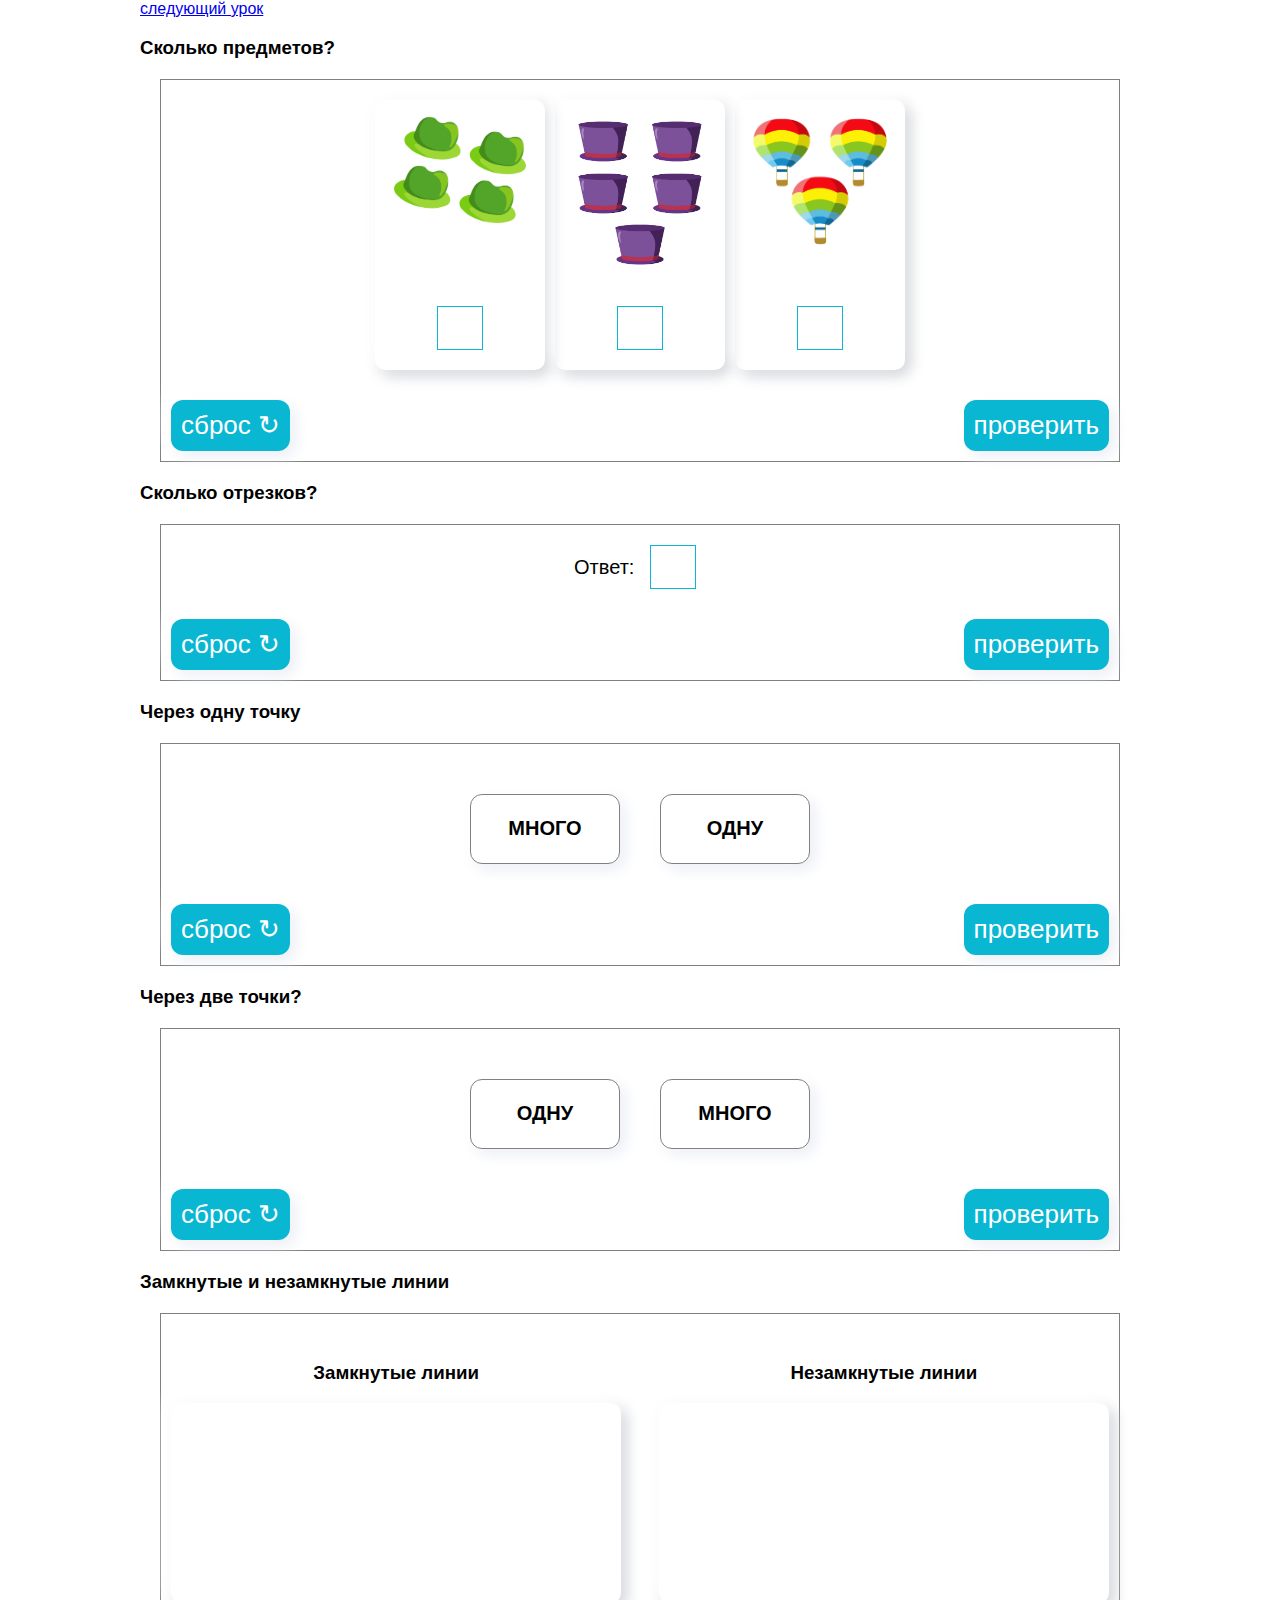
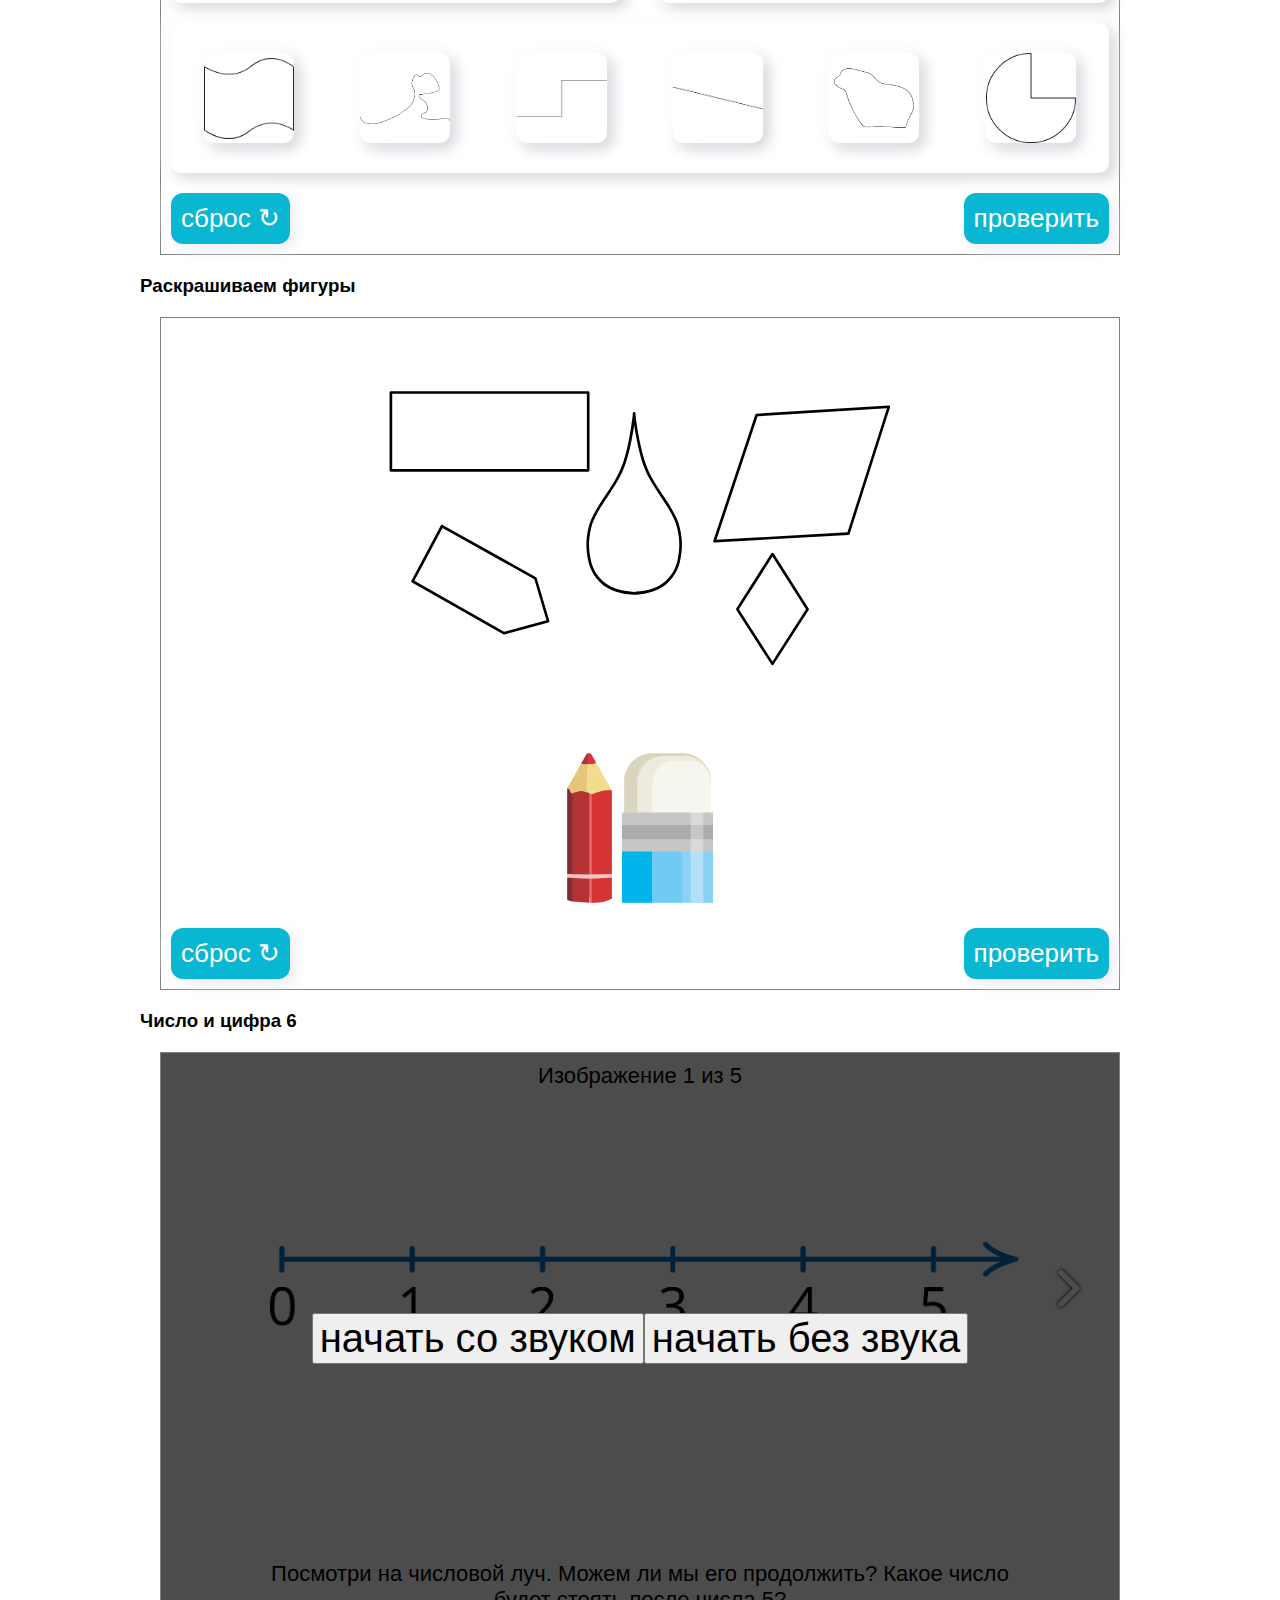
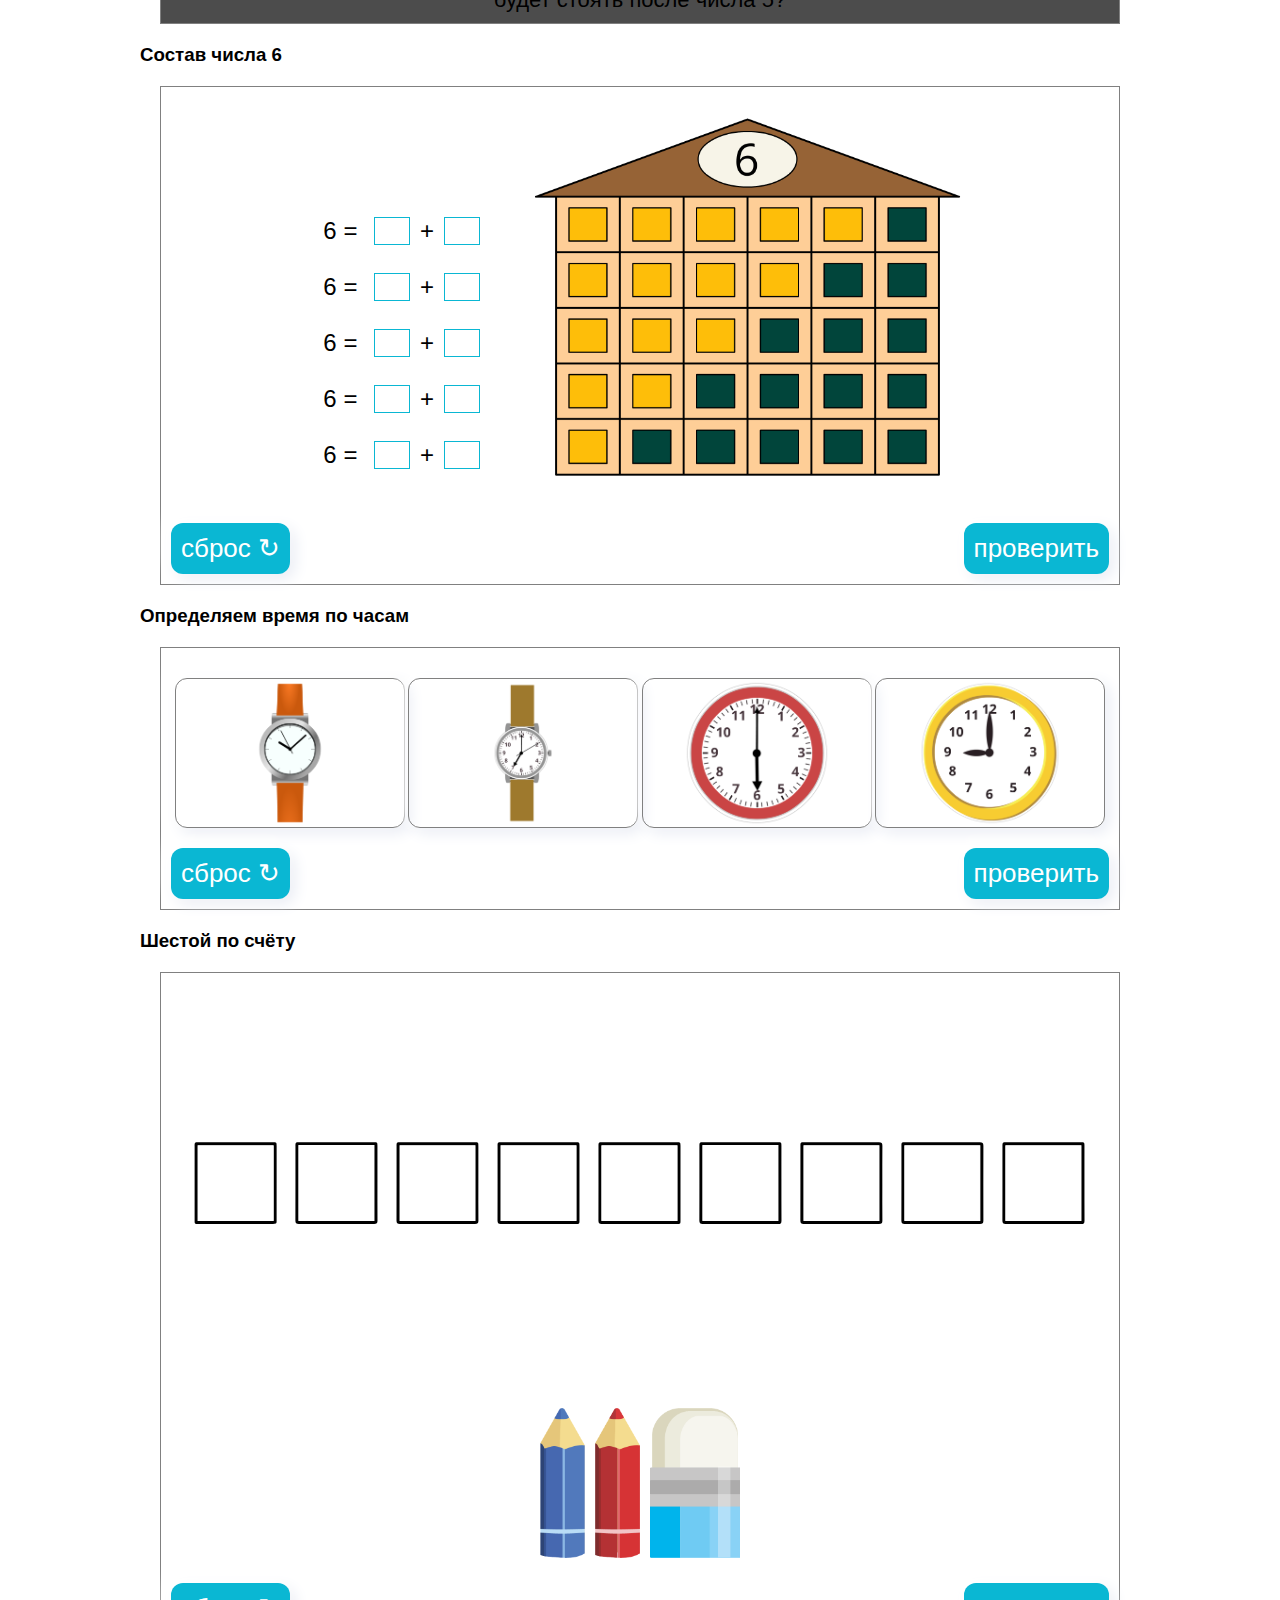
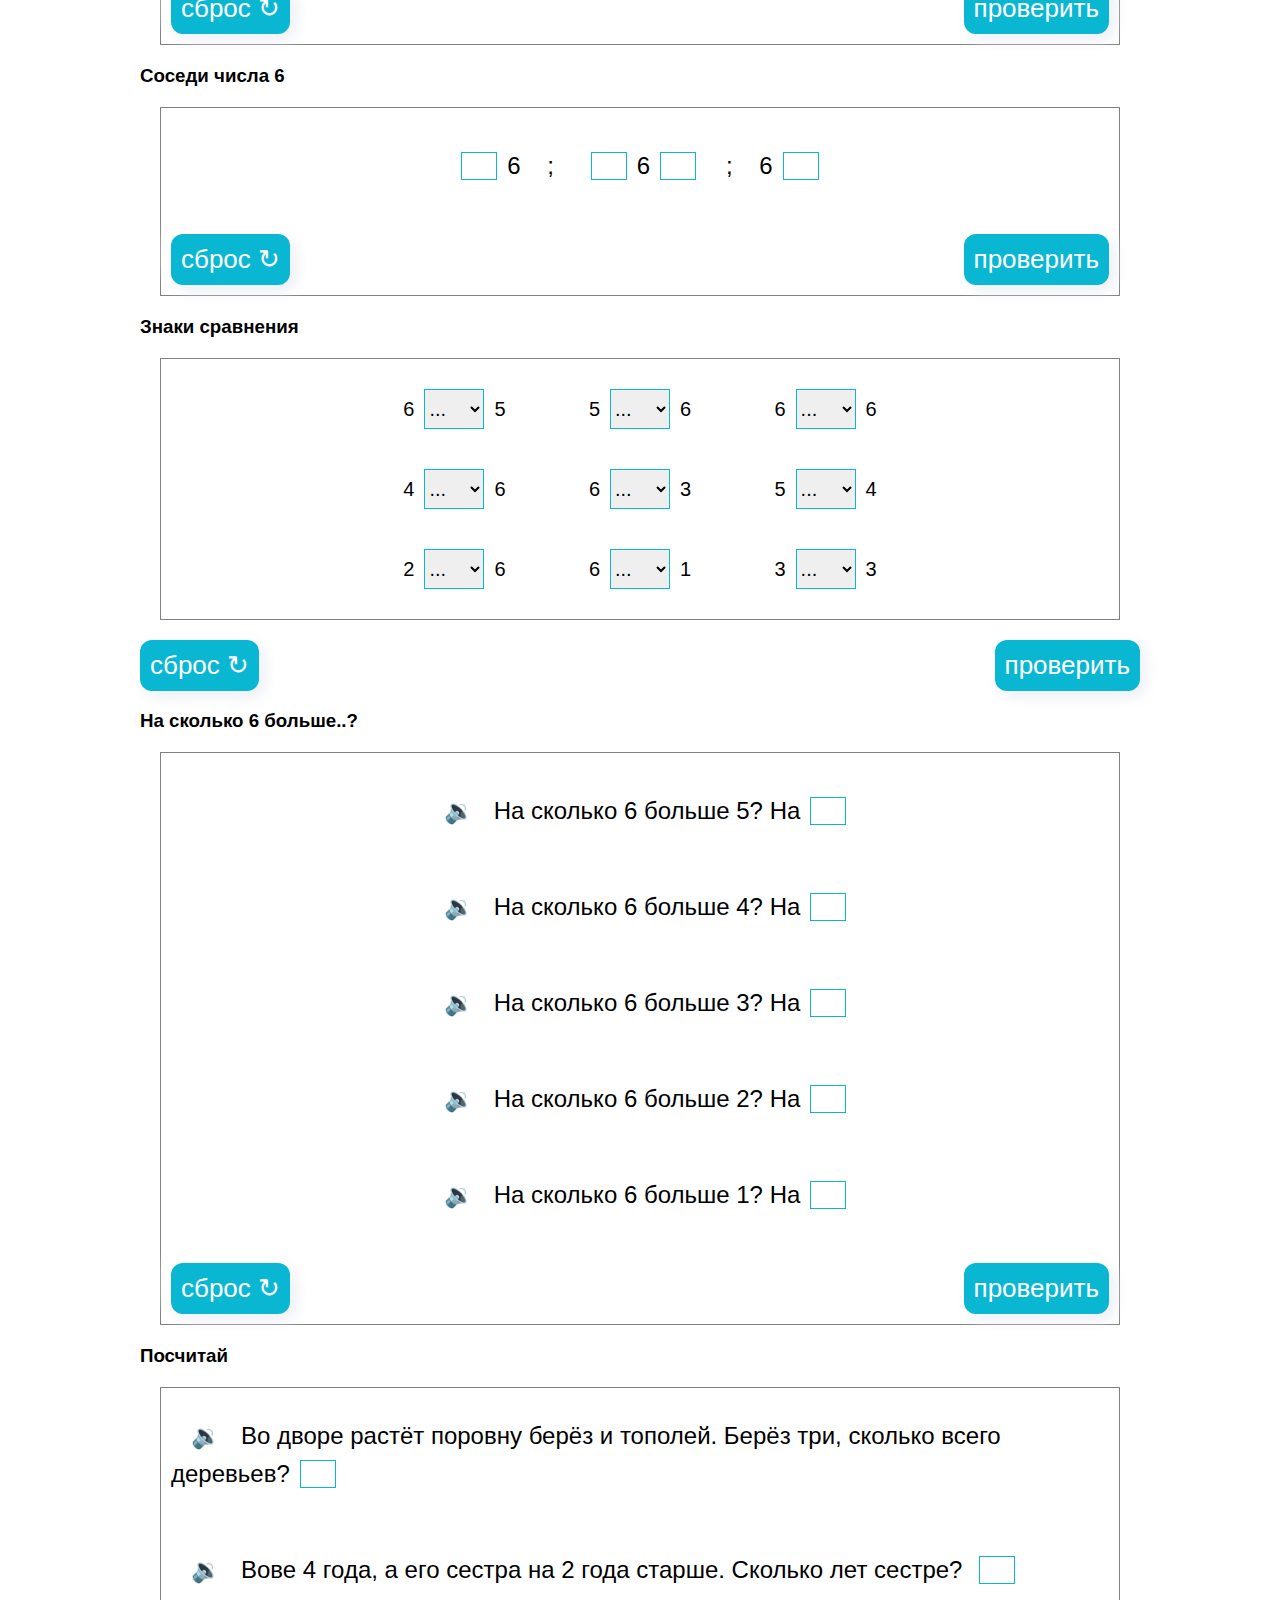
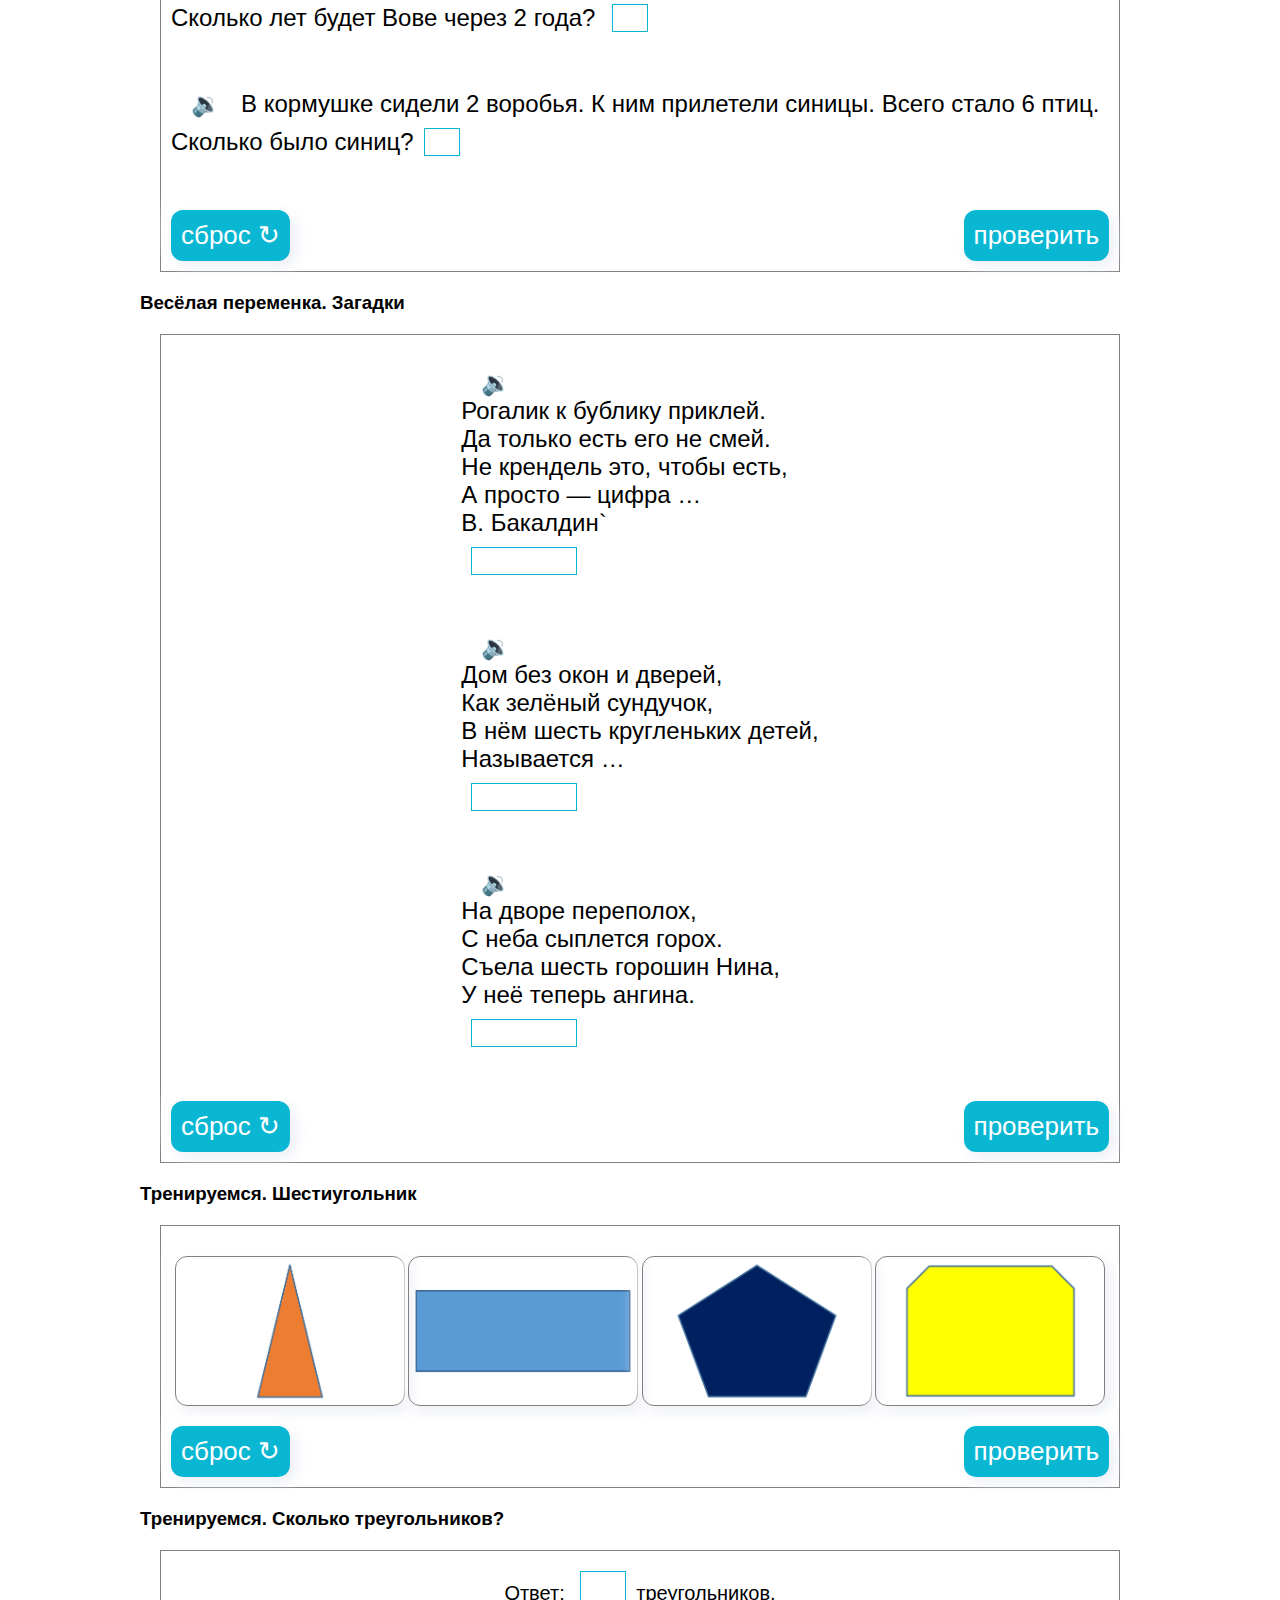
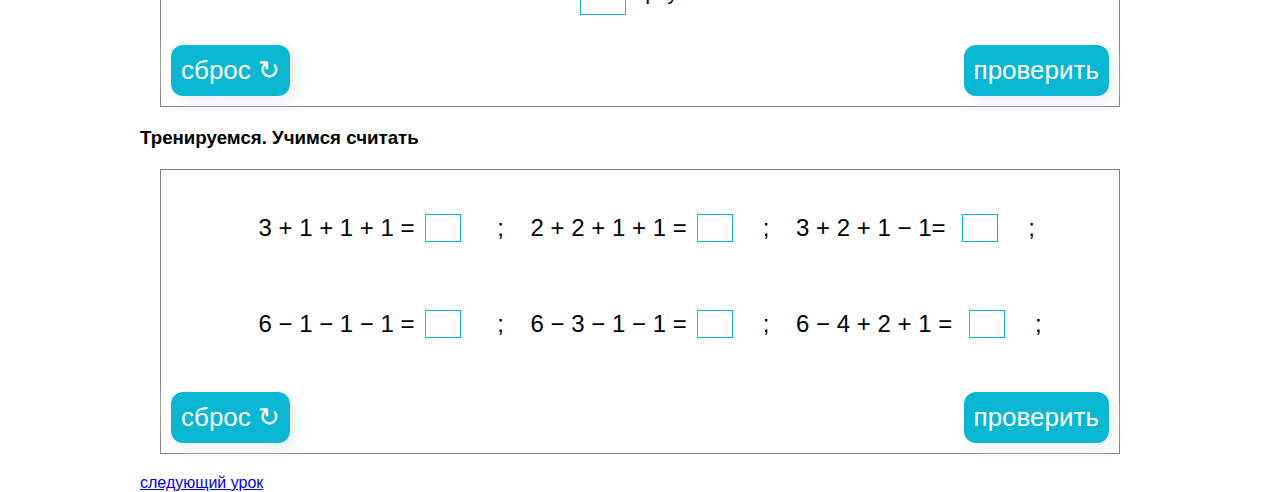
<file: index.html>
<!DOCTYPE html>
<html lang="en">

<head>
    <meta charset="UTF-8">
    <meta http-equiv="X-UA-Compatible" content="IE=edge">
    <meta name="viewport" content="width=device-width, initial-scale=1.0">
    <title>Document</title>
    <link rel="stylesheet" href="styles/assets1/task2_style.css">
    <link rel="stylesheet" href="styles/assets1/task1_style.css">
    <link rel="stylesheet" href="styles/assets1/task3_style.css">
    <link rel="stylesheet" href="styles/assets1/task4_style.css">
    <link rel="stylesheet" href="styles/assets1/task5_style.css">
    <link rel="stylesheet" href="styles/assets1/task6_style.css">
    <link rel="stylesheet" href="styles/assets1/task7_style.css">
    <link rel="stylesheet" href="styles/assets1/task8_style.css">
    <link rel="stylesheet" href="styles/assets1/task9_style.css">
    <link rel="stylesheet" href="styles/assets1/task10_style.css">
    <link rel="stylesheet" href="styles/assets1/task11_style.css">
    <link rel="stylesheet" href="styles/assets1/task12_style.css">
    <link rel="stylesheet" href="styles/assets1/task13_style.css">
    <link rel="stylesheet" href="styles/assets1/task14_style.css">
    <link rel="stylesheet" href="styles/assets1/task15_style.css">
    <link rel="stylesheet" href="styles/assets1/task16_style.css">
    <link rel="stylesheet" href="styles/assets1/task17_style.css">
    <link rel="stylesheet" href="styles/assets1/task18_style.css">
</head>

<body>
    <a href="lesson2.html">следующий урок</a>

    <a name="task1"></a>
    <h3>Сколько предметов? </h3>
    <div class="task1_wrapper task_wrapper">
        <div class="task1_line">
            <div class="task1_answer">
                <img src="Images_5/assets1/task1_1.png">
                <input min="0" type="number" id='task1_1'>

            </div>
            <div class="task1_answer">
                <img src="Images_5/assets1/task1_2.png">
                <input min="0" type="number" id='task1_2'>

            </div>
            <div class="task1_answer">
                <img src="Images_5/assets1/task1_3.png">
                <input min="0" type="number" id='task1_3'>

            </div>

        </div>

        <div class="task1_checkTask">
            <button class="task1_reloadTask task1Btn">сброс &#8635; </button>
            <div class="task1_chek_answer"></div>
            <button class="task1_checkingTask task1Btn">проверить</button>
        </div>
    </div>

    <a name="task2"></a>
    <h3>Сколько отрезков? </h3>
    <div class="task2_wrapper task_wrapper">
        <div class="task2_answer">
            <label>Ответ: <input min="0" type="number" id='task2_1'></label>

        </div>
        <div class="task2_checkTask">
            <button class="task2_reloadTask task1Btn">сброс &#8635; </button>
            <div class="task2_chek_answer"></div>
            <button class="task2_checkingTask task1Btn">проверить</button>
        </div>
    </div>

    <a name="task3"></a>
    <h3>Через одну точку </h3>
    <div class="task3_wrapper task_wrapper">

        <div class="task3_answers">

        </div>
        <div class="task3_checkTask">
            <button class="task3_reloadTask task1Btn">сброс &#8635; </button>
            <div class="task3_chek_answer"></div>
            <button class="task3_checkingTask task1Btn">проверить</button>
        </div>
    </div>

    <a name="task4"></a>
    <h3>Через две точки? </h3>
    <div class="task4_wrapper task_wrapper">

        <div class="task4_answers">

        </div>
        <div class="task4_checkTask">
            <button class="task4_reloadTask task1Btn">сброс &#8635; </button>
            <div class="task4_chek_answer"></div>
            <button class="task4_checkingTask task1Btn">проверить</button>
        </div>
    </div>

    <a name="task5"></a>
    <h3>Замкнутые и незамкнутые линии </h3>
    <div class="task5_wrapper task_wrapper">
        <div class="task5_drop">
            <div class="task5_dropeitem_container">
                <h3>Замкнутые линии</h3>
                <div class="task5_dropeitem task5_many" data-number="1"></div>
            </div>
            <div class="task5_dropeitem_container">
                <h3>Незамкнутые линии</h3>
                <div class="task5_dropeitem task5_one" data-number="2"></div>
            </div>


        </div>
        <div class="task5_answers">

        </div>
        <div class="task5_checkTask">
            <button class="task5_reloadTask task1Btn">сброс &#8635; </button>
            <div class="task5_chek_answer"></div>
            <button class="task5_checkingTask task1Btn">проверить</button>
        </div>
    </div>

    <a name="task6"></a>
    <h3>Раскрашиваем фигуры </h3>
    <div class="task6_wrapper task_wrapper">
        <div class="task6_circleWrapper">

            <svg version="1.1" id="task6_svg" xmlns="http://www.w3.org/2000/svg" xmlns:xlink="http://www.w3.org/1999/xlink" x="0px" y="0px" viewBox="0 0 800 600" style="enable-background:new 0 0 800 600;" xml:space="preserve">
                <g class='task6_baloon task6_red' id="1" fill="#FFFFFF" neededcolor="1" startfillcolor="#FFFFFF"
                    stroke="green">
                    <path d="M599.2,503.8l52.6-81.8l-52.6-82.8L546.5,422L599.2,503.8z"></path>
                </g>
                <g class='task6_baloon task6_red' id="2" fill="#FFFFFF" neededcolor="1" startfillcolor="#FFFFFF"
                    stroke="green">
                    <path d="M713.1,308.4l60.6-190.2l-198.3,12.4l-63.1,189.3L713.1,308.4z"></path>
                </g>
                <g class='task6_baloon task6_white' id="3" fill="#FFFFFF" startfillcolor="#FFFFFF" stroke="green">
                    <path
                        d="M394.5,148.7c-1.6-10.7-2.5-17.6-2.6-20.8c-0.1,3.2-0.9,10.1-2.6,20.8c-1.6,10.6-3.6,20.9-5.9,30.8 c-2.3,9.8-4.8,18.4-7.3,25.6c-2.6,7.2-5.8,14.2-9.5,20.9c-3.8,6.8-8.3,14-13.6,21.8c-5.2,7.8-9.7,14.5-13.3,20.3 c-3.6,5.8-7,12.1-10.2,19c-3.2,6.9-5.4,15.9-6.7,26.9c-1.3,10.9-0.6,22.7,2.2,35.2c2.7,12.5,8.9,23.1,18.4,31.9s22.7,14.1,39.6,16 c3.6,0.4,6.6,0.8,9,1c2.4-0.3,5.3-0.6,9-1c16.9-1.9,30.1-7.3,39.6-16c9.5-8.7,15.6-19.4,18.4-31.9s3.5-24.2,2.2-35.2 c-1.3-11-3.6-19.9-6.7-26.9c-3.2-6.9-6.6-13.3-10.2-19c-3.6-5.8-8.1-12.5-13.3-20.3c-5.3-7.8-9.8-15.1-13.6-21.8 c-3.8-6.8-6.9-13.7-9.5-20.9c-2.5-7.2-5-15.8-7.2-25.6C398.1,169.6,396.1,159.4,394.5,148.7z">
                    </path>
                </g>
                <g class='task6_baloon task6_red' id="4" fill="#FFFFFF" neededcolor="1" startfillcolor="#FFFFFF"
                    stroke="green">
                    <path d="M322.8,213.5V96.8h-296v116.7H322.8z"></path>
                </g>
                <g class='task6_baloon task6_white' id="5" fill="#FFFFFF" startfillcolor="#FFFFFF">
                    <path d="M196.4,457.8l66.3-17.9l-19-64.4l-140.2-78.2L59.4,380L196.4,457.8z"></path>
                </g>
                <g id="6" stoppainting="true">
                    <path
                        d="M599.2,505.8c-0.7,0-1.3-0.3-1.7-0.9L544.9,423c-0.4-0.7-0.4-1.5,0-2.2l52.6-82.8c0.4-0.6,1-0.9,1.7-0.9s1.3,0.3,1.7,0.9 l52.6,82.8c0.4,0.7,0.4,1.5,0,2.2l-52.6,81.8C600.5,505.4,599.9,505.8,599.2,505.8z M548.9,422l50.3,78.1l50.3-78.1l-50.3-79.1 L548.9,422z M196.4,459.8c-0.3,0-0.7-0.1-1-0.3l-137-77.8c-0.9-0.5-1.3-1.7-0.8-2.7l44.1-82.7c0.3-0.5,0.7-0.8,1.2-1 c0.5-0.2,1.1-0.1,1.5,0.2l140.2,78.2c0.5,0.3,0.8,0.7,0.9,1.2l19,64.4c0.2,0.5,0.1,1.1-0.2,1.5c-0.3,0.5-0.7,0.8-1.2,1l-66.3,17.9 C196.7,459.8,196.5,459.8,196.4,459.8z M62.1,379.2l134.6,76.4l63.5-17.2L242,376.8L104.3,300L62.1,379.2z M391.9,400.2 c-0.1,0-0.2,0-0.2,0l-9-1c-17.2-2-30.9-7.5-40.7-16.5c-9.8-9-16.1-20.1-19-32.9c-2.8-12.7-3.6-24.7-2.3-35.9 c1.3-11.1,3.7-20.4,6.9-27.4c3.1-7,6.6-13.5,10.3-19.3c3.6-5.8,8.1-12.6,13.4-20.4c5.2-7.7,9.8-15,13.5-21.7 c3.7-6.6,6.8-13.6,9.4-20.6c2.5-7.1,4.9-15.7,7.2-25.4c2.3-9.8,4.2-20.1,5.8-30.6c1.6-10.5,2.5-17.4,2.5-20.5c0-1.1,0.9-2,2-2 s2,0.9,2,2c0.1,3.1,0.9,10,2.5,20.5c1.6,10.5,3.6,20.9,5.9,30.6c2.3,9.7,4.7,18.3,7.2,25.4c2.5,7,5.7,14,9.4,20.6 c3.8,6.7,8.3,14,13.5,21.7c5.3,7.7,9.8,14.6,13.4,20.4c3.7,5.8,7.2,12.3,10.3,19.3c3.2,7.1,5.5,16.3,6.8,27.4 c1.4,11.1,0.6,23.2-2.2,35.9c-2.9,12.9-9.3,23.9-19,32.9c-9.7,9-23.4,14.6-40.7,16.5c-3.6,0.4-6.6,0.8-9,1 C392.1,400.2,392,400.2,391.9,400.2z M391.9,145.1c-0.2,1.2-0.4,2.5-0.6,3.9c-1.6,10.6-3.6,21.1-5.9,30.9 c-2.3,9.9-4.8,18.6-7.4,25.8c-2.6,7.3-5.9,14.4-9.7,21.2c-3.8,6.8-8.4,14.2-13.7,22c-5.2,7.7-9.7,14.5-13.3,20.2 c-3.6,5.7-7,12-10,18.8c-3.1,6.7-5.3,15.5-6.6,26.3c-1.3,10.7-0.6,22.3,2.2,34.5c2.6,12,8.6,22.4,17.8,30.8 c9.1,8.4,22.1,13.6,38.4,15.5l8.7,1c2.3-0.3,5.2-0.6,8.7-1c16.4-1.9,29.3-7.1,38.4-15.5c9.2-8.4,15.2-18.8,17.8-30.8 c2.7-12.2,3.4-23.8,2.1-34.5c-1.3-10.7-3.5-19.6-6.5-26.3c-3.1-6.8-6.5-13.1-10.1-18.8c-3.6-5.7-8.1-12.5-13.3-20.2 c-5.3-7.8-9.9-15.2-13.7-22c-3.8-6.8-7.1-14-9.7-21.2c-2.6-7.3-5-16-7.3-25.8c-2.3-9.9-4.3-20.3-6-30.9c0,0,0,0,0,0 C392.3,147.6,392.1,146.3,391.9,145.1z M512.3,321.8c-0.6,0-1.2-0.3-1.6-0.8c-0.4-0.5-0.5-1.2-0.3-1.8l63.1-189.3 c0.3-0.8,1-1.3,1.8-1.4l198.3-12.4c0.7,0,1.3,0.2,1.7,0.8s0.5,1.2,0.3,1.8L715,309c-0.3,0.8-1,1.3-1.8,1.4l-200.8,11.4 C512.4,321.8,512.4,321.8,512.3,321.8z M576.9,132.5l-61.7,185.2l196.5-11.2l59.3-186.1L576.9,132.5z M322.8,215.5h-296 c-1.1,0-2-0.9-2-2V96.8c0-1.1,0.9-2,2-2h296c1.1,0,2,0.9,2,2v116.7C324.8,214.6,323.9,215.5,322.8,215.5z M28.8,211.5h292V98.8 h-292V211.5z">
                    </path>
                </g>
            </svg>

        </div>
        <div class="task6_pencils">
            <div class="task6_pencil"><img data-color='red' class="task6_pencilImg" src="Images_5/assets1/red.png" alt="re6 pencil"></div>
            <div class="task6_pencil"><img data-color='#fff' class="task6_pencilImg" src="Images_5/assets1/eraser.png" alt="eraser"></div>
        </div>
        <div class="task6_checkTask">
            <button class="task6_reloadTask task1Btn">сброс &#8635; </button>
            <div class="task6_chek_answer"></div>
            <button class="task6_checkingTask task1Btn">проверить</button>
        </div>
    </div>

    <a name="task7"></a>
    <h3>Число и цифра 6 </h3>
    <div class="task7_wrapper task_wrapper">
        <div class="task7_begin"><button class="task7_start1">начать со звуком</button><button class="task7_start2">начать без звука</button></div>
        <div class="task7_sliderWrapper">
            <div class="task7_counting">Изображение <span class="task7_count1"></span> из <span class="task7_count2"></span></div>

            <divc class="task7_slider">
                <button class="task7_prev task7_btn"><img src="Images_5/assets1/prev.png" alt=""></button>
                <div class="task7_slide">
                    <div class="task7_img"></div>
                </div>

                <button class="task7_next task7_btn"><img src="Images_5/assets1/next.png" alt=""></button>
            </divc>
        </div>

        <div class="task7_slide_caption"></div>


        <audio class="task7_audio" src="sound/1/task7_1.mp3">
            Your browser does not support the
            <code>audio</code> element.s
        </audio>
        <audio class="task7_audio" src="sound/1/task7_2.mp3">
            Your browser does not support the
            <code>audio</code> element.
        </audio>
        <audio class="task7_audio" src="sound/1/task7_3.mp3">
            Your browser does not support the
            <code>audio</code> element.

        </audio>
        <audio class="task7_audio" src="sound/1/task7_4.mp3">
            Your browser does not support the
            <code>audio</code> element.
        </audio>
        <audio class="task7_audio" src="sound/1/task7_5.mp3">
            Your browser does not support the
            <code>audio</code> element.
        </audio>

    </div>

    <a name="task8"></a>
    <h3>Состав числа 6</h3>
    <div class="task8_wrapper task_wrapper">
        <div class="task8_answer">
            <div class="task8_inputs">
                <div> <span>6 = <input min="0" type="number" id='task8_1'>+<input min="0" type="number" id='task8_2'>
                </div>
                <div> <span>6 = <input min="0" type="number" id='task8_3'>+<input min="0" type="number" id='task8_4'>
                </div>
                <div> <span>6 = <input min="0" type="number" id='task8_5'>+<input min="0" type="number" id='task8_6'>
                </div>
                <div> <span>6 = <input min="0" type="number" id='task8_7'>+<input min="0" type="number" id='task8_8'>
                </div>
                <div> <span>6 = <input min="0" type="number" id='task8_9'>+<input min="0" type="number" id='task8_10'>
                </div>
            </div>
            <div class="task8_answerImg">
                <img src="Images_5/assets1/task8_1.png" alt="">
            </div>

        </div>
        <div class="task8_checkTask">
            <button class="task8_reloadTask task1Btn">сброс &#8635; </button>
            <div class="task8_chek_answer"></div>
            <button class="task8_checkingTask task1Btn">проверить</button>
        </div>
    </div>

    <a name="task9"></a>
    <h3>Определяем время по часам </h3>
    <div class="task9_wrapper task_wrapper">

        <div class="task9_answers">

        </div>
        <div class="task9_checkTask">
            <button class="task9_reloadTask task1Btn">сброс &#8635; </button>
            <div class="task9_chek_answer"></div>
            <button class="task9_checkingTask task1Btn">проверить</button>
        </div>
    </div>

    <a name="task10"></a>
    <h3>Шестой по счёту </h3>
    <div class="task10_wrapper task_wrapper">
        <div class="task10_circleWrapper">

            <svg version="1.1" id="task10_svg" xmlns="http://www.w3.org/2000/svg"
                xmlns:xlink="http://www.w3.org/1999/xlink" x="0px" y="0px" viewBox="0 0 1702.415 238.488"
                enable-background="new 0 0 1702.415 238.488" xml:space="preserve">
                <g stoppainting="true">
                    <path fill-rule="evenodd" clip-rule="evenodd"
                        d="M557.867,119.421c0,22.666-0.125,45.333,0.099,67.997 c0.049,4.894-1.556,6.254-6.327,6.238c-45.331-0.149-90.663-0.149-135.995,0.001c-4.696,0.016-6.386-1.206-6.369-6.139 c0.161-45.165,0.087-90.33,0.103-135.496c0.002-6.433,0.359-6.775,6.79-6.777c44.999-0.011,89.998-0.01,134.996-0.001 c6.62,0.002,6.701,0.103,6.702,6.679C557.87,74.422,557.867,96.922,557.867,119.421z M551.705,51.656c-45.671,0-90.85,0-135.941,0 c0,45.45,0,90.479,0,135.493c45.562,0,90.724,0,135.941,0C551.705,141.804,551.705,96.881,551.705,51.656z">
                    </path>
                    <path fill-rule="evenodd" clip-rule="evenodd"
                        d="M666.742,193.568c-22.661,0-45.322-0.13-67.98,0.102 c-4.906,0.051-6.166-1.573-6.15-6.3c0.154-45.153,0.088-90.308,0.097-135.461c0.002-6.431,0.236-6.662,6.832-6.664 c44.987-0.009,89.975-0.009,134.962,0c6.844,0.002,6.86,0.031,6.861,7.075c0.005,44.821,0.006,89.642-0.002,134.463 c-0.001,6.73-0.06,6.78-6.639,6.782C712.063,193.572,689.402,193.568,666.742,193.568z M735.135,51.569 c-45.619,0-90.82,0-136.146,0c0,45.389,0,90.445,0,135.671c45.497,0,90.705,0,136.146,0 C735.135,141.972,735.135,97.036,735.135,51.569z">
                    </path>
                    <path fill-rule="evenodd" clip-rule="evenodd"
                        d="M1291.031,119.916c0,22.495-0.118,44.99,0.094,67.483 c0.046,4.817-1.449,6.278-6.271,6.262c-45.488-0.156-90.979-0.149-136.468-0.005c-4.521,0.014-6.119-1.186-6.104-5.893 c0.146-45.322,0.079-90.646,0.098-135.969c0.003-6.124,0.436-6.545,6.515-6.546c45.322-0.015,90.646,0.049,135.969-0.092 c4.768-0.015,6.313,1.433,6.267,6.275C1290.908,74.258,1291.031,97.087,1291.031,119.916z M1284.831,51.663 c-45.758,0-90.958,0-136.038,0c0,45.468,0,90.508,0,135.484c45.624,0,90.818,0,136.038,0 C1284.831,141.785,1284.831,96.846,1284.831,51.663z">
                    </path>
                    <path fill-rule="evenodd" clip-rule="evenodd"
                        d="M1399.648,193.568c-22.66,0-45.321-0.099-67.98,0.084 c-4.47,0.036-6.082-1.115-6.064-5.876c0.167-45.319,0.096-90.641,0.105-135.961c0.001-6.238,0.304-6.564,6.425-6.566 c45.32-0.015,90.642,0.045,135.961-0.088c4.718-0.015,6.375,1.388,6.358,6.254c-0.149,45.32-0.141,90.641-0.01,135.961 c0.014,4.761-1.431,6.345-6.315,6.295C1445.303,193.439,1422.475,193.568,1399.648,193.568z M1331.896,187.155 c45.754,0,90.957,0,136.053,0c0-45.46,0-90.503,0-135.502c-45.616,0-90.812,0-136.053,0 C1331.896,97.008,1331.896,141.947,1331.896,187.155z">
                    </path>
                    <path fill-rule="evenodd" clip-rule="evenodd"
                        d="M116.825,193.568c-22.315,0-44.631,0.002-66.947-0.001 c-7.002-0.002-7.009-0.009-7.01-6.755c-0.002-44.799-0.003-89.597,0.001-134.395c0.001-6.873,0.271-7.171,6.889-7.173 c44.964-0.009,89.929-0.009,134.894,0c6.97,0.001,7.045,0.086,7.045,6.908c0.004,44.965,0.006,89.93-0.002,134.894 c-0.001,6.308-0.211,6.516-6.424,6.518C162.456,193.573,139.641,193.568,116.825,193.568z M185.43,51.621 c-45.609,0-90.944,0-136.252,0c0,45.446,0,90.509,0,135.651c45.537,0,90.762,0,136.252,0 C185.43,141.923,185.43,96.875,185.43,51.621z">
                    </path>
                    <path fill-rule="evenodd" clip-rule="evenodd"
                        d="M374.7,119.393c0,22.649-0.105,45.299,0.084,67.946 c0.04,4.775-1.427,6.341-6.307,6.323c-45.463-0.16-90.928-0.151-136.392-0.01c-4.67,0.015-6.344-1.163-6.324-6.136 c0.18-45.13,0.103-90.262,0.109-135.393c0-6.521,0.326-6.876,6.681-6.878c45.131-0.012,90.262-0.012,135.393-0.001 c6.613,0.002,6.75,0.155,6.751,6.701C374.705,74.429,374.7,96.912,374.7,119.393z M232.143,51.395c0,45.589,0,90.651,0,135.726 c45.608,0,90.938,0,136.154,0c0-45.492,0-90.531,0-135.726C322.778,51.395,277.666,51.395,232.143,51.395z">
                    </path>
                    <path fill-rule="evenodd" clip-rule="evenodd"
                        d="M849.776,193.568c-22.649,0-45.299-0.098-67.946,0.082 c-4.47,0.036-6.08-1.128-6.063-5.889c0.167-45.297,0.096-90.595,0.104-135.893c0.001-6.183,0.401-6.618,6.436-6.62 c45.298-0.015,90.596-0.015,135.893-0.001c6.257,0.002,6.494,0.258,6.495,6.455c0.008,45.131,0.008,90.262,0,135.394 c-0.001,6.235-0.239,6.466-6.474,6.468C895.407,193.573,872.592,193.568,849.776,193.568z M782.015,187.278 c45.69,0,90.916,0,136.415,0c0-45.342,0-90.392,0-135.663c-45.599,0-90.934,0-136.415,0 C782.015,96.929,782.015,141.865,782.015,187.278z">
                    </path>
                    <path fill-rule="evenodd" clip-rule="evenodd"
                        d="M1033.146,193.568c-22.65,0-45.302-0.127-67.949,0.101 c-4.866,0.049-6.268-1.497-6.251-6.281c0.149-45.133,0.083-90.267,0.096-135.399c0.001-6.321,0.433-6.74,6.877-6.742 c45.133-0.011,90.267-0.011,135.4,0c6.415,0.002,6.544,0.143,6.544,6.325c0.007,45.3-0.064,90.601,0.102,135.899 c0.019,4.951-1.658,6.228-6.37,6.187C1078.78,193.458,1055.963,193.568,1033.146,193.568z M965.383,51.438 c0,45.643,0,90.692,0,135.844c45.58,0,90.808,0,136.086,0c0-45.473,0-90.654,0-135.844 C1055.955,51.438,1010.84,51.438,965.383,51.438z">
                    </path>
                    <path fill-rule="evenodd" clip-rule="evenodd"
                        d="M1583.131,193.568c-22.649,0-45.301-0.128-67.948,0.101 c-4.886,0.05-6.251-1.531-6.235-6.296c0.147-45.133,0.082-90.267,0.094-135.399c0.002-6.303,0.44-6.726,6.893-6.728 c45.134-0.011,90.267-0.011,135.4,0.001c6.404,0.001,6.529,0.14,6.53,6.339c0.006,45.3-0.066,90.601,0.102,135.899 c0.019,4.972-1.693,6.212-6.386,6.171C1628.766,193.46,1605.948,193.568,1583.131,193.568z M1515.227,187.287 c45.73,0,90.957,0,136.248,0c0-45.471,0-90.654,0-135.659c-45.614,0-90.836,0-136.248,0 C1515.227,96.939,1515.227,141.858,1515.227,187.287z">
                    </path>
                </g>
                <g class='task10_baloon task10_white' stroke-width="2" stroke="white" fill="white"
                    startfillcolor="white" startstrokecolor="white">
                    <path fill-rule="evenodd" clip-rule="evenodd"
                        d="M551.705,51.656c0,45.226,0,90.148,0,135.493 c-45.217,0-90.379,0-135.941,0c0-45.014,0-90.043,0-135.493C460.855,51.656,506.034,51.656,551.705,51.656z">
                    </path>
                </g>
                <g class='task10_baloon task10_blue' stroke-width="2" stroke="white" fill="white" neededcolor="2"
                    id="blue" startfillcolor="white" startstrokecolor="white">
                    <path fill-rule="evenodd" clip-rule="evenodd"
                        d="M735.135,51.569c0,45.467,0,90.403,0,135.671 c-45.441,0-90.649,0-136.146,0c0-45.226,0-90.282,0-135.671C644.314,51.569,689.516,51.569,735.135,51.569z">
                    </path>
                </g>
                <g class='task10_baloon task10_white' stroke-width="2" stroke="white" fill="white"
                    startfillcolor="white" startstrokecolor="white">
                    <path fill-rule="evenodd" clip-rule="evenodd"
                        d="M1284.831,51.663c0,45.184,0,90.122,0,135.484 c-45.22,0-90.414,0-136.038,0c0-44.977,0-90.017,0-135.484C1193.873,51.663,1239.073,51.663,1284.831,51.663z">
                    </path>
                </g>
                <g class='task10_baloon task10_white' stroke-width="2" stroke="white" fill="white"
                    startfillcolor="white" startstrokecolor="white">
                    <path fill-rule="evenodd" clip-rule="evenodd"
                        d="M1331.896,187.155c0-45.208,0-90.146,0-135.502 c45.241,0,90.437,0,136.053,0c0,44.999,0,90.042,0,135.502C1422.854,187.155,1377.65,187.155,1331.896,187.155z">
                    </path>
                </g>
                <g class='task10_baloon task10_white' stroke-width="2" stroke="white" fill="white"
                    startfillcolor="white" startstrokecolor="white">
                    <path fill-rule="evenodd" clip-rule="evenodd"
                        d="M185.43,51.621c0,45.254,0,90.303,0,135.651 c-45.49,0-90.715,0-136.252,0c0-45.143,0-90.205,0-135.651C94.486,51.621,139.821,51.621,185.43,51.621z">
                    </path>
                </g>
                <g class='task10_baloon task10_white' stroke-width="2" stroke="white" fill="white"
                    startfillcolor="white" startstrokecolor="white">
                    <path fill-rule="evenodd" clip-rule="evenodd"
                        d="M232.143,51.395c45.523,0,90.635,0,136.154,0 c0,45.194,0,90.233,0,135.726c-45.215,0-90.546,0-136.154,0C232.143,142.046,232.143,96.984,232.143,51.395z">
                    </path>
                </g>
                <g class='task10_baloon task10_white' stroke-width="2" stroke="white" fill="white"
                    startfillcolor="white" startstrokecolor="white">
                    <path fill-rule="evenodd" clip-rule="evenodd"
                        d="M782.015,187.278c0-45.413,0-90.349,0-135.663 c45.481,0,90.816,0,136.415,0c0,45.271,0,90.321,0,135.663C872.931,187.278,827.705,187.278,782.015,187.278z">
                    </path>
                </g>
                <g class='task10_baloon task10_red' stroke-width="2" stroke="white" fill="white" neededcolor="1"
                    id="red" startfillcolor="white" startstrokecolor="white">
                    <path fill-rule="evenodd" clip-rule="evenodd"
                        d="M965.383,51.438c45.457,0,90.572,0,136.086,0 c0,45.189,0,90.371,0,135.844c-45.278,0-90.506,0-136.086,0C965.383,142.13,965.383,97.081,965.383,51.438z">
                    </path>
                </g>
                <g class='task10_baloon task10_white' stroke-width="2" stroke="white" fill="white"
                    startfillcolor="white" startstrokecolor="white">
                    <path fill-rule="evenodd" clip-rule="evenodd"
                        d="M1515.227,187.287c0-45.429,0-90.348,0-135.659 c45.412,0,90.634,0,136.248,0c0,45.005,0,90.188,0,135.659C1606.184,187.287,1560.957,187.287,1515.227,187.287z">
                    </path>
                </g>
            </svg>

        </div>
        <div class="task10_pencils">
            <div class="task10_pencil"><img data-color='blue' class="task10_pencilImg" src="Images_5/assets1/blue.png"
                    alt="re6 pencil"></div>
            <div class="task10_pencil"><img data-color='red' class="task10_pencilImg" src="Images_5/assets1/red.png"
                    alt="re6 pencil"></div>
            <div class="task10_pencil"><img data-color='#fff' class="task10_pencilImg" src="Images_5/assets1/eraser.png"
                    alt="eraser"></div>
        </div>
        <div class="task10_checkTask">
            <button class="task10_reloadTask task1Btn">сброс &#8635; </button>
            <div class="task10_chek_answer"></div>
            <button class="task10_checkingTask task1Btn">проверить</button>
        </div>
    </div>

    <a name="task11"></a>
    <h3>Соседи числа 6 </h3>
    <div class="task11_wrapper task_wrapper">
        <div class="task11_answer">
            <p> <span><input min="0" type="number" id='task11_1'>6</span> ;
                    <span><input min="0" type="number" id='task11_2'>6<input min="0" type="number" id='task11_3'></span>;
                    <span>6<input min="0" type="number" id='task11_4'></span>
                    </p>
                </div>
                <div class="task11_checkTask">
                    <button class="task11_reloadTask task1Btn">сброс &#8635; </button>
                    <div class="task11_chek_answer"></div>
                    <button class="task11_checkingTask task1Btn">проверить</button>
                </div>
            </div>

            <a name="task12"></a>
            <h3>Знаки сравнения </h3>
            <div class="task12_wrapper task_wrapper">
                <div class="task12_line">
                    <div class="task12_answer">
                        <div class="task12_answer_item">
                            6
                            <select id="task12_select_1">
                        <option value="0"> ... </option>
                        <option value="1"> &gt; </option>
                        <option value="2"> = </option>
                        <option value="3"> &lt; </option>
                    </select>5
                        </div>
                        <div class="task12_answer_item">
                            5
                            <select id="task12_select_2">
                        <option value="0"> ... </option>
                        <option value="1"> &gt; </option>
                        <option value="2"> = </option>
                        <option value="3"> &lt; </option>
                    </select>6
                        </div>
                        <div class="task12_answer_item">
                            6
                            <select id="task12_select_3">
                        <option value="0"> ... </option>
                        <option value="1"> &gt; </option>
                        <option value="2"> = </option>
                        <option value="3"> &lt; </option>
                    </select>6
                        </div>

                    </div>
                </div>
                <div class="task12_line">
                    <div class="task12_answer">
                        <div class="task12_answer_item">
                            4
                            <select id="task12_select_4">
                        <option value="0"> ... </option>
                        <option value="1"> &gt; </option>
                        <option value="2"> = </option>
                        <option value="3"> &lt; </option>
                    </select>6
                        </div>
                        <div class="task12_answer_item">
                            6
                            <select id="task12_select_5">
                        <option value="0"> ... </option>
                        <option value="1"> &gt; </option>
                        <option value="2"> = </option>
                        <option value="3"> &lt; </option>
                    </select>3
                        </div>
                        <div class="task12_answer_item">
                            5
                            <select id="task12_select_6">
                        <option value="0"> ... </option>
                        <option value="1"> &gt; </option>
                        <option value="2"> = </option>
                        <option value="3"> &lt; </option>
                    </select>4
                        </div>

                    </div>
                </div>
                <div class="task12_line">
                    <div class="task12_answer">
                        <div class="task12_answer_item">
                            2
                            <select id="task12_select_7">
                        <option value="0"> ... </option>
                        <option value="1"> &gt; </option>
                        <option value="2"> = </option>
                        <option value="3"> &lt; </option>
                    </select>6
                        </div>
                        <div class="task12_answer_item">
                            6
                            <select id="task12_select_8">
                        <option value="0"> ... </option>
                        <option value="1"> &gt; </option>
                        <option value="2"> = </option>
                        <option value="3"> &lt; </option>
                    </select>1
                        </div>
                        <div class="task12_answer_item">
                            3
                            <select id="task12_select_9">
                        <option value="0"> ... </option>
                        <option value="1"> &gt; </option>
                        <option value="2"> = </option>
                        <option value="3"> &lt; </option>
                    </select>3
                        </div>

                    </div>
                </div>

            </div>

            <div class="task12_checkTask">
                <button class="task12_reloadTask task1Btn">сброс &#8635; </button>
                <div class="task12_chek_answer"></div>
                <button class="task12_checkingTask task1Btn">проверить</button>
            </div>
        </div>

        <a name="task13"></a>
        <h3>На сколько 6 больше..? </h3>
        <div class="task13_wrapper task_wrapper">
            <div class="task13_answer">
                <p><span class="task13_play task13_play1">&#128265;</span>На сколько 6 больше 5? На<input min="0" type="number" id='task13_1'></p>
                <p><span class="task13_play task13_play2">&#128265;</span>На сколько 6 больше 4? На<input min="0" type="number" id='task13_2'></p>
                <p><span class="task13_play task13_play3">&#128265;</span>На сколько 6 больше 3? На<input min="0" type="number" id='task13_3'></p>
                <p><span class="task13_play task13_play4">&#128265;</span>На сколько 6 больше 2? На<input min="0" type="number" id='task13_4'></p>
                <p><span class="task13_play task13_play5">&#128265;</span>На сколько 6 больше 1? На<input min="0" type="number" id='task13_5'></p>

            </div>
            <div class="task13_checkTask">
                <button class="task13_reloadTask task1Btn">сброс &#8635; </button>
                <div class="task13_chek_answer"></div>
                <button class="task13_checkingTask task1Btn">проверить</button>
            </div>

            <audio class="task13_audio" src="sound/1/task13_1.mp3">
            Your browser does not support the
            <code>audio</code> element.
        </audio>
            <audio class="task13_audio" src="sound/1/task13_2.mp3">
            Your browser does not support the
            <code>audio</code> element.
        </audio>
            <audio class="task13_audio" src="sound/1/task13_3.mp3">
            Your browser does not support the
            <code>audio</code> element.
        </audio>
            <audio class="task13_audio" src="sound/1/task13_4.mp3">
            Your browser does not support the
            <code>audio</code> element.
        </audio>
            <audio class="task13_audio" src="sound/1/task13_5.mp3">
            Your browser does not support the
            <code>audio</code> element.
        </audio>

        </div>


        <a name="task14"></a>
        <h3>Посчитай </h3>
        <div class="task14_wrapper task_wrapper">
            <div class="task14_answer">
                <p><span class="task14_play task14_play1">&#128265;</span>Во дворе растёт поровну берёз и тополей. Берёз три, сколько всего деревьев?<input min="0" type="number" id='task14_1'></p>
                <p><span class="task14_play task14_play2">&#128265;</span>Вове 4 года, а его сестра на 2 года старше. Сколько лет сестре? <input min="0" type="number" id='task14_2'> Сколько лет будет Вове через 2 года?
                    <input min="0" type="number" id='task14_3'></p>
                <p><span class="task14_play task14_play3">&#128265;</span>В кормушке сидели 2 воробья. К ним прилетели синицы. Всего стало 6 птиц. Сколько было синиц?<input min="0" type="number" id='task14_4'></p>

            </div>
            <div class="task14_checkTask">
                <button class="task14_reloadTask task1Btn">сброс &#8635; </button>
                <div class="task14_chek_answer"></div>
                <button class="task14_checkingTask task1Btn">проверить</button>
            </div>

            <audio class="task14_audio" src="sound/1/task14_1.mp3">
            Your browser does not support the
            <code>audio</code> element.
        </audio>
            <audio class="task14_audio" src="sound/1/task14_2.mp3">
            Your browser does not support the
            <code>audio</code> element.
        </audio>
            <audio class="task14_audio" src="sound/1/task14_3.mp3">
            Your browser does not support the
            <code>audio</code> element.
        </audio>
        </div>


        <a name="task15"></a>
        <h3>Весёлая переменка. Загадки </h3>
        <div class="task15_wrapper task_wrapper">
            <div class="task15_answer">
                <p><span class="task15_play task15_play1">&#128265;</span><br> Рогалик к бублику приклей.<br> Да только есть его не смей.<br> Не крендель это, чтобы есть,<br> А просто — цифра …<br> В. Бакалдин`<br>
                    <input min="0" type="number" id='task15_1'></p>
                <p><span class="task15_play task15_play2">&#128265;</span><br>Дом без окон и дверей,<br> Как зелёный сундучок,
                    <br> В нём шесть кругленьких детей,<br> Называется …<br>
                    <input type="text" id='task15_2'>
                </p>
                <p><span class="task15_play task15_play3">&#128265;</span><br>На дворе переполох,<br> С неба сыплется горох.
                    <br> Съела шесть горошин Нина,<br> У неё теперь ангина.<br>
                    <input type="text" id='task15_3'></p>

            </div>
            <div class="task15_checkTask">
                <button class="task15_reloadTask task1Btn">сброс &#8635; </button>
                <div class="task15_chek_answer"></div>
                <button class="task15_checkingTask task1Btn">проверить</button>
            </div>

            <audio class="task15_audio" src="sound/1/task15_1.mp3">
            Your browser does not support the
            <code>audio</code> element.
        </audio>
            <audio class="task15_audio" src="sound/1/task15_2.mp3">
            Your browser does not support the
            <code>audio</code> element.
        </audio>
            <audio class="task15_audio" src="sound/1/task15_3.mp3">
            Your browser does not support the
            <code>audio</code> element.
        </audio>
        </div>

        <a name="task16"></a>
        <h3>Тренируемся. Шестиугольник </h3>
        <div class="task16_wrapper task_wrapper">

            <div class="task16_answers">

            </div>
            <div class="task16_checkTask">
                <button class="task16_reloadTask task1Btn">сброс &#8635; </button>
                <div class="task16_chek_answer"></div>
                <button class="task16_checkingTask task1Btn">проверить</button>
            </div>
        </div>

        <a name="task17"></a>
        <h3>Тренируемся. Сколько треугольников? </h3>
        <div class="task17_wrapper task_wrapper">
            <div class="task17_answer">
                <label>Ответ: <input min="0" type="number" id='task17_1'>треугольников.</label>

            </div>
            <div class="task17_checkTask">
                <button class="task17_reloadTask task1Btn">сброс &#8635; </button>
                <div class="task17_chek_answer"></div>
                <button class="task17_checkingTask task1Btn">проверить</button>
            </div>
        </div>

        <a name="task18"></a>
        <h3>Тренируемся. Учимся считать </h3>
        <div class="task18_wrapper task_wrapper">
            <div class="task18_answer">
                <p> <span>3 + 1 + 1 + 1 =<input min="0" type="number" id='task18_1'></span> ;
                    <span>2 + 2 + 1 + 1 =<input min="0" type="number" id='task18_2'></span>;
                    <span>3 + 2 + 1 − 1= <input min="0" type="number" id='task18_3'></span>;
                </p>
                <p> <span>6 − 1 − 1 − 1 =<input min="0" type="number" id='task18_4'></span> ;
                    <span>6 − 3 − 1 − 1 =<input min="0" type="number" id='task18_5'></span>;
                    <span>6 − 4 + 2 + 1 = <input min="0" type="number" id='task18_6'></span>;
                </p>
            </div>
            <div class="task18_checkTask">
                <button class="task18_reloadTask task1Btn">сброс &#8635; </button>
                <div class="task18_chek_answer"></div>
                <button class="task18_checkingTask task1Btn">проверить</button>
            </div>
        </div>
        <a href="lesson2.html">следующий урок</a>


        <script src="js-data/assets1/task2_script.js"></script>
        <script src="js-data/assets1/task3_script.js"></script>
        <script src="js-data/assets1/task1_script.js"></script>
        <script src="js-data/assets1/task4_script.js"></script>
        <script src="js-data/assets1/task5_script.js"></script>
        <script src="js-data/assets1/task6_script.js"></script>
        <script src="js-data/assets1/task7_script.js"></script>
        <script src="js-data/assets1/task8_script.js"></script>
        <script src="js-data/assets1/task9_script.js"></script>
        <script src="js-data/assets1/task10_script.js"></script>
        <script src="js-data/assets1/task11_script.js"></script>
        <script src="js-data/assets1/task12_script.js"></script>
        <script src="js-data/assets1/task13_script.js"></script>
        <script src="js-data/assets1/task14_script.js"></script>
        <script src="js-data/assets1/task15_script.js"></script>
        <script src="js-data/assets1/task16_script.js"></script>
        <script src="js-data/assets1/task17_script.js"></script>
        <script src="js-data/assets1/task18_script.js"></script>
</body>

</html>
</file>
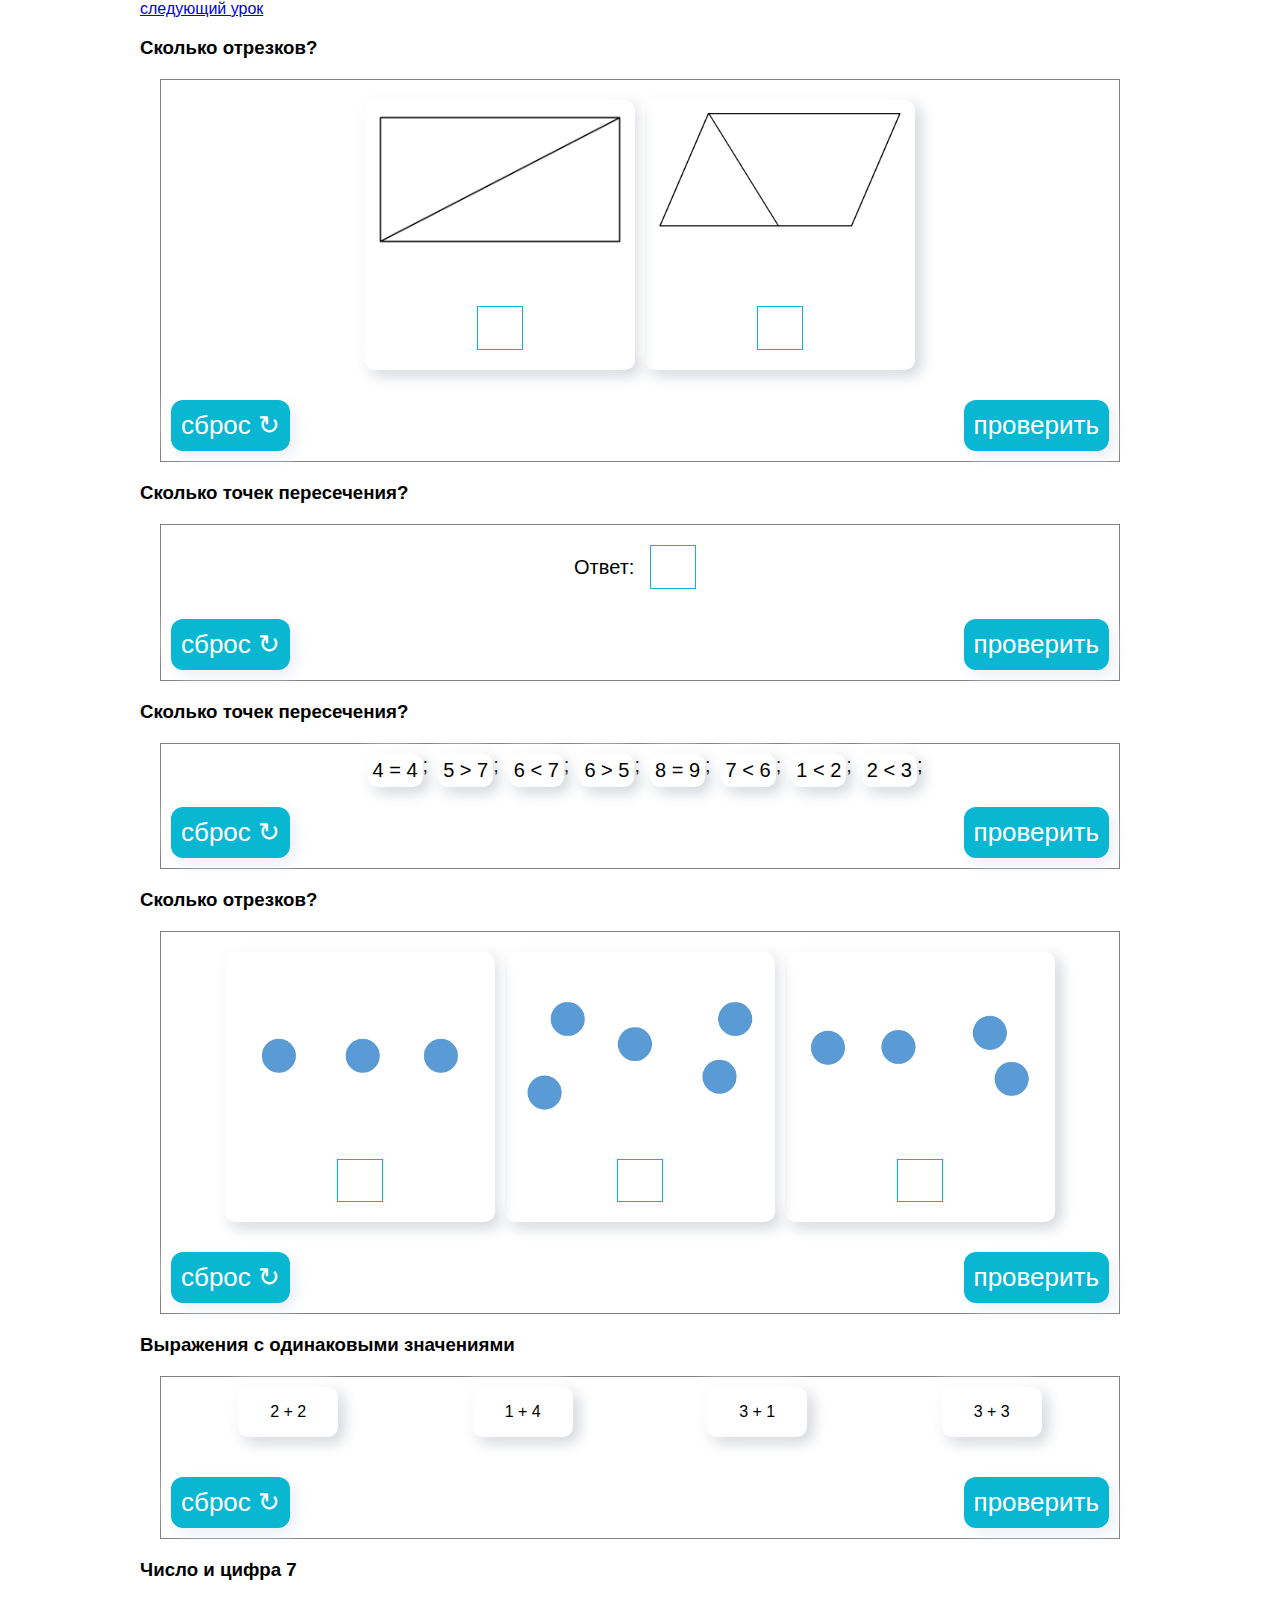
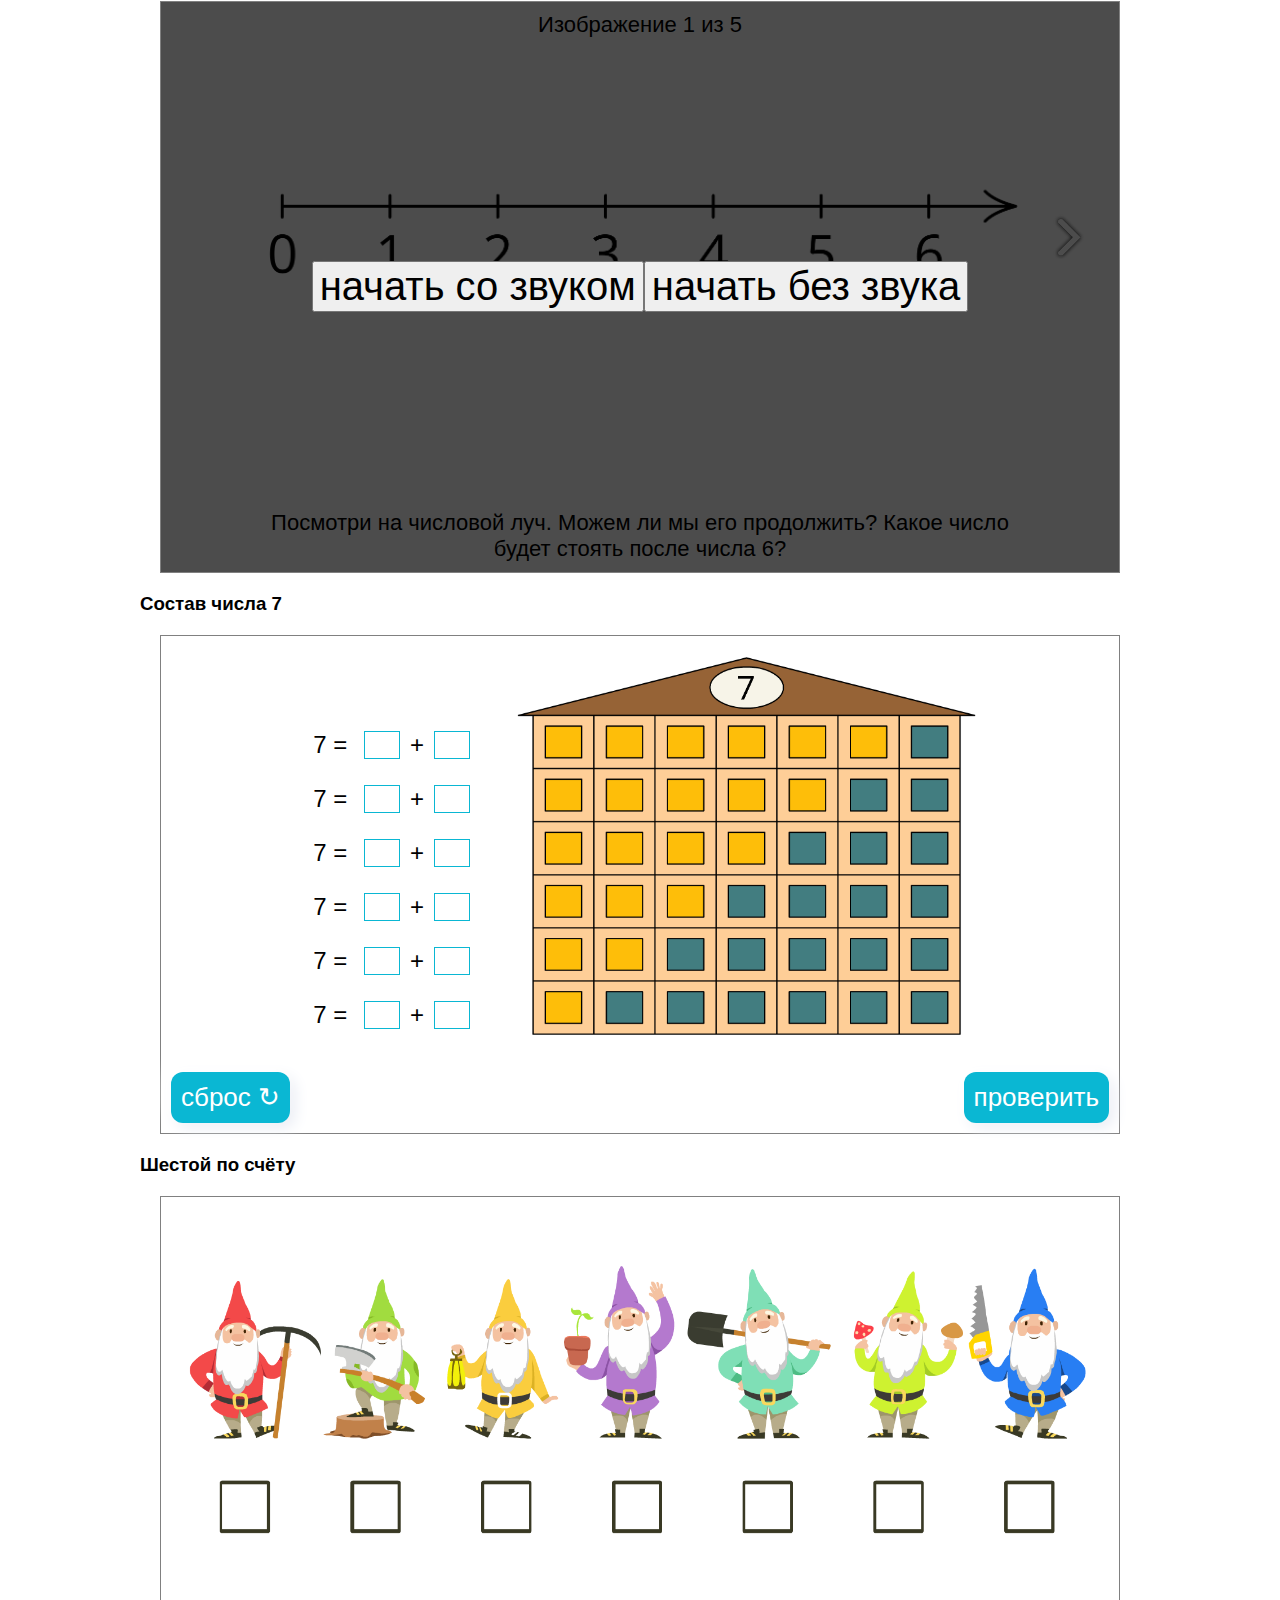
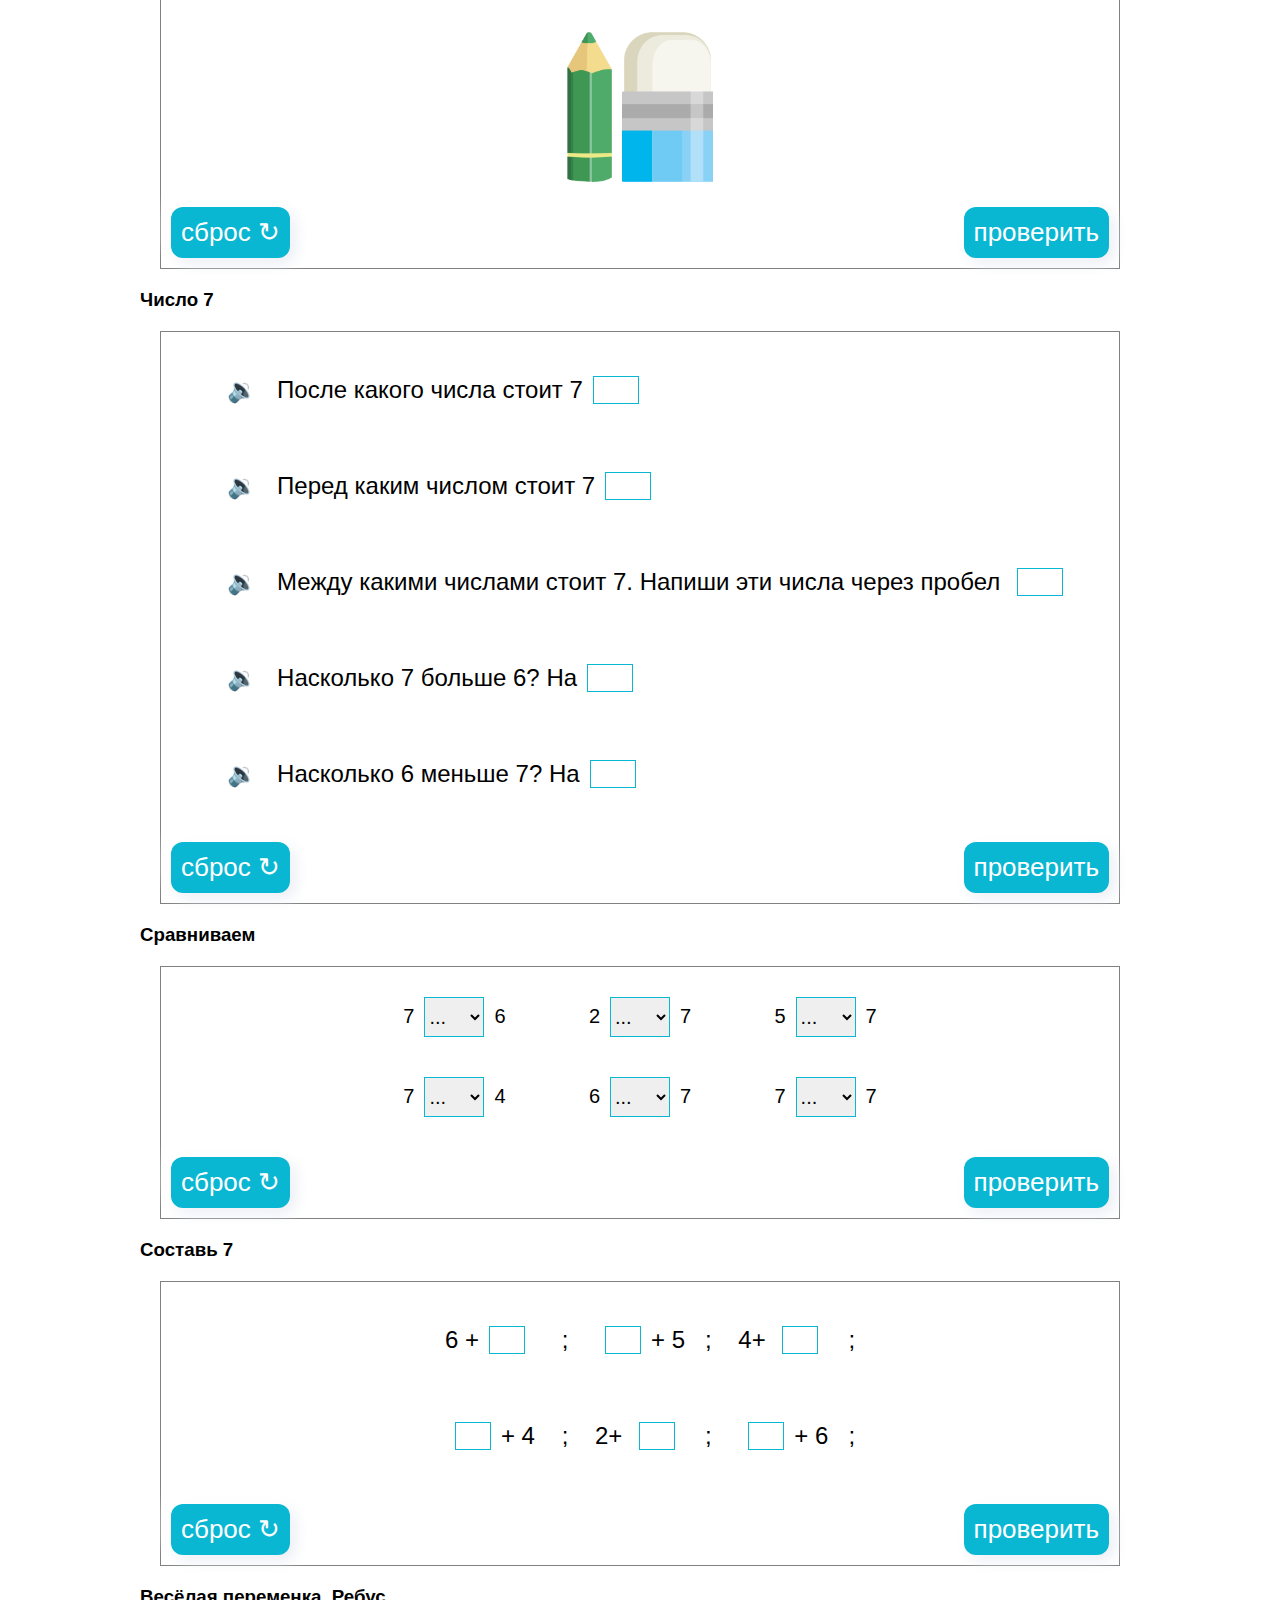
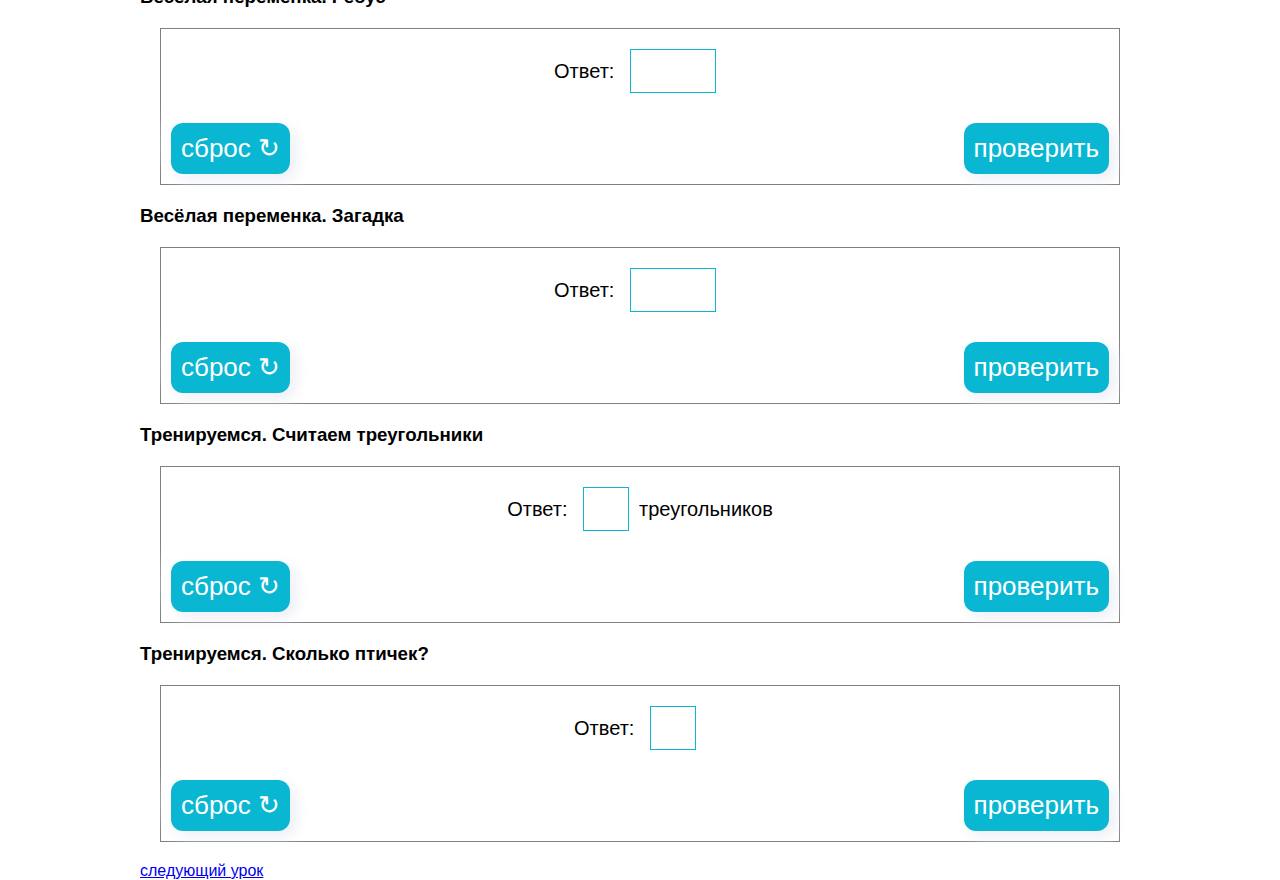
<file: lesson2.html>
<!DOCTYPE html>
<html lang="en">

<head>
    <meta charset="UTF-8">
    <meta http-equiv="X-UA-Compatible" content="IE=edge">
    <meta name="viewport" content="width=device-width, initial-scale=1.0">
    <title>Document</title>
    <link rel="stylesheet" href="styles/assets2/task2_style.css">
    <link rel="stylesheet" href="styles/assets2/task1_style.css">
    <link rel="stylesheet" href="styles/assets2/task3_style.css">
    <link rel="stylesheet" href="styles/assets2/task4_style.css">
    <link rel="stylesheet" href="styles/assets2/task5_style.css">
    <link rel="stylesheet" href="styles/assets2/task6_style.css">
    <link rel="stylesheet" href="styles/assets2/task7_style.css">
    <link rel="stylesheet" href="styles/assets2/task8_style.css">
    <link rel="stylesheet" href="styles/assets2/task9_style.css">
    <link rel="stylesheet" href="styles/assets2/task10_style.css">
    <link rel="stylesheet" href="styles/assets2/task11_style.css">
    <link rel="stylesheet" href="styles/assets2/task12_style.css">
    <link rel="stylesheet" href="styles/assets2/task13_style.css">
    <link rel="stylesheet" href="styles/assets2/task14_style.css">
    <link rel="stylesheet" href="styles/assets2/task15_style.css">
</head>

<body>

    <a href="lesson3.html">следующий урок</a>

    <a name="task1"></a>
    <h3>Сколько отрезков? </h3>
    <div class="task1_wrapper task_wrapper">
        <div class="task1_line">
            <div class="task1_answer">
                <img src="Images_5/assets2/task1_1.png">
                <input min="0" type="number" id='task1_1'>

            </div>
            <div class="task1_answer">
                <img src="Images_5/assets2/task1_2.png">
                <input min="0" type="number" id='task1_2'>

            </div>
        </div>

        <div class="task1_checkTask">
            <button class="task1_reloadTask task1Btn">сброс &#8635; </button>
            <div class="task1_chek_answer"></div>
            <button class="task1_checkingTask task1Btn">проверить</button>
        </div>
    </div>

    <a name="task2"></a>
    <h3>Сколько точек пересечения? </h3>
    <div class="task2_wrapper task_wrapper">
        <div class="task2_answer">
            <label>Ответ: <input min="0" type="number" id='task2_1'></label>

        </div>
        <div class="task2_checkTask">
            <button class="task2_reloadTask task1Btn">сброс &#8635; </button>
            <div class="task2_chek_answer"></div>
            <button class="task2_checkingTask task1Btn">проверить</button>
        </div>
    </div>

    <a name="task3"></a>
    <h3>Сколько точек пересечения? </h3>
    <div class="task3_wrapper task_wrapper">
        <div class="task3_answer">
            <span class="task3_span" data-number="1">4 = 4</span>;
            <span class="task3_span" data-number="2">5 > 7</span>;
            <span class="task3_span" data-number="1">6 < 7</span>; <span class="task3_span" data-number="1">6 >
                    5</span>;
            <span class="task3_span" data-number="2">8 = 9</span>;
            <span class="task3_span" data-number="2">7 < 6</span>; <span class="task3_span" data-number="1">1 <
                        2</span>; <span class="task3_span" data-number="1">2 < 3</span>; </div>
        <div class="task3_checkTask">
            <button class="task3_reloadTask task1Btn">сброс &#8635; </button>
            <div class="task3_chek_answer"></div>
            <button class="task3_checkingTask task1Btn">проверить</button>
        </div>
    </div>

    <a name="task4"></a>
    <h3>Сколько отрезков? </h3>
    <div class="task4_wrapper task_wrapper">
        <div class="task4_line">
            <div class="task4_answer">
                <img src="Images_5/assets2/task4_1.png">
                <input min="0" type="number" id='task4_1'>

            </div>
            <div class="task4_answer">
                <img src="Images_5/assets2/task4_2.png">
                <input min="0" type="number" id='task4_2'>

            </div>
            <div class="task4_answer">
                <img src="Images_5/assets2/task4_3.png">
                <input min="0" type="number" id='task4_3'>

            </div>
        </div>

        <div class="task4_checkTask">
            <button class="task4_reloadTask task1Btn">сброс &#8635; </button>
            <div class="task4_chek_answer"></div>
            <button class="task4_checkingTask task1Btn">проверить</button>
        </div>
    </div>

    <a name="task5"></a>
    <h3>Выражения с одинаковыми значениями </h3>
    <div class="task5_wrapper task_wrapper">
        <div class="task5_imgwrapper">
        </div>

        <div class="task5_checkTask">
            <button class="task5_reloadTask task1Btn">сброс &#8635; </button>
            <div class="task5_chek_answer"></div>
            <button class="task5_checkingTask task1Btn">проверить</button>
        </div>
    </div>

    <a name="task6"></a>
    <h3>Число и цифра 7</h3>
    <div class="task6_wrapper task_wrapper">
        <div class="task6_begin"><button class="task6_start1">начать со звуком</button><button class="task6_start2">начать без звука</button></div>
        <div class="task6_sliderWrapper">
            <div class="task6_counting">Изображение <span class="task6_count1"></span> из <span class="task6_count2"></span></div>

            <divc class="task6_slider">
                <button class="task6_prev task6_btn"><img src="Images_5/assets2/prev.png" alt=""></button>
                <div class="task6_slide">
                    <div class="task6_img"></div>
                </div>

                <button class="task6_next task6_btn"><img src="Images_5/assets2/next.png" alt=""></button>
            </divc>
        </div>

        <div class="task6_slide_caption"></div>


        <audio class="task6_audio" src="sound/2/task6_1.mp3">
            Your browser does not support the
            <code>audio</code> element.s
        </audio>
        <audio class="task6_audio" src="sound/2/task6_2.mp3">
            Your browser does not support the
            <code>audio</code> element.
        </audio>
        <audio class="task6_audio" src="sound/2/task6_3.mp3">
            Your browser does not support the
            <code>audio</code> element.
        </audio>
        <audio class="task6_audio" src="sound/2/task6_4.mp3">
            Your browser does not support the
            <code>audio</code> element.
        </audio>
        <audio class="task6_audio" src="sound/2/task6_5.mp3">
            Your browser does not support the
            <code>audio</code> element.
        </audio>
    </div>

    <a name="task7"></a>
    <h3>Состав числа 7</h3>
    <div class="task7_wrapper task_wrapper">
        <div class="task7_answer">
            <div class="task7_inputs">
                <div> <span>7 = <input min="0" type="number" id='task7_1'>+<input min="0" type="number" id='task7_2'>
                </div>
                <div> <span>7 = <input min="0" type="number" id='task7_3'>+<input min="0" type="number" id='task7_4'>
                </div>
                <div> <span>7 = <input min="0" type="number" id='task7_5'>+<input min="0" type="number" id='task7_6'>
                </div>
                <div> <span>7 = <input min="0" type="number" id='task7_7'>+<input min="0" type="number" id='task7_8'>
                </div>
                <div> <span>7 = <input min="0" type="number" id='task7_9'>+<input min="0" type="number" id='task7_10'>
                </div>
                <div> <span>7 = <input min="0" type="number" id='task7_11'>+<input min="0" type="number" id='task7_12'>
                </div>
            </div>
            <div class="task7_answerImg">
                <img src="Images_5/assets2/task7_1.png" alt="">
            </div>

        </div>
        <div class="task7_checkTask">
            <button class="task7_reloadTask task1Btn">сброс &#8635; </button>
            <div class="task7_chek_answer"></div>
            <button class="task7_checkingTask task1Btn">проверить</button>
        </div>
    </div>

    <a name="task8"></a>
    <h3>Шестой по счёту </h3>
    <div class="task8_wrapper task_wrapper">
        <div class="task8_circleWrapper">

            <svg version="1.1" id="task8_svg" xmlns="http://www.w3.org/2000/svg"
                xmlns:xlink="http://www.w3.org/1999/xlink" x="0px" y="0px" viewBox="0 117.14 841.891 358"
                enable-background="new 0 117.14 841.891 358" xml:space="preserve">
                <image overflow="visible" width="1667" height="542" xlink:href="Images_5/assets2/task8_1.png"
                    transform="matrix(0.5059 0 0 0.5284 -1.3899 151.1404)"> </image>
                <g class='task8_baloon task8_green' stroke-width="2" stroke="white" fill="white" neededcolor="1"
                    startfillcolor="white" startstrokecolor="white">
                    <rect x="46.811" y="366.507" width="38.268" height="38.268"></rect>
                </g>
                <g class='task8_baloon task8_white' stroke-width="2" stroke="white" fill="white" startfillcolor="white"
                    startstrokecolor="white">
                    <rect x="165.449" y="366.507" width="37" height="38.268"></rect>
                </g>
                <g class='task8_baloon task8_white' stroke-width="2" stroke="white" fill="white" startfillcolor="white"
                    startstrokecolor="white">
                    <rect x="282.087" y="366.507" width="38.268" height="38.268"></rect>
                </g>
                <g class='task8_baloon task8_white' stroke-width="2" stroke="white" fill="white" startfillcolor="white"
                    startstrokecolor="white">
                    <rect x="400" y="366.507" width="37" height="38.268"></rect>
                </g>
                <g class='task8_baloon task8_white' stroke-width="2" stroke="white" fill="white" startfillcolor="white"
                    startstrokecolor="white">
                    <rect x="516.362" y="366.507" width="38.268" height="38.268"></rect>
                </g>
                <g class='task8_baloon task8_white' stroke-width="2" stroke="white" fill="white" startfillcolor="white"
                    startstrokecolor="white">
                    <rect x="634" y="366.507" width="38.268" height="38.268"></rect>
                </g>
                <g class='task8_baloon task8_white' stroke-width="2" stroke="white" fill="white" startfillcolor="white"
                    startstrokecolor="white">
                    <rect x="752" y="366.507" width="37" height="38.268"></rect>
                </g>
            </svg>

        </div>
        <div class="task8_pencils">
            <div class="task8_pencil"><img data-color='green' class="task8_pencilImg" src="Images_5/assets2/green.png"
                    alt="re6 pencil"></div>
            <div class="task8_pencil"><img data-color='#fff' class="task8_pencilImg" src="Images_5/assets2/eraser.png"
                    alt="eraser"></div>
        </div>
        <div class="task8_checkTask">
            <button class="task8_reloadTask task1Btn">сброс &#8635; </button>
            <div class="task8_chek_answer"></div>
            <button class="task8_checkingTask task1Btn">проверить</button>
        </div>
    </div>


    <a name="task9"></a>
    <h3>Число 7 </h3>
    <div class="task9_wrapper task_wrapper">
        <div class="task9_answer">
            <p><span class="task9_play task9_play1">&#128265;</span>После какого числа стоит 7<input min="0" type="number" id='task9_1'></p>
                    <p><span class="task9_play task9_play2">&#128265;</span>Перед каким числом стоит 7<input min="0" type="number" id='task9_2'></p>
                    <p><span class="task9_play task9_play3">&#128265;</span>Между какими числами стоит 7. Напиши эти числа через пробел
                        <input type="text" id='task9_3'></p>
                    <p><span class="task9_play task9_play4">&#128265;</span>Насколько 7 больше 6? На<input min="0" type="number" id='task9_4'></p>
                    <p><span class="task9_play task9_play5">&#128265;</span>Насколько 6 меньше 7? На<input min="0" type="number" id='task9_5'></p>

                </div>
                <div class="task9_checkTask">
                    <button class="task9_reloadTask task1Btn">сброс &#8635; </button>
                    <div class="task9_chek_answer"></div>
                    <button class="task9_checkingTask task1Btn">проверить</button>
                </div>

                <audio class="task9_audio" src="sound/2/task9_1.mp3">
            Your browser does not support the
            <code>audio</code> element.
        </audio>
                <audio class="task9_audio" src="sound/2/task9_2.mp3">
            Your browser does not support the
            <code>audio</code> element.
        </audio>
                <audio class="task9_audio" src="sound/2/task9_3.mp3">
            Your browser does not support the
            <code>audio</code> element.
        </audio>
                <audio class="task9_audio" src="sound/2/task9_4.mp3">
            Your browser does not support the
            <code>audio</code> element.
        </audio>
                <audio class="task9_audio" src="sound/2/task9_5.mp3">
            Your browser does not support the
            <code>audio</code> element.
        </audio>

            </div>

            <a name="task10"></a>
            <h3>Сравниваем </h3>
            <div class="task10_wrapper task_wrapper">
                <div class="task10_line">
                    <div class="task10_answer">
                        <div class="task10_answer_item">
                            7
                            <select id="task10_select_1">
                        <option value="0"> ... </option>
                        <option value="1"> &gt; </option>
                        <option value="2"> = </option>
                        <option value="3"> &lt; </option>
                    </select>6
                        </div>
                        <div class="task10_answer_item">
                            2
                            <select id="task10_select_2">
                        <option value="0"> ... </option>
                        <option value="1"> &gt; </option>
                        <option value="2"> = </option>
                        <option value="3"> &lt; </option>
                    </select>7
                        </div>
                        <div class="task10_answer_item">
                            5
                            <select id="task10_select_3">
                        <option value="0"> ... </option>
                        <option value="1"> &gt; </option>
                        <option value="2"> = </option>
                        <option value="3"> &lt; </option>
                    </select>7
                        </div>

                    </div>
                </div>
                <div class="task10_line">
                    <div class="task10_answer">
                        <div class="task10_answer_item">
                            7
                            <select id="task10_select_4">
                        <option value="0"> ... </option>
                        <option value="1"> &gt; </option>
                        <option value="2"> = </option>
                        <option value="3"> &lt; </option>
                    </select>4
                        </div>
                        <div class="task10_answer_item">
                            6
                            <select id="task10_select_5">
                        <option value="0"> ... </option>
                        <option value="1"> &gt; </option>
                        <option value="2"> = </option>
                        <option value="3"> &lt; </option>
                    </select>7
                        </div>
                        <div class="task10_answer_item">
                            7
                            <select id="task10_select_6">
                        <option value="0"> ... </option>
                        <option value="1"> &gt; </option>
                        <option value="2"> = </option>
                        <option value="3"> &lt; </option>
                    </select>7
                        </div>

                    </div>
                </div>
                <div class="task10_checkTask">
                    <button class="task10_reloadTask task1Btn">сброс &#8635; </button>
                    <div class="task10_chek_answer"></div>
                    <button class="task10_checkingTask task1Btn">проверить</button>
                </div>
            </div>

            <a name="task11"></a>
            <h3>Составь 7 </h3>
            <div class="task11_wrapper task_wrapper">
                <div class="task11_answer">
                    <p> <span>6 +<input min="0" type="number" id='task11_1'></span> ;
                        <span><input min="0" type="number" id='task11_2'>+ 5</span>;
                        <span>4+ <input min="0" type="number" id='task11_3'></span>;
                    </p>
                    <p> <span><input min="0" type="number" id='task11_4'>+ 4</span> ;
                        <span>2+ <input min="0" type="number" id='task11_5'></span>;
                        <span><input min="0" type="number" id='task11_6'>+ 6</span>;
                    </p>
                </div>
                <div class="task11_checkTask">
                    <button class="task11_reloadTask task1Btn">сброс &#8635; </button>
                    <div class="task11_chek_answer"></div>
                    <button class="task11_checkingTask task1Btn">проверить</button>
                </div>
            </div>

            <a name="task12"></a>
            <h3>Весёлая переменка. Ребус </h3>
            <div class="task12_wrapper task_wrapper">
                <div class="task12_answer">
                    <label>Ответ: <input type="text" id='task12_1'></label>

                </div>
                <div class="task12_checkTask">
                    <button class="task12_reloadTask task1Btn">сброс &#8635; </button>
                    <div class="task12_chek_answer"></div>
                    <button class="task12_checkingTask task1Btn">проверить</button>
                </div>
            </div>

            <a name="task13"></a>
            <h3>Весёлая переменка. Загадка </h3>
            <div class="task13_wrapper task_wrapper">
                <div class="task13_answer">
                    <label>Ответ: <input type="text" id='task13_1'></label>

                </div>
                <div class="task13_checkTask">
                    <button class="task13_reloadTask task1Btn">сброс &#8635; </button>
                    <div class="task13_chek_answer"></div>
                    <button class="task13_checkingTask task1Btn">проверить</button>
                </div>
            </div>


            <a name="task14"></a>
            <h3>Тренируемся. Считаем треугольники </h3>
            <div class="task14_wrapper task_wrapper">
                <div class="task14_answer">
                    <label>Ответ: <input min="0" type="number" id='task14_1'>треугольников</label>

                </div>
                <div class="task14_checkTask">
                    <button class="task14_reloadTask task1Btn">сброс &#8635; </button>
                    <div class="task14_chek_answer"></div>
                    <button class="task14_checkingTask task1Btn">проверить</button>
                </div>
            </div>

            <a name="task15"></a>
            <h3>Тренируемся. Сколько птичек? </h3>
            <div class="task15_wrapper task_wrapper">
                <div class="task15_answer">
                    <label>Ответ: <input min="0" type="number" id='task15_1'></label>

                </div>
                <div class="task15_checkTask">
                    <button class="task15_reloadTask task1Btn">сброс &#8635; </button>
                    <div class="task15_chek_answer"></div>
                    <button class="task15_checkingTask task1Btn">проверить</button>
                </div>
            </div>


            <a href="lesson3.html">следующий урок</a>


            <script src="js-data/assets2/task2_script.js"></script>
            <script src="js-data/assets2/task3_script.js"></script>
            <script src="js-data/assets2/task1_script.js"></script>
            <script src="js-data/assets2/task4_script.js"></script>
            <script src="js-data/assets2/task5_script.js"></script>
            <script src="js-data/assets2/task6_script.js"></script>
            <script src="js-data/assets2/task7_script.js"></script>
            <script src="js-data/assets2/task8_script.js"></script>
            <script src="js-data/assets2/task9_script.js"></script>
            <script src="js-data/assets2/task10_script.js"></script>
            <script src="js-data/assets2/task11_script.js"></script>
            <script src="js-data/assets2/task12_script.js"></script>
            <script src="js-data/assets2/task13_script.js"></script>
            <script src="js-data/assets2/task14_script.js"></script>
            <script src="js-data/assets2/task15_script.js"></script>
</body>

</html>
</file>
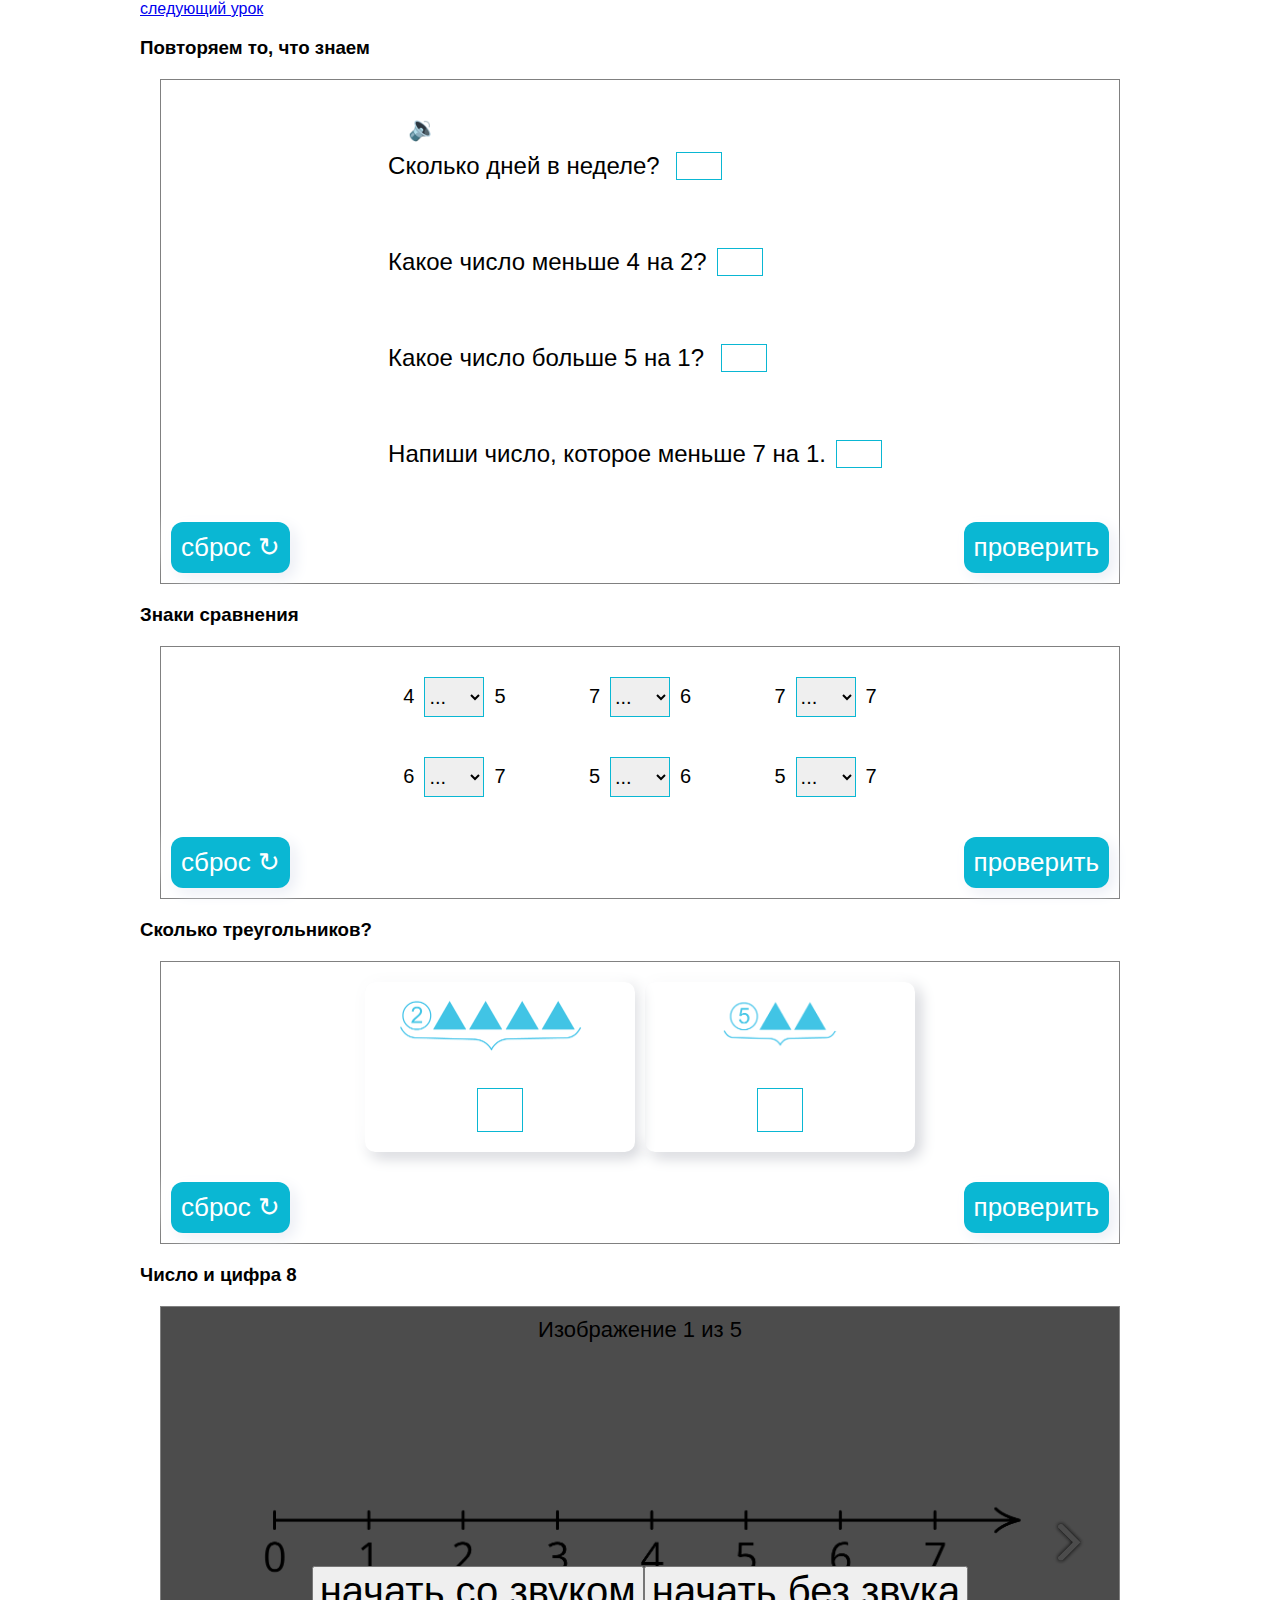
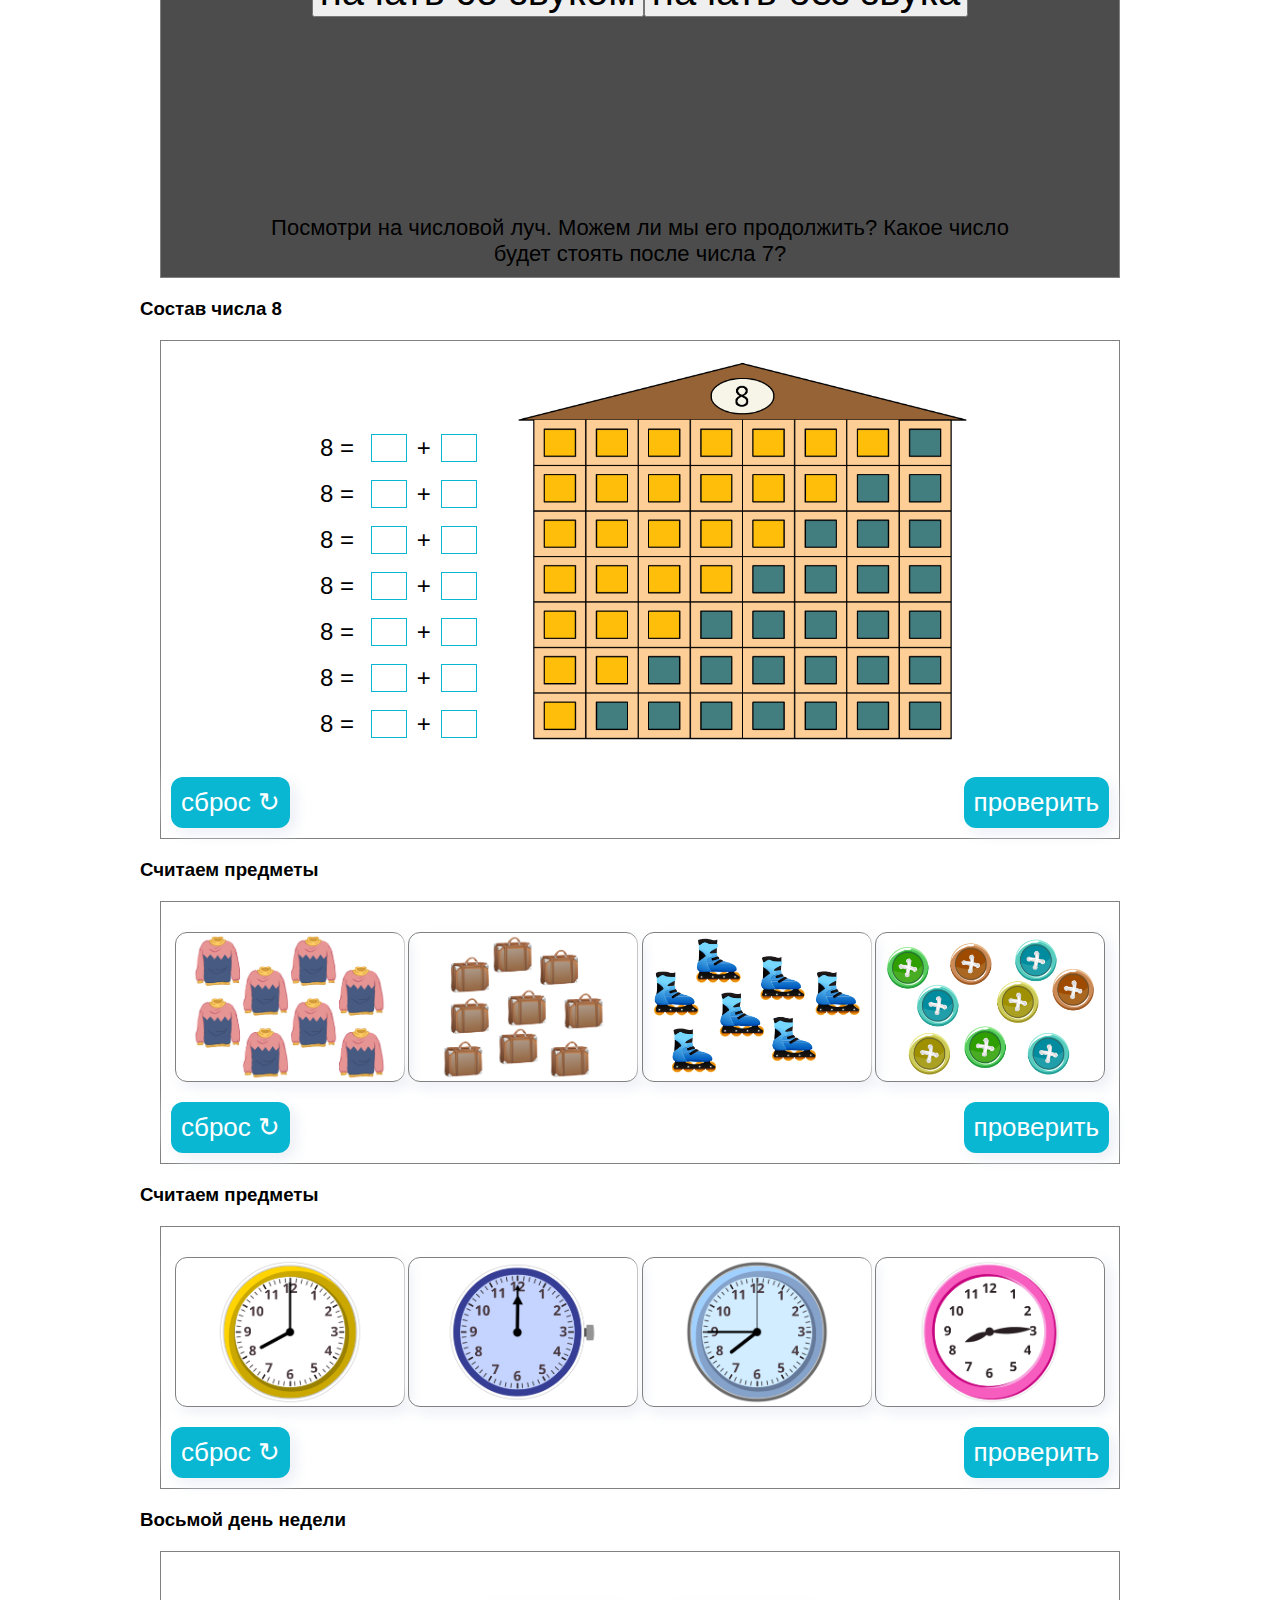
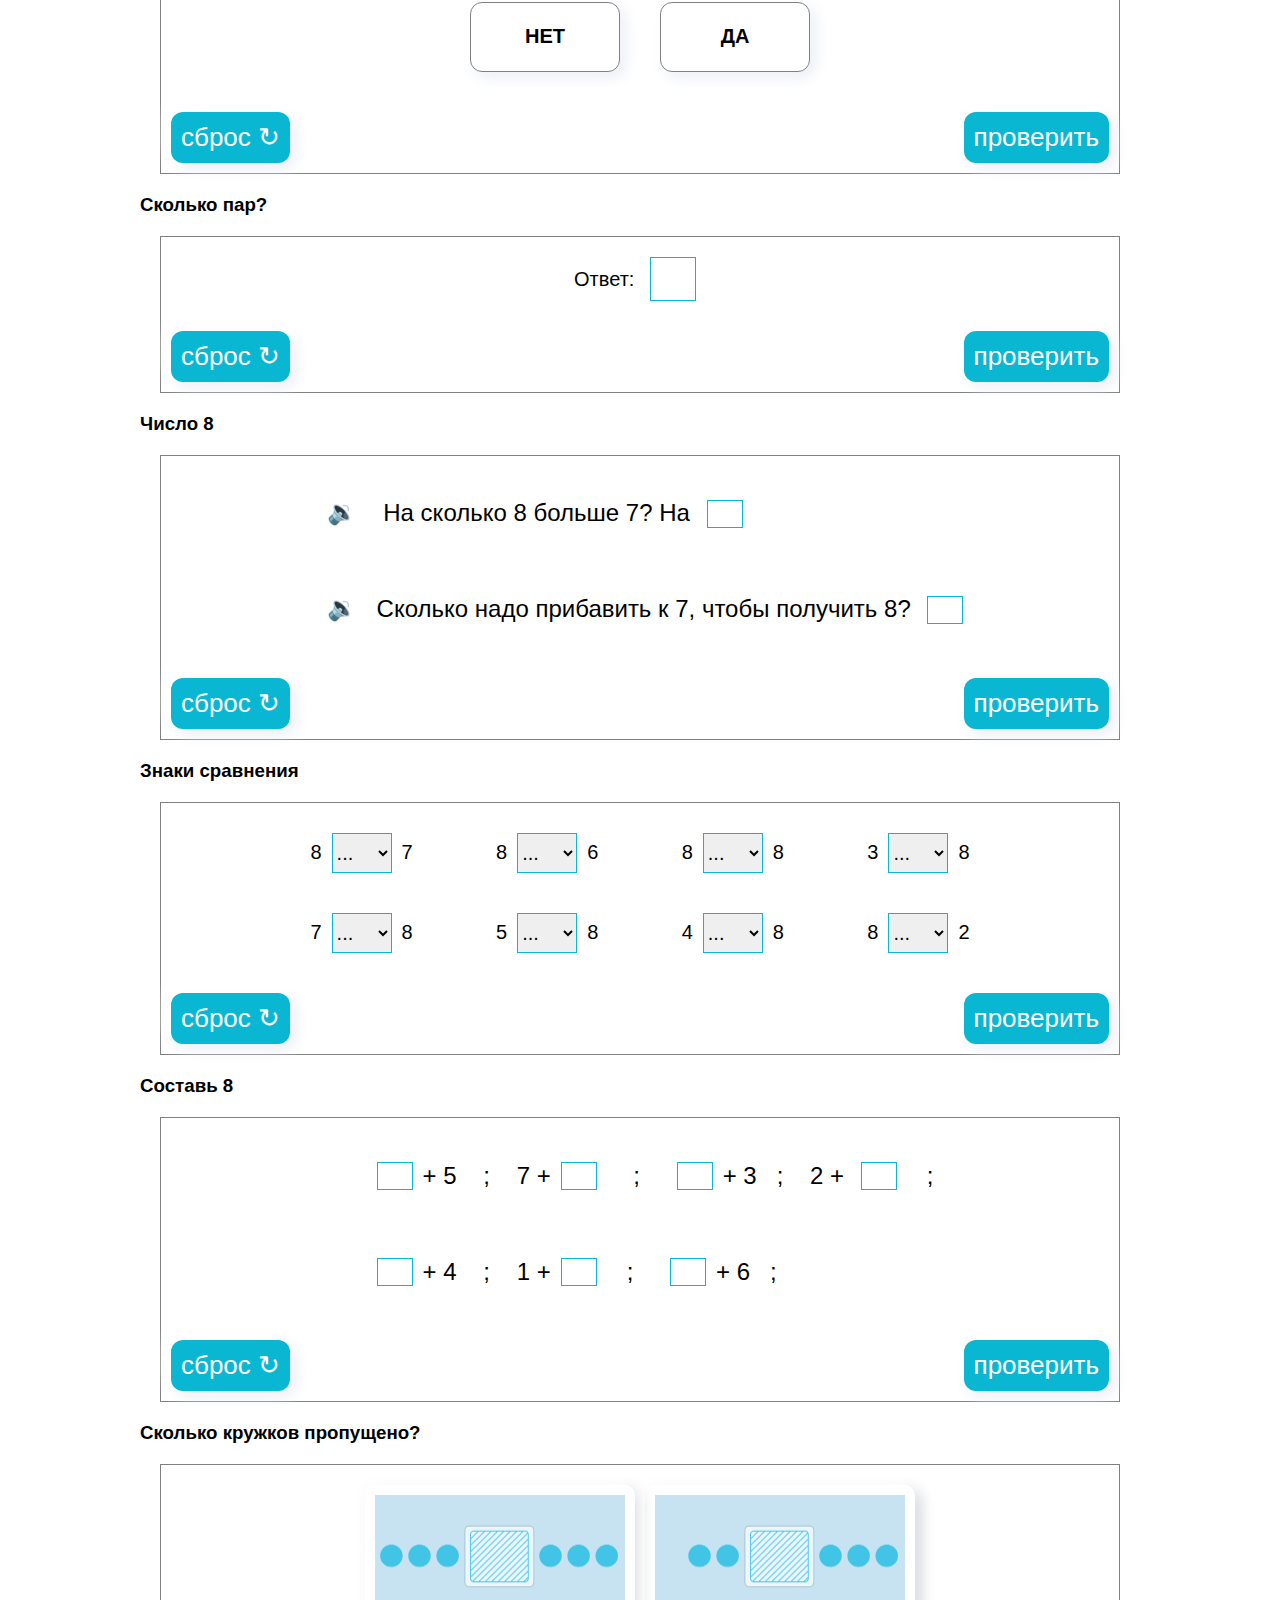
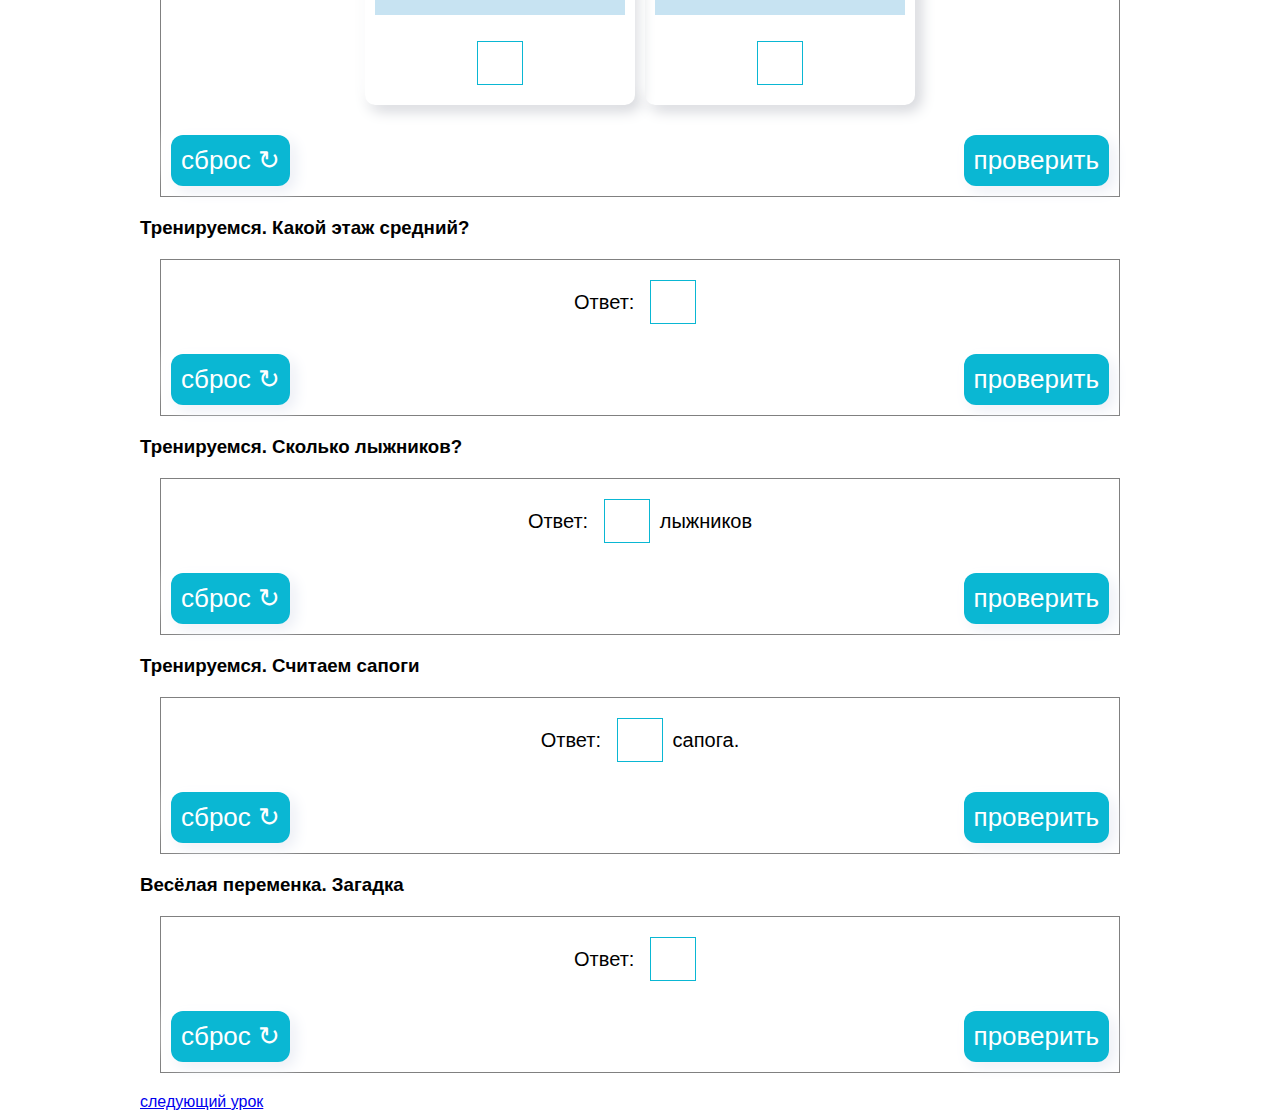
<file: lesson3.html>
<!DOCTYPE html>
<html lang="en">

<head>
    <meta charset="UTF-8">
    <meta http-equiv="X-UA-Compatible" content="IE=edge">
    <meta name="viewport" content="width=device-width, initial-scale=1.0">
    <title>Document</title>
    <link rel="stylesheet" href="styles/assets3/task1_style.css">
    <link rel="stylesheet" href="styles/assets3/task2_style.css">
    <link rel="stylesheet" href="styles/assets3/task3_style.css">
    <link rel="stylesheet" href="styles/assets3/task4_style.css">
    <link rel="stylesheet" href="styles/assets3/task5_style.css">
    <link rel="stylesheet" href="styles/assets3/task6_style.css">
    <link rel="stylesheet" href="styles/assets3/task7_style.css">
    <link rel="stylesheet" href="styles/assets3/task8_style.css">
    <link rel="stylesheet" href="styles/assets3/task9_style.css">
    <link rel="stylesheet" href="styles/assets3/task10_style.css">
    <link rel="stylesheet" href="styles/assets3/task11_style.css">
    <link rel="stylesheet" href="styles/assets3/task12_style.css">
    <link rel="stylesheet" href="styles/assets3/task13_style.css">
    <link rel="stylesheet" href="styles/assets3/task14_style.css">
    <link rel="stylesheet" href="styles/assets3/task15_style.css">
    <link rel="stylesheet" href="styles/assets3/task16_style.css">
    <link rel="stylesheet" href="styles/assets3/task17_style.css">
</head>

<body>
    <a href="lesson4.html">следующий урок</a>

    <a name="task1"></a>
    <h3>Повторяем то, что знаем </h3>
    <div class="task1_wrapper task_wrapper">
        <div class="task1_answer">
            <p><span class="task1_play task1_play1">&#128265;</span><br>Сколько дней в неделе? <input min="0" type="number" id='task1_1'></p>
            <p>Какое число меньше 4 на 2?<input min="0" type="number" id='task1_2'></p>
            <p>Какое число больше 5 на 1?
                <input min="0" type="number" id='task1_3'></p>
            <p>Напиши число, которое меньше 7 на 1.<input min="0" type="number" id='task1_4'></p>

        </div>
        <div class="task1_checkTask">
            <button class="task1_reloadTask task1Btn">сброс &#8635; </button>
            <div class="task1_chek_answer"></div>
            <button class="task1_checkingTask task1Btn">проверить</button>
        </div>

        <audio class="task1_audio" src="sound/3/task1_1.mp3">
            Your browser does not support the
            <code>audio</code> element.
        </audio>
    </div>

    <a name="task2"></a>
    <h3>Знаки сравнения </h3>
    <div class="task2_wrapper task_wrapper">
        <div class="task2_line">
            <div class="task2_answer">
                <div class="task2_answer_item">
                    4
                    <select id="task2_select_1">
                        <option value="0"> ... </option>
                        <option value="1"> &gt; </option>
                        <option value="2"> = </option>
                        <option value="3"> &lt; </option>
                    </select>5
                </div>
                <div class="task2_answer_item">
                    7
                    <select id="task2_select_2">
                        <option value="0"> ... </option>
                        <option value="1"> &gt; </option>
                        <option value="2"> = </option>
                        <option value="3"> &lt; </option>
                    </select>6
                </div>
                <div class="task2_answer_item">
                    7
                    <select id="task2_select_3">
                        <option value="0"> ... </option>
                        <option value="1"> &gt; </option>
                        <option value="2"> = </option>
                        <option value="3"> &lt; </option>
                    </select>7
                </div>

            </div>
        </div>
        <div class="task2_line">
            <div class="task2_answer">
                <div class="task2_answer_item">
                    6
                    <select id="task2_select_4">
                        <option value="0"> ... </option>
                        <option value="1"> &gt; </option>
                        <option value="2"> = </option>
                        <option value="3"> &lt; </option>
                    </select>7
                </div>
                <div class="task2_answer_item">
                    5
                    <select id="task2_select_5">
                        <option value="0"> ... </option>
                        <option value="1"> &gt; </option>
                        <option value="2"> = </option>
                        <option value="3"> &lt; </option>
                    </select>6
                </div>
                <div class="task2_answer_item">
                    5
                    <select id="task2_select_6">
                        <option value="0"> ... </option>
                        <option value="1"> &gt; </option>
                        <option value="2"> = </option>
                        <option value="3"> &lt; </option>
                    </select>7
                </div>

            </div>
        </div>
        <div class="task2_checkTask">
            <button class="task2_reloadTask task1Btn">сброс &#8635; </button>
            <div class="task2_chek_answer"></div>
            <button class="task2_checkingTask task1Btn">проверить</button>
        </div>
    </div>

    <a name="task3"></a>
    <h3>Сколько треугольников? </h3>
    <div class="task3_wrapper task_wrapper">
        <div class="task3_line">
            <div class="task3_answer">
                <img src="Images_5/assets3/task3_1.png">
                <input min="0" type="number" id='task3_1'>

            </div>
            <div class="task3_answer">
                <img src="Images_5/assets3/task3_2.png">
                <input min="0" type="number" id='task3_2'>

            </div>
        </div>

        <div class="task3_checkTask">
            <button class="task3_reloadTask task1Btn">сброс &#8635; </button>
            <div class="task3_chek_answer"></div>
            <button class="task3_checkingTask task1Btn">проверить</button>
        </div>
    </div>

    <a name="task4"></a>
    <h3>Число и цифра 8</h3>
    <div class="task4_wrapper task_wrapper">
        <div class="task4_begin"><button class="task4_start1">начать со звуком</button><button class="task4_start2">начать без звука</button></div>
        <div class="task4_sliderWrapper">
            <div class="task4_counting">Изображение <span class="task4_count1"></span> из <span class="task4_count2"></span></div>

            <divc class="task4_slider">
                <button class="task4_prev task4_btn"><img src="Images_5/assets3/prev.png" alt=""></button>
                <div class="task4_slide">
                    <div class="task4_img"></div>
                </div>

                <button class="task4_next task4_btn"><img src="Images_5/assets3/next.png" alt=""></button>
            </divc>
        </div>

        <div class="task4_slide_caption"></div>


        <audio class="task4_audio" src="sound/3/task4_1.mp3">
            Your browser does not support the
            <code>audio</code> element.s
        </audio>
        <audio class="task4_audio" src="sound/3/task4_2.mp3">
            Your browser does not support the
            <code>audio</code> element.
        </audio>
        <audio class="task4_audio" src="sound/3/task4_3.mp3">
            Your browser does not support the
            <code>audio</code> element.
        </audio>
        <audio class="task4_audio" src="sound/3/task4_4.mp3">
            Your browser does not support the
            <code>audio</code> element.
        </audio>
        <audio class="task4_audio" src="sound/3/task4_5.mp3">
            Your browser does not support the
            <code>audio</code> element.
        </audio>
    </div>

    <a name="task5"></a>
    <h3>Состав числа 8</h3>
    <div class="task5_wrapper task_wrapper">
        <div class="task5_answer">
            <div class="task5_inputs">
                <div> <span>8 = <input min="0" type="number" id='task5_1'>+<input min="0" type="number" id='task5_2'>
                </div>
                <div> <span>8 = <input min="0" type="number" id='task5_3'>+<input min="0" type="number" id='task5_4'>
                </div>
                <div> <span>8 = <input min="0" type="number" id='task5_5'>+<input min="0" type="number" id='task5_6'>
                </div>
                <div> <span>8 = <input min="0" type="number" id='task5_7'>+<input min="0" type="number" id='task5_8'>
                </div>
                <div> <span>8 = <input min="0" type="number" id='task5_9'>+<input min="0" type="number" id='task5_10'>
                </div>
                <div> <span>8 = <input min="0" type="number" id='task5_11'>+<input min="0" type="number" id='task5_12'>
                </div>
                <div> <span>8 = <input min="0" type="number" id='task5_13'>+<input min="0" type="number" id='task5_14'>
                </div>
            </div>
            <div class="task5_answerImg">
                <img src="Images_5/assets3/task5_1.png" alt="">
            </div>

        </div>
        <div class="task5_checkTask">
            <button class="task5_reloadTask task1Btn">сброс &#8635; </button>
            <div class="task5_chek_answer"></div>
            <button class="task5_checkingTask task1Btn">проверить</button>
        </div>
    </div>

    <a name="task6"></a>
    <h3>Считаем предметы</h3>
    <div class="task6_wrapper task_wrapper">

        <div class="task6_answers">

        </div>
        <div class="task6_checkTask">
            <button class="task6_reloadTask task1Btn">сброс &#8635; </button>
            <div class="task6_chek_answer"></div>
            <button class="task6_checkingTask task1Btn">проверить</button>
        </div>
    </div>

    <a name="task7"></a>
    <h3>Считаем предметы</h3>
    <div class="task7_wrapper task_wrapper">

        <div class="task7_answers">

        </div>
        <div class="task7_checkTask">
            <button class="task7_reloadTask task1Btn">сброс &#8635; </button>
            <div class="task7_chek_answer"></div>
            <button class="task7_checkingTask task1Btn">проверить</button>
        </div>
    </div>

    <a name="task8"></a>
    <h3>Восьмой день недели </h3>
    <div class="task8_wrapper task_wrapper">

        <div class="task8_answers">

        </div>
        <div class="task8_checkTask">
            <button class="task8_reloadTask task1Btn">сброс &#8635; </button>
            <div class="task8_chek_answer"></div>
            <button class="task8_checkingTask task1Btn">проверить</button>
        </div>
    </div>

    <a name="task9"></a>
    <h3>Сколько пар? </h3>
    <div class="task9_wrapper task_wrapper">
        <div class="task9_answer">
            <label>Ответ: <input min="0" type="number" id='task9_1'></label>

        </div>
        <div class="task9_checkTask">
            <button class="task9_reloadTask task1Btn">сброс &#8635; </button>
            <div class="task9_chek_answer"></div>
            <button class="task9_checkingTask task1Btn">проверить</button>
        </div>
    </div>

    <a name="task10"></a>
    <h3>Число 8 </h3>
    <div class="task10_wrapper task_wrapper">
        <div class="task10_answer">
            <p><span class="task10_play task10_play1">&#128265;</span> На сколько 8 больше 7? На <input min="0" type="number" id='task10_1'></p>
                    <p><span class="task10_play task10_play2">&#128265;</span>Сколько надо прибавить к 7, чтобы получить 8?
                        <input min="0" type="number" id='task10_2'>
                    </p>

                </div>
                <div class="task10_checkTask">
                    <button class="task10_reloadTask task1Btn">сброс &#8635; </button>
                    <div class="task10_chek_answer"></div>
                    <button class="task10_checkingTask task1Btn">проверить</button>
                </div>

                <audio class="task10_audio" src="sound/3/task10_1.mp3">
            Your browser does not support the
            <code>audio</code> element.
        </audio>
                <audio class="task10_audio" src="sound/3/task10_2.mp3">
            Your browser does not support the
            <code>audio</code> element.
        </audio>

            </div>

            <a name="task11"></a>
            <h3>Знаки сравнения </h3>
            <div class="task11_wrapper task_wrapper">
                <div class="task11_line">
                    <div class="task11_answer">
                        <div class="task11_answer_item">
                            8
                            <select id="task11_select_1">
                        <option value="0"> ... </option>
                        <option value="1"> &gt; </option>
                        <option value="2"> = </option>
                        <option value="3"> &lt; </option>
                    </select>7
                        </div>
                        <div class="task11_answer_item">
                            8
                            <select id="task11_select_2">
                        <option value="0"> ... </option>
                        <option value="1"> &gt; </option>
                        <option value="2"> = </option>
                        <option value="3"> &lt; </option>
                    </select>6
                        </div>
                        <div class="task11_answer_item">
                            8
                            <select id="task11_select_3">
                        <option value="0"> ... </option>
                        <option value="1"> &gt; </option>
                        <option value="2"> = </option>
                        <option value="3"> &lt; </option>
                    </select>8
                        </div>
                        <div class="task11_answer_item">
                            3
                            <select id="task11_select_4">
                        <option value="0"> ... </option>
                        <option value="1"> &gt; </option>
                        <option value="2"> = </option>
                        <option value="3"> &lt; </option>
                    </select>8
                        </div>


                    </div>
                </div>
                <div class="task11_line">
                    <div class="task11_answer">
                        <div class="task11_answer_item">
                            7
                            <select id="task11_select_5">
                        <option value="0"> ... </option>
                        <option value="1"> &gt; </option>
                        <option value="2"> = </option>
                        <option value="3"> &lt; </option>
                    </select>8
                        </div>
                        <div class="task11_answer_item">
                            5
                            <select id="task11_select_6">
                        <option value="0"> ... </option>
                        <option value="1"> &gt; </option>
                        <option value="2"> = </option>
                        <option value="3"> &lt; </option>
                    </select>8
                        </div>
                        <div class="task11_answer_item">
                            4
                            <select id="task11_select_7">
                        <option value="0"> ... </option>
                        <option value="1"> &gt; </option>
                        <option value="2"> = </option>
                        <option value="3"> &lt; </option>
                    </select>8
                        </div>
                        <div class="task11_answer_item">
                            8
                            <select id="task11_select_8">
                        <option value="0"> ... </option>
                        <option value="1"> &gt; </option>
                        <option value="2"> = </option>
                        <option value="3"> &lt; </option>
                    </select>2
                        </div>

                    </div>
                </div>
                <div class="task11_checkTask">
                    <button class="task11_reloadTask task1Btn">сброс &#8635; </button>
                    <div class="task11_chek_answer"></div>
                    <button class="task11_checkingTask task1Btn">проверить</button>
                </div>
            </div>

            <a name="task12"></a>
            <h3>Составь 8 </h3>
            <div class="task12_wrapper task_wrapper">
                <div class="task12_answer">
                    <p><span><input min="0" type="number" id='task12_1'>+ 5</span> ;
                        <span>7 +<input min="0" type="number" id='task12_2'></span> ;
                        <span><input min="0" type="number" id='task12_3'>+ 3</span>;
                        <span>2 + <input min="0" type="number" id='task12_4'></span>;
                    </p>
                    <p> <span><input min="0" type="number" id='task12_5'>+ 4</span> ;
                        <span>1 +<input min="0" type="number" id='task12_6'></span>;
                        <span><input min="0" type="number" id='task12_7'>+ 6</span>;
                    </p>
                </div>
                <div class="task12_checkTask">
                    <button class="task12_reloadTask task1Btn">сброс &#8635; </button>
                    <div class="task12_chek_answer"></div>
                    <button class="task12_checkingTask task1Btn">проверить</button>
                </div>
            </div>

            <a name="task13"></a>
            <h3>Сколько кружков пропущено? </h3>
            <div class="task13_wrapper task_wrapper">
                <div class="task13_line">
                    <div class="task13_answer">
                        <img src="Images_5/assets3/task13_1.png">
                        <input min="0" type="number" id='task13_1'>

                    </div>
                    <div class="task13_answer">
                        <img src="Images_5/assets3/task13_2.png">
                        <input min="0" type="number" id='task13_2'>

                    </div>
                </div>

                <div class="task13_checkTask">
                    <button class="task13_reloadTask task1Btn">сброс &#8635; </button>
                    <div class="task13_chek_answer"></div>
                    <button class="task13_checkingTask task1Btn">проверить</button>
                </div>
            </div>

            <a name="task14"></a>
            <h3>Тренируемся. Какой этаж средний? </h3>
            <div class="task14_wrapper task_wrapper">
                <div class="task14_answer">
                    <label>Ответ: <input min="0" type="number" id='task14_1'></label>

                </div>
                <div class="task14_checkTask">
                    <button class="task14_reloadTask task1Btn">сброс &#8635; </button>
                    <div class="task14_chek_answer"></div>
                    <button class="task14_checkingTask task1Btn">проверить</button>
                </div>
            </div>

            <a name="task15"></a>
            <h3>Тренируемся. Сколько лыжников?</h3>
            <div class="task15_wrapper task_wrapper">
                <div class="task15_answer">
                    <label>Ответ: <input min="0" type="number" id='task15_1'>лыжников</label>

                </div>
                <div class="task15_checkTask">
                    <button class="task15_reloadTask task1Btn">сброс &#8635; </button>
                    <div class="task15_chek_answer"></div>
                    <button class="task15_checkingTask task1Btn">проверить</button>
                </div>
            </div>

            <a name="task16"></a>
            <h3>Тренируемся. Считаем сапоги </h3>
            <div class="task16_wrapper task_wrapper">
                <div class="task16_answer">
                    <label>Ответ: <input min="0" type="number" id='task16_1'>сапога.</label>

                </div>
                <div class="task16_checkTask">
                    <button class="task16_reloadTask task1Btn">сброс &#8635; </button>
                    <div class="task16_chek_answer"></div>
                    <button class="task16_checkingTask task1Btn">проверить</button>
                </div>
            </div>

            <a name="task17"></a>
            <h3>Весёлая переменка. Загадка </h3>
            <div class="task17_wrapper task_wrapper">
                <div class="task17_answer">
                    <label>Ответ: <input min="0" type="number" id='task17_1'></label>

                </div>
                <div class="task17_checkTask">
                    <button class="task17_reloadTask task1Btn">сброс &#8635; </button>
                    <div class="task17_chek_answer"></div>
                    <button class="task17_checkingTask task1Btn">проверить</button>
                </div>
            </div>

            <a href="lesson4.html">следующий урок</a>


            <script src="js-data/assets3/task2_script.js"></script>
            <script src="js-data/assets3/task3_script.js"></script>
            <script src="js-data/assets3/task1_script.js"></script>
            <script src="js-data/assets3/task4_script.js"></script>
            <script src="js-data/assets3/task5_script.js"></script>
            <script src="js-data/assets3/task6_script.js"></script>
            <script src="js-data/assets3/task7_script.js"></script>
            <script src="js-data/assets3/task8_script.js"></script>
            <script src="js-data/assets3/task9_script.js"></script>
            <script src="js-data/assets3/task10_script.js"></script>
            <script src="js-data/assets3/task11_script.js"></script>
            <script src="js-data/assets3/task12_script.js"></script>
            <script src="js-data/assets3/task13_script.js"></script>
            <script src="js-data/assets3/task14_script.js"></script>
            <script src="js-data/assets3/task15_script.js"></script>
            <script src="js-data/assets3/task16_script.js"></script>
            <script src="js-data/assets3/task17_script.js"></script>
</body>

</html>
</file>
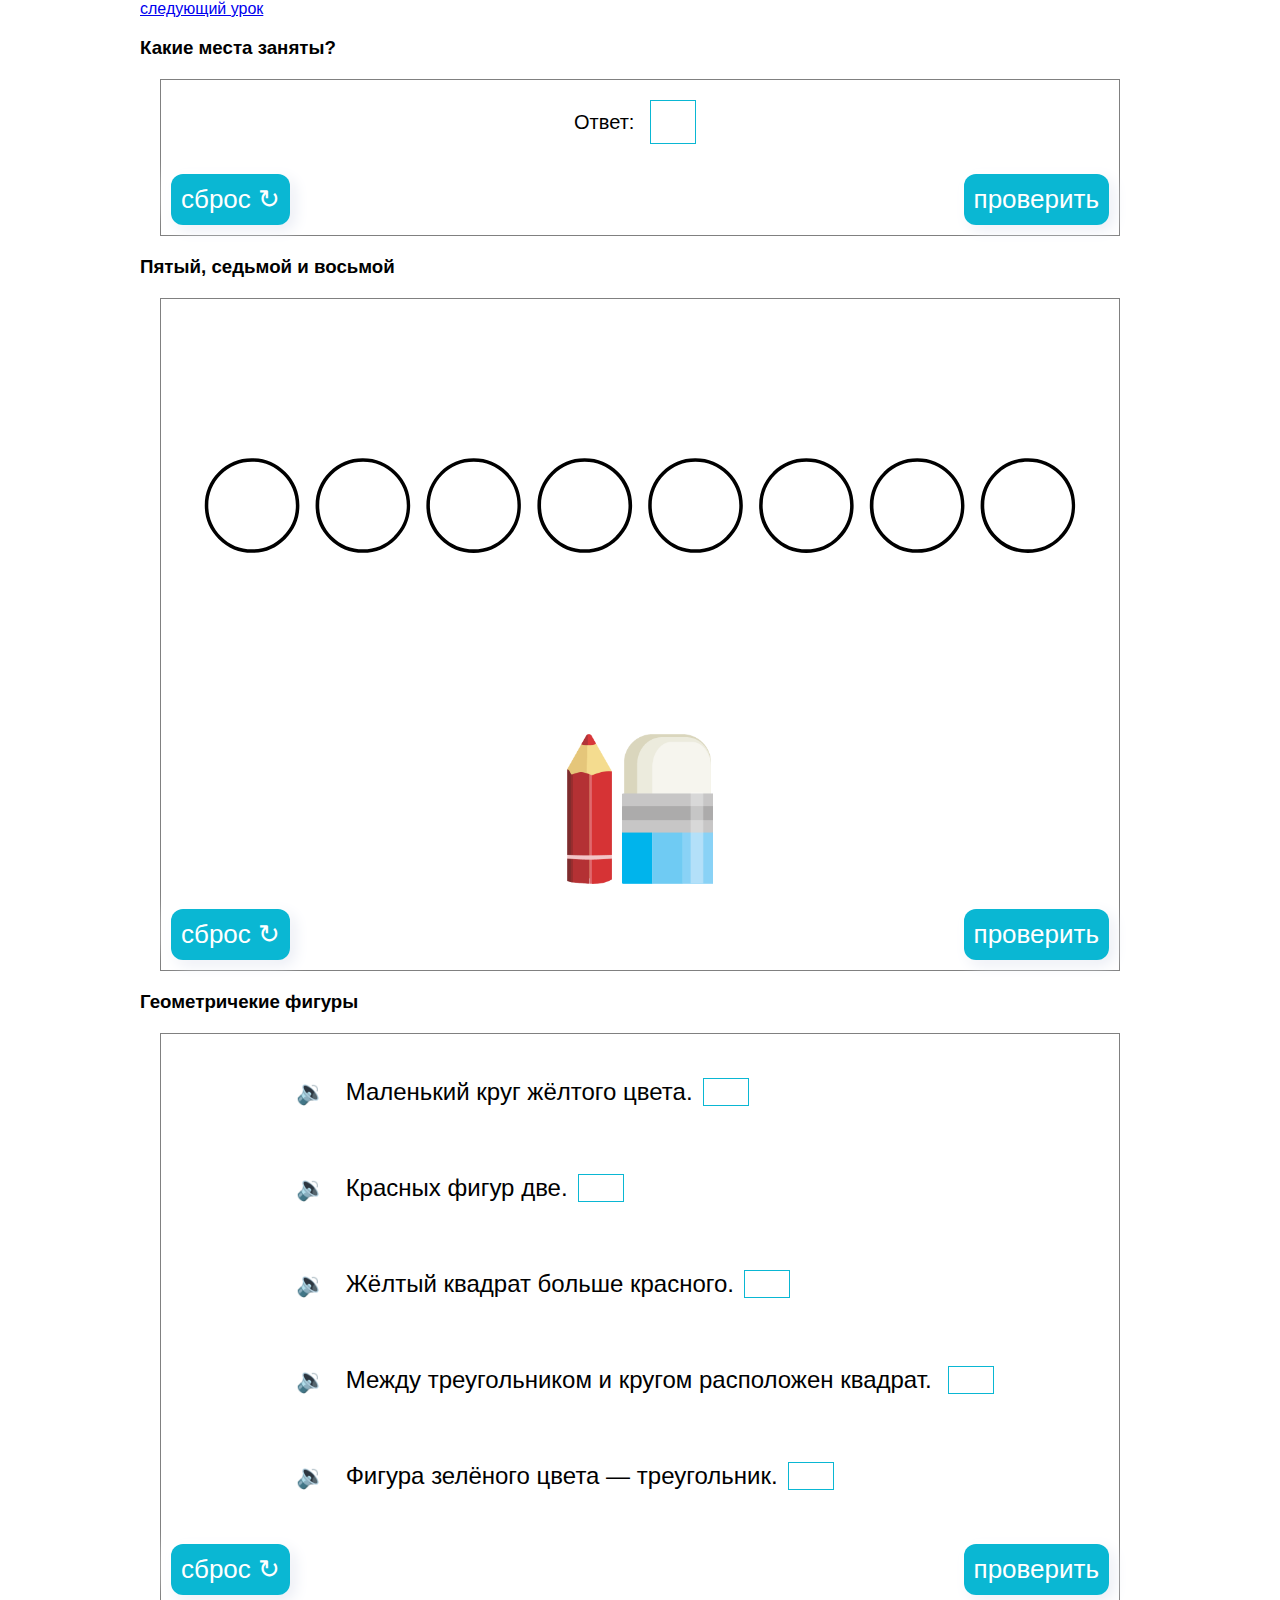
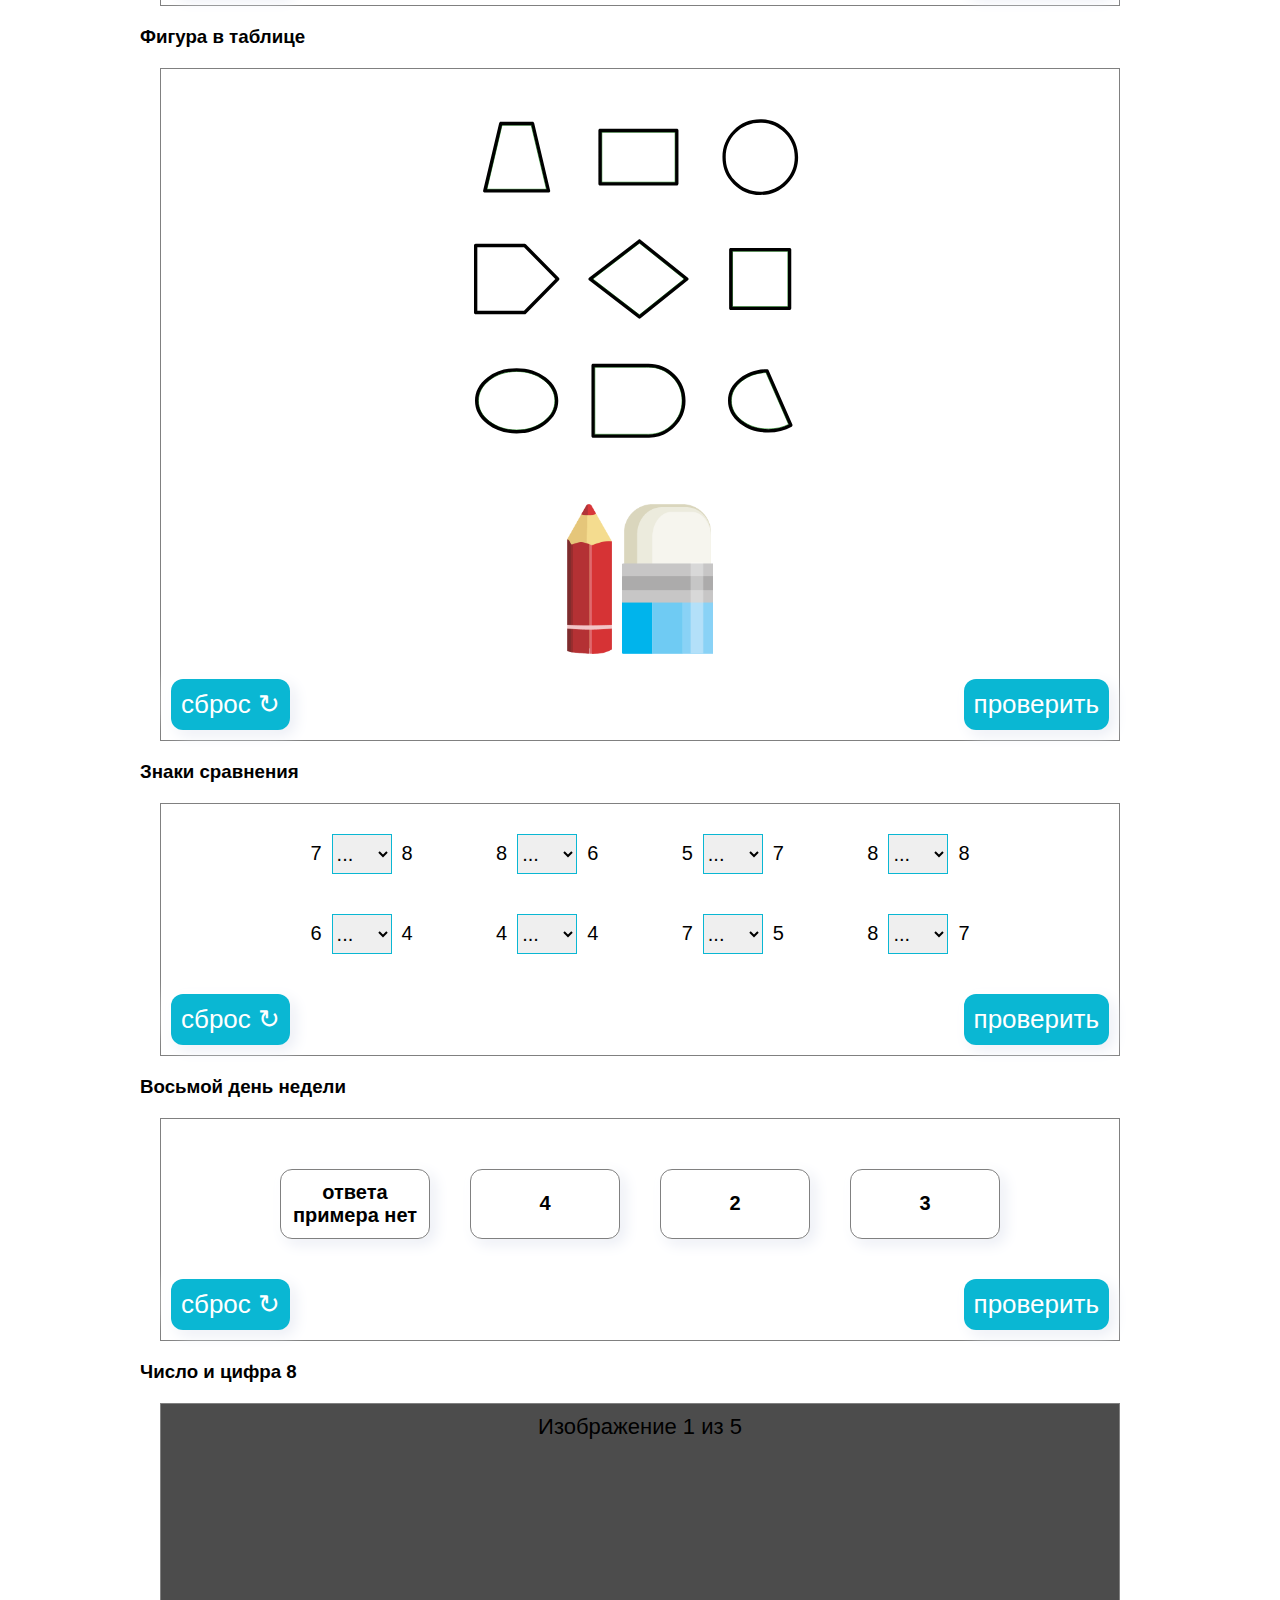
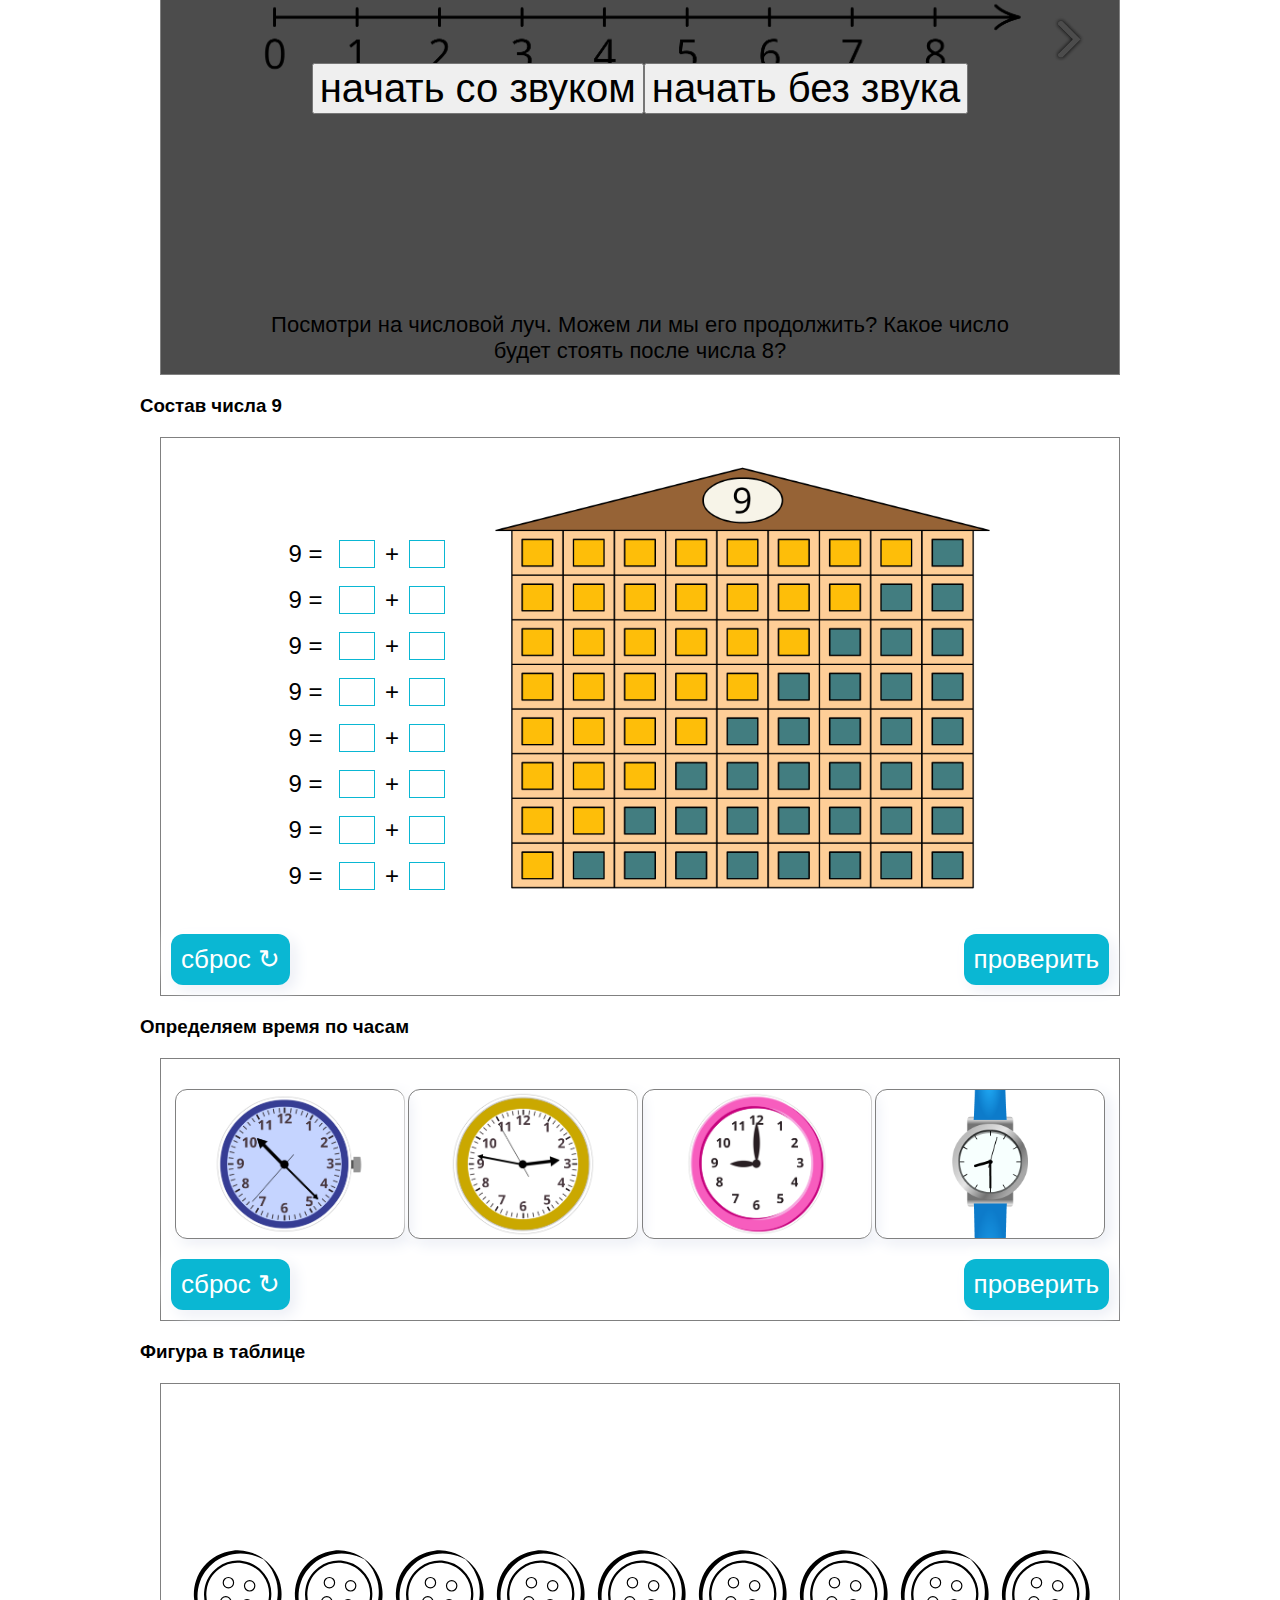
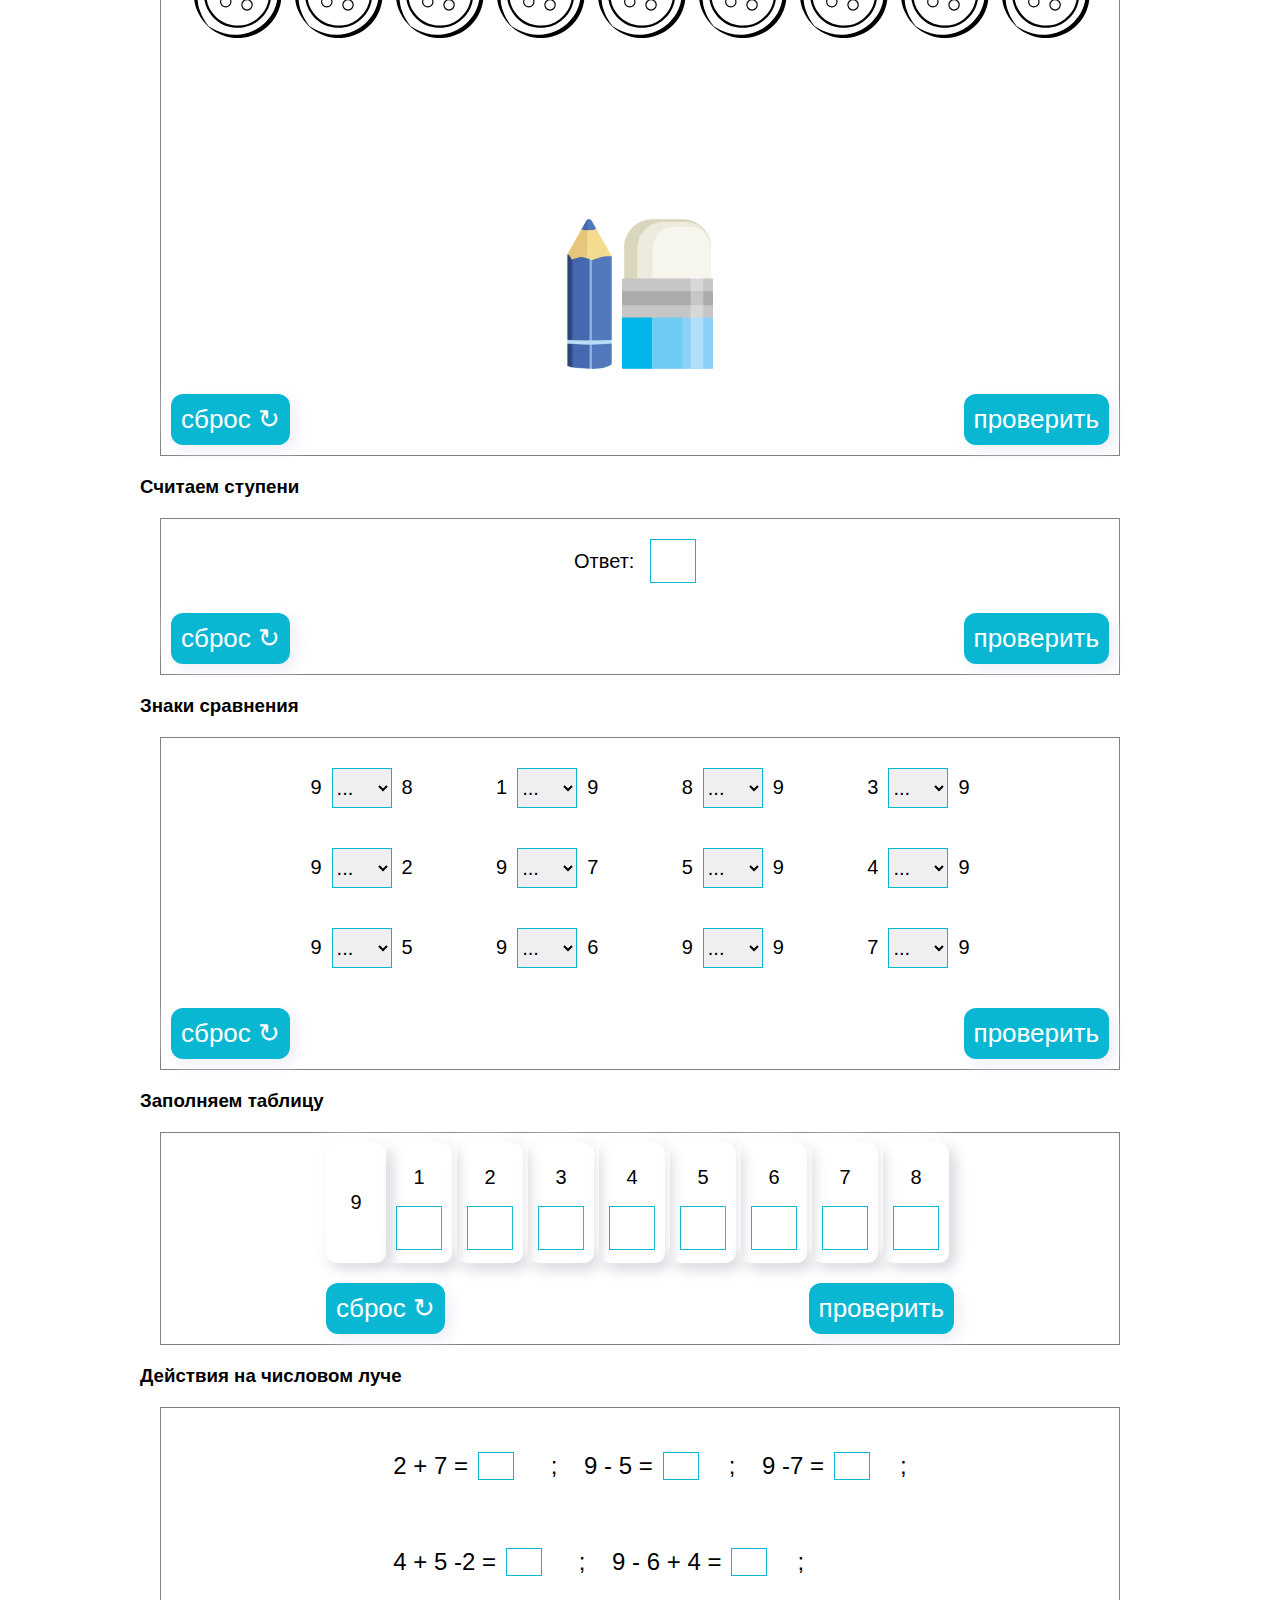
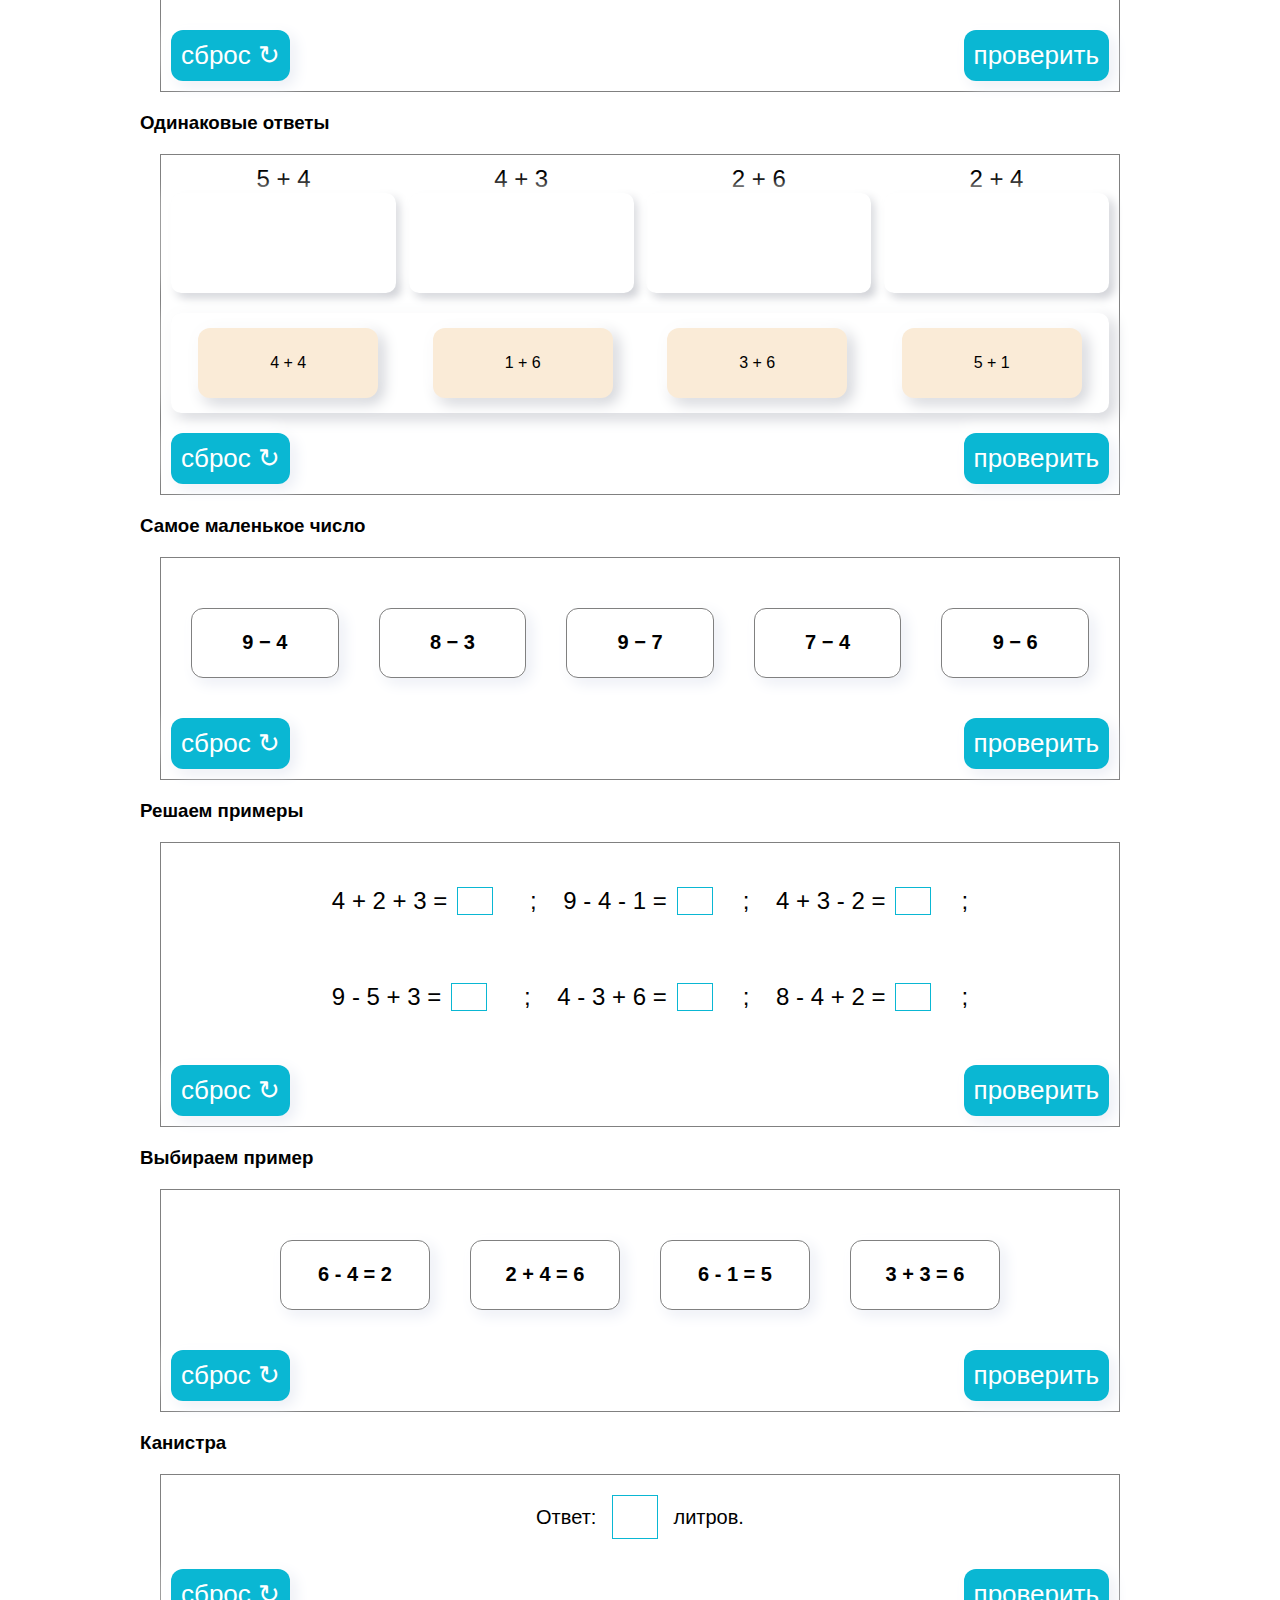
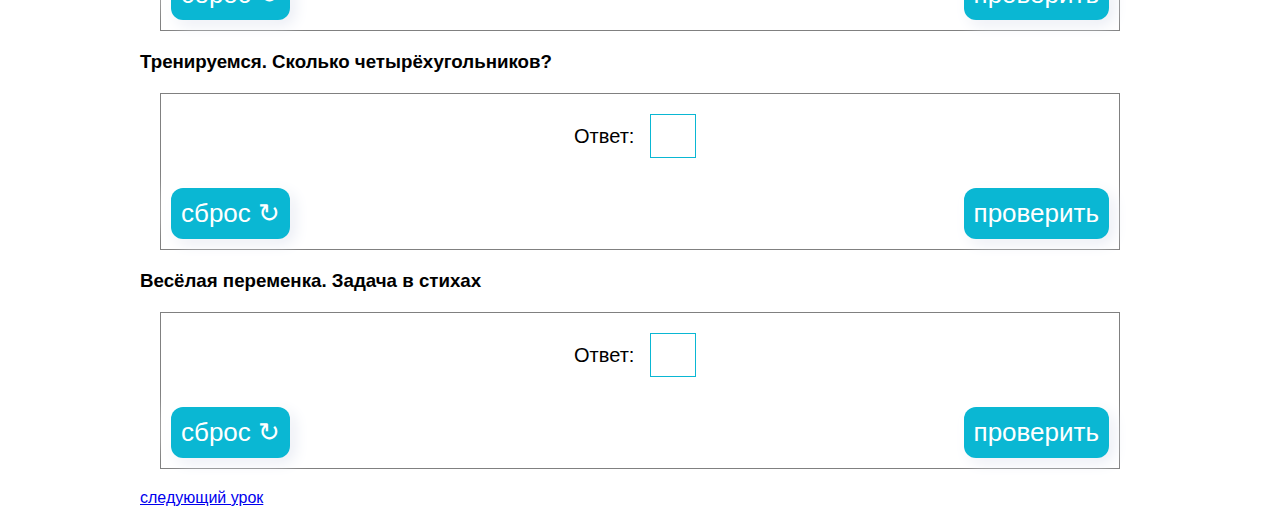
<file: lesson4.html>
<!DOCTYPE html>
<html lang="en">

<head>
    <meta charset="UTF-8">
    <meta http-equiv="X-UA-Compatible" content="IE=edge">
    <meta name="viewport" content="width=device-width, initial-scale=1.0">
    <title>Document</title>
    <link rel="stylesheet" href="styles/assets4/task1_style.css">
    <link rel="stylesheet" href="styles/assets4/task2_style.css">
    <link rel="stylesheet" href="styles/assets4/task3_style.css">
    <link rel="stylesheet" href="styles/assets4/task4_style.css">
    <link rel="stylesheet" href="styles/assets4/task5_style.css">
    <link rel="stylesheet" href="styles/assets4/task6_style.css">
    <link rel="stylesheet" href="styles/assets4/task7_style.css">
    <link rel="stylesheet" href="styles/assets4/task8_style.css">
    <link rel="stylesheet" href="styles/assets4/task9_style.css">
    <link rel="stylesheet" href="styles/assets4/task10_style.css">
    <link rel="stylesheet" href="styles/assets4/task11_style.css">
    <link rel="stylesheet" href="styles/assets4/task12_style.css">
    <link rel="stylesheet" href="styles/assets4/task13_style.css">
    <link rel="stylesheet" href="styles/assets4/task14_style.css">
    <link rel="stylesheet" href="styles/assets4/task15_style.css">
    <link rel="stylesheet" href="styles/assets4/task16_style.css">
    <link rel="stylesheet" href="styles/assets4/task17_style.css">
    <link rel="stylesheet" href="styles/assets4/task18_style.css">
    <link rel="stylesheet" href="styles/assets4/task19_style.css">
    <link rel="stylesheet" href="styles/assets4/task20_style.css">
    <link rel="stylesheet" href="styles/assets4/task21_style.css">
</head>

<body>
    <a href="lesson5.html">следующий урок</a>

    <a name="task1"></a>
    <h3>Какие места заняты? </h3>
    <div class="task1_wrapper task_wrapper">
        <div class="task1_answer">
            <label>Ответ: <input min="0" type="number" id='task1_1'></label>

        </div>
        <div class="task1_checkTask">
            <button class="task1_reloadTask task1Btn">сброс &#8635; </button>
            <div class="task1_chek_answer"></div>
            <button class="task1_checkingTask task1Btn">проверить</button>
        </div>
    </div>

    <a name="task2"></a>
    <h3>Пятый, седьмой и восьмой </h3>
    <div class="task2_wrapper task_wrapper">
        <div class="task2_circleWrapper">
            <svg version="1.1" id="task2_svg" xmlns="http://www.w3.org/2000/svg" xmlns:xlink="http://www.w3.org/1999/xlink" x="0px" y="0px" viewBox="94 300 800 200" style="enable-background:new 94 300 800 200;" xml:space="preserve">
                <g class='task2_baloon task2_white' id="1" fill="#FFFFFF" startfillcolor="#FFFFFF" stroke="green">
                    <path
                        d="M163.2,358.1c-10.7,0-19.9,3.8-27.5,11.4c-7.6,7.6-11.3,16.8-11.3,27.5s3.8,19.8,11.3,27.4 c7.6,7.6,16.8,11.5,27.5,11.5s19.8-3.8,27.4-11.5c7.6-7.6,11.4-16.7,11.4-27.4s-3.8-19.9-11.4-27.5 C183,361.9,173.9,358.1,163.2,358.1z">
                    </path>
                </g>
                <g class='task2_baloon task2_white' id="2" fill="#FFFFFF" startfillcolor="#FFFFFF" stroke="green">
                    <path
                        d="M218.9,397c0,10.7,3.8,19.8,11.4,27.4c7.6,7.6,16.8,11.5,27.5,11.5c10.7,0,19.8-3.8,27.4-11.5 c7.6-7.6,11.4-16.7,11.4-27.4s-3.8-19.9-11.4-27.5c-7.6-7.6-16.7-11.4-27.4-11.4c-10.7,0-19.9,3.8-27.5,11.4 C222.6,377.1,218.9,386.3,218.9,397z">
                    </path>
                </g>
                <g class='task2_baloon task2_white' id="3" fill="#FFFFFF" startfillcolor="#FFFFFF" stroke="green">
                    <path
                        d="M379.6,369.5c-7.6-7.6-16.7-11.4-27.4-11.4c-10.7,0-19.9,3.8-27.5,11.4c-7.6,7.6-11.4,16.8-11.4,27.5 s3.8,19.8,11.4,27.4c7.6,7.6,16.8,11.5,27.5,11.5c10.7,0,19.8-3.8,27.4-11.5c7.6-7.6,11.4-16.7,11.4-27.4 S387.3,377.1,379.6,369.5z">
                    </path>
                </g>
                <g class='task2_baloon task2_white' id="4" fill="#FFFFFF" startfillcolor="#FFFFFF" stroke="green">
                    <path
                        d="M446.8,358.1c-10.7,0-19.9,3.8-27.5,11.4c-7.6,7.6-11.3,16.8-11.3,27.5s3.8,19.8,11.3,27.4 c7.6,7.6,16.8,11.5,27.5,11.5c10.7,0,19.8-3.8,27.4-11.5c7.6-7.6,11.4-16.7,11.4-27.4s-3.8-19.9-11.4-27.5 C466.6,361.9,457.5,358.1,446.8,358.1z">
                    </path>
                </g>
                <g class='task2_baloon task2_red' id="5" fill="#FFFFFF" neededcolor="0" startfillcolor="#FFFFFF"
                    stroke="green">
                    <path
                        d="M568.8,369.5c-7.6-7.6-16.7-11.4-27.5-11.4c-10.7,0-19.8,3.8-27.4,11.4c-7.6,7.6-11.4,16.8-11.4,27.5 s3.8,19.8,11.4,27.4c7.6,7.6,16.8,11.5,27.4,11.5c10.7,0,19.9-3.8,27.5-11.5c7.6-7.6,11.4-16.7,11.4-27.4 S576.4,377.1,568.8,369.5z">
                    </path>
                </g>
                <g class='task2_baloon task2_white' id="6" fill="#FFFFFF" startfillcolor="#FFFFFF" stroke="green">
                    <path
                        d="M635.8,358.1c-10.7,0-19.9,3.8-27.5,11.4c-7.5,7.6-11.3,16.8-11.3,27.5s3.8,19.8,11.3,27.4 c7.6,7.6,16.8,11.5,27.5,11.5c10.7,0,19.9-3.8,27.4-11.5c7.6-7.6,11.5-16.7,11.5-27.4s-3.8-19.9-11.5-27.5 C655.7,361.9,646.6,358.1,635.8,358.1z">
                    </path>
                </g>
                <g class='task2_baloon task2_red' id="7" fill="#FFFFFF" neededcolor="0" startfillcolor="#FFFFFF"
                    stroke="green">
                    <path
                        d="M757.8,424.4c7.6-7.6,11.5-16.7,11.5-27.4s-3.8-19.9-11.5-27.5c-7.6-7.6-16.7-11.4-27.4-11.4 s-19.9,3.8-27.5,11.4c-7.6,7.6-11.4,16.8-11.4,27.5s3.8,19.8,11.4,27.4c7.6,7.6,16.8,11.5,27.5,11.5S750.2,432,757.8,424.4z">
                    </path>
                </g>
                <g class='task2_baloon task2_red' id="8" fill="#FFFFFF" neededcolor="0" startfillcolor="#FFFFFF"
                    stroke="green">
                    <path
                        d="M852.3,369.5c-7.6-7.6-16.7-11.4-27.4-11.4c-10.7,0-19.9,3.8-27.5,11.4c-7.6,7.6-11.4,16.8-11.4,27.5 c0,10.7,3.8,19.8,11.4,27.4c7.6,7.6,16.8,11.5,27.5,11.5c10.7,0,19.8-3.8,27.4-11.5c7.6-7.6,11.4-16.7,11.4-27.4 S860,377.1,852.3,369.5z">
                    </path>
                </g>
                <g id="9" stoppainting="true">
                    <path
                        d="M380.7,368.5L380.7,368.5c-7.9-7.9-17.3-11.8-28.5-11.8c-11.1,0-20.7,3.9-28.5,11.8l-0.1,0.1 c-7.8,7.9-11.8,17.4-11.8,28.5c0,11.1,3.9,20.6,11.8,28.5h-0.1c7.9,7.9,17.4,11.9,28.6,11.9c11.1,0,20.6-4,28.5-11.9l0,0 c7.9-7.9,11.8-17.3,11.8-28.5C392.6,385.9,388.6,376.4,380.7,368.5 M378.6,370.5L378.6,370.5c7.3,7.3,10.9,16.2,10.9,26.5 c0,10.3-3.6,19-10.9,26.3l-0.1,0.1c-7.3,7.3-16,11-26.3,11c-10.3,0-19.1-3.7-26.5-11l0,0c-7.3-7.3-10.9-16.1-10.9-26.4 c0-10.3,3.6-19.1,10.9-26.5l0,0c7.3-7.3,16.1-10.9,26.5-10.9C362.5,359.6,371.3,363.3,378.6,370.5 M134.6,368.4L134.6,368.4 c-7.9,8-11.8,17.5-11.8,28.6c0,11.1,3.9,20.6,11.8,28.5c7.9,7.9,17.4,11.9,28.5,11.9c11.1,0,20.6-4,28.5-11.9l0,0 c7.9-7.9,11.9-17.3,11.9-28.5c0-11.1-4-20.6-11.9-28.5c-7.9-7.9-17.3-11.8-28.5-11.8C152,356.6,142.5,360.6,134.6,368.4 M136.7,370.5c7.4-7.3,16.2-10.9,26.4-10.9c10.3,0,19.1,3.6,26.4,10.9c7.3,7.3,11,16.2,11,26.5c0,10.3-3.7,19-11,26.3l-0.1,0.1 c-7.3,7.3-16,11-26.3,11c-10.3,0-19.1-3.7-26.4-11c-7.3-7.3-10.9-16.1-10.9-26.4C125.8,386.7,129.4,377.9,136.7,370.5 L136.7,370.5 M229.1,368.4L229.1,368.4c-7.9,8-11.8,17.5-11.8,28.6c0,11.1,3.9,20.6,11.8,28.5h0c7.9,7.9,17.4,11.9,28.6,11.9 c11.1,0,20.6-4,28.4-11.9l0,0c7.9-7.9,11.8-17.3,11.9-28.5c0-11.1-3.9-20.6-11.9-28.5l0,0c-7.9-7.9-17.3-11.8-28.4-11.8 C246.6,356.6,237,360.6,229.1,368.4 M231.3,370.5L231.3,370.5c7.3-7.3,16.1-10.9,26.5-10.9c10.3,0,19.1,3.6,26.3,10.9h0 c7.3,7.3,11,16.2,11,26.5c0,10.3-3.6,19-11,26.3l0,0.1c-7.3,7.3-16,11-26.3,11c-10.3,0-19.1-3.7-26.5-11l0,0 c-7.3-7.3-10.9-16.1-10.9-26.4C220.4,386.7,224,377.9,231.3,370.5 M664.3,368.5L664.3,368.5c-7.8-7.9-17.3-11.8-28.5-11.8 c-11.1,0-20.6,3.9-28.5,11.8l0,0.1c-7.8,7.9-11.7,17.4-11.7,28.5c0,11.1,3.9,20.6,11.7,28.5h0c7.9,7.9,17.4,11.9,28.5,11.9 c11.1,0,20.6-4,28.5-11.9l0,0c7.9-7.9,11.9-17.3,11.9-28.5C676.2,385.9,672.2,376.4,664.3,368.5 M662.2,370.5L662.2,370.5 c7.4,7.3,11.1,16.2,11,26.5c0,10.3-3.7,19-11,26.3l0,0.1c-7.2,7.3-16,11-26.3,11c-10.3,0-19.1-3.7-26.4-11l0,0 c-7.2-7.3-10.8-16.1-10.9-26.4c0-10.3,3.6-19.1,10.9-26.5l0,0c7.4-7.3,16.2-10.9,26.4-10.9C646.2,359.6,654.9,363.3,662.2,370.5 M418.3,368.4L418.3,368.4c-7.9,8-11.8,17.5-11.8,28.6c0,11.1,3.9,20.6,11.8,28.5h0c7.9,7.9,17.4,11.9,28.6,11.9 c11.1,0,20.6-4,28.5-11.9l0,0c7.9-7.9,11.8-17.3,11.9-28.5c0-11.1-3.9-20.6-11.9-28.5l0,0c-7.9-7.9-17.3-11.8-28.5-11.8 C435.7,356.6,426.1,360.6,418.3,368.4 M420.4,370.5c7.3-7.3,16.1-10.9,26.4-10.9c10.3,0,19.1,3.6,26.4,10.9h0 c7.3,7.3,11,16.2,11,26.5c0,10.3-3.6,19-11,26.3l0,0.1c-7.3,7.3-16,11-26.3,11c-10.3,0-19.1-3.7-26.4-11l0,0 c-7.3-7.3-10.9-16.1-10.9-26.4C409.5,386.7,413.1,377.9,420.4,370.5L420.4,370.5 M512.8,368.4L512.8,368.4 c-7.9,8-11.8,17.5-11.8,28.6c0,11.1,3.9,20.6,11.8,28.5h0c7.9,7.9,17.4,11.9,28.5,11.9c11.1,0,20.6-4,28.5-11.9l0,0 c7.9-7.9,11.8-17.3,11.9-28.5c0-11.1-3.9-20.6-11.9-28.5l0,0c-7.9-7.9-17.4-11.8-28.5-11.8C530.2,356.6,520.7,360.6,512.8,368.4 M514.9,370.5L514.9,370.5c7.3-7.3,16.1-10.9,26.4-10.9c10.3,0,19.1,3.6,26.4,10.9h0c7.3,7.3,11,16.2,11,26.5 c0,10.3-3.6,19-11,26.3l0,0.1c-7.3,7.3-16,11-26.4,11c-10.3,0-19.1-3.7-26.4-11l0,0c-7.3-7.3-10.9-16.1-10.9-26.4 C504,386.7,507.6,377.9,514.9,370.5 M758.8,425.5c7.9-7.9,11.9-17.3,11.9-28.5c0-11.1-4-20.6-11.9-28.5 c-7.9-7.9-17.3-11.8-28.4-11.8c-11.1,0-20.6,3.9-28.6,11.8l0,0.1C694,376.4,690,385.9,690,397c0,11.1,3.9,20.6,11.8,28.5 c7.9,7.9,17.4,11.9,28.6,11.9C741.5,437.3,751,433.4,758.8,425.5L758.8,425.5 M756.8,423.3L756.8,423.3 c-7.3,7.4-16.1,11.1-26.3,11.1c-10.3,0-19.1-3.7-26.5-11c-7.3-7.3-10.9-16.1-10.9-26.4c0-10.3,3.6-19.1,10.9-26.5l0,0 c7.4-7.3,16.2-10.9,26.5-10.9c10.3,0,19.1,3.6,26.3,10.9c7.3,7.3,11,16.2,11,26.5C767.8,407.3,764.1,416,756.8,423.3 M853.4,368.5L853.4,368.5c-7.9-7.9-17.3-11.8-28.5-11.8c-11.1,0-20.7,3.9-28.5,11.8l-0.1,0.1c-7.8,7.9-11.8,17.4-11.8,28.5 c0,11.1,3.9,20.6,11.8,28.5h-0.1c7.9,7.9,17.4,11.9,28.6,11.9c11.1,0,20.6-4,28.5-11.9l0,0c7.9-7.9,11.8-17.3,11.8-28.5 C865.3,385.9,861.3,376.4,853.4,368.5 M851.3,370.5L851.3,370.5c7.3,7.3,10.9,16.2,11,26.5c0,10.3-3.6,19-11,26.3l0,0.1 c-7.3,7.3-16,11-26.3,11c-10.3,0-19.1-3.7-26.5-11l0,0c-7.3-7.3-10.9-16.1-10.9-26.4c0-10.3,3.6-19.1,10.9-26.5l0,0 c7.3-7.3,16.1-10.9,26.5-10.9C835.2,359.6,844,363.3,851.3,370.5z">
                    </path>
                </g>
            </svg>

        </div>
        <div class="task2_pencils">
            <div class="task2_pencil"><img data-color='red' class="task2_pencilImg" src="Images_5/assets4/red.png" alt="re6 pencil"></div>
            <div class="task2_pencil"><img data-color='#fff' class="task2_pencilImg" src="Images_5/assets4/eraser.png" alt="eraser"></div>
        </div>
        <div class="task2_checkTask">
            <button class="task2_reloadTask task1Btn">сброс &#8635; </button>
            <div class="task2_chek_answer"></div>
            <button class="task2_checkingTask task1Btn">проверить</button>
        </div>
    </div>

    <a name="task3"></a>
    <h3>Геометричекие фигуры </h3>
    <div class="task3_wrapper task_wrapper">
        <div class="task3_answer">
            <p><span class="task3_play task3_play1">&#128265;</span>Маленький круг жёлтого цвета.<input maxlength="1" type="text" id='task3_1'></p>
            <p><span class="task3_play task3_play2">&#128265;</span>Красных фигур две.<input maxlength="1" type="text" id='task3_2'></p>
            <p><span class="task3_play task3_play3">&#128265;</span>Жёлтый квадрат больше красного.<input maxlength="1" type="text" id='task3_3'></p>
            <p><span class="task3_play task3_play4">&#128265;</span>Между треугольником и кругом расположен квадрат.
                <input maxlength="1" type="text" id='task3_4'></p>
            <p><span class="task3_play task3_play5">&#128265;</span>Фигура зелёного цвета — треугольник.<input maxlength="1" type="text" id='task3_5'></p>

        </div>
        <div class="task3_checkTask">
            <button class="task3_reloadTask task1Btn">сброс &#8635; </button>
            <div class="task3_chek_answer"></div>
            <button class="task3_checkingTask task1Btn">проверить</button>
        </div>

        <audio class="task3_audio" src="sound/4/task3_1.mp3">
            Your browser does not support the
            <code>audio</code> element.
        </audio>
        <audio class="task3_audio" src="sound/4/task3_2.mp3">
            Your browser does not support the
            <code>audio</code> element.
        </audio>
        <audio class="task3_audio" src="sound/4/task3_3.mp3">
            Your browser does not support the
            <code>audio</code> element.
        </audio>
        <audio class="task3_audio" src="sound/4/task3_4.mp3">
            Your browser does not support the
            <code>audio</code> element.
        </audio>
        <audio class="task3_audio" src="sound/4/task3_5.mp3">
            Your browser does not support the
            <code>audio</code> element.
        </audio>
    </div>

    <a name="task4"></a>
    <h3>Фигура в таблице </h3>
    <div class="task4_wrapper task_wrapper">
        <div class="task4_circleWrapper">

            <svg version="1.1" id="task4_svg" xmlns="http://www.w3.org/2000/svg" xmlns:xlink="http://www.w3.org/1999/xlink" x="0px" y="0px" viewBox="94 97 800 600" style="enable-background:new 94 97 800 600;" xml:space="preserve">
                <g id="Layer0_0_FILL" fill="#FFFFFF" stoppainting="true" startfillcolor="#FFFFFF">
                    <path
                        d="M767.2,123c0-0.3-0.1-0.5-0.3-0.7s-0.4-0.3-0.7-0.3h-548c-0.3,0-0.5,0.1-0.7,0.3c-0.2,0.2-0.3,0.4-0.3,0.7v548 c0,0.3,0.1,0.5,0.3,0.7s0.4,0.3,0.7,0.3h548c0.3,0,0.5-0.1,0.7-0.3s0.3-0.4,0.3-0.7V123 M765.2,306.6v180.7l-180.8-0.1V306.6 H765.2 M765.2,124v180.6H584.5V124H765.2 M765.2,489.4V670H584.4V489.4H765.2 M582.5,306.6v180.6H401.8V306.6H582.5 M582.5,124 v180.6H401.8V124H582.5 M219.2,487.3V306.6h180.6v180.6L219.2,487.3 M219.2,489.3h180.6V670H219.2V489.3 M219.2,124h180.6v180.6 H219.2V124 M582.5,489.3V670H401.8V489.3H582.5z">
                    </path>
                </g>
                <g class='task4_baloon task4_white' id="Layer0_1_FILL" fill="#FFFFFF" startfillcolor="#FFFFFF"
                    stroke="green">
                    <path class="st0" d="M331.4,166.3h-43.9l-22.7,96.1h89.4L331.4,166.3z"></path>
                </g>
                <g class='task4_baloon task4_white' id="Layer0_2_FILL" fill="#FFFFFF" startfillcolor="#FFFFFF"
                    stroke="green">
                    <path class="st0" d="M547.2,176.8h-110v75h110V176.8z"></path>
                </g>
                <g class='task4_baloon task4_white' id="Layer0_3_FILL" fill="#FFFFFF" startfillcolor="#FFFFFF">
                    <path class="st0"
                        d="M711.4,177.7c-10.1-10.1-22.2-15.1-36.5-15.1s-26.5,5.1-36.7,15.1c-10.1,10.1-15.1,22.3-15.1,36.6 c0,14.3,5,26.5,15.1,36.6s22.3,15.2,36.7,15.2c14.3,0,26.5-5.1,36.5-15.2c10.1-10.1,15.2-22.2,15.2-36.6 C726.6,200,721.5,187.8,711.4,177.7z">
                    </path>
                </g>
                <g class='task4_baloon task4_white' id="Layer0_4_FILL" fill="#FFFFFF" startfillcolor="#FFFFFF">
                    <path class="st0" d="M250.5,349.3v95.5h70l47-47.8l-47-47.7H250.5z"></path>
                </g>
                <g class='task4_baloon task4_white' id="Layer0_5_FILL" fill="#FFFFFF" startfillcolor="#FFFFFF"
                    stroke="green">
                    <path class="st0" d="M423.7,397l70,53.8l67.1-53.8l-67.1-53.8L423.7,397z"></path>
                </g>
                <g class='task4_baloon task4_white' id="Layer0_6_FILL" fill="#FFFFFF" startfillcolor="#FFFFFF"
                    stroke="green">
                    <path class="st0" d="M716.4,355.4h-83.1v83.1h83.1V355.4z"></path>
                </g>
                <g class='task4_baloon task4_white' id="Layer0_7_FILL" fill="#FFFFFF" startfillcolor="#FFFFFF"
                    stroke="green">
                    <path class="st0"
                        d="M366.9,579.7c0-12.1-5.6-22.4-16.6-31c-11.3-8.7-24.9-13-40.8-13c-15.9,0-29.6,4.3-40.8,13 c-11,8.6-16.5,18.9-16.6,31c0,12.1,5.6,22.3,16.6,30.8c11.3,8.8,24.9,13.1,40.8,13.1c15.9,0,29.5-4.4,40.8-13.1 C361.3,602,366.9,591.7,366.9,579.7z">
                    </path>
                </g>
                <g class='task4_baloon task4_white' id="Layer0_8_FILL" fill="#FFFFFF" startfillcolor="#FFFFFF"
                    stroke="green">
                    <path class="st0"
                        d="M507.2,529.2c-0.7,0-1.4,0-2.1,0c-0.3,0-0.6,0.1-0.9,0h-77.5V630h78.5h0.1c0.6,0,1.3,0,2,0 c0.1,0,0.1,0,0.2,0h0.5c13.6-0.2,25.2-5.1,34.9-14.8c9.9-9.8,14.8-21.7,14.8-35.6c0-13.9-4.9-25.8-14.8-35.7 C533,534.1,521.2,529.2,507.2,529.2z">
                    </path>
                </g>
                <g class='task4_baloon task4_red' id="Layer0_9_FILL" fill="#FFFFFF" neededcolor="0"
                    startfillcolor="#FFFFFF" stroke="green">
                    <path class="st0"
                        d="M647.5,549.8c-10.6,8.2-15.9,18.2-16,29.8c0,11.7,5.4,21.6,16,29.8c10.9,8.4,24.1,12.7,39.5,12.6 c11.4,0,21.6-2.3,30.5-6.9l-34.1-77.9C669.5,537.9,657.5,542.1,647.5,549.8z">
                    </path>
                </g>
                <g id="Layer0_10_FILL" stoppainting="true">
                    <path
                        d="M507.2,524.2c-0.8,0-1.7,0-2.5,0c-0.1,0-0.2,0-0.3,0s-0.1,0-0.2,0h-80c-0.7,0-1.3,0.2-1.8,0.7s-0.7,1.1-0.7,1.8v105.7 c0,0.7,0.2,1.3,0.7,1.8s1.1,0.8,1.8,0.8H505c0.7,0,1.5,0.1,2.3,0c0.1,0,0.1,0,0.2,0h0.6c15-0.2,27.7-5.6,38.4-16.3 c10.8-10.8,16.3-23.9,16.3-39.1c0-15.3-5.4-28.4-16.3-39.3C535.6,529.6,522.5,524.2,507.2,524.2 M504.2,529.3c0.3,0,0.6,0,0.9,0 c0.7,0,1.4,0,2.1,0c13.9,0,25.8,4.9,35.6,14.8c9.9,9.9,14.8,21.8,14.8,35.7s-4.9,25.8-14.8,35.6c-9.6,9.7-21.2,14.6-34.9,14.8 h-0.5c-0.1,0-0.1,0-0.2,0c-0.7,0-1.4,0-2,0h-0.1h-78.5V529.3H504.2 M687.4,533.8c-0.2-0.5-0.5-0.8-1-1.1 c-0.4-0.3-0.9-0.4-1.4-0.4c-15.8,0.3-29.3,4.9-40.6,13.7c-12,9.3-17.9,20.6-17.9,33.8s5.9,24.5,17.9,33.8 c11.8,9.1,26,13.7,42.6,13.7c13.2,0,24.9-2.9,35-8.7c0.6-0.3,0.9-0.7,1.1-1.4c0.2-0.6,0.2-1.2,0-1.8L687.4,533.8 M631.5,579.7 c0-11.6,5.4-21.6,16-29.8c10.1-7.8,22.1-12,36-12.5l34.1,77.9c-8.9,4.6-19.1,6.9-30.5,6.9c-15.4,0-28.6-4.2-39.5-12.6 C636.9,601.2,631.5,591.3,631.5,579.7 M371.9,579.7c0-13.6-6.1-25.2-18.6-34.9c-12.1-9.4-26.7-14-43.9-14 c-17.1,0-31.8,4.7-43.9,14c-12.4,9.7-18.5,21.3-18.5,34.9c0,13.6,6.1,25.2,18.5,34.8c12.1,9.5,26.8,14.2,43.9,14.2 c17.1,0,31.7-4.7,43.9-14.2C365.8,604.8,371.9,593.3,371.9,579.7 M350.3,548.7c11,8.6,16.6,18.9,16.6,31s-5.6,22.3-16.6,30.8 c-11.3,8.8-24.9,13.1-40.8,13.1c-15.9,0-29.6-4.4-40.8-13.1c-11-8.5-16.5-18.7-16.6-30.8c0-12.1,5.6-22.4,16.6-31 c11.3-8.7,24.9-13,40.8-13C325.4,535.7,339,540,350.3,548.7 M246.2,345c-0.5,0.5-0.7,1.1-0.7,1.8v100.5c0,0.7,0.2,1.3,0.7,1.8 s1.1,0.8,1.8,0.8h73.6c0.7,0,1.3-0.3,1.8-0.8l49.4-50.3c0.5-0.5,0.7-1.1,0.8-1.8c0-0.7-0.3-1.3-0.8-1.8L323.3,345 c-0.5-0.5-1.1-0.7-1.8-0.8h-73.6C247.3,344.2,246.7,344.5,246.2,345 M250.5,444.7v-95.5h70l47,47.7l-47,47.8H250.5 M285.6,161.3 c-0.6,0-1.1,0.2-1.5,0.6c-0.5,0.4-0.8,0.8-0.9,1.3l-24,101.1c-0.1,0.5-0.1,1,0.1,1.5s0.5,0.9,1,1.1c0.4,0.3,0.9,0.4,1.4,0.5h95.6 c0.5,0,1-0.2,1.4-0.5c0.4-0.3,0.7-0.7,0.9-1.1c0.2-0.5,0.2-1,0.1-1.5l-23.9-101.1c-0.1-0.5-0.4-1-0.9-1.3c-0.5-0.4-1-0.5-1.5-0.6 L285.6,161.3 M287.6,166.3h43.9l22.8,96.1H265L287.6,166.3 M721.4,352.9c0-0.7-0.2-1.3-0.8-1.8c-0.5-0.5-1.1-0.7-1.8-0.7h-88.1 c-0.7,0-1.3,0.2-1.8,0.7s-0.7,1.1-0.7,1.8V441c0,0.7,0.2,1.3,0.7,1.8s1.1,0.8,1.8,0.8h88.1c0.7,0,1.3-0.2,1.8-0.8 c0.5-0.5,0.8-1.1,0.8-1.8V352.9 M716.4,355.4v83.1h-83.1v-83.1H716.4 M495.2,338c-0.4-0.4-1-0.5-1.5-0.5c-0.6,0-1.1,0.2-1.5,0.5 L418,395c-0.4,0.3-0.7,0.8-0.8,1.3s-0.1,1,0,1.5c0.2,0.5,0.5,0.9,0.8,1.2l74.2,57c0.5,0.4,1,0.6,1.5,0.6c0.6,0,1.1-0.2,1.6-0.6 l71.1-57c0.4-0.3,0.7-0.7,0.8-1.3c0.2-0.5,0.2-0.9,0-1.4s-0.4-0.9-0.8-1.2L495.2,338 M493.7,450.8l-70-53.8l70-53.8l67.1,53.8 L493.7,450.8 M552.2,174.3c0-0.7-0.2-1.3-0.8-1.8c-0.5-0.5-1.1-0.7-1.8-0.7h-115c-0.7,0-1.3,0.2-1.8,0.7s-0.7,1.1-0.7,1.8v80 c0,0.7,0.2,1.3,0.7,1.7c0.5,0.5,1.1,0.8,1.8,0.8h115c0.7,0,1.3-0.2,1.8-0.8c0.5-0.5,0.8-1.1,0.8-1.7V174.3 M547.2,176.8v75h-110 v-75H547.2 M715,174.1c-11-11.1-24.4-16.6-40.1-16.6c-15.7,0-29.1,5.5-40.2,16.6c-11,11.1-16.6,24.5-16.5,40.2 c0,15.7,5.5,29.1,16.5,40.1c11.1,11.1,24.5,16.7,40.2,16.6c15.7,0,29.1-5.5,40.1-16.6c11.1-11,16.7-24.4,16.7-40.1 C731.6,198.6,726.1,185.2,715,174.1 M674.9,162.6c14.3,0,26.5,5.1,36.5,15.1c10.1,10.1,15.2,22.3,15.2,36.6 c0,14.3-5.1,26.5-15.2,36.6C701.3,261,689.2,266,674.9,266s-26.5-5.1-36.7-15.2c-10.1-10.1-15.1-22.2-15.1-36.6 c0-14.3,5-26.5,15.1-36.6C648.3,167.6,660.5,162.6,674.9,162.6z">
                    </path>
                </g>
            </svg>
        </div>
        <div class="task4_pencils">
            <div class="task4_pencil"><img data-color='red' class="task4_pencilImg" src="Images_5/assets4/red.png" alt="re6 pencil"></div>
            <div class="task4_pencil"><img data-color='#fff' class="task4_pencilImg" src="Images_5/assets4/eraser.png" alt="eraser"></div>
        </div>
        <div class="task4_checkTask">
            <button class="task4_reloadTask task1Btn">сброс &#8635; </button>
            <div class="task4_chek_answer"></div>
            <button class="task4_checkingTask task1Btn">проверить</button>
        </div>
    </div>

    <a name="task5"></a>
    <h3>Знаки сравнения </h3>
    <div class="task5_wrapper task_wrapper">
        <div class="task5_line">
            <div class="task5_answer">
                <div class="task5_answer_item">
                    7
                    <select id="task5_select_1">
                        <option value="0"> ... </option>
                        <option value="1"> &gt; </option>
                        <option value="2"> = </option>
                        <option value="3"> &lt; </option>
                    </select>8
                </div>
                <div class="task5_answer_item">
                    8
                    <select id="task5_select_2">
                        <option value="0"> ... </option>
                        <option value="1"> &gt; </option>
                        <option value="2"> = </option>
                        <option value="3"> &lt; </option>
                    </select>6
                </div>
                <div class="task5_answer_item">
                    5
                    <select id="task5_select_3">
                        <option value="0"> ... </option>
                        <option value="1"> &gt; </option>
                        <option value="2"> = </option>
                        <option value="3"> &lt; </option>
                    </select>7
                </div>
                <div class="task5_answer_item">
                    8
                    <select id="task5_select_4">
                        <option value="0"> ... </option>
                        <option value="1"> &gt; </option>
                        <option value="2"> = </option>
                        <option value="3"> &lt; </option>
                    </select>8
                </div>


            </div>
        </div>
        <div class="task5_line">
            <div class="task5_answer">
                <div class="task5_answer_item">
                    6
                    <select id="task5_select_5">
                        <option value="0"> ... </option>
                        <option value="1"> &gt; </option>
                        <option value="2"> = </option>
                        <option value="3"> &lt; </option>
                    </select>4
                </div>
                <div class="task5_answer_item">
                    4
                    <select id="task5_select_6">
                        <option value="0"> ... </option>
                        <option value="1"> &gt; </option>
                        <option value="2"> = </option>
                        <option value="3"> &lt; </option>
                    </select>4
                </div>
                <div class="task5_answer_item">
                    7
                    <select id="task5_select_7">
                        <option value="0"> ... </option>
                        <option value="1"> &gt; </option>
                        <option value="2"> = </option>
                        <option value="3"> &lt; </option>
                    </select>5
                </div>
                <div class="task5_answer_item">
                    8
                    <select id="task5_select_8">
                        <option value="0"> ... </option>
                        <option value="1"> &gt; </option>
                        <option value="2"> = </option>
                        <option value="3"> &lt; </option>
                    </select>7
                </div>

            </div>
        </div>
        <div class="task5_checkTask">
            <button class="task5_reloadTask task1Btn">сброс &#8635; </button>
            <div class="task5_chek_answer"></div>
            <button class="task5_checkingTask task1Btn">проверить</button>
        </div>
    </div>

    <a name="task6"></a>
    <h3>Восьмой день недели </h3>
    <div class="task6_wrapper task_wrapper">

        <div class="task6_answers">

        </div>
        <div class="task6_checkTask">
            <button class="task6_reloadTask task1Btn">сброс &#8635; </button>
            <div class="task6_chek_answer"></div>
            <button class="task6_checkingTask task1Btn">проверить</button>
        </div>
    </div>

    <a name="task7"></a>
    <h3>Число и цифра 8</h3>
    <div class="task7_wrapper task_wrapper">
        <div class="task7_begin"><button class="task7_start1">начать со звуком</button><button class="task7_start2">начать без звука</button></div>
        <div class="task7_sliderWrapper">
            <div class="task7_counting">Изображение <span class="task7_count1"></span> из <span class="task7_count2"></span></div>

            <divc class="task7_slider">
                <button class="task7_prev task7_btn"><img src="Images_5/assets4/prev.png" alt=""></button>
                <div class="task7_slide">
                    <div class="task7_img"></div>
                </div>

                <button class="task7_next task7_btn"><img src="Images_5/assets4/next.png" alt=""></button>
            </divc>
        </div>

        <div class="task7_slide_caption"></div>


        <audio class="task7_audio" src="sound/4/task7_1.mp3">
            Your browser does not support the
            <code>audio</code> element.s
        </audio>
        <audio class="task7_audio" src="sound/4/task7_2.mp3">
            Your browser does not support the
            <code>audio</code> element.
        </audio>
        <audio class="task7_audio" src="sound/4/task7_3.mp3">
            Your browser does not support the
            <code>audio</code> element.
        </audio>
        <audio class="task7_audio" src="sound/4/task7_4.mp3">
            Your browser does not support the
            <code>audio</code> element.
        </audio>
        <audio class="task7_audio" src="sound/4/task7_5.mp3">
            Your browser does not support the
            <code>audio</code> element.
        </audio>
    </div>

    <a name="task8"></a>
    <h3>Состав числа 9</h3>
    <div class="task8_wrapper task_wrapper">
        <div class="task8_answer">
            <div class="task8_inputs">
                <div> <span>9 = <input min="0" type="number" id='task8_1'>+<input min="0" type="number" id='task8_2'>
                </div>
                <div> <span>9 = <input min="0" type="number" id='task8_3'>+<input min="0" type="number" id='task8_4'>
                </div>
                <div> <span>9 = <input min="0" type="number" id='task8_5'>+<input min="0" type="number" id='task8_6'>
                </div>
                <div> <span>9 = <input min="0" type="number" id='task8_7'>+<input min="0" type="number" id='task8_8'>
                </div>
                <div> <span>9 = <input min="0" type="number" id='task8_9'>+<input min="0" type="number" id='task8_10'>
                </div>
                <div> <span>9 = <input min="0" type="number" id='task8_11'>+<input min="0" type="number" id='task8_12'>
                </div>
                <div> <span>9 = <input min="0" type="number" id='task8_13'>+<input min="0" type="number" id='task8_14'>
                </div>
                <div> <span>9 = <input min="0" type="number" id='task8_15'>+<input min="0" type="number" id='task8_16'>
                </div>
            </div>
            <div class="task8_answerImg">
                <img src="Images_5/assets4/task8_1.png" alt="">
            </div>

        </div>
        <div class="task8_checkTask">
            <button class="task8_reloadTask task1Btn">сброс &#8635; </button>
            <div class="task8_chek_answer"></div>
            <button class="task8_checkingTask task1Btn">проверить</button>
        </div>
    </div>

    <a name="task9"></a>
    <h3>Определяем время по часам</h3>
    <div class="task9_wrapper task_wrapper">

        <div class="task9_answers">

        </div>
        <div class="task9_checkTask">
            <button class="task9_reloadTask task1Btn">сброс &#8635; </button>
            <div class="task9_chek_answer"></div>
            <button class="task9_checkingTask task1Btn">проверить</button>
        </div>
    </div>

    <a name="task10"></a>
    <h3>Фигура в таблице </h3>
    <div class="task10_wrapper task_wrapper">
        <div class="task10_circleWrapper">

            <svg version="1.1" id="task10_svg" xmlns="http://www.w3.org/2000/svg"
                xmlns:xlink="http://www.w3.org/1999/xlink" x="0px" y="0px" viewBox="0 0 800 100"
                enable-background="new 0 0 800 100" xml:space="preserve">
                <g class='task10_baloon task10_white' stroke-width="2" stroke="white" fill="white"
                    startfillcolor="white" startstrokecolor="white">
                    <path fill-rule="evenodd" clip-rule="evenodd"
                        d="M753.447,63.975c1.175,0.159,2.238-0.111,3.191-0.81 c0.953-0.697,1.524-1.65,1.715-2.856c0.189-1.208-0.063-2.286-0.763-3.239c-0.729-0.983-1.683-1.557-2.856-1.714 c-1.207-0.19-2.303,0.079-3.287,0.809c-0.952,0.699-1.523,1.651-1.714,2.857c-0.191,1.207,0.079,2.303,0.809,3.286 C751.272,63.229,752.241,63.784,753.447,63.975z M716.347,72.117c-6.096-8.256-8.365-17.447-6.81-27.576 c1.525-10.16,6.399-18.272,14.623-24.336s17.416-8.333,27.575-6.809c10.097,1.525,18.192,6.415,24.288,14.67 c6.064,8.224,8.318,17.4,6.762,27.528c-1.493,10.128-6.351,18.225-14.575,24.288c-8.255,6.096-17.431,8.381-27.527,6.856 C730.521,85.215,722.41,80.341,716.347,72.117z M755.925,47.497c1.175,0.158,2.238-0.111,3.191-0.81 c0.952-0.699,1.523-1.652,1.714-2.858c0.159-1.175-0.111-2.238-0.81-3.19c-0.667-0.985-1.604-1.572-2.81-1.763 c-1.206-0.191-2.302,0.08-3.286,0.81c-0.984,0.729-1.556,1.683-1.715,2.857c-0.189,1.207,0.079,2.302,0.81,3.287 C753.749,46.75,754.719,47.307,755.925,47.497z M742.59,41.114c0.19-1.207-0.063-2.287-0.762-3.239 c-0.73-0.984-1.698-1.572-2.905-1.762c-1.175-0.159-2.238,0.111-3.19,0.81c-0.985,0.729-1.572,1.698-1.764,2.905 c-0.157,1.175,0.111,2.239,0.811,3.191c0.729,0.984,1.683,1.556,2.856,1.714c1.207,0.19,2.287-0.063,3.24-0.761 C741.859,43.241,742.431,42.289,742.59,41.114z M732.302,59.497c0.699,0.953,1.651,1.524,2.858,1.715 c1.206,0.19,2.284-0.063,3.237-0.762c0.985-0.73,1.557-1.683,1.716-2.857c0.189-1.207-0.063-2.286-0.763-3.239 c-0.729-0.983-1.699-1.571-2.905-1.762c-1.174-0.158-2.238,0.111-3.191,0.81c-0.983,0.73-1.57,1.698-1.762,2.905 C731.334,57.481,731.604,58.545,732.302,59.497z">
                    </path>
                </g>
                <g class='task10_baloon task10_white' stroke-width="2" stroke="white" fill="white"
                    startfillcolor="white" startstrokecolor="white">
                    <path fill-rule="evenodd" clip-rule="evenodd"
                        d="M667.299,63.975c1.175,0.159,2.238-0.111,3.191-0.81 c0.953-0.697,1.524-1.65,1.715-2.856c0.189-1.208-0.063-2.286-0.763-3.239c-0.729-0.983-1.683-1.557-2.856-1.714 c-1.207-0.19-2.303,0.079-3.287,0.809c-0.952,0.699-1.523,1.651-1.714,2.857c-0.191,1.207,0.079,2.303,0.809,3.286 C665.124,63.229,666.093,63.784,667.299,63.975z M630.198,72.117c-6.096-8.256-8.365-17.447-6.81-27.576 c1.525-10.16,6.399-18.272,14.623-24.336s17.416-8.333,27.575-6.809c10.097,1.525,18.192,6.415,24.288,14.67 c6.064,8.224,8.318,17.4,6.762,27.528c-1.493,10.128-6.351,18.225-14.575,24.288c-8.255,6.096-17.431,8.381-27.527,6.856 C644.373,85.215,636.262,80.341,630.198,72.117z M669.776,47.497c1.175,0.158,2.238-0.111,3.191-0.81 c0.952-0.699,1.523-1.652,1.714-2.858c0.159-1.175-0.111-2.238-0.81-3.19c-0.667-0.985-1.604-1.572-2.81-1.763 c-1.206-0.191-2.302,0.08-3.286,0.81c-0.984,0.729-1.556,1.683-1.715,2.857c-0.189,1.207,0.079,2.302,0.81,3.287 C667.601,46.75,668.57,47.307,669.776,47.497z M656.441,41.114c0.19-1.207-0.063-2.287-0.762-3.239 c-0.73-0.984-1.698-1.572-2.905-1.762c-1.175-0.159-2.238,0.111-3.19,0.81c-0.985,0.729-1.572,1.698-1.764,2.905 c-0.157,1.175,0.111,2.239,0.811,3.191c0.729,0.984,1.683,1.556,2.856,1.714c1.207,0.19,2.287-0.063,3.24-0.761 C655.711,43.241,656.282,42.289,656.441,41.114z M646.153,59.497c0.699,0.953,1.651,1.524,2.858,1.715 c1.206,0.19,2.284-0.063,3.237-0.762c0.985-0.73,1.557-1.683,1.716-2.857c0.189-1.207-0.063-2.286-0.763-3.239 c-0.729-0.983-1.699-1.571-2.905-1.762c-1.174-0.158-2.238,0.111-3.191,0.81c-0.983,0.73-1.57,1.698-1.762,2.905 C645.186,57.481,645.455,58.545,646.153,59.497z">
                    </path>
                </g>
                <g class='task10_baloon task10_white' stroke-width="2" stroke="white" fill="white"
                    startfillcolor="white" startstrokecolor="white">
                    <path fill-rule="evenodd" clip-rule="evenodd"
                        d="M581.151,63.975c1.174,0.159,2.238-0.111,3.191-0.81 c0.953-0.697,1.523-1.65,1.715-2.856c0.189-1.208-0.064-2.286-0.764-3.239c-0.729-0.983-1.682-1.557-2.855-1.714 c-1.207-0.19-2.303,0.079-3.287,0.809c-0.953,0.699-1.523,1.651-1.715,2.857c-0.191,1.207,0.08,2.303,0.809,3.286 C578.976,63.229,579.944,63.784,581.151,63.975z M544.05,72.117c-6.096-8.256-8.365-17.447-6.809-27.576 c1.525-10.16,6.398-18.272,14.623-24.336c8.223-6.064,17.416-8.333,27.574-6.809c10.098,1.525,18.193,6.415,24.289,14.67 c6.064,8.224,8.318,17.4,6.762,27.528c-1.494,10.128-6.352,18.225-14.576,24.288c-8.254,6.096-17.43,8.381-27.527,6.856 C558.226,85.215,550.114,80.341,544.05,72.117z M583.628,47.497c1.176,0.158,2.238-0.111,3.191-0.81 c0.953-0.699,1.523-1.652,1.715-2.858c0.158-1.175-0.111-2.238-0.811-3.19c-0.666-0.985-1.604-1.572-2.809-1.763 c-1.207-0.191-2.303,0.08-3.287,0.81c-0.984,0.729-1.555,1.683-1.715,2.857c-0.189,1.207,0.08,2.302,0.811,3.287 C581.452,46.75,582.423,47.307,583.628,47.497z M570.294,41.114c0.189-1.207-0.064-2.287-0.762-3.239 c-0.73-0.984-1.699-1.572-2.906-1.762c-1.174-0.159-2.238,0.111-3.189,0.81c-0.986,0.729-1.572,1.698-1.764,2.905 c-0.158,1.175,0.111,2.239,0.811,3.191c0.729,0.984,1.682,1.556,2.855,1.714c1.207,0.19,2.287-0.063,3.24-0.761 C569.563,43.241,570.134,42.289,570.294,41.114z M560.005,59.497c0.699,0.953,1.652,1.524,2.859,1.715 c1.205,0.19,2.283-0.063,3.236-0.762c0.986-0.73,1.557-1.683,1.717-2.857c0.189-1.207-0.064-2.286-0.764-3.239 c-0.729-0.983-1.699-1.571-2.904-1.762c-1.174-0.158-2.238,0.111-3.191,0.81c-0.984,0.73-1.57,1.698-1.762,2.905 C559.038,57.481,559.308,58.545,560.005,59.497z">
                    </path>
                </g>
                <g class='task10_baloon task10_blue' id="blue" stroke-width="2" stroke="white" fill="white"
                    neededcolor="1" startfillcolor="white" startstrokecolor="white" color="1" colored="true">
                    <path fill-rule="evenodd" clip-rule="evenodd"
                        d="M64.261,63.975c1.175,0.159,2.238-0.111,3.191-0.81 c0.953-0.697,1.524-1.65,1.715-2.856c0.189-1.208-0.063-2.286-0.763-3.239c-0.729-0.983-1.683-1.557-2.856-1.714 c-1.207-0.19-2.303,0.079-3.287,0.809c-0.952,0.699-1.523,1.651-1.714,2.857c-0.191,1.207,0.079,2.303,0.809,3.286 C62.086,63.229,63.055,63.784,64.261,63.975z M27.161,72.117c-6.096-8.256-8.365-17.447-6.81-27.576 c1.525-10.16,6.399-18.272,14.623-24.336s17.416-8.333,27.575-6.809c10.097,1.525,18.192,6.415,24.288,14.67 c6.064,8.224,8.318,17.4,6.762,27.528c-1.493,10.128-6.351,18.225-14.575,24.288c-8.255,6.096-17.431,8.381-27.527,6.856 C41.335,85.215,33.224,80.341,27.161,72.117z M66.739,47.497c1.175,0.158,2.238-0.111,3.191-0.81 c0.952-0.699,1.523-1.652,1.714-2.858c0.159-1.175-0.111-2.238-0.81-3.19c-0.667-0.985-1.604-1.572-2.81-1.763 c-1.206-0.191-2.302,0.08-3.286,0.81c-0.984,0.729-1.556,1.683-1.715,2.857c-0.189,1.207,0.079,2.302,0.81,3.287 C64.563,46.75,65.533,47.307,66.739,47.497z M53.404,41.114c0.19-1.207-0.063-2.287-0.762-3.239 c-0.73-0.984-1.698-1.572-2.905-1.762c-1.175-0.159-2.238,0.111-3.19,0.81c-0.985,0.729-1.572,1.698-1.764,2.905 c-0.157,1.175,0.111,2.239,0.811,3.191c0.729,0.984,1.683,1.556,2.856,1.714c1.207,0.19,2.287-0.063,3.24-0.761 C52.673,43.241,53.245,42.289,53.404,41.114z M43.116,59.497c0.699,0.953,1.651,1.524,2.858,1.715 c1.206,0.19,2.284-0.063,3.237-0.762c0.985-0.73,1.557-1.683,1.716-2.857c0.189-1.207-0.063-2.286-0.763-3.239 c-0.729-0.983-1.699-1.571-2.905-1.762c-1.174-0.158-2.238,0.111-3.191,0.81c-0.983,0.73-1.57,1.698-1.762,2.905 C42.148,57.481,42.417,58.545,43.116,59.497z">
                    </path>
                </g>
                <g class='task10_baloon task10_white' stroke-width="2" stroke="white" fill="white"
                    startfillcolor="white" startstrokecolor="white">
                    <path fill-rule="evenodd" clip-rule="evenodd"
                        d="M150.409,63.975c1.175,0.159,2.238-0.111,3.191-0.81 c0.953-0.697,1.524-1.65,1.715-2.856c0.189-1.208-0.063-2.286-0.763-3.239c-0.729-0.983-1.683-1.557-2.856-1.714 c-1.207-0.19-2.303,0.079-3.287,0.809c-0.952,0.699-1.523,1.651-1.714,2.857c-0.191,1.207,0.079,2.303,0.809,3.286 C148.234,63.229,149.203,63.784,150.409,63.975z M113.309,72.117c-6.096-8.256-8.365-17.447-6.81-27.576 c1.525-10.16,6.399-18.272,14.623-24.336c8.223-6.064,17.416-8.333,27.575-6.809c10.097,1.525,18.192,6.415,24.288,14.67 c6.064,8.224,8.318,17.4,6.762,27.528c-1.493,10.128-6.351,18.225-14.575,24.288c-8.255,6.096-17.431,8.381-27.527,6.856 C127.484,85.215,119.373,80.341,113.309,72.117z M152.887,47.497c1.175,0.158,2.238-0.111,3.191-0.81 c0.952-0.699,1.523-1.652,1.714-2.858c0.159-1.175-0.111-2.238-0.81-3.19c-0.667-0.985-1.604-1.572-2.81-1.763 c-1.206-0.191-2.302,0.08-3.286,0.81c-0.984,0.729-1.556,1.683-1.715,2.857c-0.189,1.207,0.079,2.302,0.81,3.287 C150.711,46.75,151.681,47.307,152.887,47.497z M139.552,41.114c0.19-1.207-0.063-2.287-0.762-3.239 c-0.73-0.984-1.698-1.572-2.905-1.762c-1.175-0.159-2.238,0.111-3.19,0.81c-0.985,0.729-1.572,1.698-1.764,2.905 c-0.157,1.175,0.111,2.239,0.811,3.191c0.729,0.984,1.683,1.556,2.856,1.714c1.207,0.19,2.287-0.063,3.24-0.761 C138.821,43.241,139.393,42.289,139.552,41.114z M129.264,59.497c0.699,0.953,1.651,1.524,2.858,1.715 c1.206,0.19,2.284-0.063,3.237-0.762c0.985-0.73,1.557-1.683,1.716-2.857c0.189-1.207-0.063-2.286-0.763-3.239 c-0.729-0.983-1.699-1.571-2.905-1.762c-1.174-0.158-2.238,0.111-3.191,0.81c-0.983,0.73-1.57,1.698-1.762,2.905 C128.296,57.481,128.565,58.545,129.264,59.497z">
                    </path>
                </g>
                <g class='task10_baloon task10_white' stroke-width="2" stroke="white" fill="white"
                    startfillcolor="white" startstrokecolor="white">
                    <path fill-rule="evenodd" clip-rule="evenodd"
                        d="M236.558,63.975c1.175,0.159,2.238-0.111,3.191-0.81 c0.953-0.697,1.524-1.65,1.715-2.856c0.189-1.208-0.063-2.286-0.763-3.239c-0.729-0.983-1.683-1.557-2.856-1.714 c-1.207-0.19-2.303,0.079-3.287,0.809c-0.952,0.699-1.523,1.651-1.714,2.857c-0.191,1.207,0.079,2.303,0.809,3.286 C234.383,63.229,235.352,63.784,236.558,63.975z M199.457,72.117c-6.096-8.256-8.365-17.447-6.81-27.576 c1.525-10.16,6.399-18.272,14.623-24.336s17.416-8.333,27.575-6.809c10.097,1.525,18.192,6.415,24.288,14.67 c6.064,8.224,8.318,17.4,6.762,27.528c-1.493,10.128-6.351,18.225-14.575,24.288c-8.255,6.096-17.431,8.381-27.527,6.856 C213.632,85.215,205.521,80.341,199.457,72.117z M239.035,47.497c1.175,0.158,2.238-0.111,3.191-0.81 c0.952-0.699,1.523-1.652,1.714-2.858c0.159-1.175-0.111-2.238-0.81-3.19c-0.667-0.985-1.604-1.572-2.81-1.763 c-1.206-0.191-2.302,0.08-3.286,0.81c-0.984,0.729-1.556,1.683-1.715,2.857c-0.189,1.207,0.079,2.302,0.81,3.287 C236.859,46.75,237.829,47.307,239.035,47.497z M225.7,41.114c0.19-1.207-0.063-2.287-0.762-3.239 c-0.73-0.984-1.698-1.572-2.905-1.762c-1.175-0.159-2.238,0.111-3.19,0.81c-0.985,0.729-1.572,1.698-1.764,2.905 c-0.157,1.175,0.111,2.239,0.811,3.191c0.729,0.984,1.683,1.556,2.856,1.714c1.207,0.19,2.287-0.063,3.24-0.761 C224.97,43.241,225.541,42.289,225.7,41.114z M215.412,59.497c0.699,0.953,1.651,1.524,2.858,1.715 c1.206,0.19,2.284-0.063,3.237-0.762c0.985-0.73,1.557-1.683,1.716-2.857c0.189-1.207-0.063-2.286-0.763-3.239 c-0.729-0.983-1.699-1.571-2.905-1.762c-1.174-0.158-2.238,0.111-3.191,0.81c-0.983,0.73-1.57,1.698-1.762,2.905 C214.444,57.481,214.714,58.545,215.412,59.497z">
                    </path>
                </g>
                <g class='task10_baloon task10_white' stroke-width="2" stroke="white" fill="white"
                    startfillcolor="white" startstrokecolor="white">
                    <path fill-rule="evenodd" clip-rule="evenodd"
                        d="M322.706,63.975c1.175,0.159,2.238-0.111,3.191-0.81 c0.953-0.697,1.524-1.65,1.715-2.856c0.189-1.208-0.063-2.286-0.763-3.239c-0.729-0.983-1.683-1.557-2.856-1.714 c-1.207-0.19-2.303,0.079-3.287,0.809c-0.952,0.699-1.523,1.651-1.714,2.857c-0.191,1.207,0.079,2.303,0.809,3.286 C320.531,63.229,321.5,63.784,322.706,63.975z M285.605,72.117c-6.096-8.256-8.365-17.447-6.81-27.576 c1.525-10.16,6.399-18.272,14.623-24.336s17.416-8.333,27.575-6.809c10.097,1.525,18.192,6.415,24.288,14.67 c6.064,8.224,8.318,17.4,6.762,27.528c-1.493,10.128-6.351,18.225-14.575,24.288c-8.255,6.096-17.431,8.381-27.527,6.856 C299.78,85.215,291.669,80.341,285.605,72.117z M325.184,47.497c1.175,0.158,2.238-0.111,3.191-0.81 c0.952-0.699,1.523-1.652,1.714-2.858c0.159-1.175-0.111-2.238-0.81-3.19c-0.667-0.985-1.604-1.572-2.81-1.763 c-1.206-0.191-2.302,0.08-3.286,0.81c-0.984,0.729-1.556,1.683-1.715,2.857c-0.189,1.207,0.079,2.302,0.81,3.287 C323.008,46.75,323.978,47.307,325.184,47.497z M311.849,41.114c0.19-1.207-0.063-2.287-0.762-3.239 c-0.73-0.984-1.698-1.572-2.905-1.762c-1.175-0.159-2.238,0.111-3.19,0.81c-0.985,0.729-1.572,1.698-1.764,2.905 c-0.157,1.175,0.111,2.239,0.811,3.191c0.729,0.984,1.683,1.556,2.856,1.714c1.207,0.19,2.287-0.063,3.24-0.761 C311.118,43.241,311.689,42.289,311.849,41.114z M301.561,59.497c0.699,0.953,1.651,1.524,2.858,1.715 c1.206,0.19,2.284-0.063,3.237-0.762c0.985-0.73,1.557-1.683,1.716-2.857c0.189-1.207-0.063-2.286-0.763-3.239 c-0.729-0.983-1.699-1.571-2.905-1.762c-1.174-0.158-2.238,0.111-3.191,0.81c-0.983,0.73-1.57,1.698-1.762,2.905 C300.593,57.481,300.862,58.545,301.561,59.497z">
                    </path>
                </g>
                <g class='task10_baloon task10_white' stroke-width="2" stroke="white" fill="white"
                    startfillcolor="white" startstrokecolor="white">
                    <path fill-rule="evenodd" clip-rule="evenodd"
                        d="M408.854,63.975c1.175,0.159,2.238-0.111,3.191-0.81 c0.953-0.697,1.524-1.65,1.715-2.856c0.189-1.208-0.063-2.286-0.763-3.239c-0.729-0.983-1.683-1.557-2.856-1.714 c-1.207-0.19-2.303,0.079-3.287,0.809c-0.952,0.699-1.523,1.651-1.714,2.857c-0.191,1.207,0.079,2.303,0.809,3.286 C406.68,63.229,407.648,63.784,408.854,63.975z M371.753,72.117c-6.096-8.256-8.365-17.447-6.81-27.576 c1.525-10.16,6.399-18.272,14.624-24.336c8.224-6.064,17.416-8.333,27.575-6.809c10.097,1.525,18.192,6.415,24.288,14.67 c6.064,8.224,8.318,17.4,6.762,27.528c-1.493,10.128-6.351,18.225-14.575,24.288c-8.255,6.096-17.431,8.381-27.527,6.856 C385.929,85.215,377.817,80.341,371.753,72.117z M411.332,47.497c1.175,0.158,2.238-0.111,3.191-0.81 c0.952-0.699,1.523-1.652,1.714-2.858c0.159-1.175-0.111-2.238-0.81-3.19c-0.667-0.985-1.604-1.572-2.81-1.763 c-1.206-0.191-2.302,0.08-3.286,0.81c-0.984,0.729-1.556,1.683-1.715,2.857c-0.189,1.207,0.079,2.302,0.81,3.287 C409.156,46.75,410.126,47.307,411.332,47.497z M397.997,41.114c0.19-1.207-0.063-2.287-0.762-3.239 c-0.73-0.984-1.698-1.572-2.905-1.762c-1.175-0.159-2.238,0.111-3.19,0.81c-0.985,0.729-1.572,1.698-1.764,2.905 c-0.157,1.175,0.111,2.239,0.811,3.191c0.729,0.984,1.683,1.556,2.856,1.714c1.207,0.19,2.287-0.063,3.24-0.761 C397.267,43.241,397.838,42.289,397.997,41.114z M387.709,59.497c0.699,0.953,1.651,1.524,2.858,1.715 c1.206,0.19,2.284-0.063,3.237-0.762c0.985-0.73,1.557-1.683,1.716-2.857c0.189-1.207-0.063-2.286-0.763-3.239 c-0.729-0.983-1.699-1.571-2.905-1.762c-1.174-0.158-2.238,0.111-3.191,0.81c-0.983,0.73-1.57,1.698-1.762,2.905 C386.741,57.481,387.011,58.545,387.709,59.497z">
                    </path>
                </g>
                <g class='task10_baloon task10_white' stroke-width="2" stroke="white" fill="white"
                    startfillcolor="white" startstrokecolor="white">
                    <path fill-rule="evenodd" clip-rule="evenodd"
                        d="M495.003,63.975c1.175,0.159,2.238-0.111,3.191-0.81 c0.953-0.697,1.524-1.65,1.715-2.856c0.189-1.208-0.063-2.286-0.763-3.239c-0.729-0.983-1.683-1.557-2.856-1.714 c-1.207-0.19-2.303,0.079-3.287,0.809c-0.952,0.699-1.523,1.651-1.714,2.857c-0.191,1.207,0.079,2.303,0.809,3.286 C492.828,63.229,493.797,63.784,495.003,63.975z M457.902,72.117c-6.096-8.256-8.365-17.447-6.81-27.576 c1.525-10.16,6.399-18.272,14.623-24.336s17.416-8.333,27.575-6.809c10.097,1.525,18.192,6.415,24.287,14.67 c6.064,8.224,8.318,17.4,6.762,27.528c-1.492,10.128-6.35,18.225-14.574,24.288c-8.255,6.096-17.431,8.381-27.527,6.856 C472.077,85.215,463.966,80.341,457.902,72.117z M497.48,47.497c1.175,0.158,2.238-0.111,3.191-0.81 c0.952-0.699,1.523-1.652,1.714-2.858c0.159-1.175-0.111-2.238-0.81-3.19c-0.667-0.985-1.604-1.572-2.81-1.763 c-1.206-0.191-2.302,0.08-3.286,0.81c-0.984,0.729-1.556,1.683-1.715,2.857c-0.189,1.207,0.079,2.302,0.81,3.287 C495.305,46.75,496.274,47.307,497.48,47.497z M484.146,41.114c0.19-1.207-0.063-2.287-0.762-3.239 c-0.73-0.984-1.698-1.572-2.905-1.762c-1.175-0.159-2.238,0.111-3.19,0.81c-0.985,0.729-1.572,1.698-1.764,2.905 c-0.157,1.175,0.111,2.239,0.811,3.191c0.729,0.984,1.683,1.556,2.856,1.714c1.207,0.19,2.287-0.063,3.24-0.761 C483.415,43.241,483.986,42.289,484.146,41.114z M473.857,59.497c0.699,0.953,1.651,1.524,2.858,1.715 c1.206,0.19,2.284-0.063,3.237-0.762c0.985-0.73,1.557-1.683,1.716-2.857c0.189-1.207-0.063-2.286-0.763-3.239 c-0.729-0.983-1.699-1.571-2.905-1.762c-1.174-0.158-2.238,0.111-3.191,0.81c-0.983,0.73-1.57,1.698-1.762,2.905 C472.89,57.481,473.159,58.545,473.857,59.497z">
                    </path>
                </g>
                <g id="kontur" stoppainting="true">
                    <circle fill-rule="evenodd" clip-rule="evenodd" fill="none" stroke="#000000" stroke-miterlimit="10"
                        cx="738.146" cy="40.336" r="4.414"></circle>
                    <path fill-rule="evenodd" clip-rule="evenodd"
                        d="M728.227,17.287c4.286-2.318,8.778-3.731,13.478-4.238 c4.699-0.571,9.381-0.206,14.049,1.096c4.697,1.27,8.921,3.334,12.666,6.191l-0.237,0.334c-4.826-2.541-9.144-4.064-12.953-4.573 c-4.412-0.857-8.811-0.874-13.191-0.048c-4.382,0.761-8.429,2.206-12.144,4.333c-3.873,2.222-7.097,5-9.667,8.333 c-2.795,3.111-4.922,6.794-6.383,11.048c-1.429,4.032-2.111,8.271-2.049,12.715c0,4.381,0.825,8.699,2.476,12.953 c1.207,3.555,3.493,7.525,6.857,11.906l-0.285,0.285c-3.46-3.207-6.254-6.984-8.382-11.335c-2.157-4.381-3.396-8.92-3.713-13.619 c-0.318-4.763,0.271-9.445,1.762-14.049c1.462-4.635,3.716-8.762,6.764-12.382C720.29,22.588,723.94,19.604,728.227,17.287z">
                    </path>
                    <path fill-rule="evenodd" clip-rule="evenodd"
                        d="M721.128,77.338c4.571,3.111,8.984,5.143,13.238,6.096 c4.667,1.302,9.35,1.635,14.049,1.001c4.667-0.539,9.032-1.921,13.097-4.143c4.19-2.222,7.683-5.111,10.478-8.667 c2.952-3.396,5.159-7.349,6.62-11.856c1.364-4.414,1.889-8.969,1.571-13.668c-0.222-4.667-1.412-9.191-3.571-13.572 c-1.745-4.032-4.555-7.985-8.428-11.858l0.237-0.334c4.064,2.984,7.382,6.715,9.953,11.192c2.635,4.477,4.237,9.223,4.809,14.24 c0.636,5.016,0.237,10.016-1.19,15.001c-1.461,5.016-3.811,9.46-7.049,13.333c-3.271,3.904-7.207,7.017-11.811,9.334 c-4.636,2.349-9.477,3.698-14.525,4.047c-5.048,0.285-10.016-0.43-14.905-2.144c-4.857-1.747-9.144-4.318-12.857-7.716 L721.128,77.338z">
                    </path>
                    <path fill-rule="evenodd" clip-rule="evenodd"
                        d="M724.51,66.051c4.413,5.938,10.255,9.462,17.524,10.573 c7.334,1.111,13.969-0.539,19.906-4.951c5.969-4.382,9.493-10.223,10.573-17.524c1.08-7.303-0.555-13.922-4.904-19.859 c-4.413-5.938-10.254-9.461-17.524-10.573c-7.303-1.143-13.922,0.492-19.858,4.905c-5.969,4.38-9.493,10.222-10.573,17.523 C718.542,53.479,720.161,60.114,724.51,66.051z M729.036,27.145c6.381-4.731,13.493-6.507,21.335-5.333 c7.811,1.207,14.064,4.985,18.762,11.335c4.73,6.381,6.492,13.477,5.285,21.288c-1.207,7.809-4.984,14.063-11.335,18.762 c-6.381,4.73-13.477,6.492-21.287,5.285c-7.841-1.175-14.111-4.938-18.811-11.288c-4.729-6.381-6.491-13.478-5.284-21.286 C718.908,38.097,722.687,31.843,729.036,27.145z">
                    </path>
                    <circle fill-rule="evenodd" clip-rule="evenodd" fill="none" stroke="#000000" stroke-miterlimit="10"
                        cx="756.262" cy="43.024" r="4.414"></circle>
                    <circle fill-rule="evenodd" clip-rule="evenodd" fill="none" stroke="#000000" stroke-miterlimit="10"
                        cx="735.896" cy="56.586" r="4.414"></circle>
                    <circle fill-rule="evenodd" clip-rule="evenodd" fill="none" stroke="#000000" stroke-miterlimit="10"
                        cx="754.012" cy="59.273" r="4.414"></circle>
                    <circle fill-rule="evenodd" clip-rule="evenodd" fill="none" stroke="#000000" stroke-miterlimit="10"
                        cx="651.998" cy="40.336" r="4.414"></circle>
                    <path fill-rule="evenodd" clip-rule="evenodd"
                        d="M642.078,17.287c4.286-2.318,8.778-3.731,13.478-4.238 c4.699-0.571,9.381-0.206,14.049,1.096c4.697,1.27,8.921,3.334,12.666,6.191l-0.237,0.334c-4.826-2.541-9.144-4.064-12.953-4.573 c-4.412-0.857-8.811-0.874-13.191-0.048c-4.382,0.761-8.429,2.206-12.144,4.333c-3.873,2.222-7.097,5-9.667,8.333 c-2.795,3.111-4.922,6.794-6.383,11.048c-1.429,4.032-2.111,8.271-2.049,12.715c0,4.381,0.825,8.699,2.476,12.953 c1.207,3.555,3.493,7.525,6.857,11.906l-0.285,0.285c-3.46-3.207-6.254-6.984-8.382-11.335c-2.157-4.381-3.396-8.92-3.713-13.619 c-0.318-4.763,0.271-9.445,1.762-14.049c1.462-4.635,3.716-8.762,6.764-12.382C634.142,22.588,637.792,19.604,642.078,17.287z">
                    </path>
                    <path fill-rule="evenodd" clip-rule="evenodd"
                        d="M634.979,77.338c4.571,3.111,8.984,5.143,13.238,6.096 c4.667,1.302,9.35,1.635,14.049,1.001c4.667-0.539,9.032-1.921,13.097-4.143c4.19-2.222,7.683-5.111,10.478-8.667 c2.952-3.396,5.159-7.349,6.62-11.856c1.364-4.414,1.889-8.97,1.571-13.668c-0.222-4.667-1.412-9.191-3.571-13.572 c-1.745-4.032-4.555-7.985-8.428-11.858l0.237-0.334c4.064,2.984,7.382,6.715,9.953,11.192c2.635,4.477,4.237,9.223,4.809,14.24 c0.636,5.016,0.237,10.016-1.19,15.001c-1.461,5.016-3.811,9.46-7.049,13.333c-3.271,3.904-7.207,7.017-11.811,9.334 c-4.636,2.349-9.477,3.698-14.525,4.047c-5.048,0.285-10.016-0.43-14.905-2.144c-4.857-1.747-9.144-4.318-12.857-7.716 L634.979,77.338z">
                    </path>
                    <path fill-rule="evenodd" clip-rule="evenodd"
                        d="M638.361,66.051c4.413,5.938,10.255,9.462,17.524,10.573 c7.334,1.111,13.969-0.539,19.906-4.951c5.969-4.382,9.493-10.223,10.573-17.524c1.08-7.303-0.555-13.922-4.904-19.859 c-4.413-5.938-10.254-9.461-17.524-10.573c-7.303-1.143-13.922,0.492-19.858,4.905c-5.969,4.38-9.493,10.222-10.573,17.523 C632.394,53.479,634.013,60.114,638.361,66.051z M642.888,27.145c6.381-4.731,13.493-6.507,21.335-5.333 c7.811,1.207,14.064,4.985,18.762,11.335c4.73,6.381,6.492,13.477,5.285,21.288c-1.207,7.809-4.984,14.063-11.335,18.762 c-6.381,4.73-13.477,6.492-21.287,5.285c-7.841-1.175-14.111-4.938-18.811-11.288c-4.729-6.381-6.491-13.478-5.284-21.286 C632.76,38.097,636.538,31.843,642.888,27.145z">
                    </path>
                    <circle fill-rule="evenodd" clip-rule="evenodd" fill="none" stroke="#000000" stroke-miterlimit="10"
                        cx="670.114" cy="43.024" r="4.414"></circle>
                    <circle fill-rule="evenodd" clip-rule="evenodd" fill="none" stroke="#000000" stroke-miterlimit="10"
                        cx="649.748" cy="56.586" r="4.414"></circle>
                    <circle fill-rule="evenodd" clip-rule="evenodd" fill="none" stroke="#000000" stroke-miterlimit="10"
                        cx="667.864" cy="59.273" r="4.414"></circle>
                    <circle fill-rule="evenodd" clip-rule="evenodd" fill="none" stroke="#000000" stroke-miterlimit="10"
                        cx="565.85" cy="40.336" r="4.413"></circle>
                    <path fill-rule="evenodd" clip-rule="evenodd"
                        d="M555.931,17.287c4.285-2.318,8.777-3.731,13.477-4.238 c4.699-0.571,9.381-0.206,14.049,1.096c4.697,1.27,8.922,3.334,12.666,6.191l-0.236,0.334c-4.826-2.541-9.145-4.064-12.953-4.573 c-4.412-0.857-8.811-0.874-13.191-0.048c-4.383,0.761-8.43,2.206-12.145,4.333c-3.873,2.222-7.096,5-9.666,8.333 c-2.795,3.111-4.922,6.794-6.383,11.048c-1.43,4.032-2.111,8.271-2.049,12.715c0,4.381,0.824,8.699,2.475,12.953 c1.207,3.555,3.494,7.525,6.857,11.906l-0.285,0.285c-3.459-3.207-6.254-6.984-8.381-11.335c-2.158-4.381-3.396-8.92-3.713-13.619 c-0.318-4.763,0.27-9.445,1.762-14.049c1.461-4.635,3.715-8.762,6.764-12.382C547.993,22.588,551.644,19.604,555.931,17.287z">
                    </path>
                    <path fill-rule="evenodd" clip-rule="evenodd"
                        d="M548.831,77.338c4.572,3.111,8.984,5.143,13.238,6.096 c4.668,1.302,9.35,1.635,14.049,1.001c4.668-0.539,9.033-1.921,13.098-4.143c4.189-2.222,7.682-5.111,10.477-8.667 c2.953-3.396,5.16-7.349,6.621-11.856c1.363-4.414,1.889-8.97,1.57-13.668c-0.221-4.667-1.412-9.191-3.57-13.572 c-1.746-4.032-4.555-7.985-8.428-11.858l0.236-0.334c4.064,2.984,7.383,6.715,9.953,11.192c2.635,4.477,4.238,9.223,4.809,14.24 c0.637,5.016,0.238,10.016-1.189,15.001c-1.461,5.016-3.811,9.46-7.049,13.333c-3.271,3.904-7.207,7.017-11.811,9.334 c-4.637,2.349-9.477,3.698-14.525,4.047c-5.049,0.285-10.016-0.43-14.906-2.144c-4.857-1.747-9.143-4.318-12.857-7.716 L548.831,77.338z">
                    </path>
                    <path fill-rule="evenodd" clip-rule="evenodd"
                        d="M552.214,66.051c4.412,5.938,10.254,9.462,17.523,10.573 c7.334,1.111,13.969-0.539,19.906-4.951c5.969-4.382,9.494-10.223,10.574-17.524c1.08-7.303-0.555-13.922-4.904-19.859 c-4.414-5.938-10.254-9.461-17.525-10.573c-7.303-1.143-13.922,0.492-19.857,4.905c-5.969,4.38-9.494,10.222-10.574,17.523 C546.245,53.479,547.864,60.114,552.214,66.051z M556.739,27.145c6.381-4.731,13.494-6.507,21.336-5.333 c7.811,1.207,14.064,4.985,18.762,11.335c4.73,6.381,6.492,13.477,5.285,21.288c-1.207,7.809-4.984,14.063-11.336,18.762 c-6.381,4.73-13.477,6.492-21.287,5.285c-7.84-1.175-14.111-4.938-18.811-11.288c-4.729-6.381-6.49-13.478-5.283-21.286 C546.612,38.097,550.39,31.843,556.739,27.145z">
                    </path>
                    <circle fill-rule="evenodd" clip-rule="evenodd" fill="none" stroke="#000000" stroke-miterlimit="10"
                        cx="583.966" cy="43.024" r="4.414"></circle>
                    <circle fill-rule="evenodd" clip-rule="evenodd" fill="none" stroke="#000000" stroke-miterlimit="10"
                        cx="563.6" cy="56.586" r="4.413"></circle>
                    <circle fill-rule="evenodd" clip-rule="evenodd" fill="none" stroke="#000000" stroke-miterlimit="10"
                        cx="581.716" cy="59.273" r="4.414"></circle>
                    <circle fill-rule="evenodd" clip-rule="evenodd" fill="none" stroke="#000000" stroke-miterlimit="10"
                        cx="48.96" cy="40.336" r="4.414"></circle>
                    <path fill-rule="evenodd" clip-rule="evenodd"
                        d="M39.041,17.287c4.286-2.318,8.778-3.731,13.478-4.238 c4.699-0.571,9.381-0.206,14.049,1.096c4.697,1.27,8.921,3.334,12.666,6.191l-0.237,0.334c-4.826-2.541-9.144-4.064-12.953-4.573 c-4.412-0.857-8.811-0.874-13.191-0.048c-4.382,0.761-8.429,2.206-12.144,4.333c-3.873,2.222-7.097,5-9.667,8.333 c-2.795,3.111-4.922,6.794-6.383,11.048c-1.429,4.032-2.111,8.271-2.049,12.715c0,4.381,0.825,8.699,2.476,12.953 c1.207,3.555,3.493,7.525,6.857,11.906l-0.285,0.285c-3.46-3.207-6.254-6.984-8.382-11.335c-2.157-4.381-3.396-8.92-3.713-13.619 c-0.318-4.763,0.271-9.445,1.762-14.049c1.462-4.635,3.716-8.762,6.764-12.382C31.104,22.588,34.754,19.604,39.041,17.287z">
                    </path>
                    <path fill-rule="evenodd" clip-rule="evenodd"
                        d="M31.942,77.338c4.571,3.111,8.984,5.143,13.238,6.096 c4.667,1.302,9.35,1.635,14.049,1.001c4.667-0.539,9.032-1.921,13.097-4.143c4.19-2.222,7.683-5.111,10.478-8.667 c2.952-3.396,5.159-7.349,6.62-11.856c1.364-4.414,1.889-8.97,1.571-13.668c-0.222-4.667-1.412-9.191-3.571-13.572 c-1.745-4.032-4.555-7.985-8.428-11.858l0.237-0.334c4.064,2.984,7.382,6.715,9.953,11.192c2.635,4.477,4.237,9.223,4.809,14.24 c0.636,5.016,0.237,10.016-1.19,15.001c-1.461,5.016-3.811,9.46-7.049,13.333c-3.271,3.904-7.207,7.017-11.811,9.334 c-4.636,2.349-9.477,3.698-14.525,4.047c-5.048,0.285-10.016-0.43-14.905-2.144c-4.857-1.747-9.144-4.318-12.857-7.716 L31.942,77.338z">
                    </path>
                    <path fill-rule="evenodd" clip-rule="evenodd"
                        d="M35.324,66.051c4.413,5.938,10.255,9.462,17.524,10.573 c7.334,1.111,13.969-0.539,19.906-4.951c5.969-4.382,9.493-10.223,10.573-17.524c1.08-7.303-0.555-13.922-4.904-19.859 c-4.413-5.938-10.254-9.461-17.524-10.573c-7.303-1.143-13.922,0.492-19.858,4.905c-5.969,4.38-9.493,10.222-10.573,17.523 C29.356,53.479,30.975,60.114,35.324,66.051z M39.85,27.145c6.381-4.731,13.493-6.507,21.335-5.333 c7.811,1.207,14.064,4.985,18.762,11.335c4.73,6.381,6.492,13.477,5.285,21.288c-1.207,7.809-4.984,14.063-11.335,18.762 c-6.381,4.73-13.477,6.492-21.287,5.285c-7.841-1.175-14.111-4.938-18.811-11.288c-4.729-6.381-6.491-13.478-5.284-21.286 C29.722,38.097,33.5,31.843,39.85,27.145z">
                    </path>
                    <circle fill-rule="evenodd" clip-rule="evenodd" fill="none" stroke="#000000" stroke-miterlimit="10"
                        cx="67.076" cy="43.024" r="4.414"></circle>
                    <circle fill-rule="evenodd" clip-rule="evenodd" fill="none" stroke="#000000" stroke-miterlimit="10"
                        cx="46.71" cy="56.586" r="4.414"></circle>
                    <circle fill-rule="evenodd" clip-rule="evenodd" fill="none" stroke="#000000" stroke-miterlimit="10"
                        cx="64.826" cy="59.273" r="4.414"></circle>
                    <circle fill-rule="evenodd" clip-rule="evenodd" fill="none" stroke="#000000" stroke-miterlimit="10"
                        cx="135.108" cy="40.336" r="4.414"></circle>
                    <path fill-rule="evenodd" clip-rule="evenodd"
                        d="M125.189,17.287c4.286-2.318,8.778-3.731,13.477-4.238 c4.699-0.571,9.381-0.206,14.049,1.096c4.697,1.27,8.921,3.334,12.666,6.191l-0.237,0.334c-4.826-2.541-9.144-4.064-12.953-4.573 c-4.412-0.857-8.811-0.874-13.191-0.048c-4.382,0.761-8.429,2.206-12.143,4.333c-3.873,2.222-7.097,5-9.667,8.333 c-2.795,3.111-4.922,6.794-6.383,11.048c-1.429,4.032-2.111,8.271-2.049,12.715c0,4.381,0.825,8.699,2.476,12.953 c1.207,3.555,3.493,7.525,6.857,11.906l-0.285,0.285c-3.46-3.207-6.254-6.984-8.382-11.335c-2.157-4.381-3.396-8.92-3.713-13.619 c-0.318-4.763,0.271-9.445,1.762-14.049c1.462-4.635,3.716-8.762,6.764-12.382C117.252,22.588,120.903,19.604,125.189,17.287z">
                    </path>
                    <path fill-rule="evenodd" clip-rule="evenodd"
                        d="M118.09,77.338c4.571,3.111,8.984,5.143,13.238,6.096 c4.667,1.302,9.35,1.635,14.049,1.001c4.667-0.539,9.032-1.921,13.097-4.143c4.19-2.222,7.683-5.111,10.478-8.667 c2.952-3.396,5.159-7.349,6.62-11.856c1.364-4.414,1.889-8.97,1.571-13.668c-0.222-4.667-1.412-9.191-3.571-13.572 c-1.745-4.032-4.555-7.985-8.428-11.858l0.237-0.334c4.064,2.984,7.382,6.715,9.953,11.192c2.635,4.477,4.237,9.223,4.809,14.24 c0.636,5.016,0.237,10.016-1.19,15.001c-1.461,5.016-3.811,9.46-7.049,13.333c-3.271,3.904-7.207,7.017-11.811,9.334 c-4.636,2.349-9.477,3.698-14.525,4.047c-5.048,0.285-10.016-0.43-14.905-2.144c-4.857-1.747-9.143-4.318-12.857-7.716 L118.09,77.338z">
                    </path>
                    <path fill-rule="evenodd" clip-rule="evenodd"
                        d="M121.472,66.051c4.413,5.938,10.254,9.462,17.524,10.573 c7.334,1.111,13.969-0.539,19.906-4.951c5.969-4.382,9.493-10.223,10.573-17.524c1.08-7.303-0.555-13.922-4.904-19.859 c-4.413-5.938-10.254-9.461-17.524-10.573c-7.303-1.143-13.922,0.492-19.858,4.905c-5.969,4.38-9.493,10.222-10.573,17.523 C115.504,53.479,117.124,60.114,121.472,66.051z M125.999,27.145c6.38-4.731,13.493-6.507,21.334-5.333 c7.811,1.207,14.064,4.985,18.762,11.335c4.73,6.381,6.492,13.477,5.285,21.288c-1.207,7.809-4.984,14.063-11.335,18.762 c-6.381,4.73-13.477,6.492-21.287,5.285c-7.841-1.175-14.111-4.938-18.81-11.288c-4.729-6.381-6.491-13.478-5.284-21.286 C115.871,38.097,119.649,31.843,125.999,27.145z">
                    </path>
                    <circle fill-rule="evenodd" clip-rule="evenodd" fill="none" stroke="#000000" stroke-miterlimit="10"
                        cx="153.224" cy="43.024" r="4.414"></circle>
                    <circle fill-rule="evenodd" clip-rule="evenodd" fill="none" stroke="#000000" stroke-miterlimit="10"
                        cx="132.858" cy="56.586" r="4.414"></circle>
                    <circle fill-rule="evenodd" clip-rule="evenodd" fill="none" stroke="#000000" stroke-miterlimit="10"
                        cx="150.974" cy="59.273" r="4.414"></circle>
                    <circle fill-rule="evenodd" clip-rule="evenodd" fill="none" stroke="#000000" stroke-miterlimit="10"
                        cx="221.256" cy="40.336" r="4.414"></circle>
                    <path fill-rule="evenodd" clip-rule="evenodd"
                        d="M211.337,17.287c4.286-2.318,8.778-3.731,13.478-4.238 c4.699-0.571,9.381-0.206,14.049,1.096c4.697,1.27,8.921,3.334,12.666,6.191l-0.237,0.334c-4.826-2.541-9.144-4.064-12.953-4.573 c-4.412-0.857-8.811-0.874-13.191-0.048c-4.382,0.761-8.429,2.206-12.144,4.333c-3.873,2.222-7.097,5-9.667,8.333 c-2.795,3.111-4.922,6.794-6.383,11.048c-1.429,4.032-2.111,8.271-2.049,12.715c0,4.381,0.825,8.699,2.476,12.953 c1.207,3.555,3.493,7.525,6.857,11.906l-0.285,0.285c-3.46-3.207-6.254-6.984-8.382-11.335c-2.157-4.381-3.396-8.92-3.713-13.619 c-0.318-4.763,0.271-9.445,1.762-14.049c1.462-4.635,3.716-8.762,6.764-12.382C203.4,22.588,207.051,19.604,211.337,17.287z">
                    </path>
                    <path fill-rule="evenodd" clip-rule="evenodd"
                        d="M204.238,77.338c4.571,3.111,8.984,5.143,13.238,6.096 c4.667,1.302,9.35,1.635,14.049,1.001c4.667-0.539,9.032-1.921,13.097-4.143c4.19-2.222,7.683-5.111,10.478-8.667 c2.952-3.396,5.159-7.349,6.62-11.856c1.364-4.414,1.889-8.97,1.571-13.668c-0.222-4.667-1.412-9.191-3.571-13.572 c-1.745-4.032-4.555-7.985-8.428-11.858l0.237-0.334c4.064,2.984,7.382,6.715,9.953,11.192c2.635,4.477,4.237,9.223,4.809,14.24 c0.636,5.016,0.237,10.016-1.19,15.001c-1.461,5.016-3.811,9.46-7.049,13.333c-3.271,3.904-7.207,7.017-11.811,9.334 c-4.636,2.349-9.477,3.698-14.525,4.047c-5.048,0.285-10.016-0.43-14.905-2.144c-4.857-1.747-9.144-4.318-12.857-7.716 L204.238,77.338z">
                    </path>
                    <path fill-rule="evenodd" clip-rule="evenodd"
                        d="M207.62,66.051c4.413,5.938,10.255,9.462,17.524,10.573 c7.334,1.111,13.969-0.539,19.906-4.951c5.969-4.382,9.493-10.223,10.573-17.524c1.08-7.303-0.555-13.922-4.904-19.859 c-4.413-5.938-10.254-9.461-17.524-10.573c-7.303-1.143-13.922,0.492-19.858,4.905c-5.969,4.38-9.493,10.222-10.573,17.523 C201.652,53.479,203.271,60.114,207.62,66.051z M212.146,27.145c6.381-4.731,13.493-6.507,21.335-5.333 c7.811,1.207,14.064,4.985,18.762,11.335c4.73,6.381,6.492,13.477,5.285,21.288c-1.207,7.809-4.984,14.063-11.335,18.762 c-6.381,4.73-13.477,6.492-21.287,5.285c-7.841-1.175-14.111-4.938-18.811-11.288c-4.729-6.381-6.491-13.478-5.284-21.286 C202.019,38.097,205.797,31.843,212.146,27.145z">
                    </path>
                    <circle fill-rule="evenodd" clip-rule="evenodd" fill="none" stroke="#000000" stroke-miterlimit="10"
                        cx="239.373" cy="43.024" r="4.414"></circle>
                    <circle fill-rule="evenodd" clip-rule="evenodd" fill="none" stroke="#000000" stroke-miterlimit="10"
                        cx="219.006" cy="56.586" r="4.414"></circle>
                    <circle fill-rule="evenodd" clip-rule="evenodd" fill="none" stroke="#000000" stroke-miterlimit="10"
                        cx="237.123" cy="59.273" r="4.414"></circle>
                    <circle fill-rule="evenodd" clip-rule="evenodd" fill="none" stroke="#000000" stroke-miterlimit="10"
                        cx="307.405" cy="40.336" r="4.414"></circle>
                    <path fill-rule="evenodd" clip-rule="evenodd"
                        d="M297.485,17.287c4.286-2.318,8.778-3.731,13.478-4.238 c4.699-0.571,9.381-0.206,14.049,1.096c4.697,1.27,8.921,3.334,12.666,6.191l-0.237,0.334c-4.826-2.541-9.144-4.064-12.953-4.573 c-4.412-0.857-8.811-0.874-13.191-0.048c-4.382,0.761-8.429,2.206-12.144,4.333c-3.873,2.222-7.097,5-9.667,8.333 c-2.795,3.111-4.922,6.794-6.383,11.048c-1.429,4.032-2.111,8.271-2.049,12.715c0,4.381,0.825,8.699,2.476,12.953 c1.207,3.555,3.493,7.525,6.857,11.906l-0.285,0.285c-3.46-3.207-6.254-6.984-8.382-11.335c-2.157-4.381-3.396-8.92-3.713-13.619 c-0.318-4.763,0.271-9.445,1.762-14.049c1.462-4.635,3.716-8.762,6.764-12.382C289.549,22.588,293.199,19.604,297.485,17.287z">
                    </path>
                    <path fill-rule="evenodd" clip-rule="evenodd"
                        d="M290.387,77.338c4.571,3.111,8.984,5.143,13.238,6.096 c4.667,1.302,9.35,1.635,14.049,1.001c4.667-0.539,9.032-1.921,13.097-4.143c4.19-2.222,7.683-5.111,10.478-8.667 c2.952-3.396,5.159-7.349,6.62-11.856c1.364-4.414,1.889-8.97,1.571-13.668c-0.222-4.667-1.412-9.191-3.571-13.572 c-1.745-4.032-4.555-7.985-8.428-11.858l0.237-0.334c4.064,2.984,7.382,6.715,9.953,11.192c2.635,4.477,4.237,9.223,4.809,14.24 c0.636,5.016,0.237,10.016-1.19,15.001c-1.461,5.016-3.811,9.46-7.049,13.333c-3.271,3.904-7.207,7.017-11.811,9.334 c-4.636,2.349-9.477,3.698-14.525,4.047c-5.048,0.285-10.016-0.43-14.905-2.144c-4.857-1.747-9.144-4.318-12.857-7.716 L290.387,77.338z">
                    </path>
                    <path fill-rule="evenodd" clip-rule="evenodd"
                        d="M293.769,66.051c4.413,5.938,10.255,9.462,17.524,10.573 c7.334,1.111,13.969-0.539,19.906-4.951c5.969-4.382,9.493-10.223,10.573-17.524c1.08-7.303-0.555-13.922-4.904-19.859 c-4.413-5.938-10.254-9.461-17.524-10.573c-7.303-1.143-13.922,0.492-19.858,4.905c-5.969,4.38-9.493,10.222-10.573,17.523 C287.801,53.479,289.42,60.114,293.769,66.051z M298.295,27.145c6.381-4.731,13.493-6.507,21.335-5.333 c7.811,1.207,14.064,4.985,18.762,11.335c4.73,6.381,6.492,13.477,5.285,21.288c-1.207,7.809-4.984,14.063-11.335,18.762 c-6.381,4.73-13.477,6.492-21.287,5.285c-7.841-1.175-14.111-4.938-18.811-11.288c-4.729-6.381-6.491-13.478-5.284-21.286 C288.167,38.097,291.945,31.843,298.295,27.145z">
                    </path>
                    <circle fill-rule="evenodd" clip-rule="evenodd" fill="none" stroke="#000000" stroke-miterlimit="10"
                        cx="325.521" cy="43.024" r="4.414"></circle>
                    <circle fill-rule="evenodd" clip-rule="evenodd" fill="none" stroke="#000000" stroke-miterlimit="10"
                        cx="305.155" cy="56.586" r="4.414"></circle>
                    <circle fill-rule="evenodd" clip-rule="evenodd" fill="none" stroke="#000000" stroke-miterlimit="10"
                        cx="323.271" cy="59.273" r="4.414"></circle>
                    <circle fill-rule="evenodd" clip-rule="evenodd" fill="none" stroke="#000000" stroke-miterlimit="10"
                        cx="393.553" cy="40.336" r="4.414"></circle>
                    <path fill-rule="evenodd" clip-rule="evenodd"
                        d="M383.634,17.287c4.286-2.318,8.778-3.731,13.478-4.238 c4.699-0.571,9.381-0.206,14.049,1.096c4.697,1.27,8.921,3.334,12.666,6.191l-0.237,0.334c-4.826-2.541-9.144-4.064-12.953-4.573 c-4.412-0.857-8.811-0.874-13.191-0.048c-4.382,0.761-8.429,2.206-12.144,4.333c-3.873,2.222-7.097,5-9.667,8.333 c-2.795,3.111-4.922,6.794-6.383,11.048c-1.429,4.032-2.111,8.271-2.049,12.715c0,4.381,0.825,8.699,2.476,12.953 c1.207,3.555,3.493,7.525,6.857,11.906l-0.285,0.285c-3.46-3.207-6.254-6.984-8.382-11.335c-2.157-4.381-3.396-8.92-3.713-13.619 c-0.318-4.763,0.271-9.445,1.762-14.049c1.462-4.635,3.716-8.762,6.764-12.382C375.697,22.588,379.348,19.604,383.634,17.287z">
                    </path>
                    <path fill-rule="evenodd" clip-rule="evenodd"
                        d="M376.535,77.338c4.572,3.111,8.985,5.143,13.239,6.096 c4.667,1.302,9.35,1.635,14.049,1.001c4.667-0.539,9.032-1.921,13.097-4.143c4.19-2.222,7.683-5.111,10.478-8.667 c2.952-3.396,5.159-7.349,6.62-11.856c1.364-4.414,1.889-8.97,1.571-13.668c-0.222-4.667-1.412-9.191-3.571-13.572 c-1.745-4.032-4.555-7.985-8.428-11.858l0.237-0.334c4.064,2.984,7.382,6.715,9.953,11.192c2.635,4.477,4.237,9.223,4.809,14.24 c0.636,5.016,0.237,10.016-1.19,15.001c-1.461,5.016-3.811,9.46-7.049,13.333c-3.271,3.904-7.207,7.017-11.811,9.334 c-4.636,2.349-9.477,3.698-14.525,4.047c-5.048,0.285-10.016-0.43-14.905-2.144c-4.857-1.747-9.144-4.318-12.858-7.716 L376.535,77.338z">
                    </path>
                    <path fill-rule="evenodd" clip-rule="evenodd"
                        d="M379.917,66.051c4.413,5.938,10.255,9.462,17.524,10.573 c7.334,1.111,13.969-0.539,19.906-4.951c5.969-4.382,9.493-10.223,10.573-17.524c1.08-7.303-0.555-13.922-4.904-19.859 c-4.413-5.938-10.254-9.461-17.524-10.573c-7.303-1.143-13.922,0.492-19.858,4.905c-5.969,4.38-9.494,10.222-10.574,17.523 C373.949,53.479,375.568,60.114,379.917,66.051z M384.443,27.145c6.381-4.731,13.493-6.507,21.335-5.333 c7.811,1.207,14.064,4.985,18.762,11.335c4.73,6.381,6.492,13.477,5.285,21.288c-1.207,7.809-4.984,14.063-11.335,18.762 c-6.381,4.73-13.477,6.492-21.287,5.285c-7.841-1.175-14.111-4.938-18.811-11.288c-4.73-6.381-6.492-13.478-5.285-21.286 C374.315,38.097,378.094,31.843,384.443,27.145z">
                    </path>
                    <circle fill-rule="evenodd" clip-rule="evenodd" fill="none" stroke="#000000" stroke-miterlimit="10"
                        cx="411.669" cy="43.024" r="4.414"></circle>
                    <circle fill-rule="evenodd" clip-rule="evenodd" fill="none" stroke="#000000" stroke-miterlimit="10"
                        cx="391.303" cy="56.586" r="4.414"></circle>
                    <circle fill-rule="evenodd" clip-rule="evenodd" fill="none" stroke="#000000" stroke-miterlimit="10"
                        cx="409.419" cy="59.273" r="4.414"></circle>
                    <circle fill-rule="evenodd" clip-rule="evenodd" fill="none" stroke="#000000" stroke-miterlimit="10"
                        cx="479.702" cy="40.336" r="4.414"></circle>
                    <path fill-rule="evenodd" clip-rule="evenodd"
                        d="M469.782,17.287c4.286-2.318,8.778-3.731,13.478-4.238 c4.699-0.571,9.381-0.206,14.049,1.096c4.697,1.27,8.921,3.334,12.666,6.191l-0.237,0.334c-4.826-2.541-9.144-4.064-12.953-4.573 c-4.412-0.857-8.811-0.874-13.191-0.048c-4.382,0.761-8.429,2.206-12.144,4.333c-3.873,2.222-7.097,5-9.667,8.333 c-2.795,3.111-4.922,6.794-6.383,11.048c-1.429,4.032-2.111,8.271-2.049,12.715c0,4.381,0.825,8.699,2.476,12.953 c1.207,3.555,3.493,7.525,6.857,11.906l-0.285,0.285c-3.46-3.207-6.254-6.984-8.382-11.335c-2.157-4.381-3.396-8.92-3.713-13.619 c-0.318-4.763,0.271-9.445,1.762-14.049c1.462-4.635,3.716-8.762,6.764-12.382C461.846,22.588,465.496,19.604,469.782,17.287z">
                    </path>
                    <path fill-rule="evenodd" clip-rule="evenodd"
                        d="M462.684,77.338c4.571,3.111,8.984,5.143,13.238,6.096 c4.667,1.302,9.35,1.635,14.049,1.001c4.667-0.539,9.032-1.921,13.097-4.143c4.19-2.222,7.683-5.111,10.478-8.667 c2.951-3.396,5.158-7.349,6.619-11.856c1.365-4.414,1.889-8.97,1.572-13.668c-0.223-4.667-1.412-9.191-3.572-13.572 c-1.744-4.032-4.555-7.985-8.427-11.858l0.237-0.334c4.064,2.984,7.381,6.715,9.953,11.192c2.635,4.477,4.236,9.223,4.809,14.24 c0.635,5.016,0.236,10.016-1.191,15.001c-1.461,5.016-3.811,9.46-7.049,13.333c-3.27,3.904-7.206,7.017-11.81,9.334 c-4.636,2.349-9.477,3.698-14.525,4.047c-5.048,0.285-10.016-0.43-14.905-2.144c-4.857-1.747-9.144-4.318-12.857-7.716 L462.684,77.338z">
                    </path>
                    <path fill-rule="evenodd" clip-rule="evenodd"
                        d="M466.065,66.051c4.413,5.938,10.255,9.462,17.524,10.573 c7.334,1.111,13.969-0.539,19.906-4.951c5.969-4.382,9.492-10.223,10.572-17.524c1.08-7.303-0.555-13.922-4.903-19.859 c-4.413-5.938-10.254-9.461-17.524-10.573c-7.303-1.143-13.922,0.492-19.858,4.905c-5.969,4.38-9.493,10.222-10.573,17.523 C460.098,53.479,461.717,60.114,466.065,66.051z M470.592,27.145c6.381-4.731,13.493-6.507,21.335-5.333 c7.811,1.207,14.064,4.985,18.762,11.335c4.729,6.381,6.491,13.477,5.284,21.288c-1.207,7.809-4.983,14.063-11.334,18.762 c-6.381,4.73-13.477,6.492-21.287,5.285c-7.841-1.175-14.111-4.938-18.811-11.288c-4.729-6.381-6.491-13.478-5.284-21.286 C460.464,38.097,464.242,31.843,470.592,27.145z">
                    </path>
                    <circle fill-rule="evenodd" clip-rule="evenodd" fill="none" stroke="#000000" stroke-miterlimit="10"
                        cx="497.818" cy="43.024" r="4.414"></circle>
                    <circle fill-rule="evenodd" clip-rule="evenodd" fill="none" stroke="#000000" stroke-miterlimit="10"
                        cx="477.452" cy="56.586" r="4.414"></circle>
                    <circle fill-rule="evenodd" clip-rule="evenodd" fill="none" stroke="#000000" stroke-miterlimit="10"
                        cx="495.568" cy="59.273" r="4.414"></circle>
                </g>
            </svg>
        </div>
        <div class="task10_pencils">
            <div class="task10_pencil"><img data-color='blue' class="task10_pencilImg" src="Images_5/assets4/blue.png"
                    alt="re6 pencil"></div>
            <div class="task10_pencil"><img data-color='#fff' class="task10_pencilImg" src="Images_5/assets4/eraser.png"
                    alt="eraser"></div>
        </div>
        <div class="task10_checkTask">
            <button class="task10_reloadTask task1Btn">сброс &#8635; </button>
            <div class="task10_chek_answer"></div>
            <button class="task10_checkingTask task1Btn">проверить</button>
        </div>
    </div>

    <a name="task11"></a>
    <h3>Считаем ступени </h3>
    <div class="task11_wrapper task_wrapper">
        <div class="task11_answer">
            <label>Ответ: <input min="0" type="number" id='task11_1'></label>

        </div>
        <div class="task11_checkTask">
            <button class="task11_reloadTask task1Btn">сброс &#8635; </button>
            <div class="task11_chek_answer"></div>
            <button class="task11_checkingTask task1Btn">проверить</button>
        </div>
    </div>

    <a name="task12"></a>
    <h3>Знаки сравнения </h3>
    <div class="task12_wrapper task_wrapper">
        <div class="task12_line">
            <div class="task12_answer">
                <div class="task12_answer_item">
                    9
                    <select id="task12_select_1">
                        <option value="0"> ... </option>
                        <option value="1"> &gt; </option>
                        <option value="2"> = </option>
                        <option value="3"> &lt; </option>
                    </select>8
                </div>
                <div class="task12_answer_item">
                    1
                    <select id="task12_select_2">
                        <option value="0"> ... </option>
                        <option value="1"> &gt; </option>
                        <option value="2"> = </option>
                        <option value="3"> &lt; </option>
                    </select>9
                </div>
                <div class="task12_answer_item">
                    8
                    <select id="task12_select_3">
                        <option value="0"> ... </option>
                        <option value="1"> &gt; </option>
                        <option value="2"> = </option>
                        <option value="3"> &lt; </option>
                    </select>9
                </div>
                <div class="task12_answer_item">
                    3
                    <select id="task12_select_4">
                        <option value="0"> ... </option>
                        <option value="1"> &gt; </option>
                        <option value="2"> = </option>
                        <option value="3"> &lt; </option>
                    </select>9
                </div>


            </div>
        </div>
        <div class="task12_line">
            <div class="task12_answer">
                <div class="task12_answer_item">
                    9
                    <select id="task12_select_5">
                        <option value="0"> ... </option>
                        <option value="1"> &gt; </option>
                        <option value="2"> = </option>
                        <option value="3"> &lt; </option>
                    </select>2
                </div>
                <div class="task12_answer_item">
                    9
                    <select id="task12_select_6">
                        <option value="0"> ... </option>
                        <option value="1"> &gt; </option>
                        <option value="2"> = </option>
                        <option value="3"> &lt; </option>
                    </select>7
                </div>
                <div class="task12_answer_item">
                    5
                    <select id="task12_select_7">
                        <option value="0"> ... </option>
                        <option value="1"> &gt; </option>
                        <option value="2"> = </option>
                        <option value="3"> &lt; </option>
                    </select>9
                </div>
                <div class="task12_answer_item">
                    4
                    <select id="task12_select_8">
                        <option value="0"> ... </option>
                        <option value="1"> &gt; </option>
                        <option value="2"> = </option>
                        <option value="3"> &lt; </option>
                    </select>9
                </div>

            </div>
        </div>
        <div class="task12_line">
            <div class="task12_answer">
                <div class="task12_answer_item">
                    9
                    <select id="task12_select_9">
                        <option value="0"> ... </option>
                        <option value="1"> &gt; </option>
                        <option value="2"> = </option>
                        <option value="3"> &lt; </option>
                    </select>5
                </div>
                <div class="task12_answer_item">
                    9
                    <select id="task12_select_10">
                        <option value="0"> ... </option>
                        <option value="1"> &gt; </option>
                        <option value="2"> = </option>
                        <option value="3"> &lt; </option>
                    </select>6
                </div>
                <div class="task12_answer_item">
                    9
                    <select id="task12_select_11">
                        <option value="0"> ... </option>
                        <option value="1"> &gt; </option>
                        <option value="2"> = </option>
                        <option value="3"> &lt; </option>
                    </select>9
                </div>
                <div class="task12_answer_item">
                    7
                    <select id="task12_select_12">
                        <option value="0"> ... </option>
                        <option value="1"> &gt; </option>
                        <option value="2"> = </option>
                        <option value="3"> &lt; </option>
                    </select>9
                </div>

            </div>
        </div>
        <div class="task12_checkTask">
            <button class="task12_reloadTask task1Btn">сброс &#8635; </button>
            <div class="task12_chek_answer"></div>
            <button class="task12_checkingTask task1Btn">проверить</button>
        </div>
    </div>

    <a name="task13"></a>
    <h3>Заполняем таблицу </h3>
    <div class="task13_wrapper task_wrapper">
        <div class="task13_answer">
            <div class="task13_answerWraper">
                <div class="task13_number">9</div>
                <div class="task13_table">
                    <div class="task13_column">
                        <div class="task13_cell">1</div>
                        <div class="task13_cell"><input min="0" type="number" id='task13_1'></label></div>
                    </div>
                    <div class="task13_column">
                        <div class="task13_cell">2</div>
                        <div class="task13_cell"><input min="0" type="number" id='task13_2'></label></div>
                    </div>
                    <div class="task13_column">
                        <div class="task13_cell">3</div>
                        <div class="task13_cell"><input min="0" type="number" id='task13_3'></label></div>
                    </div>
                    <div class="task13_column">
                        <div class="task13_cell">4</div>
                        <div class="task13_cell"><input min="0" type="number" id='task13_4'></label></div>
                    </div>
                    <div class="task13_column">
                        <div class="task13_cell">5</div>
                        <div class="task13_cell"><input min="0" type="number" id='task13_5'></label></div>
                    </div>
                    <div class="task13_column">
                        <div class="task13_cell">6</div>
                        <div class="task13_cell"><input min="0" type="number" id='task13_6'></label></div>
                    </div>
                    <div class="task13_column">
                        <div class="task13_cell">7</div>
                        <div class="task13_cell"><input min="0" type="number" id='task13_7'></label></div>
                    </div>
                    <div class="task13_column">
                        <div class="task13_cell">8</div>
                        <div class="task13_cell"><input min="0" type="number" id='task13_8'></label></div>
                    </div>
                </div>
            </div>
            <div class="task13_checkTask">
                <button class="task13_reloadTask task1Btn">сброс &#8635; </button>
                <div class="task13_chek_answer"></div>
                <button class="task13_checkingTask task1Btn">проверить</button>
            </div>
        </div>
    </div>


    <a name="task14"></a>
    <h3>Действия на числовом луче </h3>
    <div class="task14_wrapper task_wrapper">
        <div class="task14_answer">
            <p>
                <span>2 + 7 =<input min="0" type="number" id='task14_1'></span> ;
                    <span>9 - 5 =<input min="0" type="number" id='task14_2'></span>;
                    <span>9 -7 =<input min="0" type="number" id='task14_3'></span>;
                    </p>
                    <p> <span>4 + 5 -2 =<input min="0" type="number" id='task14_4'></span> ;
                        <span>9 - 6 + 4 =<input min="0" type="number" id='task14_5'></span>;
                    </p>
                </div>
                <div class="task14_checkTask">
                    <button class="task14_reloadTask task1Btn">сброс &#8635; </button>
                    <div class="task14_chek_answer"></div>
                    <button class="task14_checkingTask task1Btn">проверить</button>
                </div>
            </div>

            <a name="task15"></a>
            <h3>Одинаковые ответы </h3>
            <div class="task15_wrapper task_wrapper">
                <div class="task15_imgWrapper">
                    <div class="task15_container">
                        5 + 4
                        <div class="task15_imgWrapper_img" data-number="1">
                        </div>
                    </div>
                    <div class="task15_container">
                        4 + 3
                        <div class="task15_imgWrapper_img" data-number="2">
                        </div>
                    </div>
                    <div class="task15_container">
                        2 + 6
                        <div class="task15_imgWrapper_img" data-number="3">
                        </div>
                    </div>
                    <div class="task15_container">
                        2 + 4
                        <div class="task15_imgWrapper_img" data-number="4">
                        </div>
                    </div>
                </div>
                <div class="task15_answers">

                </div>
                <div class="task15_checkTask">
                    <button class="task15_reloadTask task1Btn">сброс &#8635; </button>
                    <div class="task15_chek_answer"></div>
                    <button class="task15_checkingTask task1Btn">проверить</button>
                </div>
            </div>


            <a name="task16"></a>
            <h3>Самое маленькое число </h3>
            <div class="task16_wrapper task_wrapper">

                <div class="task16_answers">

                </div>
                <div class="task16_checkTask">
                    <button class="task16_reloadTask task1Btn">сброс &#8635; </button>
                    <div class="task16_chek_answer"></div>
                    <button class="task16_checkingTask task1Btn">проверить</button>
                </div>
            </div>

            <a name="task17"></a>
            <h3>Решаем примеры </h3>
            <div class="task17_wrapper task_wrapper">
                <div class="task17_answer">
                    <p>
                        <span>4 + 2 + 3 =<input min="0" type="number" id='task17_1'></span> ;
                        <span>9 - 4 - 1 =<input min="0" type="number" id='task17_2'></span>;
                        <span>4 + 3 - 2 =<input min="0" type="number" id='task17_3'></span>;
                    </p>
                    <p> <span>9 - 5 + 3 =<input min="0" type="number" id='task17_4'></span> ;
                        <span>4 - 3 + 6 =<input min="0" type="number" id='task17_5'></span>;
                        <span>8 - 4 + 2 =<input min="0" type="number" id='task17_6'></span>;
                    </p>
                </div>
                <div class="task17_checkTask">
                    <button class="task17_reloadTask task1Btn">сброс &#8635; </button>
                    <div class="task17_chek_answer"></div>
                    <button class="task17_checkingTask task1Btn">проверить</button>
                </div>
            </div>

            <a name="task18"></a>
            <h3>Выбираем пример </h3>
            <div class="task18_wrapper task_wrapper">

                <div class="task18_answers">

                </div>
                <div class="task18_checkTask">
                    <button class="task18_reloadTask task1Btn">сброс &#8635; </button>
                    <div class="task18_chek_answer"></div>
                    <button class="task18_checkingTask task1Btn">проверить</button>
                </div>
            </div>

            <a name="task19"></a>
            <h3>Канистра</h3>
            <div class="task19_wrapper task_wrapper">
                <div class="task19_answer">
                    <label>Ответ: <input min="0" type="number" id='task19_1'> литров.                    </label>

                </div>
                <div class="task19_checkTask">
                    <button class="task19_reloadTask task1Btn">сброс &#8635; </button>
                    <div class="task19_chek_answer"></div>
                    <button class="task19_checkingTask task1Btn">проверить</button>
                </div>
            </div>

            <a name="task20"></a>
            <h3>Тренируемся. Сколько четырёхугольников? </h3>
            <div class="task20_wrapper task_wrapper">
                <div class="task20_answer">
                    <label>Ответ: <input min="0" type="number" id='task20_1'>                    </label>

                </div>
                <div class="task20_checkTask">
                    <button class="task20_reloadTask task1Btn">сброс &#8635; </button>
                    <div class="task20_chek_answer"></div>
                    <button class="task20_checkingTask task1Btn">проверить</button>
                </div>
            </div>

            <a name="task21"></a>
            <h3>Весёлая переменка. Задача в стихах </h3>
            <div class="task21_wrapper task_wrapper">
                <div class="task21_answer">
                    <label>Ответ: <input min="0" type="number" id='task21_1'>                    </label>

                </div>
                <div class="task21_checkTask">
                    <button class="task21_reloadTask task1Btn">сброс &#8635; </button>
                    <div class="task21_chek_answer"></div>
                    <button class="task21_checkingTask task1Btn">проверить</button>
                </div>
            </div>

            <a href="lesson5.html">следующий урок</a>

            <script src="js-data/assets4/task1_script.js"></script>
            <script src="js-data/assets4/task2_script.js"></script>
            <script src="js-data/assets4/task3_script.js"></script>
            <script src="js-data/assets4/task4_script.js"></script>
            <script src="js-data/assets4/task5_script.js"></script>
            <script src="js-data/assets4/task6_script.js"></script>
            <script src="js-data/assets4/task7_script.js"></script>
            <script src="js-data/assets4/task8_script.js"></script>
            <script src="js-data/assets4/task9_script.js"></script>
            <script src="js-data/assets4/task10_script.js"></script>
            <script src="js-data/assets4/task11_script.js"></script>
            <script src="js-data/assets4/task12_script.js"></script>
            <script src="js-data/assets4/task13_script.js"></script>
            <script src="js-data/assets4/task14_script.js"></script>
            <script src="js-data/assets4/task15_script.js"></script>
            <script src="js-data/assets4/task16_script.js"></script>
            <script src="js-data/assets4/task17_script.js"></script>
            <script src="js-data/assets4/task18_script.js"></script>
            <script src="js-data/assets4/task19_script.js"></script>
            <script src="js-data/assets4/task20_script.js"></script>
            <script src="js-data/assets4/task21_script.js"></script>
</body>

</html>
</file>
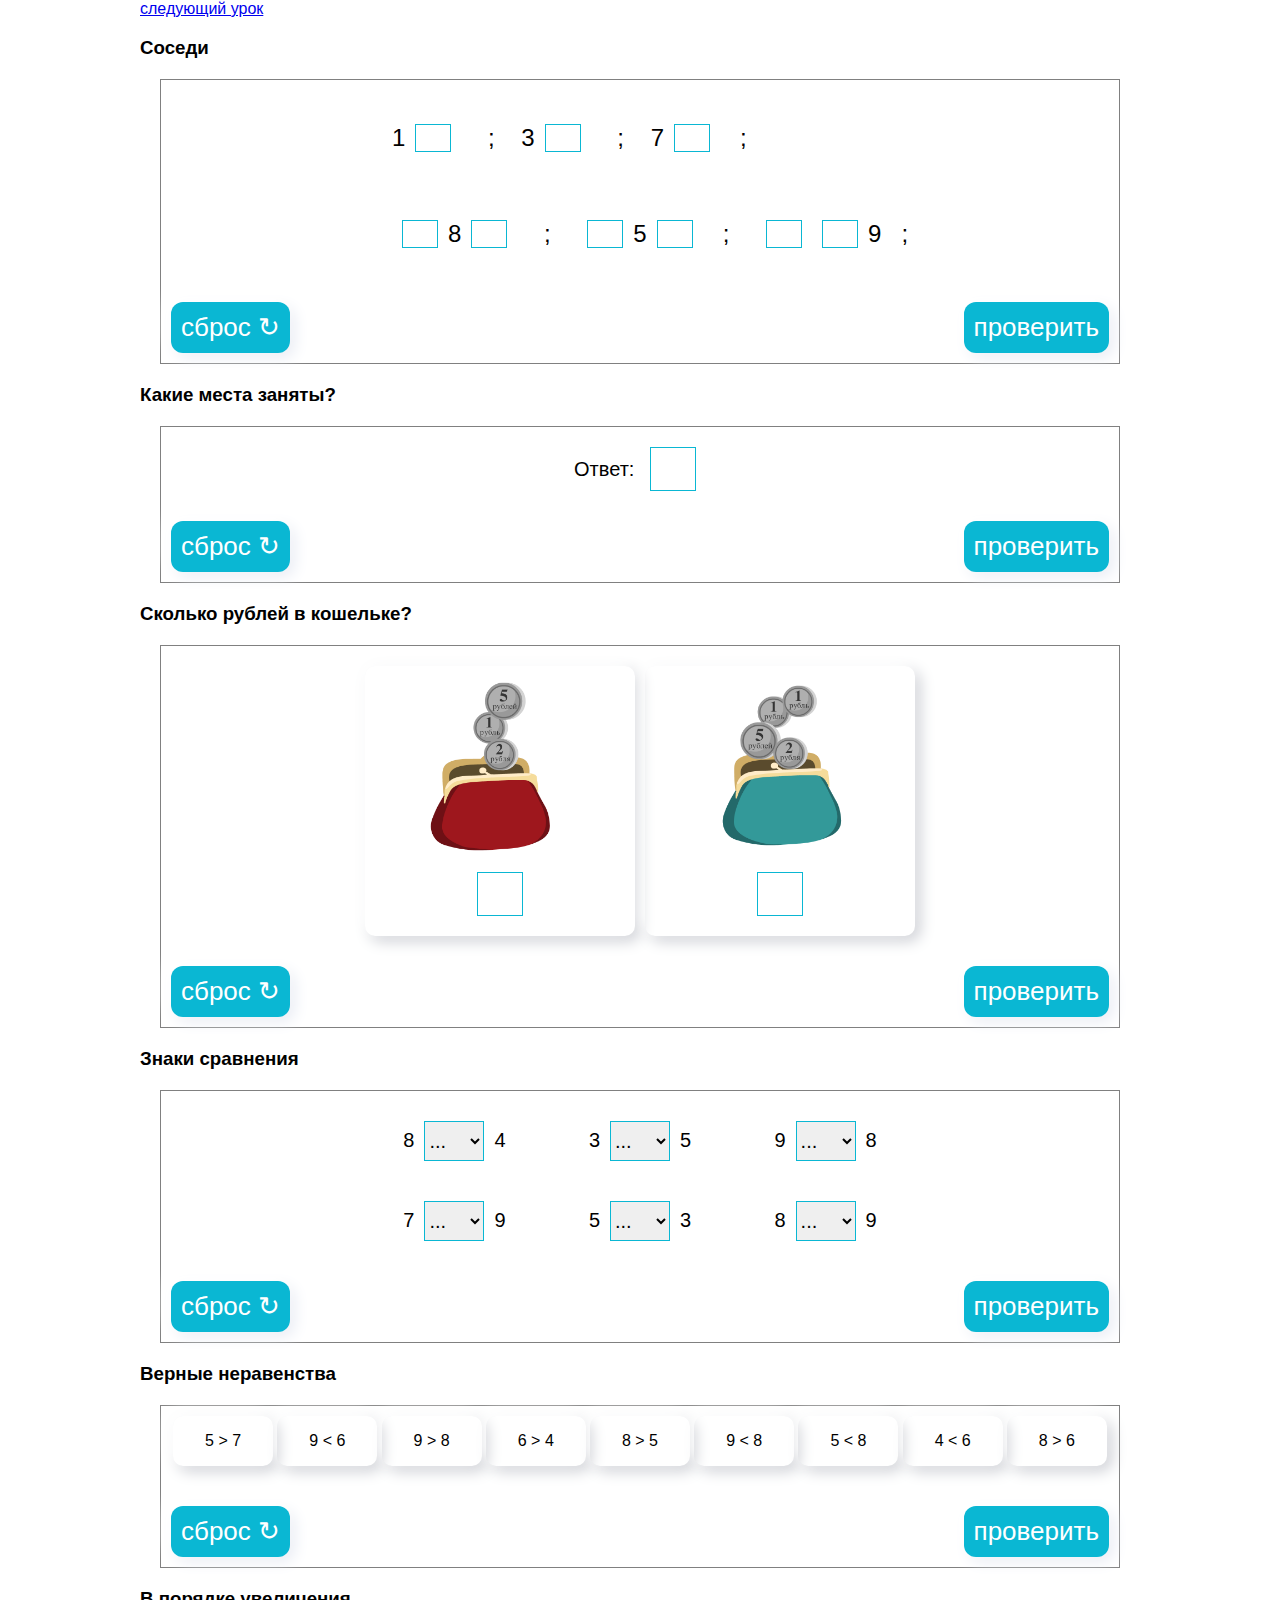
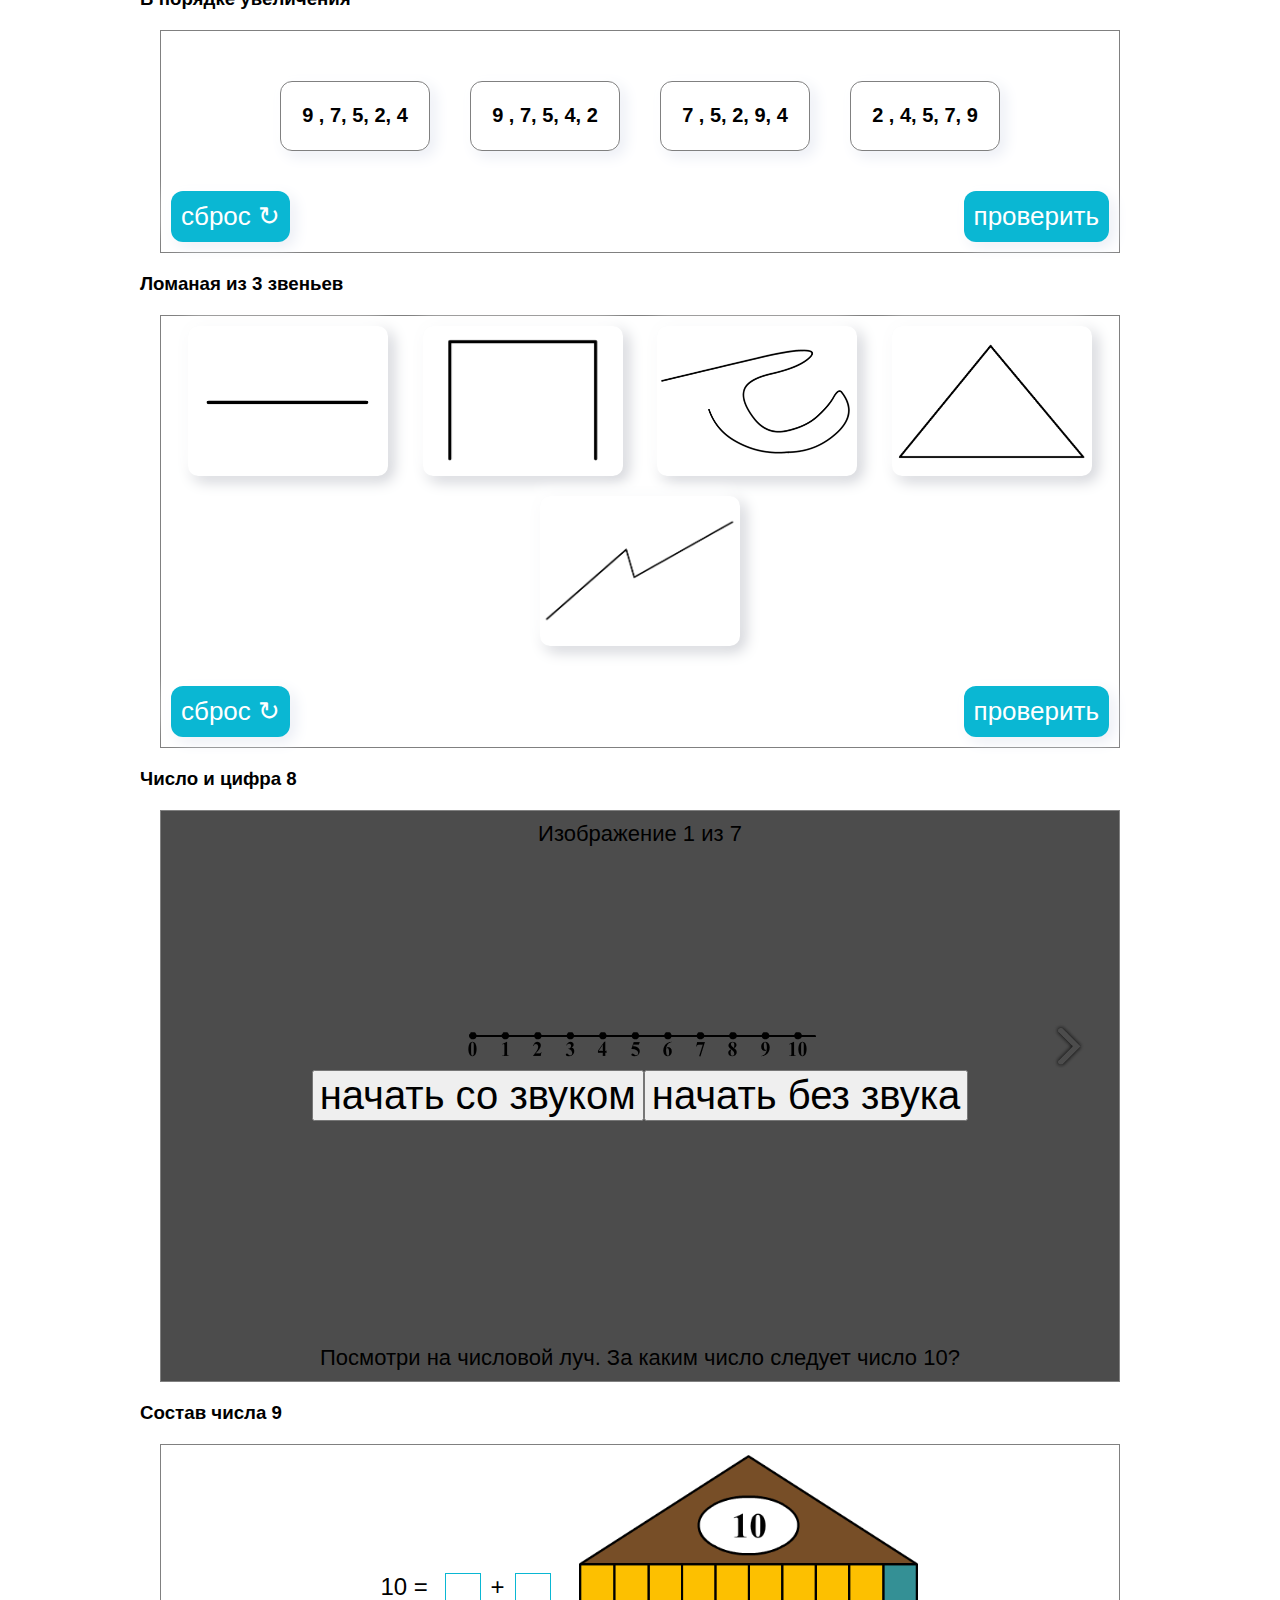
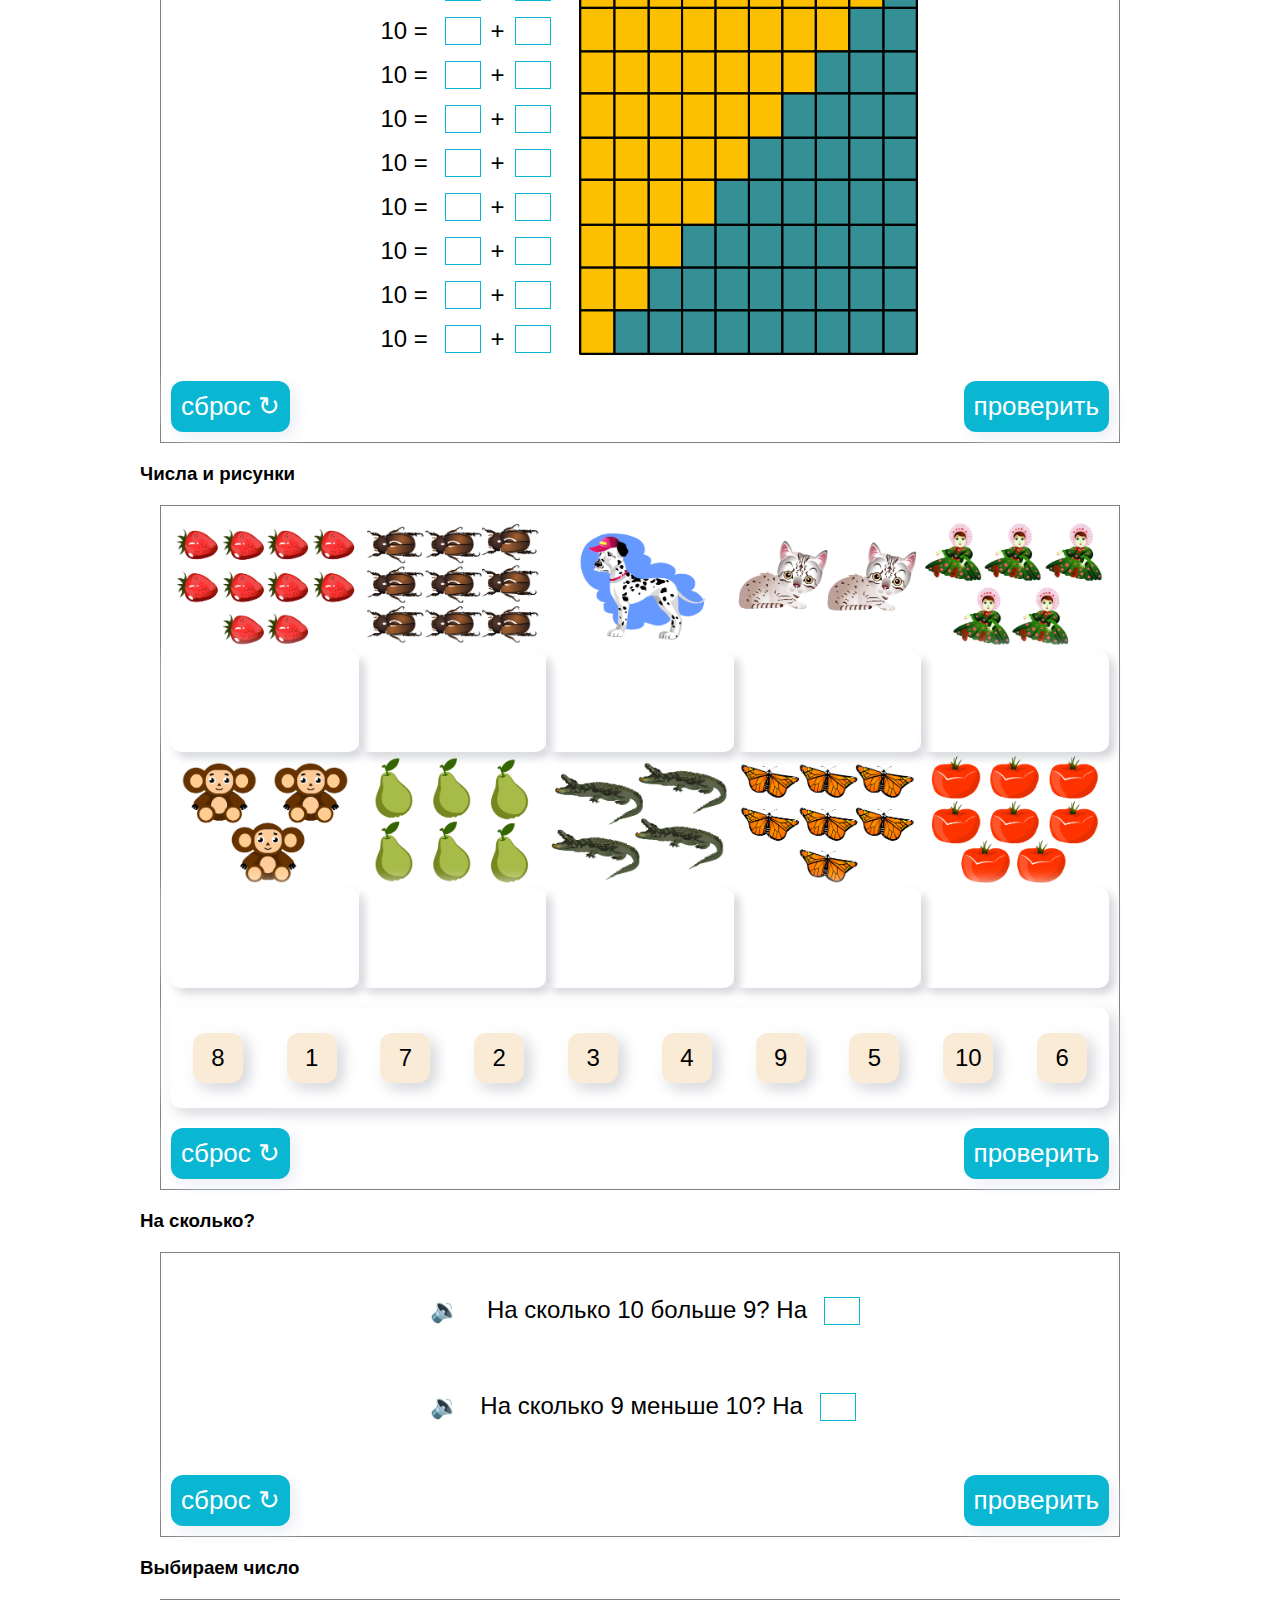
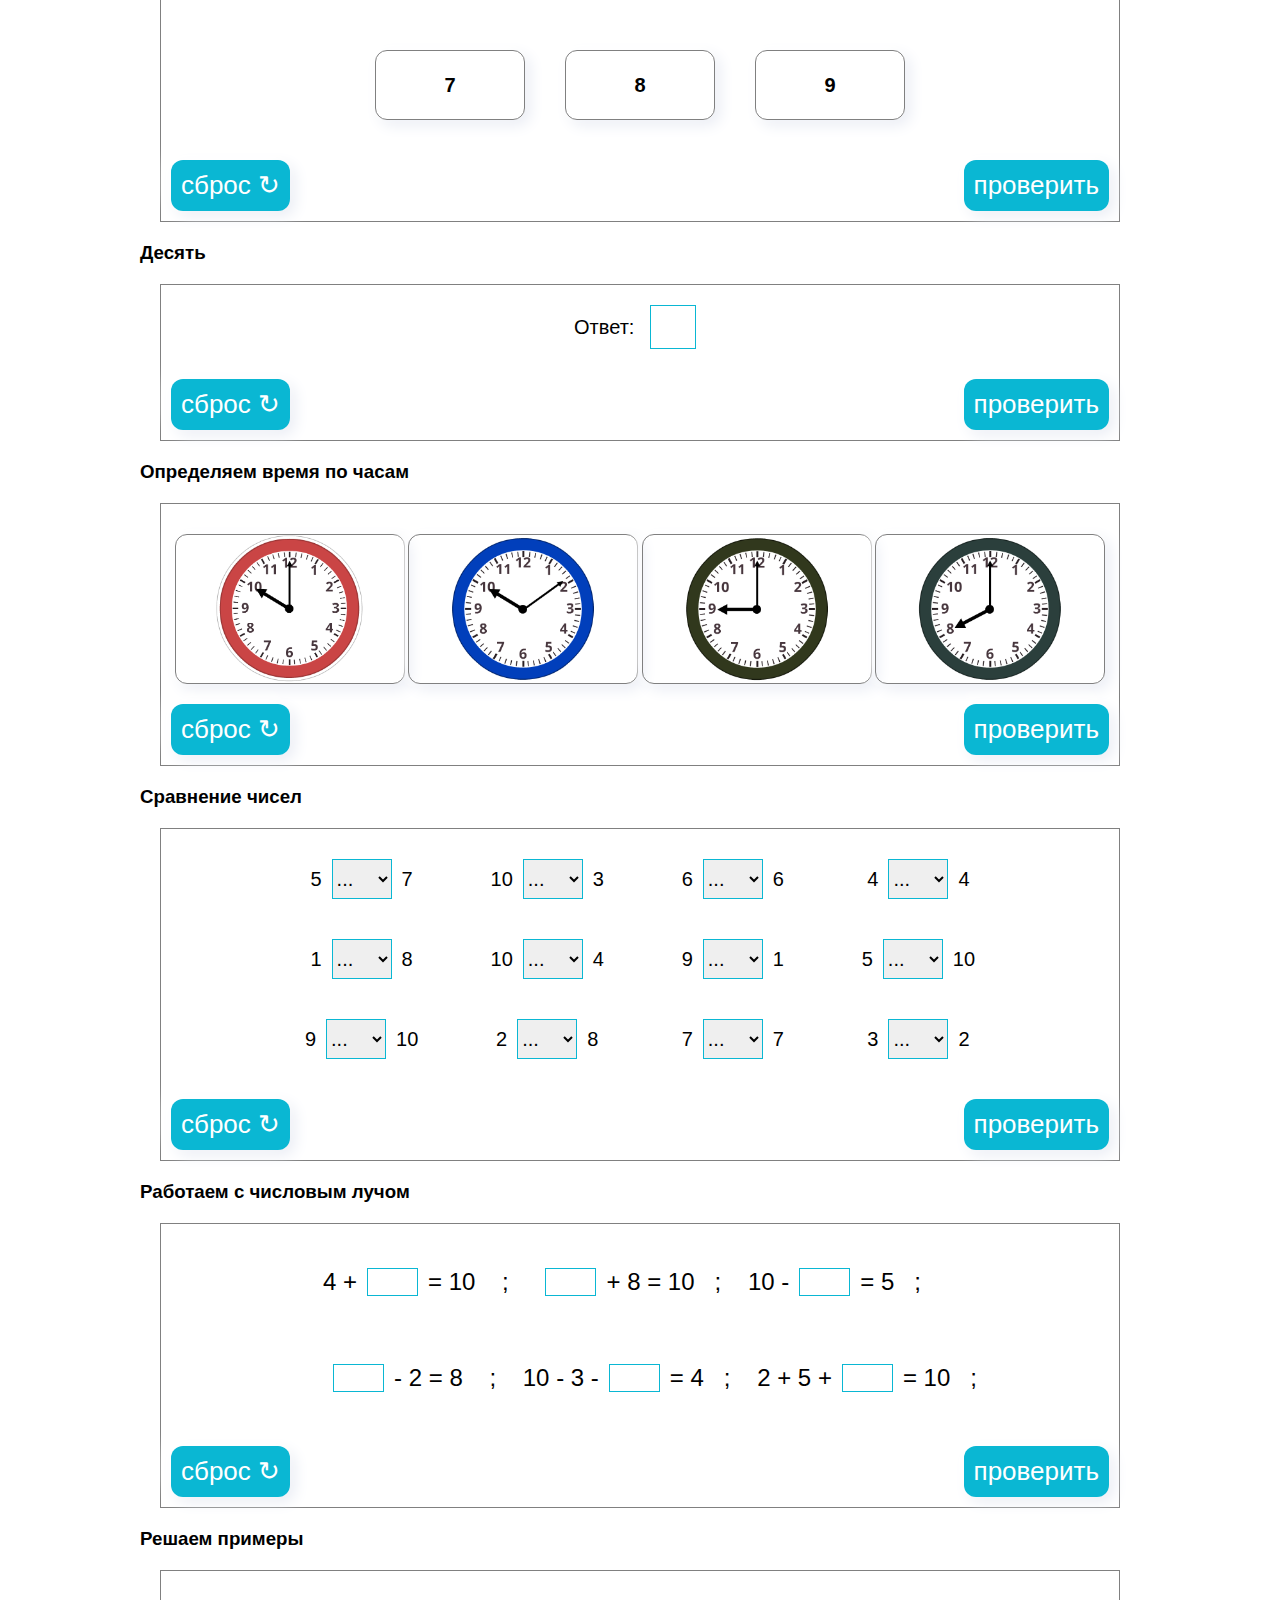
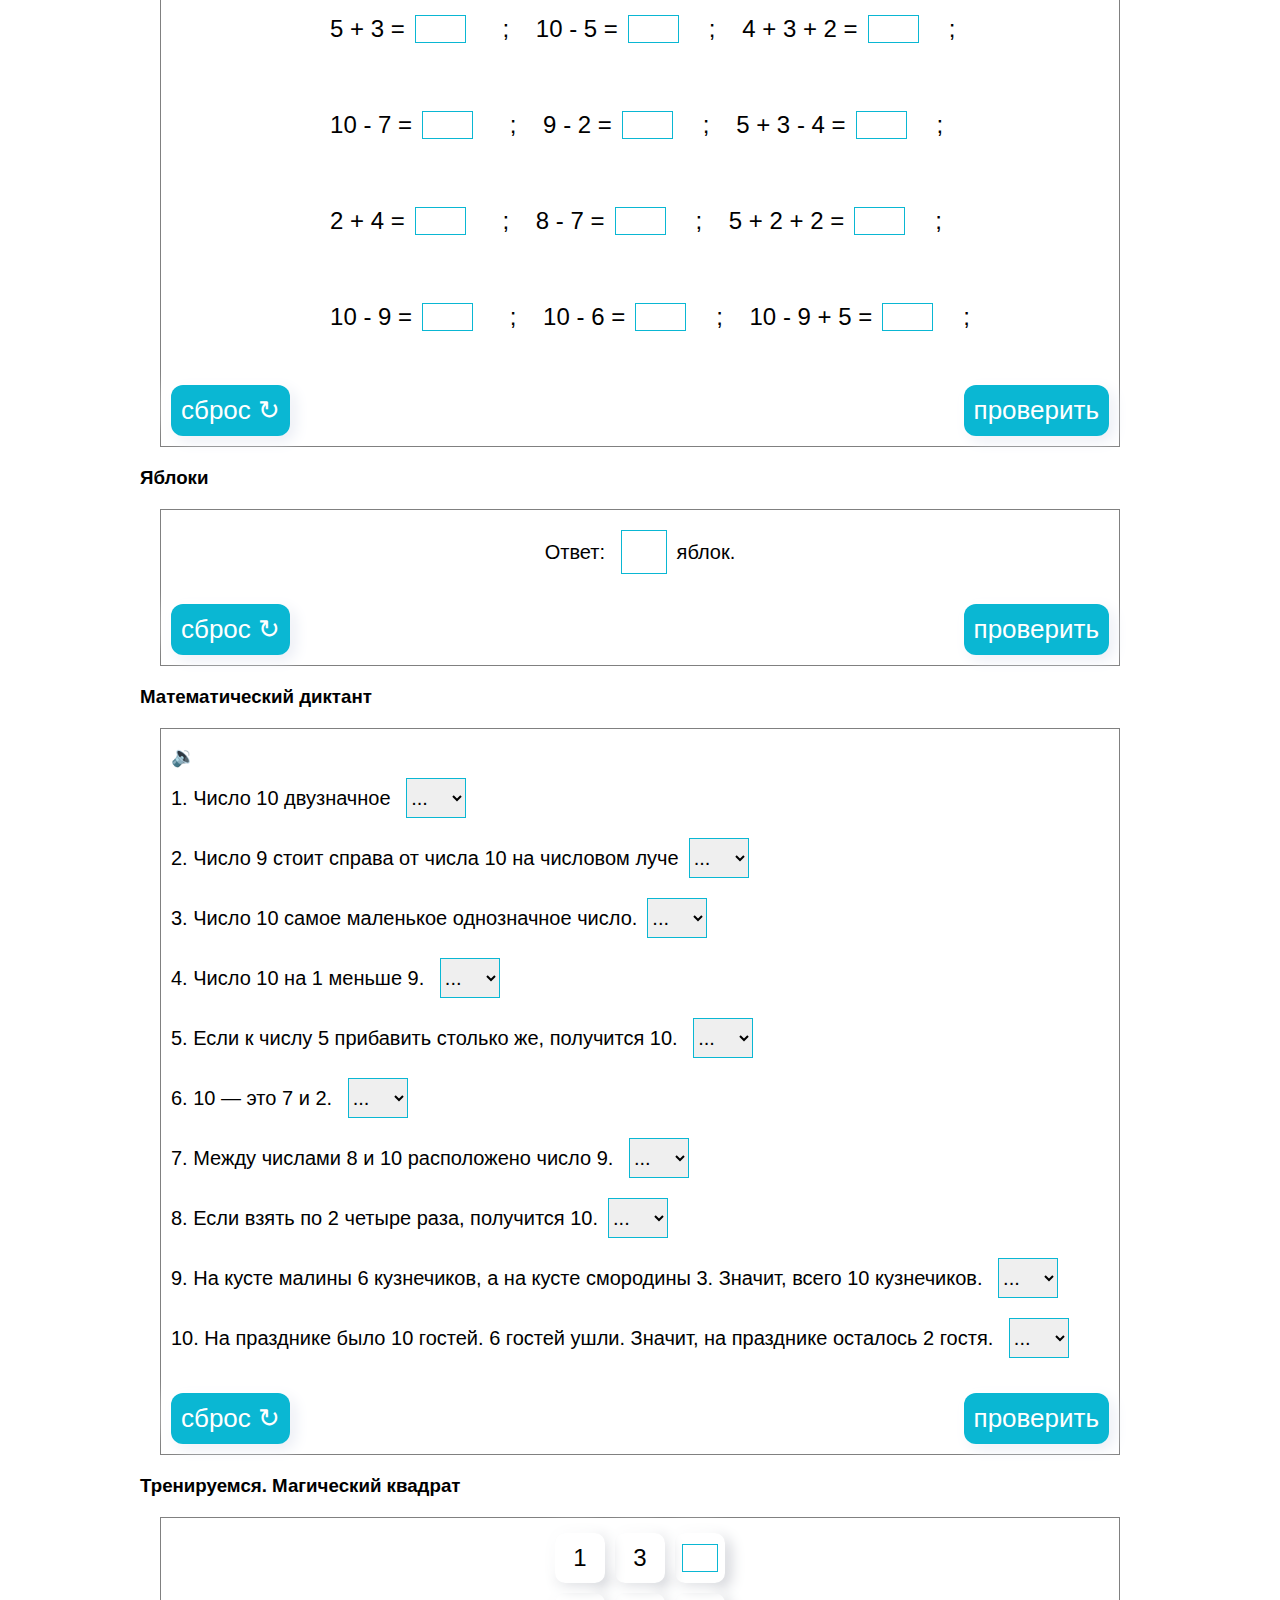
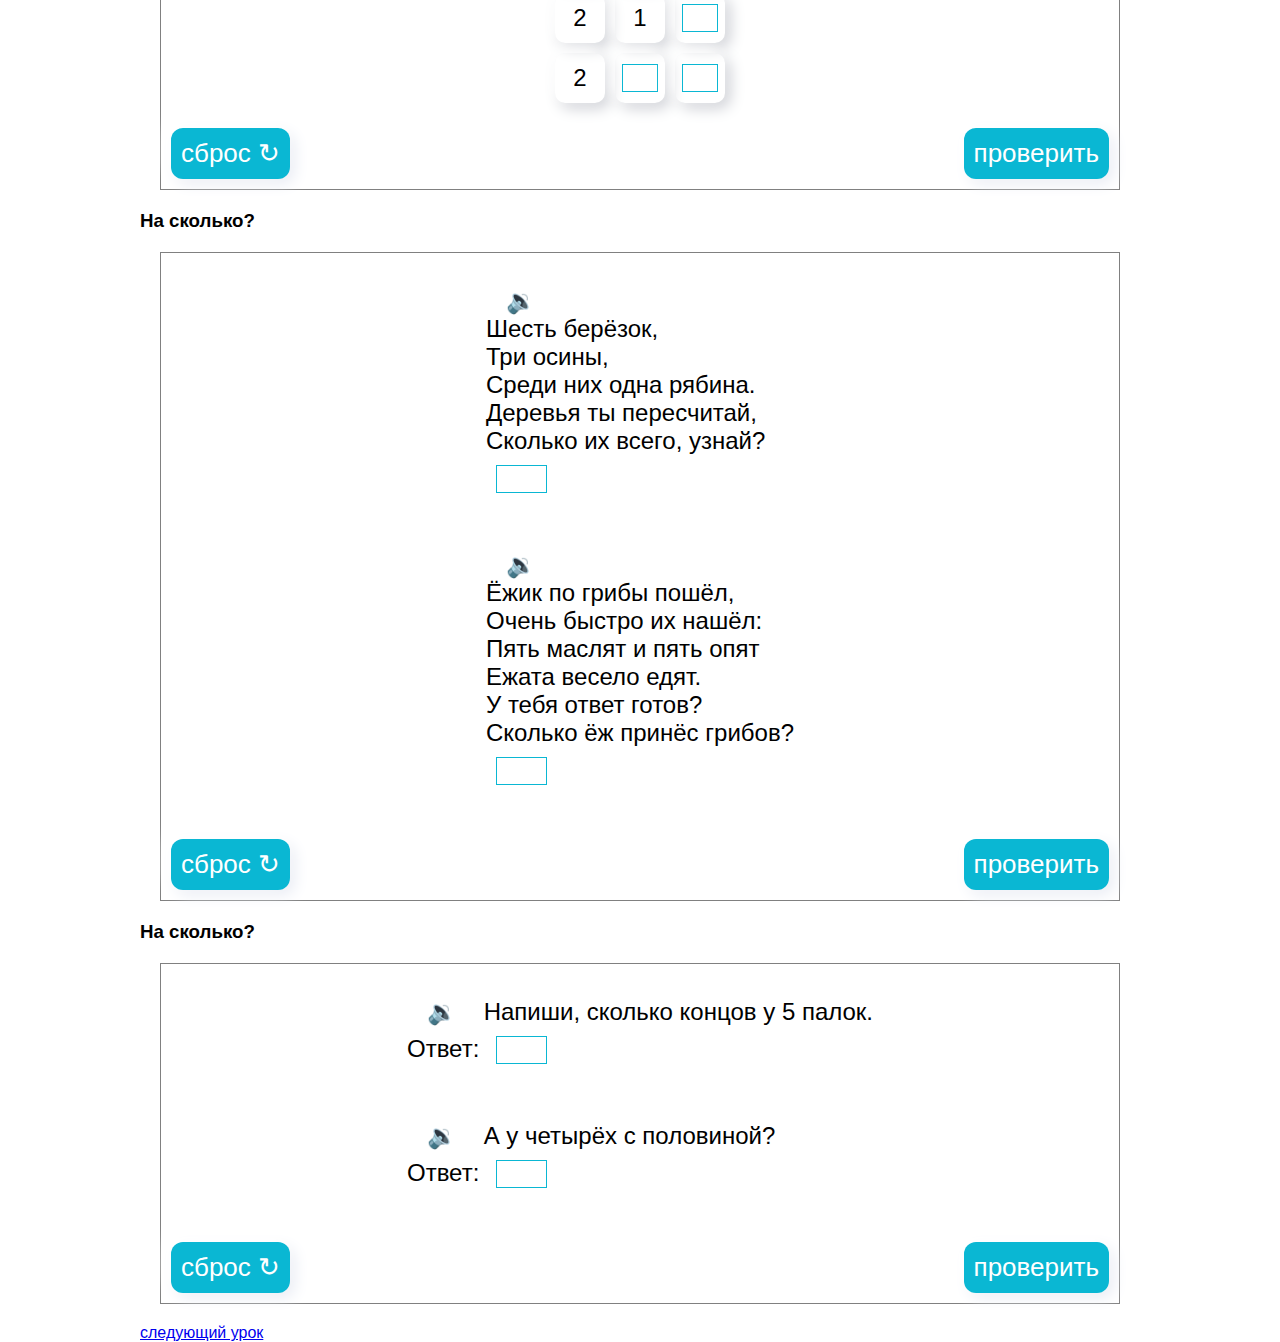
<file: lesson5.html>
<!DOCTYPE html>
<html lang="en">

<head>
    <meta charset="UTF-8">
    <meta http-equiv="X-UA-Compatible" content="IE=edge">
    <meta name="viewport" content="width=device-width, initial-scale=1.0">
    <title>Document</title>
    <link rel="stylesheet" href="styles/assets5/task1_style.css">
    <link rel="stylesheet" href="styles/assets5/task2_style.css">
    <link rel="stylesheet" href="styles/assets5/task3_style.css">
    <link rel="stylesheet" href="styles/assets5/task4_style.css">
    <link rel="stylesheet" href="styles/assets5/task5_style.css">
    <link rel="stylesheet" href="styles/assets5/task6_style.css">
    <link rel="stylesheet" href="styles/assets5/task7_style.css">
    <link rel="stylesheet" href="styles/assets5/task8_style.css">
    <link rel="stylesheet" href="styles/assets5/task9_style.css">
    <link rel="stylesheet" href="styles/assets5/task10_style.css">
    <link rel="stylesheet" href="styles/assets5/task11_style.css">
    <link rel="stylesheet" href="styles/assets5/task12_style.css">
    <link rel="stylesheet" href="styles/assets5/task13_style.css">
    <link rel="stylesheet" href="styles/assets5/task14_style.css">
    <link rel="stylesheet" href="styles/assets5/task15_style.css">
    <link rel="stylesheet" href="styles/assets5/task16_style.css">
    <link rel="stylesheet" href="styles/assets5/task17_style.css">
    <link rel="stylesheet" href="styles/assets5/task18_style.css">
    <link rel="stylesheet" href="styles/assets5/task19_style.css">
    <link rel="stylesheet" href="styles/assets5/task20_style.css">
    <link rel="stylesheet" href="styles/assets5/task21_style.css">
    <link rel="stylesheet" href="styles/assets5/task22_style.css">
</head>

<body>

    <a href="lesson6.html">следующий урок</a>

    <a name="task1"></a>
    <h3>Соседи </h3>
    <div class="task1_wrapper task_wrapper">
        <div class="task1_answer">
            <p><span>1<input min="0" type="number" id='task1_1'></span> ;
                <span>3<input min="0" type="number" id='task1_2'></span> ;
                <span>7<input min="0" type="number" id='task1_3'></span>;
            </p>
            <p> <span><input min="0" type="number" id='task1_4'>8<input min="0" type="number" id='task1_5'></span> ;
                <span><input min="0" type="number" id='task1_6'>5<input min="0" type="number" id='task1_7'></span>;
                <span><input min="0" type="number" id='task1_8'><input min="0" type="number" id='task1_9'>9</span>;
            </p>
        </div>
        <div class="task1_checkTask">
            <button class="task1_reloadTask task1Btn">сброс &#8635; </button>
            <div class="task1_chek_answer"></div>
            <button class="task1_checkingTask task1Btn">проверить</button>
        </div>
    </div>

    <a name="task2"></a>
    <h3>Какие места заняты? </h3>
    <div class="task2_wrapper task_wrapper">
        <div class="task2_answer">
            <label>Ответ: <input min="0" type="number" id='task2_1'></label>

        </div>
        <div class="task2_checkTask">
            <button class="task2_reloadTask task1Btn">сброс &#8635; </button>
            <div class="task2_chek_answer"></div>
            <button class="task2_checkingTask task1Btn">проверить</button>
        </div>
    </div>

    <a name="task3"></a>
    <h3>Сколько рублей в кошельке? </h3>
    <div class="task3_wrapper task_wrapper">
        <div class="task3_line">
            <div class="task3_answer">
                <img src="Images_5/assets5/task3_1.png">
                <input min="0" type="number" id='task3_1'>

            </div>
            <div class="task3_answer">
                <img src="Images_5/assets5/task3_2.png">
                <input min="0" type="number" id='task3_2'>

            </div>
        </div>

        <div class="task3_checkTask">
            <button class="task3_reloadTask task1Btn">сброс &#8635; </button>
            <div class="task3_chek_answer"></div>
            <button class="task3_checkingTask task1Btn">проверить</button>
        </div>
    </div>

    <a name="task4"></a>
    <h3>Знаки сравнения </h3>
    <div class="task4_wrapper task_wrapper">
        <div class="task4_line">
            <div class="task4_answer">
                <div class="task4_answer_item">
                    8
                    <select id="task4_select_1">
                        <option value="0"> ... </option>
                        <option value="1"> &gt; </option>
                        <option value="2"> = </option>
                        <option value="3"> &lt; </option>
                    </select>4
                </div>
                <div class="task4_answer_item">
                    3
                    <select id="task4_select_2">
                        <option value="0"> ... </option>
                        <option value="1"> &gt; </option>
                        <option value="2"> = </option>
                        <option value="3"> &lt; </option>
                    </select>5
                </div>
                <div class="task4_answer_item">
                    9
                    <select id="task4_select_3">
                        <option value="0"> ... </option>
                        <option value="1"> &gt; </option>
                        <option value="2"> = </option>
                        <option value="3"> &lt; </option>
                    </select>8
                </div>



            </div>
        </div>
        <div class="task4_line">
            <div class="task4_answer">
                <div class="task4_answer_item">
                    7
                    <select id="task4_select_4">
                        <option value="0"> ... </option>
                        <option value="1"> &gt; </option>
                        <option value="2"> = </option>
                        <option value="3"> &lt; </option>
                    </select>9
                </div>
                <div class="task4_answer_item">
                    5
                    <select id="task4_select_5">
                        <option value="0"> ... </option>
                        <option value="1"> &gt; </option>
                        <option value="2"> = </option>
                        <option value="3"> &lt; </option>
                    </select>3
                </div>
                <div class="task4_answer_item">
                    8
                    <select id="task4_select_6">
                        <option value="0"> ... </option>
                        <option value="1"> &gt; </option>
                        <option value="2"> = </option>
                        <option value="3"> &lt; </option>
                    </select>9
                </div>
            </div>
        </div>
        <div class="task4_checkTask">
            <button class="task4_reloadTask task1Btn">сброс &#8635; </button>
            <div class="task4_chek_answer"></div>
            <button class="task4_checkingTask task1Btn">проверить</button>
        </div>
    </div>

    <a name="task5"></a>
    <h3>Верные неравенства </h3>
    <div class="task5_wrapper task_wrapper">
        <div class="task5_imgwrapper">
        </div>

        <div class="task5_checkTask">
            <button class="task5_reloadTask task1Btn">сброс &#8635; </button>
            <div class="task5_chek_answer"></div>
            <button class="task5_checkingTask task1Btn">проверить</button>
        </div>
    </div>

    <a name="task6"></a>
    <h3>В порядке увеличения </h3>
    <div class="task6_wrapper task_wrapper">

        <div class="task6_answers">

        </div>
        <div class="task6_checkTask">
            <button class="task6_reloadTask task1Btn">сброс &#8635; </button>
            <div class="task6_chek_answer"></div>
            <button class="task6_checkingTask task1Btn">проверить</button>
        </div>
    </div>

    <a name="task7"></a>
    <h3>Ломаная из 3 звеньев </h3>
    <div class="task7_wrapper task_wrapper">
        <div class="task7_imgwrapper">
        </div>

        <div class="task7_checkTask">
            <button class="task7_reloadTask task1Btn">сброс &#8635; </button>
            <div class="task7_chek_answer"></div>
            <button class="task7_checkingTask task1Btn">проверить</button>
        </div>
    </div>

    <a name="task8"></a>
    <h3>Число и цифра 8</h3>
    <div class="task8_wrapper task_wrapper">
        <div class="task8_begin"><button class="task8_start1">начать со звуком</button><button class="task8_start2">начать без звука</button></div>
        <div class="task8_sliderWrapper">
            <div class="task8_counting">Изображение <span class="task8_count1"></span> из <span class="task8_count2"></span></div>

            <divc class="task8_slider">
                <button class="task8_prev task8_btn"><img src="Images_5/assets5/prev.png" alt=""></button>
                <div class="task8_slide">
                    <div class="task8_img"></div>
                </div>

                <button class="task8_next task8_btn"><img src="Images_5/assets5/next.png" alt=""></button>
            </divc>
        </div>

        <div class="task8_slide_caption"></div>


        <audio class="task8_audio" src="sound/5/task8_1.mp3">
            Your browser does not support the
            <code>audio</code> element.s
        </audio>
        <audio class="task8_audio" src="sound/5/task8_2.mp3">
            Your browser does not support the
            <code>audio</code> element.
        </audio>
        <audio class="task8_audio" src="sound/5/task8_3.mp3">
            Your browser does not support the
            <code>audio</code> element.
        </audio>
        <audio class="task8_audio" src="sound/5/task8_4.mp3">
            Your browser does not support the
            <code>audio</code> element.
        </audio>
        <audio class="task8_audio" src="sound/5/task8_5.mp3">
            Your browser does not support the
            <code>audio</code> element.
        </audio>
        <audio class="task8_audio" src="sound/5/task8_6.mp3">
            Your browser does not support the
            <code>audio</code> element.
        </audio>
        <audio class="task8_audio" src="sound/5/task8_7.mp3">
            Your browser does not support the
            <code>audio</code> element.
        </audio>
    </div>

    <a name="task9"></a>
    <h3>Состав числа 9</h3>
    <div class="task9_wrapper task_wrapper">
        <div class="task9_answer">
            <div class="task9_inputs">
                <div> <span>10 = <input min="0" type="number" id='task9_1'>+<input min="0" type="number" id='task9_2'>
                </div>
                <div> <span>10 = <input min="0" type="number" id='task9_3'>+<input min="0" type="number" id='task9_4'>
                </div>
                <div> <span>10 = <input min="0" type="number" id='task9_5'>+<input min="0" type="number" id='task9_6'>
                </div>
                <div> <span>10 = <input min="0" type="number" id='task9_7'>+<input min="0" type="number" id='task9_8'>
                </div>
                <div> <span>10 = <input min="0" type="number" id='task9_9'>+<input min="0" type="number" id='task9_10'>
                </div>
                <div> <span>10 = <input min="0" type="number" id='task9_11'>+<input min="0" type="number" id='task9_12'>
                </div>
                <div> <span>10 = <input min="0" type="number" id='task9_13'>+<input min="0" type="number" id='task9_14'>
                </div>
                <div> <span>10 = <input min="0" type="number" id='task9_15'>+<input min="0" type="number" id='task9_16'>
                </div>
                <div> <span>10 = <input min="0" type="number" id='task9_17'>+<input min="0" type="number" id='task9_18'>
                </div>
            </div>
            <div class="task9_answerImg">
                <img src="Images_5/assets5/task9_1.png" alt="">
            </div>

        </div>
        <div class="task9_checkTask">
            <button class="task9_reloadTask task1Btn">сброс &#8635; </button>
            <div class="task9_chek_answer"></div>
            <button class="task9_checkingTask task1Btn">проверить</button>
        </div>
    </div>

    <a name="task10"></a>
    <h3>Числа и рисунки </h3>
    <div class="task10_wrapper task_wrapper">
        <div class="task10_imgWrapper">
            <div class="task10_container">
                <img src="Images_5/assets5/task10_1.png">
                <div class="task10_imgWrapper_img" data-number="1">
                </div>
            </div>
            <div class="task10_container">
                <img src="Images_5/assets5/task10_2.png">
                <div class="task10_imgWrapper_img" data-number="2">
                </div>
            </div>
            <div class="task10_container">
                <img src="Images_5/assets5/task10_3.png">
                <div class="task10_imgWrapper_img" data-number="3">
                </div>
            </div>
            <div class="task10_container">
                <img src="Images_5/assets5/task10_4.png">
                <div class="task10_imgWrapper_img" data-number="4">
                </div>
            </div>
            <div class="task10_container">
                <img src="Images_5/assets5/task10_5.png">
                <div class="task10_imgWrapper_img" data-number="5">
                </div>
            </div>
        </div>
        <div class="task10_imgWrapper">
            <div class="task10_container">
                <img src="Images_5/assets5/task10_6.png">
                <div class="task10_imgWrapper_img" data-number="6">
                </div>
            </div>
            <div class="task10_container">
                <img src="Images_5/assets5/task10_7.png">
                <div class="task10_imgWrapper_img" data-number="7">
                </div>
            </div>
            <div class="task10_container">
                <img src="Images_5/assets5/task10_8.png">
                <div class="task10_imgWrapper_img" data-number="8">
                </div>
            </div>
            <div class="task10_container">
                <img src="Images_5/assets5/task10_9.png">
                <div class="task10_imgWrapper_img" data-number="9">
                </div>
            </div>
            <div class="task10_container">
                <img src="Images_5/assets5/task10_10.png">
                <div class="task10_imgWrapper_img" data-number="10">
                </div>
            </div>
        </div>
        <div class="task10_answers">

        </div>
        <div class="task10_checkTask">
            <button class="task10_reloadTask task1Btn">сброс &#8635; </button>
            <div class="task10_chek_answer"></div>
            <button class="task10_checkingTask task1Btn">проверить</button>
        </div>
    </div>

    <a name="task11"></a>
    <h3>На сколько? </h3>
    <div class="task11_wrapper task_wrapper">
        <div class="task11_answer">
            <p><span class="task11_play task11_play1">&#128265;</span> На сколько 10 больше 9? На <input min="0" type="number" id='task11_1'></p>
                    <p><span class="task11_play task11_play2">&#128265;</span>На сколько 9 меньше 10? На <input min="0" type="number" id='task11_2'></p>

                </div>
                <div class="task11_checkTask">
                    <button class="task11_reloadTask task1Btn">сброс &#8635; </button>
                    <div class="task11_chek_answer"></div>
                    <button class="task11_checkingTask task1Btn">проверить</button>
                </div>

                <audio class="task11_audio" src="sound/5/task11_1.mp3">
            Your browser does not support the
            <code>audio</code> element.
        </audio>
                <audio class="task11_audio" src="sound/5/task11_2.mp3">
            Your browser does not support the
            <code>audio</code> element.
        </audio>

            </div>

            <a name="task12"></a>
            <h3>Выбираем число </h3>
            <div class="task12_wrapper task_wrapper">

                <div class="task12_answers">

                </div>
                <div class="task12_checkTask">
                    <button class="task12_reloadTask task1Btn">сброс &#8635; </button>
                    <div class="task12_chek_answer"></div>
                    <button class="task12_checkingTask task1Btn">проверить</button>
                </div>
            </div>

            <a name="task13"></a>
            <h3>Десять </h3>
            <div class="task13_wrapper task_wrapper">
                <div class="task13_answer">
                    <label>Ответ: <input min="0" type="number" id='task13_1'></label>

                </div>
                <div class="task13_checkTask">
                    <button class="task13_reloadTask task1Btn">сброс &#8635; </button>
                    <div class="task13_chek_answer"></div>
                    <button class="task13_checkingTask task1Btn">проверить</button>
                </div>
            </div>

            <a name="task14"></a>
            <h3>Определяем время по часам</h3>
            <div class="task14_wrapper task_wrapper">

                <div class="task14_answers">

                </div>
                <div class="task14_checkTask">
                    <button class="task14_reloadTask task1Btn">сброс &#8635; </button>
                    <div class="task14_chek_answer"></div>
                    <button class="task14_checkingTask task1Btn">проверить</button>
                </div>
            </div>

            <a name="task15"></a>
            <h3>Сравнение чисел </h3>
            <div class="task15_wrapper task_wrapper">
                <div class="task15_line">
                    <div class="task15_answer">
                        <div class="task15_answer_item">
                            5
                            <select id="task15_select_1">
                        <option value="0"> ... </option>
                        <option value="1"> &gt; </option>
                        <option value="2"> = </option>
                        <option value="3"> &lt; </option>
                    </select>7
                        </div>
                        <div class="task15_answer_item">
                            10
                            <select id="task15_select_2">
                        <option value="0"> ... </option>
                        <option value="1"> &gt; </option>
                        <option value="2"> = </option>
                        <option value="3"> &lt; </option>
                    </select>3
                        </div>
                        <div class="task15_answer_item">
                            6
                            <select id="task15_select_3">
                        <option value="0"> ... </option>
                        <option value="1"> &gt; </option>
                        <option value="2"> = </option>
                        <option value="3"> &lt; </option>
                    </select>6
                        </div>
                        <div class="task15_answer_item">
                            4
                            <select id="task15_select_4">
                        <option value="0"> ... </option>
                        <option value="1"> &gt; </option>
                        <option value="2"> = </option>
                        <option value="3"> &lt; </option>
                    </select>4
                        </div>


                    </div>
                </div>
                <div class="task15_line">
                    <div class="task15_answer">
                        <div class="task15_answer_item">
                            1
                            <select id="task15_select_5">
                        <option value="0"> ... </option>
                        <option value="1"> &gt; </option>
                        <option value="2"> = </option>
                        <option value="3"> &lt; </option>
                    </select>8
                        </div>
                        <div class="task15_answer_item">
                            10
                            <select id="task15_select_6">
                        <option value="0"> ... </option>
                        <option value="1"> &gt; </option>
                        <option value="2"> = </option>
                        <option value="3"> &lt; </option>
                    </select>4
                        </div>
                        <div class="task15_answer_item">
                            9
                            <select id="task15_select_7">
                        <option value="0"> ... </option>
                        <option value="1"> &gt; </option>
                        <option value="2"> = </option>
                        <option value="3"> &lt; </option>
                    </select>1
                        </div>
                        <div class="task15_answer_item">
                            5
                            <select id="task15_select_8">
                        <option value="0"> ... </option>
                        <option value="1"> &gt; </option>
                        <option value="2"> = </option>
                        <option value="3"> &lt; </option>
                    </select>10
                        </div>

                    </div>
                </div>
                <div class="task15_line">
                    <div class="task15_answer">
                        <div class="task15_answer_item">
                            9
                            <select id="task15_select_9">
                        <option value="0"> ... </option>
                        <option value="1"> &gt; </option>
                        <option value="2"> = </option>
                        <option value="3"> &lt; </option>
                    </select>10
                        </div>
                        <div class="task15_answer_item">
                            2
                            <select id="task15_select_10">
                        <option value="0"> ... </option>
                        <option value="1"> &gt; </option>
                        <option value="2"> = </option>
                        <option value="3"> &lt; </option>
                    </select>8
                        </div>
                        <div class="task15_answer_item">
                            7
                            <select id="task15_select_11">
                        <option value="0"> ... </option>
                        <option value="1"> &gt; </option>
                        <option value="2"> = </option>
                        <option value="3"> &lt; </option>
                    </select>7
                        </div>
                        <div class="task15_answer_item">
                            3
                            <select id="task15_select_12">
                        <option value="0"> ... </option>
                        <option value="1"> &gt; </option>
                        <option value="2"> = </option>
                        <option value="3"> &lt; </option>
                    </select>2
                        </div>

                    </div>
                </div>
                <div class="task15_checkTask">
                    <button class="task15_reloadTask task1Btn">сброс &#8635; </button>
                    <div class="task15_chek_answer"></div>
                    <button class="task15_checkingTask task1Btn">проверить</button>
                </div>
            </div>

            <a name="task16"></a>
            <h3>Работаем с числовым лучом </h3>
            <div class="task16_wrapper task_wrapper">
                <div class="task16_answer">
                    <p>
                        <span>4 +<input min="0" type="number" id='task16_1'>= 10</span> ;
                        <span><input min="0" type="number" id='task16_2'>+ 8 = 10</span>;
                        <span>10 -<input min="0" type="number" id='task16_3'>= 5</span>;
                    </p>
                    <p> <span><input min="0" type="number" id='task16_4'>- 2 = 8</span> ;
                        <span>10 - 3 -<input min="0" type="number" id='task16_5'>= 4</span>;
                        <span>2 + 5 +<input min="0" type="number" id='task16_6'>= 10</span>;
                    </p>
                </div>
                <div class="task16_checkTask">
                    <button class="task16_reloadTask task1Btn">сброс &#8635; </button>
                    <div class="task16_chek_answer"></div>
                    <button class="task16_checkingTask task1Btn">проверить</button>
                </div>
            </div>

            <a name="task17"></a>
            <h3>Решаем примеры </h3>
            <div class="task17_wrapper task_wrapper">
                <div class="task17_answer">
                    <p>
                        <span>5 + 3 =<input min="0" type="number" id='task17_1'></span> ;
                        <span>10 - 5 =<input min="0" type="number" id='task17_2'></span>;
                        <span>4 + 3 + 2 =<input min="0" type="number" id='task17_3'></span>;
                    </p>
                    <p> <span>10 - 7 =<input min="0" type="number" id='task17_4'></span> ;
                        <span>9 - 2 =<input min="0" type="number" id='task17_5'></span>;
                        <span>5 + 3 - 4 =<input min="0" type="number" id='task17_6'></span>;
                    </p>
                    <p> <span>2 + 4 =<input min="0" type="number" id='task17_7'></span> ;
                        <span>8 - 7 =<input min="0" type="number" id='task17_8'></span>;
                        <span>5 + 2 + 2 =<input min="0" type="number" id='task17_9'></span>;
                    </p>
                    <p> <span>10 - 9 =<input min="0" type="number" id='task17_10'></span> ;
                        <span>10 - 6 =<input min="0" type="number" id='task17_11'></span>;
                        <span>10 - 9 + 5 =<input min="0" type="number" id='task17_12'></span>;
                    </p>
                </div>
                <div class="task17_checkTask">
                    <button class="task17_reloadTask task1Btn">сброс &#8635; </button>
                    <div class="task17_chek_answer"></div>
                    <button class="task17_checkingTask task1Btn">проверить</button>
                </div>
            </div>

            <a name="task18"></a>
            <h3>Яблоки </h3>
            <div class="task18_wrapper task_wrapper">
                <div class="task18_answer">
                    <label>Ответ: <input min="0" type="number" id='task18_1'>яблок.</label>

                </div>
                <div class="task18_checkTask">
                    <button class="task18_reloadTask task1Btn">сброс &#8635; </button>
                    <div class="task18_chek_answer"></div>
                    <button class="task18_checkingTask task1Btn">проверить</button>
                </div>
            </div>

            <a name="task19"></a>
            <h3>Математический диктант </h3>
            <div class="task19_wrapper task_wrapper">
                <div class="task19_answer">
                    <span class="task19_play task19_play1">&#128265;</span>
                    <p> 1. Число 10 двузначное <select id="task19_select_1">
                    <option value="0"> ... </option>
                    <option value="1"> + </option>
                    <option value="2"> - </option>
                </select>
                    </p>
                    <p> 2. Число 9 стоит справа от числа 10 на числовом луче<select id="task19_select_2">
                    <option value="0"> ... </option>
                    <option value="1"> + </option>
                    <option value="2"> - </option>
                </select>
                    </p>
                    <p> 3. Число 10 самое маленькое однозначное число.<select id="task19_select_3">
                    <option value="0"> ... </option>
                    <option value="1"> + </option>
                    <option value="2"> - </option>
                </select>
                    </p>
                    <p>4. Число 10 на 1 меньше 9. <select id="task19_select_4">
                    <option value="0"> ... </option>
                    <option value="1"> + </option>
                    <option value="2"> - </option>
                </select>
                    </p>
                    <p>5. Если к числу 5 прибавить столько же, получится 10. <select id="task19_select_5">
                    <option value="0"> ... </option>
                    <option value="1"> + </option>
                    <option value="2"> - </option>
                </select>
                    </p>
                    <p> 6. 10 — это 7 и 2. <select id="task19_select_6">
                    <option value="0"> ... </option>
                    <option value="1"> + </option>
                    <option value="2"> - </option>
                </select>
                    </p>
                    <p>7. Между числами 8 и 10 расположено число 9. <select id="task19_select_7">
                    <option value="0"> ... </option>
                    <option value="1"> + </option>
                    <option value="2"> - </option>
                </select>
                    </p>
                    <p>8. Если взять по 2 четыре раза, получится 10.<select id="task19_select_8">
                    <option value="0"> ... </option>
                    <option value="1"> + </option>
                    <option value="2"> - </option>
                </select>
                    </p>
                    <p>9. На кусте малины 6 кузнечиков, а на кусте смородины 3. Значит, всего 10 кузнечиков.
                        <select id="task19_select_9">
                    <option value="0"> ... </option>
                    <option value="1"> + </option>
                    <option value="2"> - </option>
                </select>
                    </p>
                    <p> 10. На празднике было 10 гостей. 6 гостей ушли. Значит, на празднике осталось 2 гостя.
                        <select id="task19_select_10">
                    <option value="0"> ... </option>
                    <option value="1"> + </option>
                    <option value="2"> - </option>
                </select>
                    </p>


                </div>
                <div class="task19_checkTask">
                    <button class="task19_reloadTask task1Btn">сброс &#8635; </button>
                    <div class="task19_chek_answer"></div>
                    <button class="task19_checkingTask task1Btn">проверить</button>
                </div>

                <audio class="task19_audio" src="sound/5/task19_1.mp3">
            Your browser does not support the
            <code>audio</code> element.
        </audio>

            </div>

            <a name="task20"></a>
            <h3>Тренируемся. Магический квадрат</h3>
            <div class="task20_wrapper task_wrapper">
                <div class="task20_answer">
                    <div class="task20_line">
                        <div class="task20_cell">1</div>
                        <div class="task20_cell">3</div>
                        <div class="task20_cell"><input min="0" type="number" id='task20_1'>
                        </div>
                    </div>
                    <div class="task20_line">
                        <div class="task20_cell">2</div>
                        <div class="task20_cell">1</div>
                        <div class="task20_cell"><input min="0" type="number" id='task20_2'>
                        </div>
                    </div>
                    <div class="task20_line">
                        <div class="task20_cell">2</div>
                        <div class="task20_cell"><input min="0" type="number" id='task20_3'>
                        </div>
                        <div class="task20_cell"><input min="0" type="number" id='task20_4'>
                        </div>
                    </div>


                </div>
                <div class="task20_checkTask">
                    <button class="task20_reloadTask task1Btn">сброс &#8635; </button>
                    <div class="task20_chek_answer"></div>
                    <button class="task20_checkingTask task1Btn">проверить</button>
                </div>
            </div>

            <a name="task21"></a>
            <h3>На сколько? </h3>
            <div class="task21_wrapper task_wrapper">
                <div class="task21_answer">
                    <p><span class="task21_play task21_play1">&#128265;</span><br> Шесть берёзок,<br> Три осины,<br> Среди них одна рябина.<br> Деревья ты пересчитай,<br> Сколько их всего, узнай?<br>
                        <input min="0" type="number" id='task21_1'></p>
                    <p><span class="task21_play task21_play2">&#128265;</span><br> Ёжик по грибы пошёл,<br> Очень быстро их нашёл:
                        <br> Пять маслят и пять опят<br> Ежата весело едят.<br> У тебя ответ готов?<br> Сколько ёж принёс грибов?
                        <br>
                        <input min="0" type="number" id='task21_2'></p>

                </div>
                <div class="task21_checkTask">
                    <button class="task21_reloadTask task1Btn">сброс &#8635; </button>
                    <div class="task21_chek_answer"></div>
                    <button class="task21_checkingTask task1Btn">проверить</button>
                </div>

                <audio class="task21_audio" src="sound/5/task21_1.mp3">
            Your browser does not support the
            <code>audio</code> element.
        </audio>
                <audio class="task21_audio" src="sound/5/task21_2.mp3">
            Your browser does not support the
            <code>audio</code> element.
        </audio>

            </div>


            <a name="task22"></a>
            <h3>На сколько? </h3>
            <div class="task22_wrapper task_wrapper">
                <div class="task22_answer">
                    <p><span class="task22_play task22_play1">&#128265;</span> Напиши, сколько концов у 5 палок.<br> Ответ:
                        <input min="0" type="number" id='task22_1'></p>
                    <p><span class="task22_play task22_play2">&#128265;</span> А у четырёх с половиной?<br> Ответ: <input min="0" type="number" id='task22_2'></p>
                </div>
                <div class="task22_checkTask">
                    <button class="task22_reloadTask task1Btn">сброс &#8635; </button>
                    <div class="task22_chek_answer"></div>
                    <button class="task22_checkingTask task1Btn">проверить</button>
                </div>

                <audio class="task22_audio" src="sound/5/task22_1.mp3">
            Your browser does not support the
            <code>audio</code> element.
        </audio>
                <audio class="task22_audio" src="sound/5/task22_2.mp3">
            Your browser does not support the
            <code>audio</code> element.
        </audio>

            </div>

            <a href="lesson6.html">следующий урок</a>

            <script src="js-data/assets5/task1_script.js"></script>
            <script src="js-data/assets5/task2_script.js"></script>
            <script src="js-data/assets5/task3_script.js"></script>
            <script src="js-data/assets5/task4_script.js"></script>
            <script src="js-data/assets5/task5_script.js"></script>
            <script src="js-data/assets5/task6_script.js"></script>
            <script src="js-data/assets5/task7_script.js"></script>
            <script src="js-data/assets5/task8_script.js"></script>
            <script src="js-data/assets5/task9_script.js"></script>
            <script src="js-data/assets5/task10_script.js"></script>
            <script src="js-data/assets5/task11_script.js"></script>
            <script src="js-data/assets5/task12_script.js"></script>
            <script src="js-data/assets5/task13_script.js"></script>
            <script src="js-data/assets5/task14_script.js"></script>
            <script src="js-data/assets5/task15_script.js"></script>
            <script src="js-data/assets5/task16_script.js"></script>
            <script src="js-data/assets5/task17_script.js"></script>
            <script src="js-data/assets5/task18_script.js"></script>
            <script src="js-data/assets5/task19_script.js"></script>
            <script src="js-data/assets5/task20_script.js"></script>
            <script src="js-data/assets5/task21_script.js"></script>
            <script src="js-data/assets5/task22_script.js"></script>
</body>

</html>
</file>
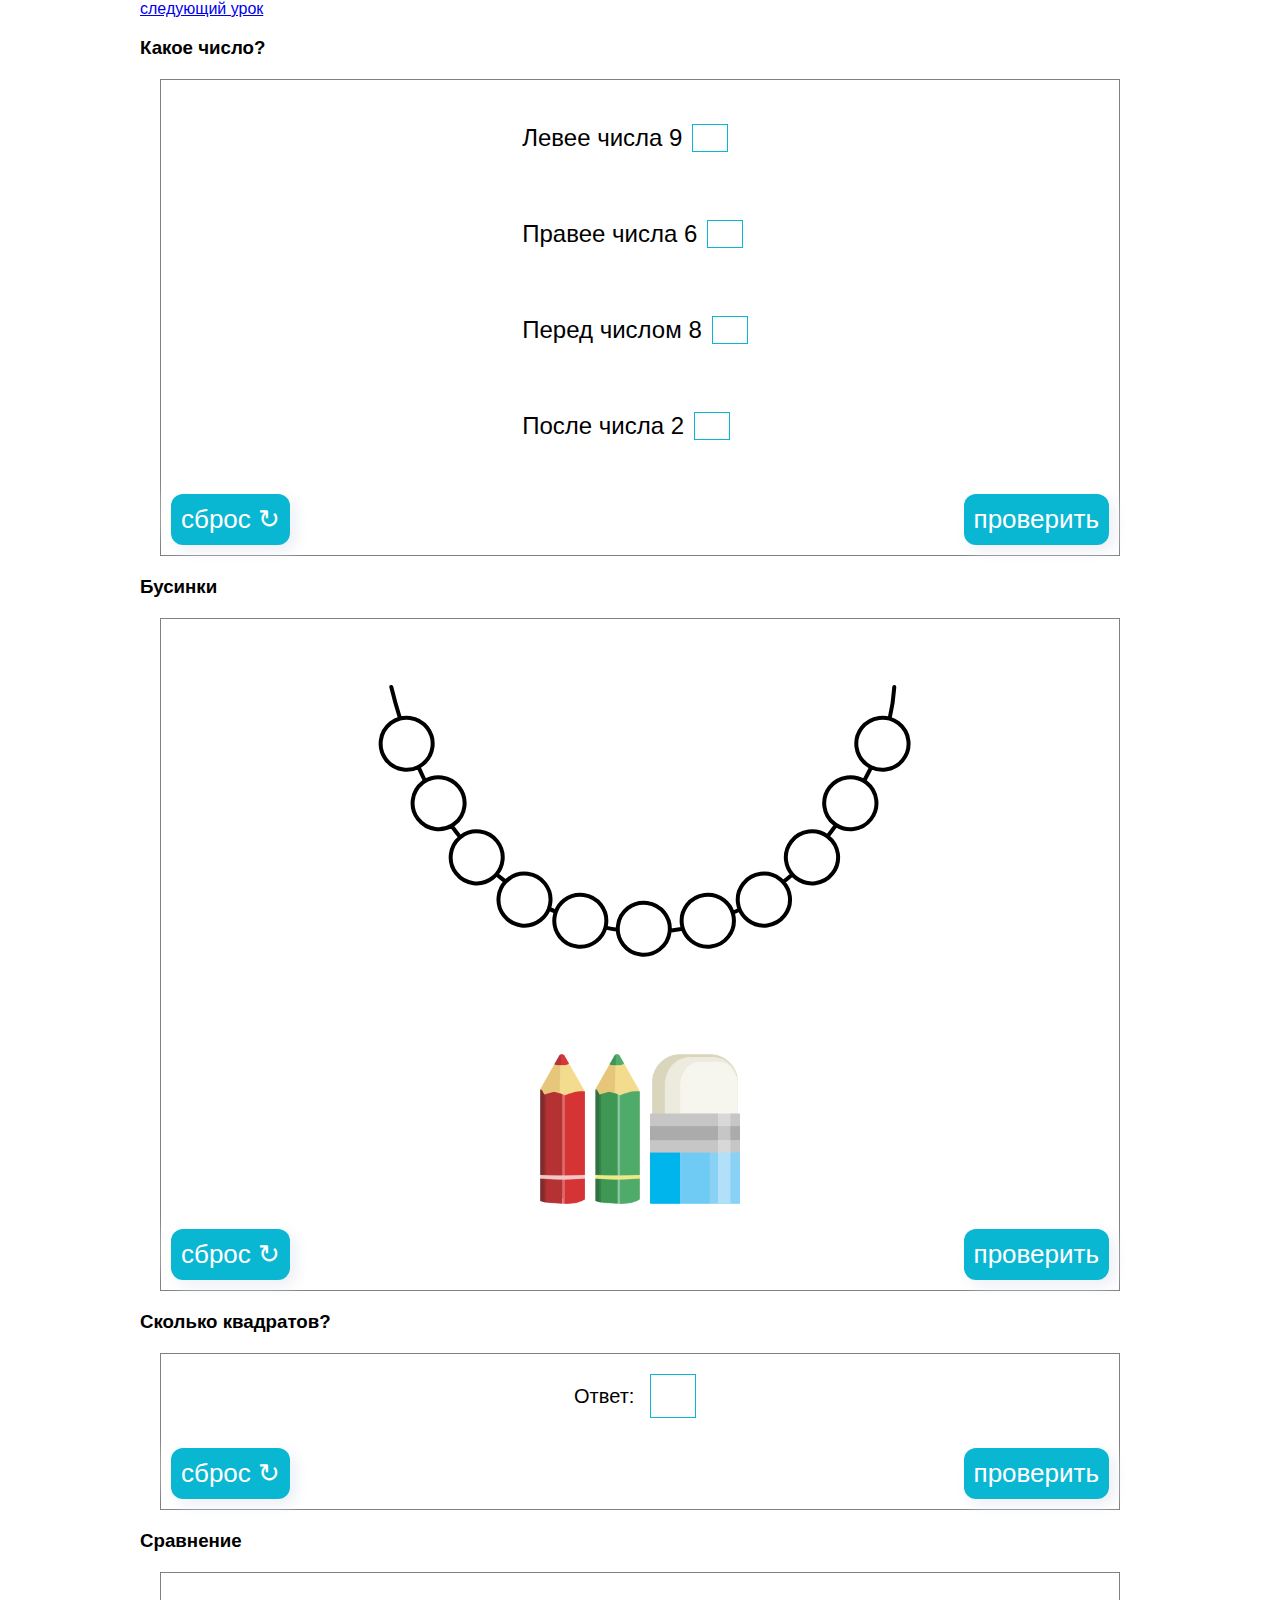
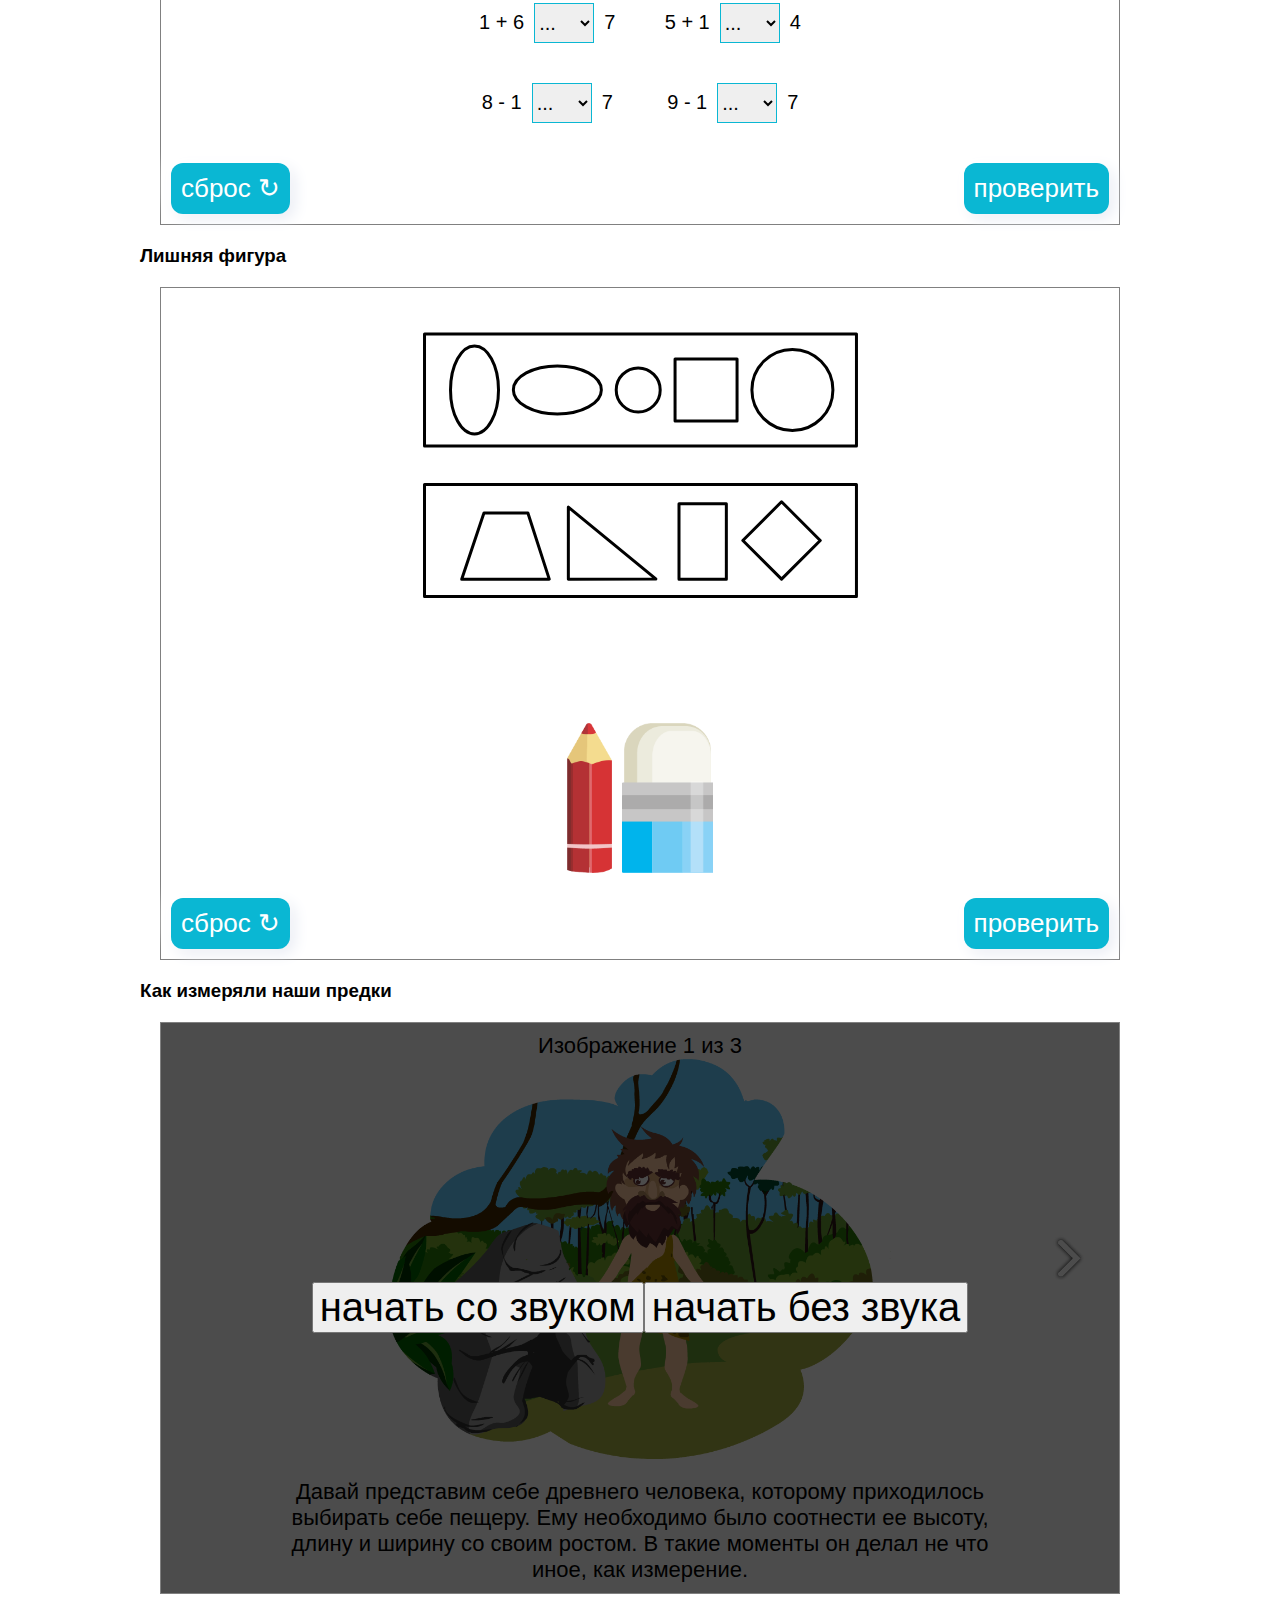
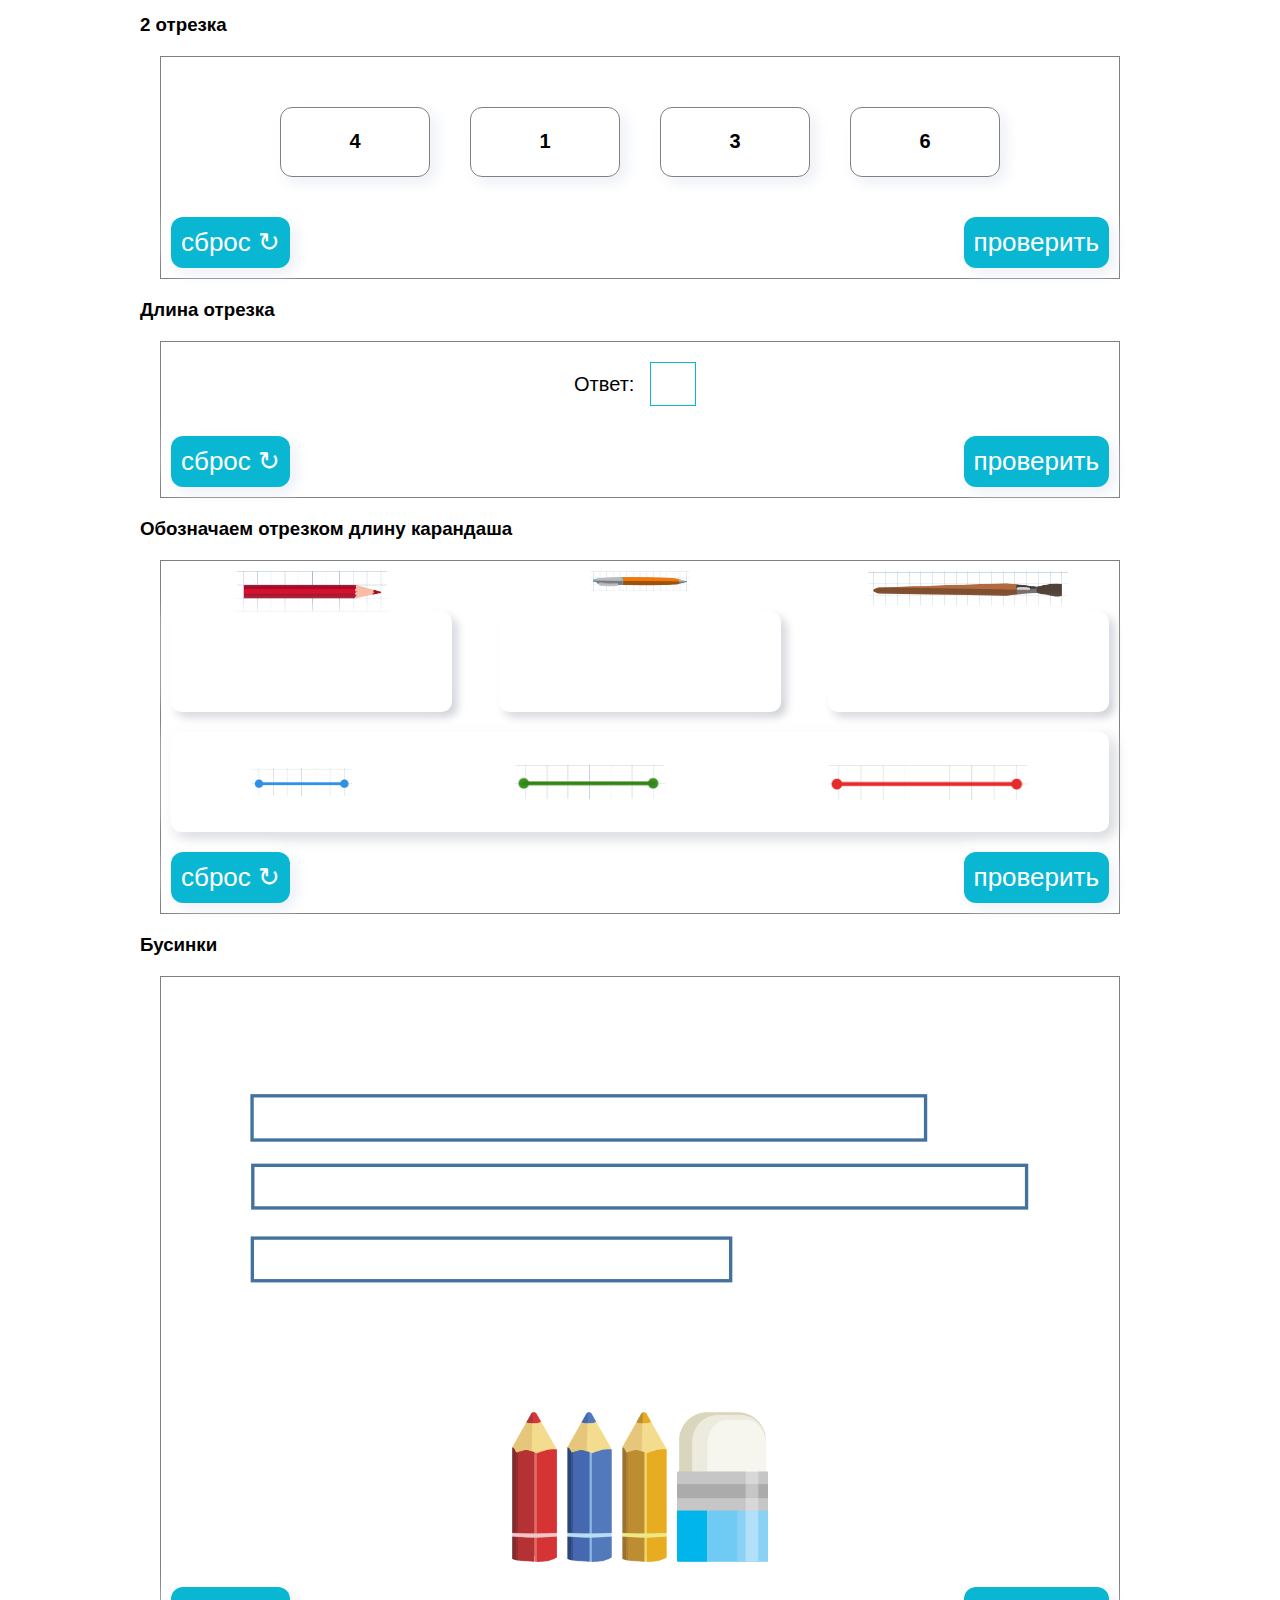
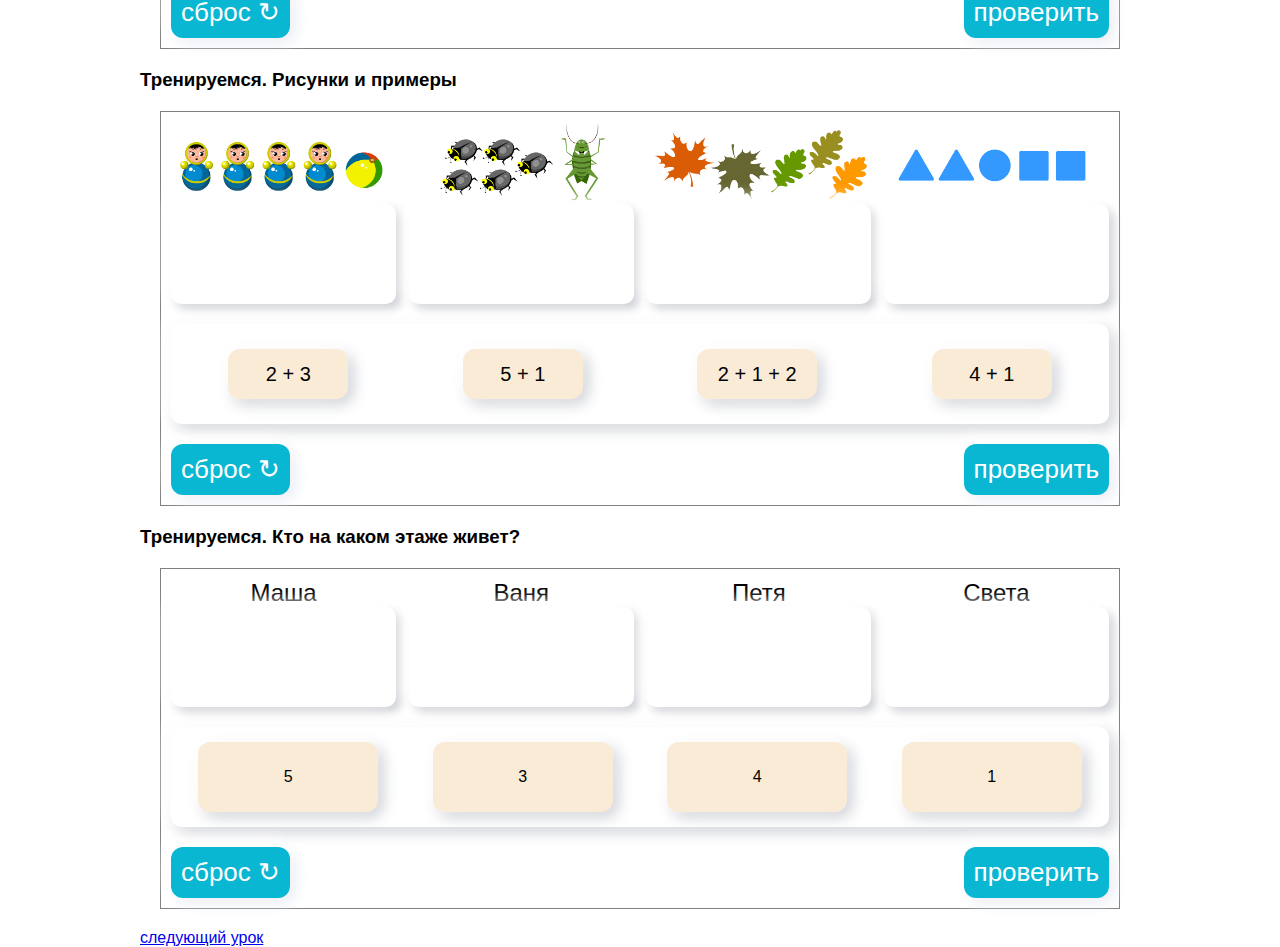
<file: lesson6.html>
<!DOCTYPE html>
<html lang="en">

<head>
    <meta charset="UTF-8">
    <meta http-equiv="X-UA-Compatible" content="IE=edge">
    <meta name="viewport" content="width=device-width, initial-scale=1.0">
    <title>Document</title>
    <link rel="stylesheet" href="styles/assets6/task1_style.css">
    <link rel="stylesheet" href="styles/assets6/task2_style.css">
    <link rel="stylesheet" href="styles/assets6/task3_style.css">
    <link rel="stylesheet" href="styles/assets6/task4_style.css">
    <link rel="stylesheet" href="styles/assets6/task5_style.css">
    <link rel="stylesheet" href="styles/assets6/task6_style.css">
    <link rel="stylesheet" href="styles/assets6/task7_style.css">
    <link rel="stylesheet" href="styles/assets6/task8_style.css">
    <link rel="stylesheet" href="styles/assets6/task9_style.css">
    <link rel="stylesheet" href="styles/assets6/task10_style.css">
    <link rel="stylesheet" href="styles/assets6/task11_style.css">
    <link rel="stylesheet" href="styles/assets6/task12_style.css">
</head>

<body>
    <a href="lesson7.html">следующий урок</a>

    <a name="task1"></a>
    <h3>Какое число? </h3>
    <div class="task1_wrapper task_wrapper">
        <div class="task1_answer">
            <p>Левее числа 9<input min="0" type="number" id='task1_1'></p>
            <p>Правее числа 6<input min="0" type="number" id='task1_2'></p>
            <p>Перед числом 8<input min="0" type="number" id='task1_3'></p>
            <p>После числа 2<input min="0" type="number" id='task1_4'></p>
        </div>
        <div class="task1_checkTask">
            <button class="task1_reloadTask task1Btn">сброс &#8635; </button>
            <div class="task1_chek_answer"></div>
            <button class="task1_checkingTask task1Btn">проверить</button>
        </div>
    </div>

    <a name="task2"></a>
    <h3>Бусинки</h3>
    <div class="task2_wrapper task_wrapper">
        <div class="task2_circleWrapper">

            <svg xmlns="http://www.w3.org/2000/svg" id="task2_svg" version="1.1" xmlns:xlink="http://www.w3.org/1999/xlink" preserveAspectRatio="none" x="0px" y="0px" viewBox="0 0 550 400">
                <g class='task2_baloon task2_white' id="Layer0_0_FILL" fill="#FFFFFF" startfillcolor="#FFFFFF">
                    <path
                        d=" M 35.05 89.5 Q 30.1025390625 90.8015625 25.7 94.2 17.2 100.85 15.85 111.5 14.5 122.15 21.1 130.65 27.75 139.2 38.4 140.55 46.5828125 141.582421875 53.45 137.9 55.562109375 136.814453125 57.55 135.25 66.1 128.65 67.45 118 68.8 107.35 62.15 98.8 55.6 90.3 44.9 88.95 39.7337890625 88.2951171875 35.05 89.5 Z">
                    </path>
                </g>
                <g class='task2_baloon task2_white' id="Layer0_1_FILL" fill="#FFFFFF" startfillcolor="#FFFFFF">
                    <path
                        d=" M 60 152 Q 58.8080078125 152.7560546875 57.65 153.65 49.15 160.3 47.8 170.95 46.45 181.6 53.05 190.1 59.7 198.65 70.35 200 79.2001953125 201.1166015625 86.5 196.75 88.0390625 195.849609375 89.5 194.7 98.05 188.1 99.4 177.45 100.75 166.8 94.1 158.25 87.55 149.75 76.85 148.4 67.6423828125 147.2328125 60 152 Z">
                    </path>
                </g>
                <g class='task2_baloon task2_red' id="Layer0_2_FILL" fill="#FFFFFF" neededcolor="7"
                    startfillcolor="#FFFFFF">
                    <path
                        d=" M 131.45 245.2 Q 136.4931640625 239.542578125 137.5 231.6 138.85 220.95 132.2 212.4 125.65 203.9 114.95 202.55 104.3 201.2 95.75 207.8 95.5021484375 207.9939453125 95.25 208.2 87.210546875 214.760546875 85.9 225.1 84.55 235.75 91.15 244.25 97.8 252.8 108.45 254.15 119.15 255.5 127.6 248.85 129.7734375 247.172265625 131.45 245.2 Z">
                    </path>
                </g>
                <g class='task2_baloon task2_green' id="Layer0_3_FILL" fill="#FFFFFF" neededcolor="11"
                    startfillcolor="#FFFFFF">
                    <path
                        d=" M 138.95 286.5 Q 145.6 295.05 156.25 296.4 166.95 297.75 175.4 291.1 181.520703125 286.3751953125 183.95 279.55 184.91640625 276.8759765625 185.3 273.85 186.65 263.2 180 254.65 173.45 246.15 162.75 244.8 152.1 243.45 143.55 250.05 141.9662109375 251.2890625 140.6 252.65 134.7984375 258.684375 133.7 267.35 132.35 278 138.95 286.5 Z">
                    </path>
                </g>
                <g class='task2_baloon task2_white' id="Layer0_4_FILL" fill="#FFFFFF" startfillcolor="#FFFFFF">
                    <path
                        d=" M 199.35 271.2 Q 193.2693359375 275.9572265625 190.85 282.75 189.8841796875 285.46875 189.5 288.5 188.15 299.15 194.75 307.65 201.4 316.2 212.05 317.55 222.75 318.9 231.2 312.25 238.2794921875 306.78515625 240.4 298.55 240.8677734375 296.831640625 241.1 295 242.45 284.35 235.8 275.8 229.25 267.3 218.55 265.95 207.9 264.6 199.35 271.2 Z">
                    </path>
                </g>
                <g class='task2_baloon task2_red' id="Layer0_5_FILL" fill="#FFFFFF" neededcolor="7"
                    startfillcolor="#FFFFFF">
                    <path
                        d=" M 282.05 273.95 Q 271.4 272.6 262.85 279.2 254.35 285.85 253 296.5 252.7263671875 298.65859375 252.75 300.7 252.9876953125 308.8728515625 258.25 315.65 264.9 324.2 275.55 325.55 286.25 326.9 294.7 320.25 303.25 313.65 304.6 303 304.6865234375 302.316796875 304.75 301.65 305.5234375 291.8015625 299.3 283.8 292.75 275.3 282.05 273.95 Z">
                    </path>
                </g>
                <g class='task2_baloon task2_white' id="Layer0_6_FILL" fill="#FFFFFF" startfillcolor="#FFFFFF">
                    <path
                        d=" M 358.8 271.2 Q 350.25 264.6 339.5 265.95 328.8 267.3 322.15 275.8 315.5 284.35 316.85 295 317.1609375 297.452734375 317.85 299.7 320.169140625 307.169921875 326.75 312.25 335.35 318.9 346.05 317.55 356.8 316.2 363.4 307.65 370.05 299.15 368.7 288.5 368.388671875 286.0435546875 367.7 283.8 365.3779296875 276.3162109375 358.8 271.2 Z">
                    </path>
                </g>
                <g class='task2_baloon task2_green' id="Layer0_7_FILL" fill="#FFFFFF" neededcolor="11"
                    startfillcolor="#FFFFFF">
                    <path
                        d=" M 419.5 286.5 Q 426.15 278 424.8 267.35 423.7333984375 258.9353515625 418.15 253 416.69453125 251.445703125 414.9 250.05 406.35 243.45 395.6 244.8 384.9 246.15 378.25 254.65 371.6 263.2 372.95 273.85 373.4015625 277.41171875 374.65 280.5 377.159375 286.7072265625 382.85 291.1 391.45 297.75 402.15 296.4 412.9 295.05 419.5 286.5 Z">
                    </path>
                </g>
                <g class='task2_baloon task2_red' id="Layer0_8_FILL" fill="#FFFFFF" neededcolor="7"
                    startfillcolor="#FFFFFF">
                    <path
                        d=" M 463 207.8 Q 462.73125 207.592578125 462.45 207.4 454.112109375 201.2423828125 443.7 202.55 433 203.9 426.35 212.4 419.7 220.95 421.05 231.6 422.0734375 239.6734375 427.2 245.4 428.8814453125 247.2533203125 430.95 248.85 439.55 255.5 450.25 254.15 461 252.8 467.6 244.25 474.25 235.75 472.9 225.1 471.55 214.45 463 207.8 Z">
                    </path>
                </g>
                <g class='task2_baloon task2_white' id="Layer0_9_FILL" fill="#FFFFFF" startfillcolor="#FFFFFF">
                    <path
                        d=" M 501.35 153.65 Q 500.202734375 152.764453125 499 152 491.357421875 147.2310546875 482.05 148.4 471.35 149.75 464.7 158.25 458.05 166.8 459.4 177.45 460.75 188.1 469.3 194.7 470.191796875 195.3896484375 471.1 196 479.0095703125 201.2099609375 488.6 200 499.35 198.65 505.95 190.1 512.6 181.6 511.25 170.95 509.9 160.3 501.35 153.65 Z">
                    </path>
                </g>
                <g class='task2_baloon task2_white' id="Layer0_10_FILL" fill="#FFFFFF" startfillcolor="#FFFFFF">
                    <path
                        d=" M 524.6 89.65 Q 519.6580078125 88.258203125 514.15 88.95 503.45 90.3 496.8 98.8 490.15 107.35 491.5 118 492.85 128.65 501.4 135.25 503.719140625 137.043359375 506.2 138.25 512.885546875 141.5359375 520.7 140.55 531.45 139.2 538.05 130.65 544.7 122.15 543.35 111.5 542 100.85 533.45 94.2 529.280859375 90.981640625 524.6 89.65 Z">
                    </path>
                </g>
                <g id="1" stoppainting="true">
                    <path id="Layer0_11_1_STROKES" stroke="#000000" stroke-width="4" stroke-linejoin="round"
                        stroke-linecap="round" fill="none"
                        d=" M 491.5 118 Q 492.85 128.65 501.4 135.25 503.719140625 137.043359375 506.2 138.25 512.885546875 141.5359375 520.7 140.55 531.45 139.2 538.05 130.65 544.7 122.15 543.35 111.5 542 100.85 533.45 94.2 529.280859375 90.981640625 524.6 89.65 519.6580078125 88.258203125 514.15 88.95 503.45 90.3 496.8 98.8 490.15 107.35 491.5 118 Z M 524.6 89.65 Q 528.2501953125 74.1427734375 529.3 58 M 459.4 177.45 Q 460.75 188.1 469.3 194.7 470.191796875 195.3896484375 471.1 196 479.0095703125 201.2099609375 488.6 200 499.35 198.65 505.95 190.1 512.6 181.6 511.25 170.95 509.9 160.3 501.35 153.65 500.202734375 152.764453125 499.025 152.025 491.357421875 147.2310546875 482.05 148.4 471.35 149.75 464.7 158.25 458.05 166.8 459.4 177.45 Z M 499.025 152.025 Q 502.7353515625 145.2169921875 506.2 138.25 M 421.05 231.6 Q 422.0734375 239.6734375 427.225 245.425 428.8814453125 247.2533203125 430.95 248.85 439.55 255.5 450.25 254.15 461 252.8 467.6 244.25 474.25 235.75 472.9 225.1 471.55 214.45 463 207.8 462.73125 207.592578125 462.45 207.4 454.112109375 201.2423828125 443.7 202.55 433 203.9 426.35 212.4 419.7 220.95 421.05 231.6 Z M 372.95 273.85 Q 373.4015625 277.41171875 374.65 280.525 377.159375 286.7072265625 382.85 291.1 391.45 297.75 402.15 296.4 412.9 295.05 419.5 286.5 426.15 278 424.8 267.35 423.7333984375 258.9353515625 418.175 253.025 416.69453125 251.445703125 414.9 250.05 406.35 243.45 395.6 244.8 384.9 246.15 378.25 254.65 371.6 263.2 372.95 273.85 Z M 418.175 253.025 Q 422.78515625 249.3416015625 427.225 245.425 M 316.85 295 Q 317.1609375 297.452734375 317.85 299.7 320.169140625 307.169921875 326.75 312.25 335.35 318.9 346.05 317.55 356.8 316.2 363.4 307.65 370.05 299.15 368.7 288.5 368.388671875 286.0435546875 367.7 283.8 365.3779296875 276.3162109375 358.8 271.2 350.25 264.6 339.5 265.95 328.8 267.3 322.15 275.8 315.5 284.35 316.85 295 Z M 367.7 283.8 Q 371.20859375 282.2115234375 374.65 280.525 M 462.45 207.4 Q 466.888671875 201.7646484375 471.1 196 M 317.85 299.7 Q 311.321484375 300.893359375 304.75 301.65 304.6865234375 302.316796875 304.6 303 303.25 313.65 294.7 320.25 286.25 326.9 275.55 325.55 264.9 324.2 258.25 315.65 252.9876953125 308.8728515625 252.775 300.725 246.75546875 299.8431640625 240.7 298.6 240.561328125 298.5716796875 240.425 298.55 238.2794921875 306.78515625 231.2 312.25 222.75 318.9 212.05 317.55 201.4 316.2 194.75 307.65 188.15 299.15 189.5 288.5 189.8841796875 285.46875 190.85 282.75 187.373046875 281.223828125 183.95 279.575 181.520703125 286.3751953125 175.4 291.1 166.95 297.75 156.25 296.4 145.6 295.05 138.95 286.5 132.35 278 133.7 267.35 134.7984375 258.684375 140.625 252.675 138.4017578125 250.9376953125 136.2 249.15 133.815234375 247.2126953125 131.475 245.225 129.7734375 247.172265625 127.6 248.85 119.15 255.5 108.45 254.15 97.8 252.8 91.15 244.25 84.55 235.75 85.9 225.1 87.210546875 214.760546875 95.25 208.2 90.734375 202.5919921875 86.5 196.75 79.2001953125 201.1166015625 70.35 200 59.7 198.65 53.05 190.1 46.45 181.6 47.8 170.95 49.15 160.3 57.65 153.65 58.8080078125 152.7560546875 60 152 56.6052734375 145.0134765625 53.45 137.925 46.5828125 141.582421875 38.4 140.55 27.75 139.2 21.1 130.65 14.5 122.15 15.85 111.5 17.2 100.85 25.7 94.2 30.1025390625 90.8015625 35.05 89.5 30.1361328125 73.951171875 26.3 58 M 35.05 89.5 Q 39.7337890625 88.2951171875 44.9 88.95 55.6 90.3 62.15 98.8 68.8 107.35 67.45 118 66.1 128.65 57.55 135.25 55.562109375 136.814453125 53.45 137.925 M 60 152 Q 67.6423828125 147.2328125 76.85 148.4 87.55 149.75 94.1 158.25 100.75 166.8 99.4 177.45 98.05 188.1 89.5 194.7 88.0390625 195.849609375 86.5 196.75 M 95.25 208.2 Q 95.5021484375 207.9939453125 95.75 207.8 104.3 201.2 114.95 202.55 125.65 203.9 132.2 212.4 138.85 220.95 137.5 231.6 136.4931640625 239.542578125 131.475 245.225 M 140.625 252.675 Q 141.9662109375 251.2890625 143.55 250.05 152.1 243.45 162.75 244.8 173.45 246.15 180 254.65 186.65 263.2 185.3 273.85 184.91640625 276.8759765625 183.95 279.575 M 252.775 300.725 Q 252.7263671875 298.65859375 253 296.5 254.35 285.85 262.85 279.2 271.4 272.6 282.05 273.95 292.75 275.3 299.3 283.8 305.5234375 291.8015625 304.75 301.65 M 190.85 282.75 Q 193.2693359375 275.9572265625 199.35 271.2 207.9 264.6 218.55 265.95 229.25 267.3 235.8 275.8 242.45 284.35 241.1 295 240.8677734375 296.831640625 240.425 298.55">
                    </path>
                </g>
            </svg>

        </div>
        <div class="task2_pencils">
            <div class="task2_pencil"><img data-color='red' class="task2_pencilImg" src="Images_5/assets6/red.png" alt="re6 pencil"></div>
            <div class="task2_pencil"><img data-color='green' class="task2_pencilImg" src="Images_5/assets6/green.png" alt="re6 pencil"></div>
            <div class="task2_pencil"><img data-color='#fff' class="task2_pencilImg" src="Images_5/assets6/eraser.png" alt="eraser"></div>
        </div>
        <div class="task2_checkTask">
            <button class="task2_reloadTask task1Btn">сброс &#8635; </button>
            <div class="task2_chek_answer"></div>
            <button class="task2_checkingTask task1Btn">проверить</button>
        </div>
    </div>

    <a name="task3"></a>
    <h3>Сколько квадратов? </h3>
    <div class="task3_wrapper task_wrapper">
        <div class="task3_answer">
            <label>Ответ: <input min="0" type="number" id='task3_1'></label>

        </div>
        <div class="task3_checkTask">
            <button class="task3_reloadTask task1Btn">сброс &#8635; </button>
            <div class="task3_chek_answer"></div>
            <button class="task3_checkingTask task1Btn">проверить</button>
        </div>
    </div>

    <a name="task4"></a>
    <h3>Сравнение </h3>
    <div class="task4_wrapper task_wrapper">
        <div class="task4_line">
            <div class="task4_answer">
                <div class="task4_answer_item">
                    1 + 6
                    <select id="task4_select_1">
                        <option value="0"> ... </option>
                        <option value="1"> &gt; </option>
                        <option value="2"> = </option>
                        <option value="3"> &lt; </option>
                    </select>7
                </div>
                <div class="task4_answer_item">
                    5 + 1
                    <select id="task4_select_2">
                        <option value="0"> ... </option>
                        <option value="1"> &gt; </option>
                        <option value="2"> = </option>
                        <option value="3"> &lt; </option>
                    </select>4
                </div>
            </div>
        </div>
        <div class="task4_line">
            <div class="task4_answer">
                <div class="task4_answer_item">
                    8 - 1
                    <select id="task4_select_3">
                        <option value="0"> ... </option>
                        <option value="1"> &gt; </option>
                        <option value="2"> = </option>
                        <option value="3"> &lt; </option>
                    </select>7
                </div>
                <div class="task4_answer_item">
                    9 - 1
                    <select id="task4_select_4">
                        <option value="0"> ... </option>
                        <option value="1"> &gt; </option>
                        <option value="2"> = </option>
                        <option value="3"> &lt; </option>
                    </select>7
                </div>
            </div>
        </div>
        <div class="task4_checkTask">
            <button class="task4_reloadTask task1Btn">сброс &#8635; </button>
            <div class="task4_chek_answer"></div>
            <button class="task4_checkingTask task1Btn">проверить</button>
        </div>
    </div>

    <a name="task5"></a>
    <h3>Лишняя фигура </h3>
    <div class="task5_wrapper task_wrapper">
        <div class="task5_circleWrapper">


            <svg xmlns="http://www.w3.org/2000/svg" id="task5_svg" version="1.1" xmlns:xlink="http://www.w3.org/1999/xlink" preserveAspectRatio="none" x="0px" y="0px" width="550px" height="400px" viewBox="0 0 550 400">
                <g class='task5_baloon task5_white' id="1" fill="#FFFFFF" startfillcolor="#FFFFFF" stroke="green"
                    colored="false">
                    <path id="path3561"
                        d="m 92.511968,60.78849 q -7,12.9 -7,31.15 0,18.25 7,31.1 7.05,12.9 17.000002,12.9 9.95,0 16.95,-12.9 7.04999,-12.85 7.04999,-31.1 0,-18.25 -7.04999,-31.15 -7,-12.85 -16.95,-12.85 -9.950002,0 -17.000002,12.85 z">
                    </path>
                </g>
                <g class='task5_baloon task5_white' id="2" fill="#FFFFFF" startfillcolor="#FFFFFF" stroke="green"
                    colored="false">
                    <path id="path3564"
                        d="m 236.36196,91.93849 q 0,-9.95 -12.85,-17 -12.9,-7 -31.15,-7 -18.25,0 -31.1,7 -12.9,7.05 -12.9,17 0,9.95 12.9,16.95 12.85,7.05 31.1,7.05 18.25,0 31.15,-7.05 12.85,-7 12.85,-16.95 z">
                    </path>
                </g>
                <g class='task5_baloon task5_white' id="3" fill="#FFFFFF" startfillcolor="#FFFFFF" stroke="green"
                    colored="false">
                    <path id="path3567"
                        d="m 257.66196,76.38849 q -6.44999,6.45 -6.44999,15.55 0,9.1 6.44999,15.55 6.45,6.45 15.55001,6.45 9.1,0 15.55,-6.45 6.45,-6.45 6.45,-15.55 0,-9.1 -6.45,-15.55 -6.45,-6.45 -15.55,-6.45 -9.10001,0 -15.55001,6.45 z">
                    </path>
                </g>
                <g class='task5_baloon task5_red' id="4" fill="#FFFFFF" neededcolor="1" startfillcolor="#FFFFFF"
                    stroke="green">
                    <path id="path3570" d="m 372.06196,122.93849 0,-62 -62,0 0,62 62,0 z"></path>
                </g>
                <g class='task5_baloon task5_white' id="5" fill="#FFFFFF" startfillcolor="#FFFFFF">
                    <path id="path3573"
                        d="m 398.76197,63.28849 q -11.85001,11.85 -11.85001,28.65 0,16.8 11.85001,28.65 11.85,11.85 28.64999,11.85 16.80001,0 28.65,-11.85 11.85,-11.85 11.85,-28.65 0,-16.8 -11.85,-28.65 -11.85,-11.85 -28.65,-11.85 -16.8,0 -28.64999,11.85 z">
                    </path>
                </g>
                <g id="6" stoppainting="true">
                    <path style="fill:none;stroke:#000000;stroke-width:3;stroke-linecap:round;stroke-linejoin:round"
                        d="m 467.91196,91.93849 q 0,16.8 -11.85,28.65 -11.85,11.85 -28.65,11.85 -16.8,0 -28.64999,-11.85 -11.85001,-11.85 -11.85001,-28.65 0,-16.8 11.85001,-28.65 11.85,-11.85 28.64999,-11.85 16.80001,0 28.65,11.85 11.85,11.85 11.85,28.65 z m -157.85,-31 62,0 0,62 -62,0 0,-62 z m -250.549992,-25 431.949992,0 0,112 -431.949992,0 0,-112 z m 132.849992,80 q -18.25,0 -31.1,-7.05 -12.9,-7 -12.9,-16.95 0,-9.95 12.9,-17 12.85,-7 31.1,-7 18.25,0 31.15,7 12.85,7.05 12.85,17 0,9.95 -12.85,16.95 -12.9,7.05 -31.15,7.05 z m 102.85,-24 q 0,9.1 -6.45,15.55 -6.45,6.45 -15.55,6.45 -9.1,0 -15.55,-6.45 -6.45,-6.45 -6.45,-15.55 0,-9.1 6.45,-15.55 6.45,-6.45 15.55,-6.45 9.1,0 15.55,6.45 6.45,6.45 6.45,15.55 z m -161.7,0 q 0,18.25 -7.05,31.1 -7,12.9 -16.95,12.9 -9.949992,0 -16.999992,-12.9 -7,-12.85 -7,-31.1 0,-18.25 7,-31.15 7.05,-12.85 16.999992,-12.85 9.95,0 16.95,12.85 7.05,12.9 7.05,31.15 z"
                        id="Layer0_5_1_STROKES"></path>
                </g>
                <g class='task5_baloon task5_white' id="7" fill="#FFFFFF" startfillcolor="#FFFFFF" stroke="green">
                    <path id="path4392" d="m 162.90001,215.05 -44,0 -22.200005,66.1 87.550005,0 -21.35,-66.1 z"></path>
                </g>
                <g class='task5_baloon task5_red' id="8" fill="#FFFFFF" neededcolor="1" startfillcolor="#FFFFFF"
                    stroke="green" color="1" colored="true">
                    <path id="path4395" d="m 203.34999,281.15 87.45001,-0.2 -87.45,-71.9 0,72.1 z"></path>
                </g>
                <g class='task5_baloon task5_white' id="9" fill="#FFFFFF" startfillcolor="#FFFFFF">
                    <path id="path4398" d="m 361.35,281.15 0,-75.45 -47.35,0 0,75.45 47.35,0 z"></path>
                </g>
                <g class='task5_baloon task5_white' id="10" fill="#FFFFFF" startfillcolor="#FFFFFF">
                    <path id="path4401" d="m 455.25,242.45 -38.7,-38.7 -38.7,38.7 38.7,38.7 38.7,-38.7 z"></path>
                </g>
                <g id="11" fill="#FFFFFF" startfillcolor="#FFFFFF">
                    <path id="path4404" d="m 203.34999,209.05 -1.05,-0.9 -0.3,73 1.35,0 0,-72.1 z"></path>
                </g>
                <g id="12" stoppainting="true">
                    <path style="fill:none;stroke:#000000;stroke-width:3;stroke-linecap:round;stroke-linejoin:round"
                        d="m 377.85,242.45 38.7,-38.7 38.7,38.7 -38.7,38.7 -38.7,-38.7 z M 314,205.7 l 47.35,0 0,75.45 -47.35,0 0,-75.45 z m -254.5,-19.2 431.94999,0 0,112 -431.94999,0 0,-112 z m 143.84999,22.55 87.45001,71.9 -87.45,0.2 0,-72.1 z m -84.44998,6 44,0 21.35,66.1 -87.550005,0 21.900005,-65.25"
                        id="Layer1_4_1_STROKES"></path>
                </g>
            </svg>

        </div>
        <div class="task5_pencils">
            <div class="task5_pencil"><img data-color='red' class="task5_pencilImg" src="Images_5/assets6/red.png" alt="re6 pencil"></div>
            <div class="task5_pencil"><img data-color='#fff' class="task5_pencilImg" src="Images_5/assets6/eraser.png" alt="eraser"></div>
        </div>
        <div class="task5_checkTask">
            <button class="task5_reloadTask task1Btn">сброс &#8635; </button>
            <div class="task5_chek_answer"></div>
            <button class="task5_checkingTask task1Btn">проверить</button>
        </div>
    </div>

    <a name="task6"></a>
    <h3>Как измеряли наши предки </h3>
    <div class="task6_wrapper task_wrapper">
        <div class="task6_begin"><button class="task6_start1">начать со звуком</button><button class="task6_start2">начать без звука</button></div>
        <div class="task6_sliderWrapper">
            <div class="task6_counting">Изображение <span class="task6_count1"></span> из <span class="task6_count2"></span></div>

            <divc class="task6_slider">
                <button class="task6_prev task6_btn"><img src="Images_5/assets6/prev.png" alt=""></button>
                <div class="task6_slide">
                    <div class="task6_img"></div>
                </div>

                <button class="task6_next task6_btn"><img src="Images_5/assets6/next.png" alt=""></button>
            </divc>
        </div>

        <div class="task6_slide_caption"></div>


        <audio class="task6_audio" src="sound/6/task6_1.mp3">
            Your browser does not support the
            <code>audio</code> element.s
        </audio>
        <audio class="task6_audio" src="sound/6/task6_2.mp3">
            Your browser does not support the
            <code>audio</code> element.
        </audio>
        <audio class="task6_audio" src="sound/6/task6_3.mp3">
            Your browser does not support the
            <code>audio</code> element.
        </audio>

    </div>

    <a name="task7"></a>
    <h3>2 отрезка </h3>
    <div class="task7_wrapper task_wrapper">

        <div class="task7_answers">

        </div>
        <div class="task7_checkTask">
            <button class="task7_reloadTask task1Btn">сброс &#8635; </button>
            <div class="task7_chek_answer"></div>
            <button class="task7_checkingTask task1Btn">проверить</button>
        </div>
    </div>

    <a name="task8"></a>
    <h3>Длина отрезка </h3>
    <div class="task8_wrapper task_wrapper">
        <div class="task8_answer">
            <label>Ответ: <input min="0" type="number" id='task8_1'></label>

        </div>
        <div class="task8_checkTask">
            <button class="task8_reloadTask task1Btn">сброс &#8635; </button>
            <div class="task8_chek_answer"></div>
            <button class="task8_checkingTask task1Btn">проверить</button>
        </div>
    </div>

    <a name="task9"></a>
    <h3>Обозначаем отрезком длину карандаша </h3>
    <div class="task9_wrapper task_wrapper">
        <div class="task9_imgWrapper">
            <div class="task9_container">
                <img src="Images_5/assets6/task9_1.png" class="task9_img1">
                <div class="task9_imgWrapper_img" data-number="2">
                </div>
            </div>
            <div class="task9_container">
                <img src="Images_5/assets6/task9_2.png" class="task9_img2">
                <div class="task9_imgWrapper_img" data-number="1">
                </div>
            </div>
            <div class="task9_container">
                <img src="Images_5/assets6/task9_3.png" class="task9_img3">
                <div class="task9_imgWrapper_img" data-number="3">
                </div>
            </div>
        </div>
        <div class="task9_answers">

        </div>
        <div class="task9_checkTask">
            <button class="task9_reloadTask task1Btn">сброс &#8635; </button>
            <div class="task9_chek_answer"></div>
            <button class="task9_checkingTask task1Btn">проверить</button>
        </div>
    </div>

    <a name="task10"></a>
    <h3>Бусинки</h3>
    <div class="task10_wrapper task_wrapper">
        <div class="task10_circleWrapper">

            <svg version="1.1" id="task10_svg" xmlns="http://www.w3.org/2000/svg" xmlns:xlink="http://www.w3.org/1999/xlink" x="0px" y="0px" viewBox="0 0 841.89 300" enable-background="new 0 0 841.89 300" xml:space="preserve">
                <g class='task10_baloon task10_blue' id="blue" stroke-width="4" stroke="white" fill="white" neededcolor="3" startfillcolor="white"
                    startstrokecolor="white">
                    <rect x="73.422" y="130.533" width="694.488" height="38.268"></rect>
                </g>
                <g class='task10_baloon task10_yellow' id="yellow" stroke-width="4" stroke="white" fill="white" neededcolor="2" startfillcolor="white"
                    startstrokecolor="white">
                    <rect x="73" y="195.866" width="429.334" height="38.269"></rect>
                </g>
                <g class='task10_baloon task10_red' id="red" stroke-width="4" stroke="white" fill="white" neededcolor="1" startfillcolor="white"
                    startstrokecolor="white">
                    <rect x="72.755" y="68.158" width="604.488" height="39.685"></rect>
                </g>
                <g id="kontur_1_" stoppainting="true">
                    <rect x="73.422" y="130.533" fill="none" stroke="#42729D" stroke-width="3" stroke-miterlimit="10"
                        width="694.488" height="38.268"></rect>
                    <rect x="73" y="195.866" fill="none" stroke="#42729D" stroke-width="3" stroke-miterlimit="10"
                        width="429.334" height="38.269"></rect>
                    <rect x="72.755" y="68.158" fill="none" stroke="#42729D" stroke-width="3" stroke-miterlimit="10"
                        width="604.488" height="39.685"></rect>
                </g>
            </svg>
        </div>
        <div class="task10_pencils">
            <div class="task10_pencil"><img data-color='red' class="task10_pencilImg" src="Images_5/assets6/red.png" alt="re6 pencil"></div>
            <div class="task10_pencil"><img data-color='blue' class="task10_pencilImg" src="Images_5/assets6/blue.png" alt="re6 pencil"></div>
            <div class="task10_pencil"><img data-color='yellow' class="task10_pencilImg" src="Images_5/assets6/lightOrange.png" alt="re6 pencil"></div>
            <div class="task10_pencil"><img data-color='#fff' class="task10_pencilImg" src="Images_5/assets6/eraser.png" alt="eraser"></div>
        </div>
        <div class="task10_checkTask">
            <button class="task10_reloadTask task1Btn">сброс &#8635; </button>
            <div class="task10_chek_answer"></div>
            <button class="task10_checkingTask task1Btn">проверить</button>
        </div>
    </div>

    <a name="task11"></a>
    <h3>Тренируемся. Рисунки и примеры </h3>
    <div class="task11_wrapper task_wrapper">
        <div class="task11_imgWrapper">
            <div class="task11_container">
                <img src="Images_5/assets6/task11_1.png">
                <div class="task11_imgWrapper_img" data-number="1">
                </div>
            </div>
            <div class="task11_container">
                <img src="Images_5/assets6/task11_2.png">
                <div class="task11_imgWrapper_img" data-number="2">
                </div>
            </div>
            <div class="task11_container">
                <img src="Images_5/assets6/task11_3.png">
                <div class="task11_imgWrapper_img" data-number="3">
                </div>
            </div>
            <div class="task11_container">
                <img src="Images_5/assets6/task11_4.png">
                <div class="task11_imgWrapper_img" data-number="4">
                </div>
            </div>
        </div>

        <div class="task11_answers">

        </div>
        <div class="task11_checkTask">
            <button class="task11_reloadTask task1Btn">сброс &#8635; </button>
            <div class="task11_chek_answer"></div>
            <button class="task11_checkingTask task1Btn">проверить</button>
        </div>
    </div>

    <a name="task12"></a>
    <h3>Тренируемся. Кто на каком этаже живет? </h3>
    <div class="task12_wrapper task_wrapper">
        <div class="task12_imgWrapper">
            <div class="task12_container">
                Маша
                <div class="task12_imgWrapper_img" data-number="1">
                </div>
            </div>
            <div class="task12_container">
                Ваня
                <div class="task12_imgWrapper_img" data-number="2">
                </div>
            </div>
            <div class="task12_container">
                Петя
                <div class="task12_imgWrapper_img" data-number="3">
                </div>
            </div>
            <div class="task12_container">
                Света
                <div class="task12_imgWrapper_img" data-number="4">
                </div>
            </div>
        </div>
        <div class="task12_answers">

        </div>
        <div class="task12_checkTask">
            <button class="task12_reloadTask task1Btn">сброс &#8635; </button>
            <div class="task12_chek_answer"></div>
            <button class="task12_checkingTask task1Btn">проверить</button>
        </div>
    </div>

    <a href="lesson7.html">следующий урок</a>

    <script src="js-data/assets6/task1_script.js"></script>
    <script src="js-data/assets6/task2_script.js"></script>
    <script src="js-data/assets6/task3_script.js"></script>
    <script src="js-data/assets6/task4_script.js"></script>
    <script src="js-data/assets6/task5_script.js"></script>
    <script src="js-data/assets6/task6_script.js"></script>
    <script src="js-data/assets6/task7_script.js"></script>
    <script src="js-data/assets6/task8_script.js"></script>
    <script src="js-data/assets6/task9_script.js"></script>
    <script src="js-data/assets6/task10_script.js"></script>
    <script src="js-data/assets6/task11_script.js"></script>
    <script src="js-data/assets6/task12_script.js"></script>
</body>

</html>
</file>
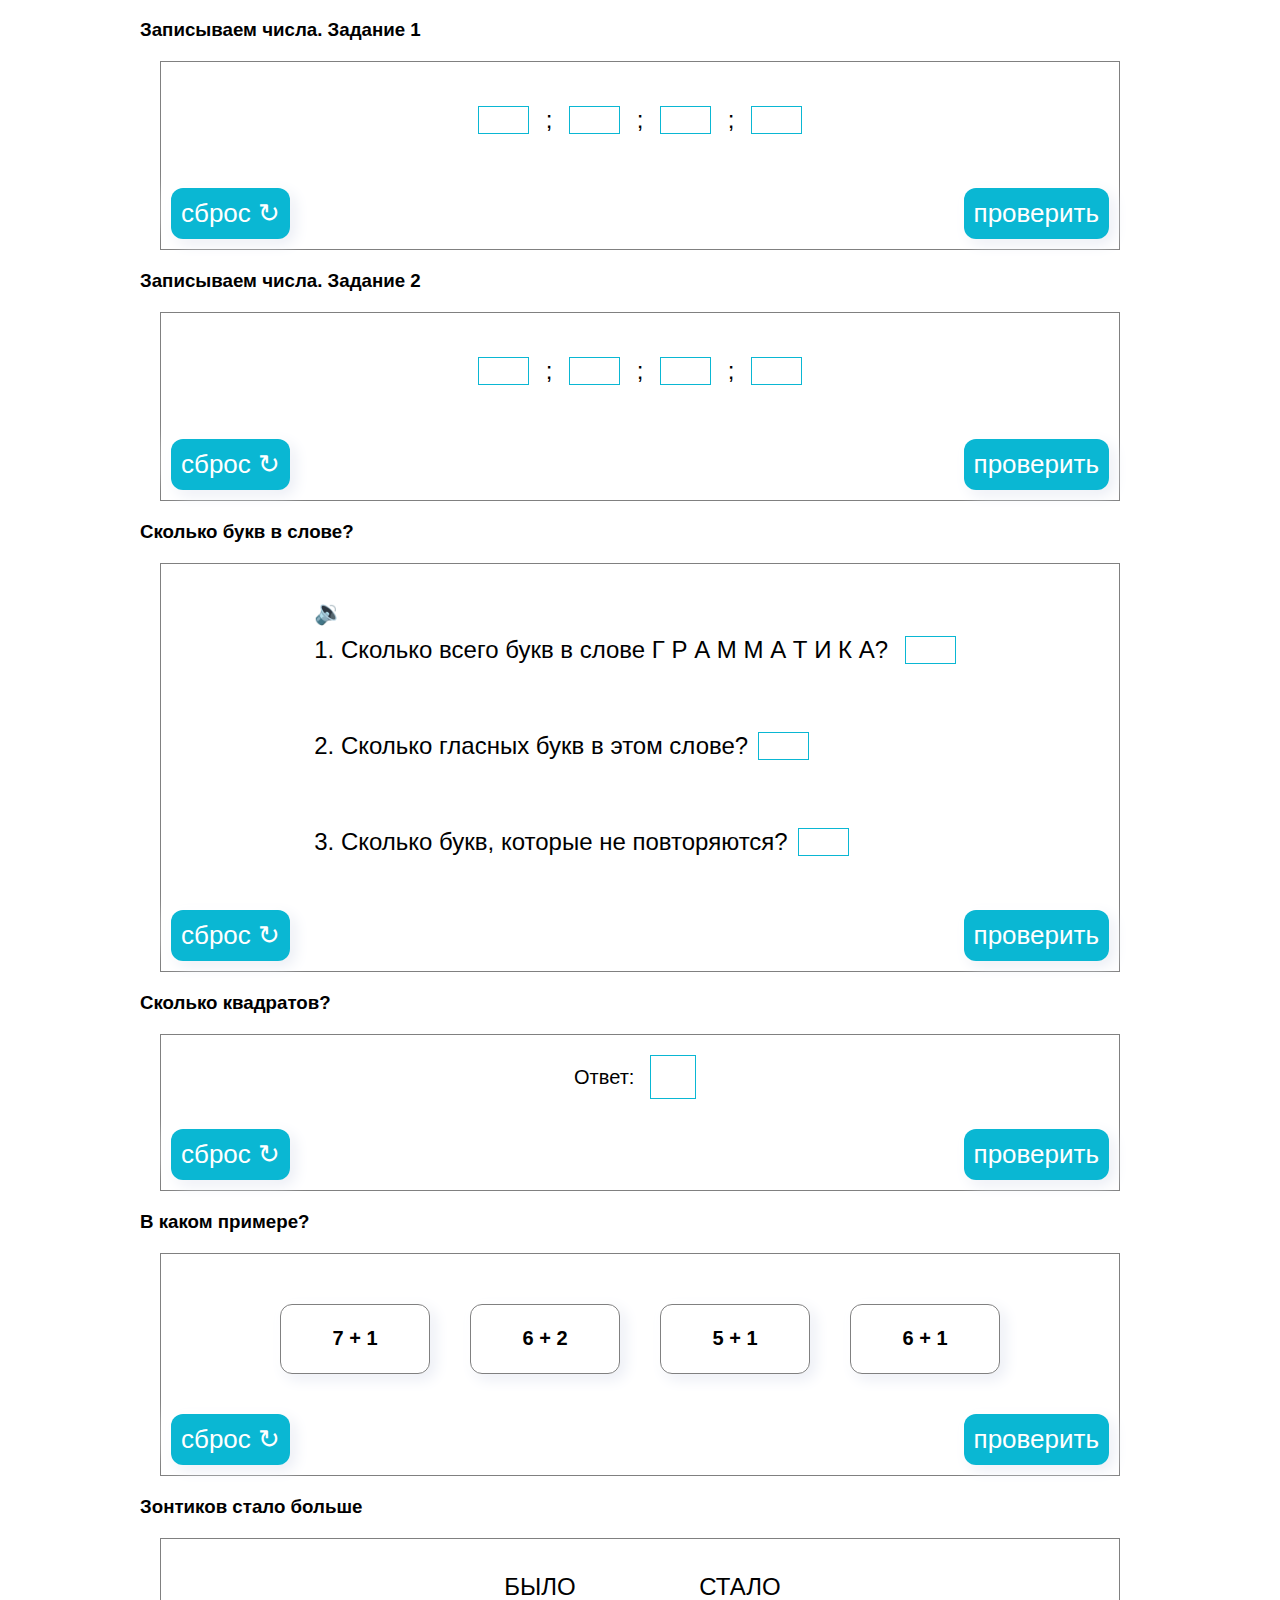
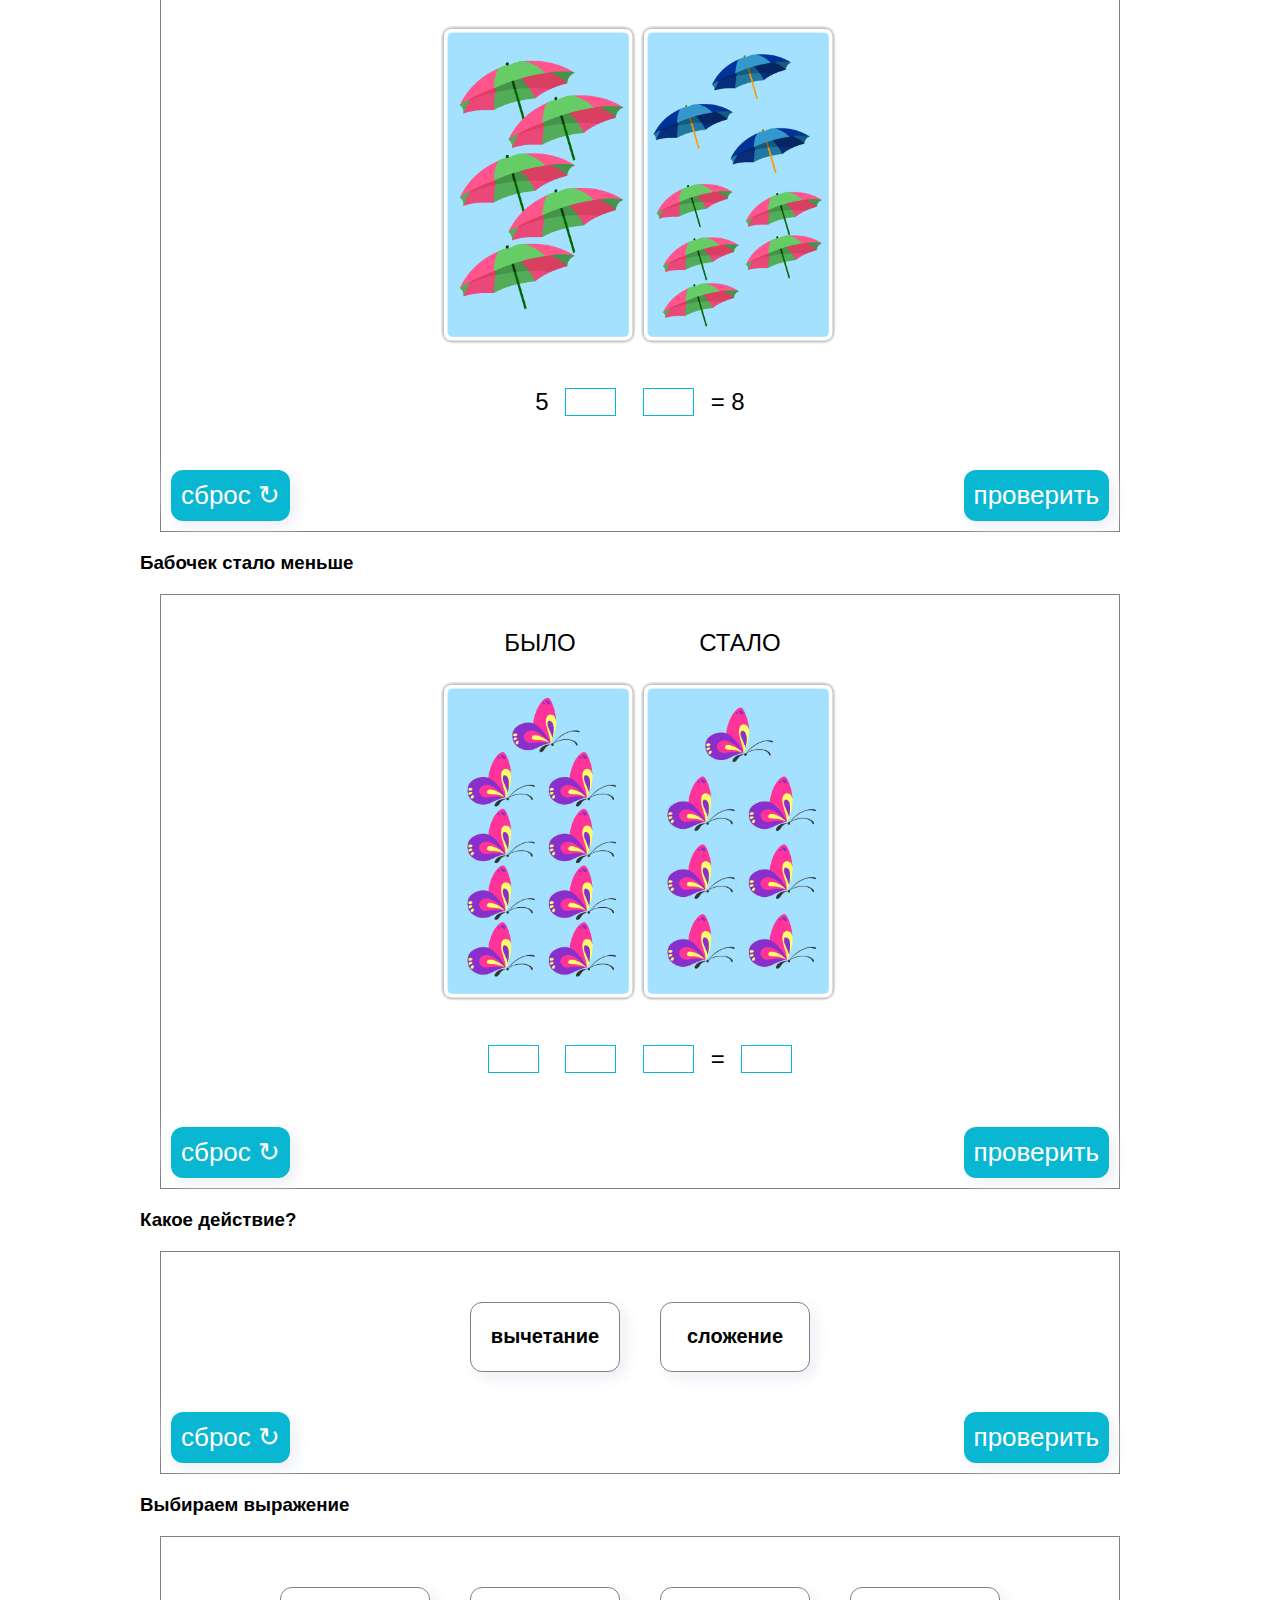
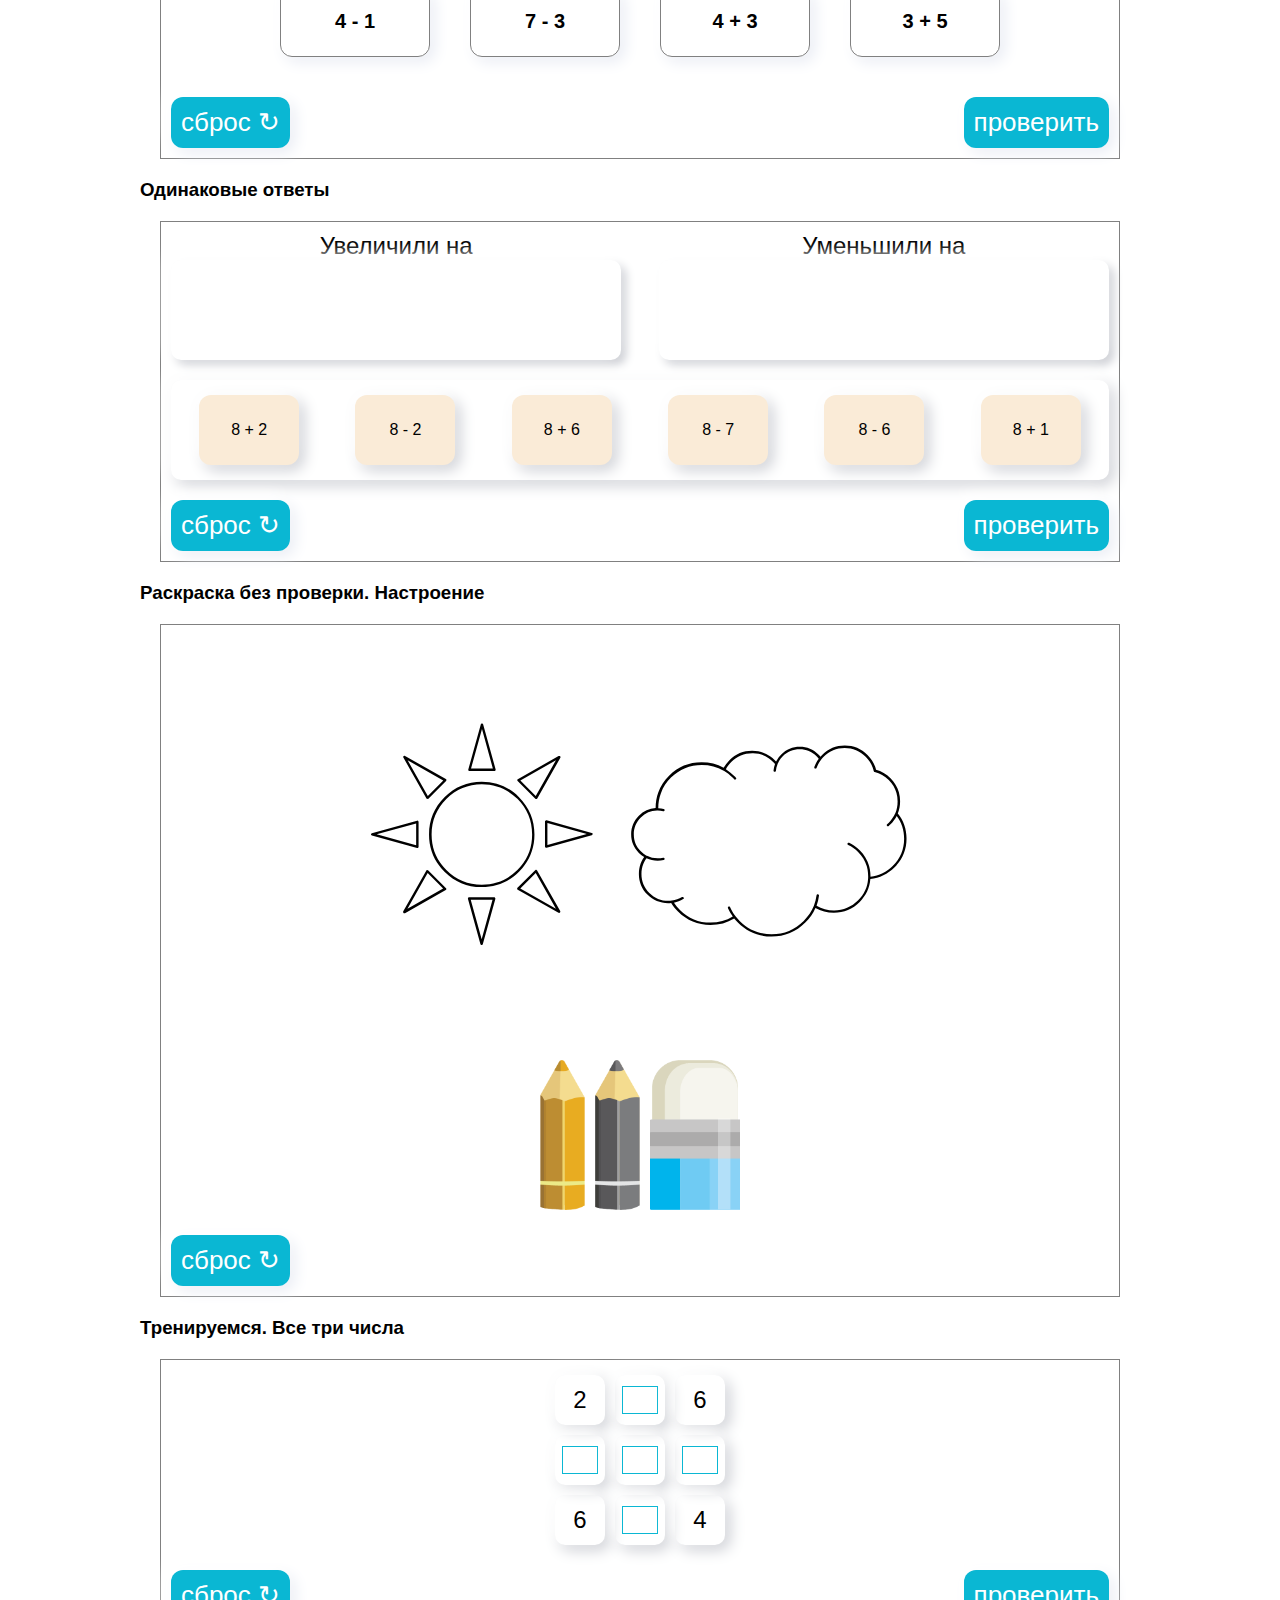
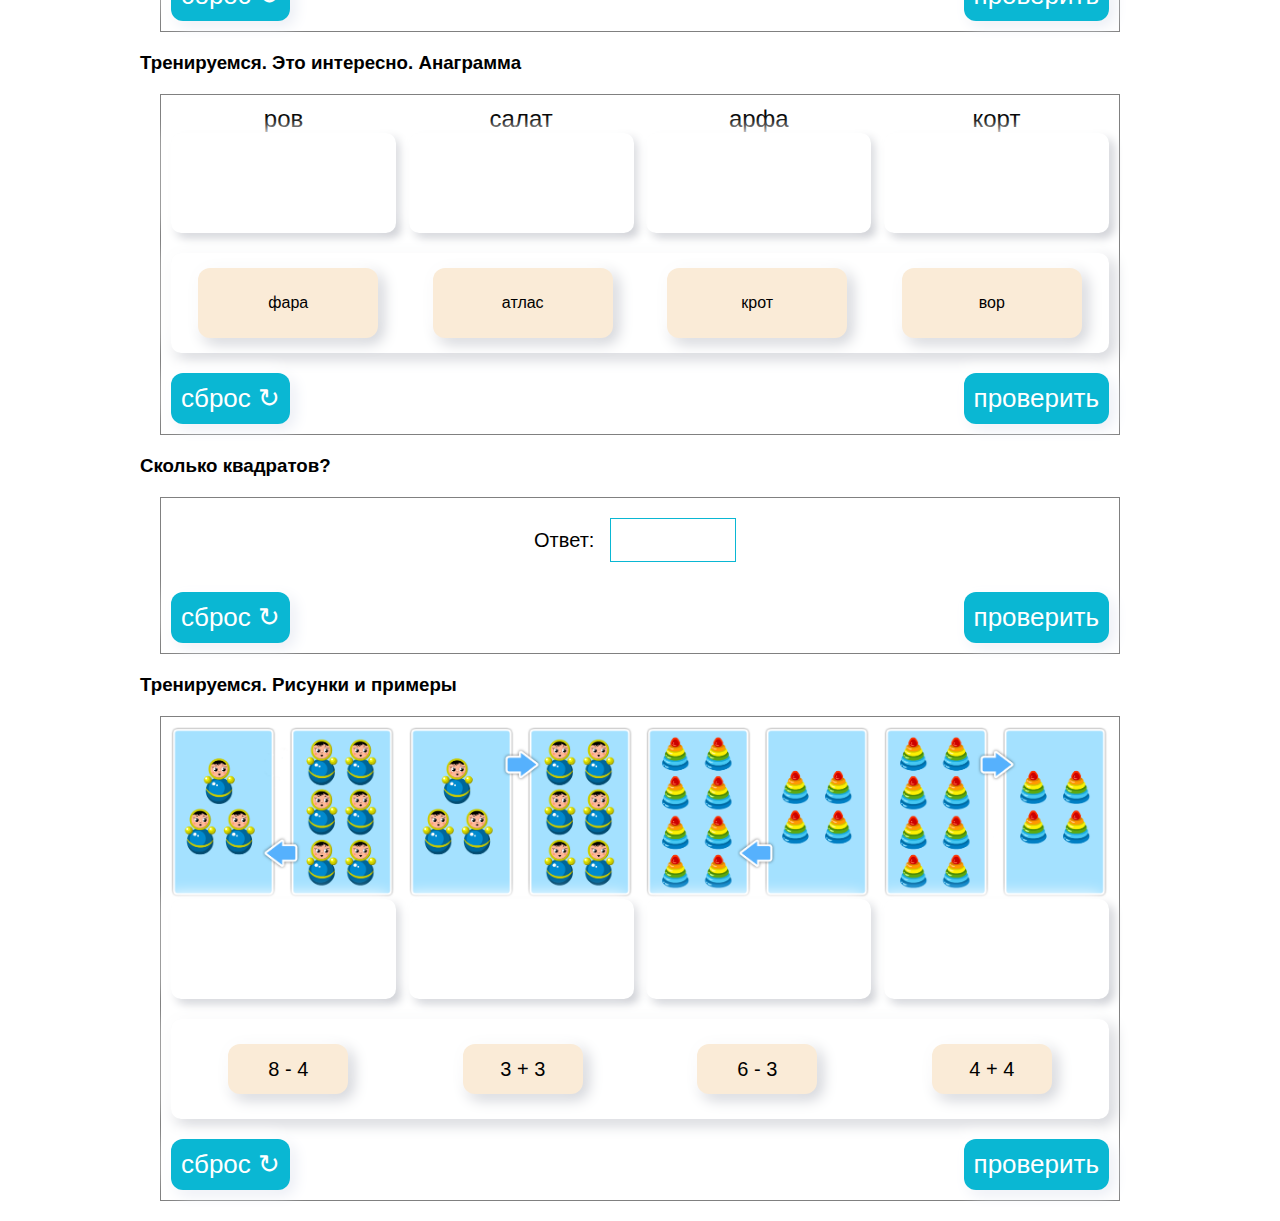
<file: lesson7.html>
<!DOCTYPE html>
<html lang="en">

<head>
    <meta charset="UTF-8">
    <meta http-equiv="X-UA-Compatible" content="IE=edge">
    <meta name="viewport" content="width=device-width, initial-scale=1.0">
    <title>Document</title>
    <link rel="stylesheet" href="styles/assets7/task1_style.css">
    <link rel="stylesheet" href="styles/assets7/task2_style.css">
    <link rel="stylesheet" href="styles/assets7/task3_style.css">
    <link rel="stylesheet" href="styles/assets7/task4_style.css">
    <link rel="stylesheet" href="styles/assets7/task5_style.css">
    <link rel="stylesheet" href="styles/assets7/task6_style.css">
    <link rel="stylesheet" href="styles/assets7/task7_style.css">
    <link rel="stylesheet" href="styles/assets7/task8_style.css">
    <link rel="stylesheet" href="styles/assets7/task9_style.css">
    <link rel="stylesheet" href="styles/assets7/task10_style.css">
    <link rel="stylesheet" href="styles/assets7/task11_style.css">
    <link rel="stylesheet" href="styles/assets7/task12_style.css">
    <link rel="stylesheet" href="styles/assets7/task13_style.css">
    <link rel="stylesheet" href="styles/assets7/task14_style.css">
    <link rel="stylesheet" href="styles/assets7/task15_style.css">
</head>

<body>
    <a name="task1"></a>
    <h3>Записываем числа. Задание 1 </h3>
    <div class="task1_wrapper task_wrapper">
        <div class="task1_answer">
            <p><input min="0" type="number" id='task1_1'> ; <input min="0" type="number" id='task1_2'> ; <input min="0" type="number" id='task1_3'> ; <input min="0" type="number" id='task1_4'></p>

        </div>
        <div class="task1_checkTask">
            <button class="task1_reloadTask task1Btn">сброс &#8635; </button>
            <div class="task1_chek_answer"></div>
            <button class="task1_checkingTask task1Btn">проверить</button>
        </div>
    </div>

    <a name="task2"></a>
    <h3>Записываем числа. Задание 2 </h3>
    <div class="task2_wrapper task_wrapper">
        <div class="task2_answer">
            <p><input min="0" type="number" id='task2_1'> ; <input min="0" type="number" id='task2_2'> ; <input min="0" type="number" id='task2_3'> ; <input min="0" type="number" id='task2_4'></p>

        </div>
        <div class="task2_checkTask">
            <button class="task2_reloadTask task1Btn">сброс &#8635; </button>
            <div class="task2_chek_answer"></div>
            <button class="task2_checkingTask task1Btn">проверить</button>
        </div>
    </div>

    <a name="task3"></a>
    <h3>Сколько букв в слове? </h3>
    <div class="task3_wrapper task_wrapper">
        <div class="task3_answer">
            <p><span class="task3_play task3_play1">&#128265;</span><br> 1. Сколько всего букв в слове Г Р А М М А Т И К А? <input min="0" type="number" id='task3_1'></p>
            <p>2. Сколько гласных букв в этом слове?<input min="0" type="number" id='task3_2'></p>
            <p>3. Сколько букв, которые не повторяются?<input min="0" type="number" id='task3_3'></p>

        </div>
        <div class="task3_checkTask">
            <button class="task3_reloadTask task1Btn">сброс &#8635; </button>
            <div class="task3_chek_answer"></div>
            <button class="task3_checkingTask task1Btn">проверить</button>
        </div>

        <audio class="task3_audio" src="sound/7/task3_1.mp3">
            Your browser does not support the
            <code>audio</code> element.
        </audio>
    </div>

    <a name="task4"></a>
    <h3>Сколько квадратов? </h3>
    <div class="task4_wrapper task_wrapper">
        <div class="task4_answer">
            <label>Ответ: <input min="0" type="number" id='task4_1'></label>

        </div>
        <div class="task4_checkTask">
            <button class="task4_reloadTask task1Btn">сброс &#8635; </button>
            <div class="task4_chek_answer"></div>
            <button class="task4_checkingTask task1Btn">проверить</button>
        </div>
    </div>

    <a name="task5"></a>
    <h3>В каком примере? </h3>
    <div class="task5_wrapper task_wrapper">

        <div class="task5_answers">

        </div>
        <div class="task5_checkTask">
            <button class="task5_reloadTask task1Btn">сброс &#8635; </button>
            <div class="task5_chek_answer"></div>
            <button class="task5_checkingTask task1Btn">проверить</button>
        </div>
    </div>

    <a name="task6"></a>
    <h3>Зонтиков стало больше </h3>
    <div class="task6_wrapper task_wrapper">
        <div class="task6_answer">
            <div class="task6_imgs">
                <div class="task6_column">
                    <p>БЫЛО</p>
                    <img src="Images_5/assets7/task6_1.png" alt="">
                </div>
                <div class="task6_column">
                    <p>СТАЛО</p>
                    <img src="Images_5/assets7/task6_2.png" alt="">
                </div>
            </div>

            <p> 5 <input maxlength="1" type="text" id='task6_1'> <input min="0" type="number" id='task6_2'> = 8 </p>

        </div>
        <div class="task6_checkTask">
            <button class="task6_reloadTask task1Btn">сброс &#8635; </button>
            <div class="task6_chek_answer"></div>
            <button class="task6_checkingTask task1Btn">проверить</button>
        </div>
    </div>

    <a name="task7"></a>
    <h3>Бабочек стало меньше </h3>
    <div class="task7_wrapper task_wrapper">
        <div class="task7_answer">
            <div class="task7_imgs">
                <div class="task7_column">
                    <p>БЫЛО</p>
                    <img src="Images_5/assets7/task7_1.png" alt="">
                </div>
                <div class="task7_column">
                    <p>СТАЛО</p>
                    <img src="Images_5/assets7/task7_2.png" alt="">
                </div>
            </div>

            <p><input min="0" type="number" id='task7_1'> <input maxlength="1" type="text" id='task7_2'> <input min="0" type="number" id='task7_3'> = <input min="0" type="number" id='task7_4'> </p>

        </div>
        <div class="task7_checkTask">
            <button class="task7_reloadTask task1Btn">сброс &#8635; </button>
            <div class="task7_chek_answer"></div>
            <button class="task7_checkingTask task1Btn">проверить</button>
        </div>
    </div>

    <a name="task8"></a>
    <h3>Какое действие? </h3>
    <div class="task8_wrapper task_wrapper">

        <div class="task8_answers">

        </div>
        <div class="task8_checkTask">
            <button class="task8_reloadTask task1Btn">сброс &#8635; </button>
            <div class="task8_chek_answer"></div>
            <button class="task8_checkingTask task1Btn">проверить</button>
        </div>
    </div>

    <a name="task9"></a>
    <h3>Выбираем выражение </h3>
    <div class="task9_wrapper task_wrapper">

        <div class="task9_answers">

        </div>
        <div class="task9_checkTask">
            <button class="task9_reloadTask task1Btn">сброс &#8635; </button>
            <div class="task9_chek_answer"></div>
            <button class="task9_checkingTask task1Btn">проверить</button>
        </div>
    </div>

    <a name="task10"></a>
    <h3>Одинаковые ответы </h3>
    <div class="task10_wrapper task_wrapper">
        <div class="task10_imgWrapper">
            <div class="task10_container">
                Увеличили на
                <div class="task10_imgWrapper_img" data-number="1">
                </div>
            </div>
            <div class="task10_container">
                Уменьшили на
                <div class="task10_imgWrapper_img" data-number="2">
                </div>
            </div>

        </div>
        <div class="task10_answers">

        </div>
        <div class="task10_checkTask">
            <button class="task10_reloadTask task1Btn">сброс &#8635; </button>
            <div class="task10_chek_answer"></div>
            <button class="task10_checkingTask task1Btn">проверить</button>
        </div>
    </div>
    <a name="task11"></a>
    <h3>Раскраска без проверки. Настроение</h3>
    <div class="task11_wrapper task_wrapper">
        <div class="task11_circleWrapper">

            <svg version="1.1" id="task11_svg" xmlns="http://www.w3.org/2000/svg" xmlns:xlink="http://www.w3.org/1999/xlink" x="0px" y="0px" viewBox="0 0 1190.551 697.445" enable-background="new 0 0 1190.551 697.445" xml:space="preserve">
                <g class='task11_baloon' stroke-width="5" stroke="white" fill="white" startfillcolor="white" startstrokecolor="white"
                    colored="false">
                    <path d="M224.203,283.905l30.869-30.869l-71.14-40.271 L224.203,283.905z"></path>
                    <path d="M297.167,234.935h43.638l-21.749-78.717 L297.167,234.935z"></path>
                    <path d="M382.618,253.176l30.869,30.87l40.271-71.14 L382.618,253.176z"></path>
                    <path d="M431.027,325.298v43.639l78.856-21.89 L431.027,325.298z"></path>
                    <path d="M413.347,411.592l-30.869,30.869l71.14,40.271 L413.347,411.592z"></path>
                    <path d="M340.243,459.719h-43.638l21.889,78.857 L340.243,459.719z"></path>
                    <path d="M254.791,442.601l-30.869-30.869l-40.271,71.14 L254.791,442.601z"></path>
                    <path d="M206.383,369.497v-43.638l-78.857,21.749 L206.383,369.497z"></path>
                    <path
                        d="M408.436,347.749 c0-24.695-8.699-45.884-26.239-63.423c-17.539-17.539-38.727-26.379-63.422-26.379s-45.883,8.84-63.423,26.379 c-17.539,17.539-26.239,38.587-26.379,63.423c0,24.836,8.84,46.023,26.379,63.563c17.54,17.539,38.728,26.239,63.423,26.239 c24.836,0,46.023-8.7,63.563-26.099C399.737,393.772,408.436,372.585,408.436,347.749z">
                    </path>
                </g>
                <g class='task11_baloon' stroke-width="5" stroke="white" fill="white" startfillcolor="white" startstrokecolor="white"
                    colored="false">
                    <path
                        d="M820.783,211.684 c-8.84-6.034-18.802-9.121-30.027-9.121c-14.873,0-27.502,5.332-38.025,15.855c-4.49,4.49-8.139,9.542-10.664,14.874 c-11.646-7.016-24.836-10.384-39.429-10.384c-21.608,0-39.989,7.577-55.144,22.871c-8.278,8.279-14.313,17.68-18.241,27.783 c-3.087,8.419-4.63,17.539-4.63,27.361c0,0.561,0,1.122,0,1.684c-11.646,0.28-21.608,4.63-29.887,12.909 c-8.56,8.559-12.909,18.802-12.909,30.869c0,12.066,4.209,22.45,12.909,30.869c3.367,3.367,7.016,6.033,10.944,8.139 c-6.876,8.559-10.384,18.521-10.384,30.027c0,13.47,4.771,24.976,14.313,34.518c9.541,9.541,21.047,14.312,34.518,14.312 c2.245,0,4.35-0.14,6.454-0.421c3.368,5.613,7.437,10.805,12.348,15.716c15.154,15.153,33.535,22.871,55.004,22.871 c15.575,0,29.466-4.069,41.813-12.067c2.245,2.947,4.771,5.753,7.437,8.419c15.856,15.855,34.938,23.854,57.39,23.854 c22.45,0,41.533-7.998,57.389-23.854c8.138-8.138,14.312-17.259,18.24-27.081c9.683,6.314,20.768,9.401,32.975,9.401 c17.118,0,31.57-6.033,43.638-18.101c10.805-10.664,16.697-23.433,17.96-38.025c0-0.842,0.141-1.543,0.141-2.385 c16.558-1.264,30.729-7.858,42.796-19.925c13.471-13.471,20.065-29.606,20.065-48.689c0-16.698-5.191-31.15-15.435-43.498 c2.806-6.595,4.209-13.891,4.209-21.608c0-5.332-0.701-10.523-2.104-15.294c-2.385-8.7-7.156-16.558-14.031-23.433 c-7.437-7.438-15.996-12.348-25.537-14.593c-0.562-2.245-1.123-4.49-1.824-6.595c-2.666-7.156-6.876-13.611-12.629-19.504 c-10.523-10.523-23.151-15.855-38.165-15.855c-15.015,0-27.502,5.332-38.025,15.855c-1.685,1.684-3.228,3.367-4.631,5.051 c-1.403-1.964-3.087-3.929-5.051-5.753c-8.56-8.559-18.803-12.769-30.87-12.769c-12.066,0-22.45,4.35-30.869,12.769 c-3.087,3.087-5.472,6.314-7.437,9.822c-0.842,1.544-1.684,3.087-2.245,4.771c-1.403-1.684-2.807-3.227-4.35-4.771 C826.256,215.893,823.59,213.648,820.783,211.684z">
                    </path>
                </g>
                <g id="kontur" stoppainting="true">
                    <path
                        d="M222.94,409.908c-0.421,0.141-0.702,0.421-0.843,0.842l-40.27,71.14c-0.281,0.421-0.281,0.842-0.281,1.403 c0.141,0.421,0.281,0.842,0.702,1.263c0.28,0.281,0.701,0.562,1.122,0.562c0.421,0.141,0.982,0,1.403-0.141l71.14-40.271 c0.421-0.28,0.701-0.561,0.842-0.842c0.141-0.421,0.28-0.842,0.141-1.263c0-0.421-0.281-0.842-0.562-1.122l-30.869-30.87 c-0.281-0.28-0.702-0.561-1.123-0.561C223.782,409.628,223.361,409.628,222.94,409.908 M224.343,415.099l26.94,26.94 l-62.159,35.079L224.343,415.099 M125.982,348.871c0.28,0.421,0.701,0.702,1.122,0.842l78.717,21.749 c0.421,0.141,0.842,0.141,1.263,0s0.702-0.421,0.982-0.842c0.281-0.28,0.421-0.701,0.421-1.123v-43.638 c0-0.421-0.14-0.842-0.421-1.263c-0.28-0.28-0.562-0.562-0.982-0.842c-0.421-0.141-0.842-0.141-1.263,0l-78.717,21.889 c-0.421,0.141-0.842,0.421-1.122,0.702c-0.281,0.421-0.421,0.842-0.421,1.263C125.421,348.029,125.561,348.45,125.982,348.871 M204.278,328.525v38.166l-68.895-19.083L204.278,328.525 M181.687,212.484c0,0.422,0,0.982,0.28,1.264l40.271,71.14 c0.281,0.421,0.562,0.701,0.982,0.842c0.421,0.14,0.842,0.28,1.263,0.14c0.421,0,0.842-0.28,1.123-0.561l30.869-30.869 c0.28-0.281,0.561-0.702,0.561-1.123c0.141-0.421,0-0.842-0.14-1.263c-0.141-0.421-0.421-0.701-0.842-0.982l-71.14-40.271 c-0.421-0.28-0.843-0.28-1.264-0.28c-0.421,0.141-0.842,0.28-1.263,0.562C182.108,211.642,181.828,212.063,181.687,212.484 M251.564,253.596l-26.94,26.94l-35.22-62.159L251.564,253.596 M294.64,459.018c-0.14,0.421-0.14,0.842,0,1.263l21.749,78.717 c0.141,0.421,0.421,0.842,0.842,1.122c0.421,0.281,0.842,0.422,1.263,0.422s0.842-0.141,1.264-0.422 c0.421-0.28,0.701-0.701,0.701-1.122l21.889-78.717c0.141-0.421,0.141-0.842-0.14-1.263c-0.141-0.421-0.421-0.701-0.702-1.122 c-0.28-0.281-0.701-0.421-1.263-0.421h-43.638c-0.421,0-0.842,0.14-1.263,0.421C295.061,458.317,294.781,458.597,294.64,459.018 M299.412,461.825h38.025l-18.943,68.754L299.412,461.825 M415.172,410.469c-0.281-0.421-0.562-0.702-0.982-0.842 c-0.421-0.141-0.842-0.281-1.263-0.141s-0.842,0.28-1.123,0.562l-30.869,30.869c-0.28,0.28-0.562,0.701-0.562,1.122 s0,0.842,0.141,1.264c0.141,0.421,0.421,0.701,0.842,0.842l71.14,40.27c0.421,0.281,0.842,0.281,1.263,0.141 c0.421,0,0.842-0.28,1.264-0.561c0.28-0.281,0.561-0.702,0.561-1.264c0.141-0.421,0-0.981-0.14-1.402L415.172,410.469 M385.845,441.9l26.94-26.94l35.219,62.159L385.845,441.9 M410.541,347.749c0-25.257-8.98-47.006-26.94-64.967 c-17.96-17.96-39.568-26.94-64.966-26.94c-25.257,0-47.006,9.121-64.966,27.081s-26.94,39.569-26.94,64.826 c0,25.396,8.98,47.005,26.94,64.966c17.96,17.96,39.569,26.94,64.966,26.8c25.397,0,47.006-8.84,64.966-26.8 C401.56,394.754,410.541,373.145,410.541,347.749 M380.794,285.729c17.119,17.118,25.678,37.745,25.678,62.02 s-8.419,44.9-25.678,62.159c-17.118,17.118-37.744,25.537-62.019,25.537c-24.135,0-44.761-8.419-61.879-25.678 c-17.119-17.118-25.678-37.744-25.678-62.019c0-24.135,8.559-44.761,25.678-61.88c17.118-17.118,37.744-25.677,61.879-25.817 C342.909,260.052,363.535,268.61,380.794,285.729 M320.318,154.535c-0.421-0.281-0.842-0.421-1.263-0.421s-0.842,0.14-1.263,0.421 c-0.421,0.28-0.701,0.701-0.701,1.122l-21.89,78.857c-0.141,0.421-0.141,0.842,0,1.263s0.421,0.701,0.702,0.982 c0.42,0.28,0.701,0.421,1.263,0.421h43.638c0.421,0,0.842-0.141,1.263-0.421c0.421-0.281,0.562-0.562,0.701-0.982 c0.141-0.421,0.141-0.842,0.141-1.263l-21.889-78.717C320.88,155.236,320.599,154.815,320.318,154.535 M319.055,164.076 l18.942,68.754h-38.025L319.055,164.076 M453.898,210.801c-0.421,0-0.982,0-1.263,0.281l-71.14,40.271 c-0.421,0.28-0.702,0.561-0.842,0.842c-0.141,0.421-0.281,0.842-0.141,1.263s0.28,0.842,0.701,1.122l30.87,30.869 c0.28,0.281,0.701,0.562,1.122,0.562c0.421,0.141,0.842,0,1.263-0.141c0.421-0.14,0.702-0.421,0.982-0.842l40.271-71.14 c0.28-0.421,0.28-0.842,0.141-1.403c0-0.421-0.281-0.842-0.562-1.122C454.74,211.082,454.319,210.801,453.898,210.801 M412.786,280.538l-26.8-26.941l62.019-35.219L412.786,280.538 M511.568,345.784c-0.281-0.421-0.702-0.701-1.123-0.701 l-78.717-21.89c-0.421-0.14-0.842-0.14-1.263,0.141c-0.421,0.141-0.842,0.421-1.122,0.701c-0.281,0.421-0.281,0.702-0.421,1.263 v43.639c0,0.421,0.14,0.842,0.421,1.263c0.28,0.421,0.561,0.562,1.122,0.701c0.421,0.141,0.842,0.141,1.263,0l78.717-21.748 c0.421-0.141,0.842-0.421,1.123-0.702c0.28-0.421,0.421-0.842,0.421-1.263C511.989,346.626,511.848,346.205,511.568,345.784 M433.132,366.13v-38.166l68.755,19.083L433.132,366.13z">
                    </path>
                    <path
                        d="M821.341,211.321L821.341,211.321c-9.12-6.313-19.504-9.4-31.29-9.541c-15.435,0-28.624,5.473-39.568,16.417 c-4.069,4.069-7.438,8.56-10.104,13.33c-11.506-6.455-24.274-9.542-38.446-9.542c-22.169,0-40.972,7.857-56.687,23.433 c-8.56,8.56-14.733,18.101-18.662,28.624c-3.228,8.56-4.771,17.82-4.771,27.783c-11.226,0.701-21.048,5.191-29.186,13.33 c-8.98,8.979-13.471,19.784-13.471,32.412c0,12.629,4.49,23.433,13.471,32.413c2.946,2.946,6.033,5.332,9.261,7.296 c-6.174,8.56-9.261,18.241-9.261,29.326c0,14.031,5.051,26.099,14.873,35.921c9.962,9.962,21.89,14.873,36.061,15.014 c1.824,0,3.648,0,5.332-0.281c3.228,5.332,7.297,10.243,11.927,15.014c15.575,15.575,34.378,23.433,56.547,23.433 c15.295,0,29.046-3.788,41.394-11.365c1.964,2.525,4.209,4.911,6.454,7.156c16.276,16.276,35.921,24.415,58.792,24.415 c23.012,0,42.516-8.139,58.792-24.415c7.718-7.718,13.751-16.276,17.68-25.678c9.542,5.612,20.205,8.419,32.133,8.419 c17.68,0,32.693-6.314,45.041-18.802l0,0c11.084-11.085,17.258-24.275,18.521-39.429l0,0c0-0.141,0-0.421,0-0.702 c16.276-1.543,30.308-8.419,42.375-20.346c13.891-13.891,20.767-30.588,20.767-50.092c0-16.698-5.052-31.291-15.154-43.778 c2.666-6.595,3.929-13.61,3.929-21.188c0-5.613-0.701-10.805-2.104-15.856c-2.525-8.979-7.437-17.118-14.593-24.414 c-7.437-7.437-15.855-12.348-25.257-14.733c-0.421-1.964-0.982-3.788-1.684-5.612l0,0c-2.666-7.437-7.156-14.172-13.189-20.205 c-10.944-10.945-24.135-16.417-39.569-16.417s-28.624,5.472-39.568,16.417c-1.123,0.981-2.105,2.104-2.947,3.227 c-1.122-1.403-2.244-2.666-3.508-3.929c-8.979-8.98-19.784-13.47-32.412-13.47c-12.629,0-23.433,4.489-32.413,13.47 c-3.228,3.228-5.753,6.595-7.857,10.243l0,0c-0.421,0.562-0.702,1.263-1.123,1.964c-0.701-0.842-1.402-1.543-2.245-2.385 C826.953,215.671,824.288,213.286,821.341,211.321 M818.956,214.829L818.956,214.829c2.666,1.965,5.332,4.069,7.717,6.455 c1.263,1.263,2.386,2.385,3.368,3.648c-1.403,3.647-2.245,7.437-2.666,11.365c0,0.562,0.14,1.122,0.561,1.543 s0.842,0.702,1.403,0.702s1.123-0.141,1.544-0.562s0.701-0.842,0.701-1.403c0.28-3.929,1.263-7.717,2.807-11.365l0,0l0,0 c0,0,0-0.141,0-0.28c0.561-1.403,1.263-2.807,2.104-4.069v-0.141c1.824-3.228,4.209-6.314,7.016-9.261 c8.139-8.139,17.96-12.207,29.466-12.207s21.328,4.068,29.467,12.207c1.403,1.403,2.666,2.807,3.788,4.35 c-1.684,2.386-3.227,4.771-4.63,7.437c-1.123,2.245-2.105,4.49-3.087,7.017c-0.141,0.561-0.141,1.122,0.14,1.543 c0.281,0.562,0.702,0.842,1.123,1.122c0.561,0.281,1.122,0.141,1.684,0c0.562-0.28,0.842-0.701,1.122-1.263 c0.843-2.245,1.685-4.35,2.666-6.313c1.403-2.666,3.087-5.332,5.052-7.858c0.141-0.14,0.28-0.28,0.28-0.421 c1.403-1.684,2.807-3.227,4.21-4.771c10.103-10.103,22.31-15.154,36.622-15.154s26.52,5.052,36.622,15.154 c5.612,5.612,9.682,11.927,12.207,18.662l0,0c0.702,1.964,1.403,4.069,1.824,6.314c0.141,0.421,0.281,0.701,0.562,1.122 c0.28,0.28,0.702,0.421,1.122,0.562c9.121,2.104,17.399,6.735,24.556,13.891c6.595,6.595,11.085,14.172,13.47,22.591 c1.264,4.631,1.965,9.542,1.965,14.733c0,7.437-1.263,14.172-3.929,20.486c0,0.14-0.141,0.14-0.141,0.14l0,0v0.141l0,0 c0,0,0,0.141,0,0c-2.666,5.894-6.313,11.226-11.225,16.276c-0.982,0.982-1.965,1.824-2.946,2.807 c-0.422,0.421-0.702,0.842-0.702,1.403c0,0.561,0.141,1.122,0.562,1.543s0.842,0.702,1.402,0.702c0.562,0,1.123-0.141,1.544-0.562 c1.122-0.982,2.104-1.965,3.087-2.947c4.49-4.489,8.139-9.4,10.805-14.593c8.559,11.366,12.908,24.556,12.908,39.569 c0,18.381-6.454,34.097-19.504,47.146c-11.084,11.085-24.134,17.399-39.147,19.083c0-0.28,0-0.562,0-0.842 c0-17.68-6.314-32.693-18.802-45.182c-5.613-5.612-11.787-9.962-18.382-13.049c-0.562-0.281-0.982-0.281-1.684,0 c-0.562,0.14-0.982,0.561-1.122,1.122c-0.281,0.562-0.281,1.123,0,1.544c0.14,0.561,0.561,0.981,1.122,1.263 c6.314,2.806,12.067,6.875,17.259,12.066c11.646,11.646,17.539,25.678,17.539,42.235c0,0.982,0,1.964,0,2.946l0,0 c0,0.842-0.14,1.544-0.14,2.386c-1.123,14.172-6.876,26.379-17.259,36.763l0,0c-11.646,11.646-25.678,17.539-42.095,17.539 c-11.226,0-21.468-2.666-30.448-8.278c2.104-5.613,3.508-11.366,4.209-17.399c0.141-0.562,0-1.122-0.421-1.543 c-0.421-0.422-0.842-0.702-1.403-0.843c-0.561,0-1.122,0.141-1.543,0.421c-0.421,0.422-0.701,0.843-0.842,1.403 c-0.842,6.314-2.386,12.348-4.631,18.241l0,0c-3.929,9.682-9.821,18.381-17.819,26.379c-15.435,15.435-33.957,23.152-55.846,23.152 c-21.89,0-40.411-7.718-55.846-23.152c-2.666-2.666-5.051-5.332-7.155-8.138l-0.141-0.141c0,0-0.141-0.14-0.141-0.28 c-3.788-4.771-6.735-9.963-9.12-15.435c-0.141-0.562-0.562-0.842-1.123-1.123c-0.561-0.28-1.122-0.28-1.543,0 c-0.562,0.281-0.842,0.702-1.123,1.123c-0.28,0.561-0.28,1.122,0,1.684c2.245,5.191,5.052,9.962,8.419,14.733 c-11.506,7.016-24.414,10.523-38.727,10.523c-20.907,0-38.727-7.437-53.46-22.17c-3.929-3.929-7.437-8.278-10.384-12.629 c5.753-1.122,11.085-3.087,16.137-6.174c0.562-0.28,0.842-0.701,0.982-1.263c0.14-0.562,0-1.122-0.281-1.684 c-0.28-0.421-0.701-0.842-1.263-0.842c-0.562-0.141-1.122,0-1.543,0.141c-5.332,3.227-11.226,5.331-17.68,6.174l0,0 c-1.965,0.28-4.069,0.28-6.174,0.421c-12.909,0-23.854-4.49-33.114-13.751c-9.121-9.121-13.751-20.206-13.751-32.975 c0-10.383,2.946-19.503,8.84-27.361c5.893,2.807,12.348,4.21,19.363,4.21c3.647,0,7.156-0.421,10.523-1.123 c0.562-0.14,0.982-0.421,1.403-0.842c0.28-0.421,0.421-0.982,0.28-1.684c-0.14-0.562-0.421-0.982-0.842-1.263 s-0.982-0.421-1.544-0.421c-3.086,0.701-6.313,0.982-9.682,1.122c-6.875,0-13.189-1.403-18.802-4.35 c-0.141-0.14-0.421-0.28-0.701-0.28c-3.509-1.965-6.876-4.49-9.963-7.577c-8.138-8.139-12.207-17.96-12.207-29.466 s4.069-21.328,12.207-29.467c7.857-7.857,17.259-11.927,28.344-12.207l0,0c0.421,0,0.701,0,1.122,0c3.368,0,6.596,0.28,9.682,1.122 c0.562,0.141,1.123,0,1.544-0.28c0.421-0.281,0.842-0.701,0.842-1.263c0.141-0.562,0-1.123-0.28-1.544 c-0.281-0.421-0.702-0.842-1.263-0.842c-3.087-0.701-6.314-1.122-9.542-1.263c0-9.401,1.544-18.101,4.631-26.239 c3.648-9.962,9.541-18.942,17.539-27.08c14.873-14.733,32.693-22.17,53.74-22.17c14.172,0,26.801,3.367,38.166,10.103 c0,0,0,0,0,0.141h0.141h0.141c5.332,3.227,10.523,7.296,15.153,11.927c0.982,0.981,1.824,1.964,2.807,2.946 c0.421,0.421,0.842,0.701,1.403,0.701c0.561,0,1.122-0.14,1.543-0.561s0.702-0.842,0.702-1.544c0-0.562-0.141-0.982-0.562-1.403 c-0.982-1.122-1.965-2.104-2.946-3.087c-4.49-4.49-9.401-8.419-14.593-11.786c2.385-4.49,5.472-8.699,9.4-12.488 c10.104-10.103,22.311-15.153,36.623-15.153C800.855,205.989,810.537,208.936,818.956,214.829">
                    </path>
                </g>
            </svg>


        </div>
        <div class="task11_pencils">
            <div class="task11_pencil"><img data-color='yellow' class="task11_pencilImg" src="Images_5/assets7/lightOrange.png" alt="yellow pencil"></div>
            <div class="task11_pencil"><img data-color='grey' class="task11_pencilImg" src="Images_5/assets7/grey.png" alt="green pencil"></div>
            <div class="task11_pencil"><img data-color='white' class="task11_pencilImg" src="Images_5/assets7/eraser.png" alt="eraser"></div>
        </div>
        <div class="task11_checkTask">
            <button class="task11_reloadTask task1Btn">сброс &#8635; </button>
        </div>
    </div>

    <a name="task12"></a>
    <h3>Тренируемся. Все три числа </h3>
    <div class="task12_wrapper task_wrapper">
        <div class="task12_answer">
            <div class="task12_line">
                <div class="task12_cell">2</div>
                <div class="task12_cell"><input min="0" type="number" id='task12_1'></div>
                <div class="task12_cell">6 </div>
            </div>
            <div class="task12_line">
                <div class="task12_cell"><input min="0" type="number" id='task12_2'></div>
                <div class="task12_cell"><input min="0" type="number" id='task12_3'></div>
                <div class="task12_cell"><input min="0" type="number" id='task12_4'>
                </div>
            </div>
            <div class="task12_line">
                <div class="task12_cell">6</div>
                <div class="task12_cell"><input min="0" type="number" id='task12_5'>
                </div>
                <div class="task12_cell">4 </div>
            </div>
        </div>
        <div class="task12_checkTask">
            <button class="task12_reloadTask task1Btn">сброс &#8635; </button>
            <div class="task12_chek_answer"></div>
            <button class="task12_checkingTask task1Btn">проверить</button>
        </div>
    </div>

    <a name="task13"></a>
    <h3>Тренируемся. Это интересно. Анаграмма </h3>
    <div class="task13_wrapper task_wrapper">
        <div class="task13_imgWrapper">
            <div class="task13_container">
                ров
                <div class="task13_imgWrapper_img" data-number="1">
                </div>
            </div>
            <div class="task13_container">
                салат
                <div class="task13_imgWrapper_img" data-number="2">
                </div>
            </div>
            <div class="task13_container">
                арфа
                <div class="task13_imgWrapper_img" data-number="3">
                </div>
            </div>
            <div class="task13_container">
                корт
                <div class="task13_imgWrapper_img" data-number="4">
                </div>
            </div>
        </div>
        <div class="task13_answers">

        </div>
        <div class="task13_checkTask">
            <button class="task13_reloadTask task1Btn">сброс &#8635; </button>
            <div class="task13_chek_answer"></div>
            <button class="task13_checkingTask task1Btn">проверить</button>
        </div>
    </div>

    <a name="task14"></a>
    <h3>Сколько квадратов? </h3>
    <div class="task14_wrapper task_wrapper">
        <div class="task14_answer">
            <label>Ответ: <input  type="text" id='task14_1'></label>

        </div>
        <div class="task14_checkTask">
            <button class="task14_reloadTask task1Btn">сброс &#8635; </button>
            <div class="task14_chek_answer"></div>
            <button class="task14_checkingTask task1Btn">проверить</button>
        </div>
    </div>

    <a name="task15"></a>
    <h3>Тренируемся. Рисунки и примеры </h3>
    <div class="task15_wrapper task_wrapper">
        <div class="task15_imgWrapper">
            <div class="task15_container">
                <img src="Images_5/assets7/task15_1.png">
                <div class="task15_imgWrapper_img" data-number="1">
                </div>
            </div>
            <div class="task15_container">
                <img src="Images_5/assets7/task15_2.png">
                <div class="task15_imgWrapper_img" data-number="2">
                </div>
            </div>
            <div class="task15_container">
                <img src="Images_5/assets7/task15_3.png">
                <div class="task15_imgWrapper_img" data-number="3">
                </div>
            </div>
            <div class="task15_container">
                <img src="Images_5/assets7/task15_4.png">
                <div class="task15_imgWrapper_img" data-number="4">
                </div>
            </div>
        </div>

        <div class="task15_answers">

        </div>
        <div class="task15_checkTask">
            <button class="task15_reloadTask task1Btn">сброс &#8635; </button>
            <div class="task15_chek_answer"></div>
            <button class="task15_checkingTask task1Btn">проверить</button>
        </div>
    </div>

    <script src="js-data/assets7/task2_script.js"></script>
    <script src="js-data/assets7/task1_script.js"></script>
    <script src="js-data/assets7/task3_script.js"></script>
    <script src="js-data/assets7/task4_script.js"></script>
    <script src="js-data/assets7/task5_script.js"></script>
    <script src="js-data/assets7/task6_script.js"></script>
    <script src="js-data/assets7/task7_script.js"></script>
    <script src="js-data/assets7/task8_script.js"></script>
    <script src="js-data/assets7/task9_script.js"></script>
    <script src="js-data/assets7/task10_script.js"></script>
    <script src="js-data/assets7/task11_script.js"></script>
    <script src="js-data/assets7/task12_script.js"></script>
    <script src="js-data/assets7/task13_script.js"></script>
    <script src="js-data/assets7/task14_script.js"></script>
    <script src="js-data/assets7/task15_script.js"></script>
</body>

</html>
</file>
<file: styles/assets1/task2_style.css>
.task2_wrapper {
    display: flex;
    align-items: center;
    flex-direction: column;
}

.task2_imgWrapper {
    display: flex;
    justify-content: center;
    max-width: 500px;
}

.task2_imgWrapper img {
    max-width: 100%;
}

.task2_answer {
    display: flex;
    flex-direction: column;
    font-size: 20px;
}

.task2_answer input {
    margin: 10px;
    width: 40px;
    height: 40px;
    font-size: 20px;
    border: 1px solid #0AB7D3;
}

.task2_checkTask {
    display: flex;
    justify-content: space-between;
    width: 100%;
    margin-top: 20px;
}

.task2_chek_answer {
    font-size: 26px;
}

.task2_play {
    cursor: pointer;
}

.task1Btn {
    cursor: pointer !important;
    transition: all 0.2s ease;
    box-shadow: -5px -5px 15px #ffffff, 5px 5px 15px #e9ecf4 !important;
    border: none !important;
    border-radius: 12px !important;
    background-color: #0AB7D3 !important;
    padding: 10px !important;
    font-size: 26px !important;
    color: white !important;
    min-width: 100px !important;
    margin: 0 !important;
}

.task1Btn:hover {
    box-shadow: -5px -5px 15px #b8b7b7, 5px 5px 15px #99999b !important;
}
</file>
<file: styles/assets1/task1_style.css>
body {
    max-width: 1000px;
    margin: auto;
    font-family: 'Open Sans', sans-serif;
}

.task_wrapper {
    margin: 20px;
    border: 1px solid grey;
    padding: 10px
}

.task1_wrapper {
    display: flex;
    align-items: center;
    flex-direction: column;
}

.task1_imgWrapper {
    display: flex;
    justify-content: center;
    max-width: 500px;
}

.task1_imgWrapper img {
    max-width: 100%;
}

.task1_line {
    display: flex;
    align-items: flex-end;
    justify-content: space-evenly;
    margin: 5px;
}

.task1_answer {
    display: flex;
    flex-direction: column;
    justify-content: space-between;
    font-size: 20px;
    width: 150px;
    height: 250px;
    margin: 5px;
    box-shadow: -5px -5px 15px #ffffff, 5px 5px 15px #cbcdd3;
    border-radius: 10px;
    padding: 10px;
}

.task1_answer>img {
    width: 100%;
}

.task1_answer input {
    margin: 10px;
    width: 40px;
    height: 40px;
    font-size: 20px;
    border: 1px solid #0AB7D3;
    align-self: center;
}

.task1_answer>p {
    margin: 0;
    align-self: center
}

.task1_checkTask {
    display: flex;
    justify-content: space-between;
    width: 100%;
    margin-top: 20px;
}

.task1_chek_answer {
    font-size: 26px;
}

.task1_play {
    cursor: pointer;
}

.task1Btn {
    cursor: pointer !important;
    transition: all 0.2s ease;
    box-shadow: -5px -5px 15px #ffffff, 5px 5px 15px #e9ecf4 !important;
    border: none !important;
    border-radius: 12px !important;
    background-color: #0AB7D3 !important;
    padding: 10px !important;
    font-size: 26px !important;
    color: white !important;
    min-width: 100px !important;
    margin: 0 !important;
}

.task1Btn:hover {
    box-shadow: -5px -5px 15px #b8b7b7, 5px 5px 15px #99999b !important;
}
</file>
<file: styles/assets1/task3_style.css>
.task3_wrapper {
    max-width: 1000px;
}

.task3_imgWrapper {
    width: 100%;
    display: flex;
    justify-content: center;
    height: 100%;
}

.task3_imgWrapper img {
    height: 100%;
}

.task3_answers {
    display: flex;
    justify-content: center;
    align-items: center;
    margin: 20px auto;
}

.task3_answer {
    box-sizing: border-box;
    font-size: 20px;
    font-weight: 600;
    display: flex;
    justify-content: center;
    align-items: center;
    width: 150px;
    height: 70px;
    border: 1px solid grey;
    margin: 20px;
    border-radius: 12px;
    cursor: pointer;
    transition: all 0.2s ease;
    box-shadow: -5px -5px 15px #ffffff, 5px 5px 15px #e9ecf4;
    background-position: center;
    background-size: contain;
    background-repeat: no-repeat;
}

.task3_answer:hover {
    box-shadow: -5px -5px 15px #b8b7b7, 5px 5px 15px #99999b;
}

.task3_answer_active {
    border: 5px solid blue
}

.task3_green {
    border: 5px solid green;
}

.task3_red {
    border: 5px solid red;
}

.task3_checkTask {
    display: flex;
    justify-content: space-between;
}

.task3_chek_answer {
    display: flex;
    align-items: center;
    font-size: 26px;
}

.task3_chek_answer span {
    font-size: 25px;
}

.task1Btn {
    cursor: pointer !important;
    transition: all 0.2s ease;
    box-shadow: -5px -5px 15px #ffffff, 5px 5px 15px #e9ecf4 !important;
    border: none !important;
    border-radius: 12px !important;
    background-color: #0AB7D3 !important;
    padding: 10px !important;
    font-size: 26px !important;
    color: white !important;
    min-width: 100px !important;
    margin: 0 !important;
}

.task1Btn:hover {
    box-shadow: -5px -5px 15px #b8b7b7, 5px 5px 15px #99999b !important;
}
</file>
<file: styles/assets1/task4_style.css>
.task4_wrapper {
    max-width: 1000px;
}

.task4_imgWrapper {
    width: 100%;
    display: flex;
    justify-content: center;
    height: 100%;
}

.task4_imgWrapper img {
    height: 100%;
}

.task4_answers {
    display: flex;
    justify-content: center;
    align-items: center;
    margin: 20px auto;
}

.task4_answer {
    box-sizing: border-box;
    font-size: 20px;
    font-weight: 600;
    display: flex;
    justify-content: center;
    align-items: center;
    width: 150px;
    height: 70px;
    border: 1px solid grey;
    margin: 20px;
    border-radius: 12px;
    cursor: pointer;
    transition: all 0.2s ease;
    box-shadow: -5px -5px 15px #ffffff, 5px 5px 15px #e9ecf4;
    background-position: center;
    background-size: contain;
    background-repeat: no-repeat;
}

.task4_answer:hover {
    box-shadow: -5px -5px 15px #b8b7b7, 5px 5px 15px #99999b;
}

.task4_answer_active {
    border: 5px solid blue
}

.task4_green {
    border: 5px solid green;
}

.task4_red {
    border: 5px solid red;
}

.task4_checkTask {
    display: flex;
    justify-content: space-between;
}

.task4_chek_answer {
    display: flex;
    align-items: center;
    font-size: 26px;
}

.task4_chek_answer span {
    font-size: 25px;
}

.task1Btn {
    cursor: pointer !important;
    transition: all 0.2s ease;
    box-shadow: -5px -5px 15px #ffffff, 5px 5px 15px #e9ecf4 !important;
    border: none !important;
    border-radius: 12px !important;
    background-color: #0AB7D3 !important;
    padding: 10px !important;
    font-size: 26px !important;
    color: white !important;
    min-width: 100px !important;
    margin: 0 !important;
}

.task1Btn:hover {
    box-shadow: -5px -5px 15px #b8b7b7, 5px 5px 15px #99999b !important;
}
</file>
<file: styles/assets1/task5_style.css>
.task5_wrapper {
    display: flex;
    align-items: center;
    flex-direction: column;
}

.task5_imgWrapper {
    display: flex;
    justify-content: center;
    width: 100%;
}

.task5_drop {
    margin-top: 20px;
    display: flex;
    justify-content: space-between;
    width: 100%;
}

.task5_dropeitem_container {
    width: 48%;
    text-align: center;
}

.task5_dropeitem {
    display: flex;
    flex-wrap: wrap;
    box-sizing: border-box;
    justify-content: center;
    align-items: center;
    width: 100%;
    height: 200px;
    box-shadow: -5px -5px 15px #ffffff, 5px 5px 15px #cbcdd3;
    border-radius: 10px;
}

.task5_answers {
    margin-top: 20px;
    display: flex;
    justify-content: space-around;
    align-items: center;
    height: 150px;
    width: 100%;
    box-shadow: -5px -5px 15px #ffffff, 5px 5px 15px #cbcdd3;
    border-radius: 10px;
    margin-bottom: 20px;
}

.task5_answer {
    box-sizing: border-box;
    width: 90px;
    height: 90px;
    background-position: center;
    background-size: contain;
    background-repeat: no-repeat;
    cursor: grab;
    margin: 1px;
    box-shadow: -5px -5px 15px #ffffff, 5px 5px 15px #cbcdd3;
    border-radius: 10px;
    background-color: white;
}

.task5_checkTask {
    display: flex;
    justify-content: space-between;
    width: 100%;
}

.task5_chek_answer {
    display: flex;
    align-items: center;
    font-size: 26px;
}

.task5_chek_answer span {
    font-size: 25px;
}
</file>
<file: styles/assets1/task6_style.css>
.task6_circleWrapper {
    display: flex;
    justify-content: center;
}

.task6_baloon:hover {
    cursor: pointer;
}

.task6_pencils {
    display: flex;
    justify-content: center;
    margin-top: 20px;
}

.task6_pencil {
    height: 150px;
    margin: 5px;
    cursor: pointer;
}

.task6_pencil:hover {
    transform: translateY(-5px);
    transition: all 0.2s;
}

.task6_pencilSelect {
    transform: scale(1.2);
}

.task6_pencilImg {
    height: 100%;
}

.task6_checkTask {
    margin-top: 20px;
    display: flex;
    justify-content: space-between;
}

.task6_chek_answer {
    font-size: 26px;
}

#task6_svg {
    height: 400px;
    position: static !important;
}

.task1Btn {
    cursor: pointer !important;
    transition: all 0.2s ease;
    box-shadow: -5px -5px 15px #ffffff, 5px 5px 15px #e9ecf4 !important;
    border: none !important;
    border-radius: 12px !important;
    background-color: #0AB7D3 !important;
    padding: 10px !important;
    font-size: 26px !important;
    color: white !important;
    min-width: 100px !important;
    margin: 0 !important;
}

.task1Btn:hover {
    box-shadow: -5px -5px 15px #b8b7b7, 5px 5px 15px #99999b !important;
}
</file>
<file: styles/assets1/task7_style.css>
.task7_wrapper {
    position: relative;
    display: flex;
    flex-direction: column;
    align-items: center;
    justify-content: space-between;
    height: 550px;
}

.task7_begin {
    position: absolute;
    width: 100%;
    height: 100%;
    top: 0;
    background-color: rgba(0, 0, 0, 0.7);
    color: white;
    display: flex;
    justify-content: center;
    align-items: center;
}

.task7_begin button {
    cursor: pointer;
    font-size: 40px;
}

.task7_sliderWrapper {
    width: 100%;
}

.task7_counting {
    font-size: 22px;
    text-align: center;
}

.task7_slider {
    display: flex;
    width: 100%;
    justify-content: space-between;
    align-items: center
}

.task7_slide {
    height: 400px;
    display: flex;
    align-items: center;
}

.task7_img {
    height: 100%;
    display: flex;
    align-items: center;
}

.task7_img img {
    max-height: 100%;
    max-width: 100%;
}

.task7_btn {
    background: none !important;
    border: none !important;
    cursor: pointer !important;
}

.task7_btn:hover {
    transform: scale(1.1);
}

.task7_slide_caption {
    font-size: 22px;
    max-width: 80%;
    text-align: center;
}

.task7_audio {
    display: none !important;
}

.task1Btn {
    cursor: pointer !important;
    transition: all 0.2s ease;
    box-shadow: -5px -5px 15px #ffffff, 5px 5px 15px #e9ecf4 !important;
    border: none !important;
    border-radius: 12px !important;
    background-color: #0AB7D3 !important;
    padding: 10px !important;
    font-size: 26px !important;
    color: white !important;
    min-width: 100px !important;
    margin: 0 !important;
}

.task1Btn:hover {
    box-shadow: -5px -5px 15px #b8b7b7, 5px 5px 15px #99999b !important;
}
</file>
<file: styles/assets1/task8_style.css>
.task8_wrapper {
    display: flex;
    align-items: center;
    flex-direction: column;
}

.task8_imgWrapper {
    display: flex;
    justify-content: center;
    max-width: 500px;
}

.task8_imgWrapper img {
    max-width: 100%;
}

.task8_answer {
    display: flex;
    font-size: 24px;
}

.task8_answer span {
    margin: 20px;
}

.task8_answer input {
    margin: 10px;
    width: 30px;
    height: 24px;
    font-size: 24px;
    border: 1px solid #0AB7D3;
    text-align: center;
}

.task8_inputs {
    display: flex;
    flex-direction: column;
    justify-content: flex-end;
    margin-bottom: 20px;
}

.task8_inputs>div {
    margin: 4px;
}

.task8_answerImg>img {
    height: 400px;
}

.task8_checkTask {
    display: flex;
    justify-content: space-between;
    width: 100%;
    margin-top: 20px;
}

.task8_chek_answer {
    font-size: 26px;
}

.task8_play {
    cursor: pointer;
}

.task1Btn {
    cursor: pointer !important;
    transition: all 0.2s ease;
    box-shadow: -5px -5px 15px #ffffff, 5px 5px 15px #e9ecf4 !important;
    border: none !important;
    border-radius: 12px !important;
    background-color: #0AB7D3 !important;
    padding: 10px !important;
    font-size: 26px !important;
    color: white !important;
    min-width: 100px !important;
    margin: 0 !important;
}

.task1Btn:hover {
    box-shadow: -5px -5px 15px #b8b7b7, 5px 5px 15px #99999b !important;
}
</file>
<file: styles/assets1/task9_style.css>
.task9_wrapper {
    max-width: 1000px;
}

.task9_imgWrapper {
    width: 100%;
    display: flex;
    justify-content: center;
    height: 100%;
}

.task9_imgWrapper img {
    height: 100%;
}

.task9_answers {
    display: flex;
    justify-content: space-evenly;
    align-items: center;
    margin: 20px auto;
}

.task9_answer {
    box-sizing: border-box;
    font-size: 20px;
    font-weight: 500;
    display: flex;
    justify-content: center;
    align-items: center;
    width: 230px;
    height: 150px;
    border: 1px solid grey;
    border-radius: 12px;
    cursor: pointer;
    transition: all 0.2s ease;
    box-shadow: -5px -5px 15px #ffffff, 5px 5px 15px #e9ecf4;
    background-position: center;
    background-size: contain;
    background-repeat: no-repeat;
}

.task9_answer:hover {
    box-shadow: -5px -5px 15px #b8b7b7, 5px 5px 15px #99999b;
}

.task9_answer_active {
    border: 8px solid blue
}

.task9_green {
    border: 8px solid green;
}

.task9_red {
    border: 8px solid red;
}

.task9_checkTask {
    display: flex;
    justify-content: space-between;
}

.task9_chek_answer {
    display: flex;
    align-items: center;
    font-size: 26px;
}

.task9_chek_answer span {
    font-size: 25px;
}
</file>
<file: styles/assets1/task10_style.css>
.task10_circleWrapper {
    display: flex;
    justify-content: center;
}

.task10_baloon:hover {
    cursor: pointer;
}

.task10_pencils {
    display: flex;
    justify-content: center;
    margin-top: 20px;
}

.task10_pencil {
    height: 150px;
    margin: 5px;
    cursor: pointer;
}

.task10_pencil:hover {
    transform: translateY(-5px);
    transition: all 0.2s;
}

.task10_pencilSelect {
    transform: scale(1.2);
}

.task10_pencilImg {
    height: 100%;
}

.task10_checkTask {
    margin-top: 20px;
    display: flex;
    justify-content: space-between;
}

.task10_chek_answer {
    font-size: 26px;
}

#task10_svg {
    height: 400px;
    position: static !important;
}

.task1Btn {
    cursor: pointer !important;
    transition: all 0.2s ease;
    box-shadow: -5px -5px 15px #ffffff, 5px 5px 15px #e9ecf4 !important;
    border: none !important;
    border-radius: 12px !important;
    background-color: #0AB7D3 !important;
    padding: 10px !important;
    font-size: 26px !important;
    color: white !important;
    min-width: 100px !important;
    margin: 0 !important;
}

.task1Btn:hover {
    box-shadow: -5px -5px 15px #b8b7b7, 5px 5px 15px #99999b !important;
}
</file>
<file: styles/assets1/task11_style.css>
.task11_wrapper {
    display: flex;
    align-items: center;
    flex-direction: column;
}

.task11_imgWrapper {
    display: flex;
    justify-content: center;
    max-width: 500px;
}

.task11_imgWrapper img {
    max-width: 100%;
}

.task11_answer {
    display: flex;
    flex-direction: column;
    font-size: 24px;
}

.task11_answer span {
    margin: 20px;
}

.task11_answer input {
    margin: 10px;
    width: 30px;
    height: 24px;
    font-size: 24px;
    border: 1px solid #0AB7D3;
    text-align: center;
}

.task11_checkTask {
    display: flex;
    justify-content: space-between;
    width: 100%;
    margin-top: 20px;
}

.task11_chek_answer {
    font-size: 26px;
}

.task11_play {
    cursor: pointer;
}
</file>
<file: styles/assets1/task12_style.css>
.task12_wrapper {
    display: flex;
    align-items: center;
    flex-direction: column;
}

.task12_imgWrapper {
    display: flex;
    justify-content: center;
    max-width: 500px;
}

.task12_imgWrapper img {
    max-width: 100%;
}

.task12_line {
    display: flex;
    align-items: flex-end;
    justify-content: center;
    margin: 5px;
    width: 100%;
}

.task12_answer {
    display: flex;
    font-size: 20px;
    width: 60%;
    margin: 5px;
    width: 100%;
    justify-content: center;
}

.task12_answer_item {
    align-items: center;
}

.task12_answer select {
    margin: 10px;
    width: 60px;
    height: 40px;
    font-size: 20px;
    border: 1px solid #0AB7D3;
    align-self: center;
}

.task12_answer1>input {
    margin-bottom: 14px;
}

.task12_answer>p {
    margin: 0;
    align-self: center
}

.task12_answer_item {
    width: 20%;
    display: flex;
    justify-content: center;
}

.task12_checkTask {
    display: flex;
    justify-content: space-between;
    width: 100%;
    margin-top: 20px;
}

.task12_chek_answer {
    font-size: 26px;
}

.task12_play {
    cursor: pointer;
}
</file>
<file: styles/assets1/task13_style.css>
.task13_wrapper {
    display: flex;
    align-items: center;
    flex-direction: column;
}

.task13_imgWrapper {
    display: flex;
    justify-content: center;
    max-width: 500px;
}

.task13_imgWrapper img {
    max-width: 100%;
}

.task13_answer {
    display: flex;
    flex-direction: column;
    font-size: 24px;
}

.task13_answer p {
    max-width: 100%;
}

.task13_answer span {
    margin: 20px;
}

.task13_answer input {
    margin: 10px;
    width: 30px;
    height: 24px;
    font-size: 24px;
    border: 1px solid #0AB7D3;
    text-align: center;
}

.task13_checkTask {
    display: flex;
    justify-content: space-between;
    width: 100%;
    margin-top: 20px;
}

.task13_chek_answer {
    font-size: 26px;
}

.task13_play {
    cursor: pointer;
}

.task13_audio {
    display: none !important;
}

.task1Btn {
    cursor: pointer !important;
    transition: all 0.2s ease;
    box-shadow: -5px -5px 15px #ffffff, 5px 5px 15px #e9ecf4 !important;
    border: none !important;
    border-radius: 12px !important;
    background-color: #0AB7D3 !important;
    padding: 10px !important;
    font-size: 26px !important;
    color: white !important;
    min-width: 100px !important;
    margin: 0 !important;
}

.task1Btn:hover {
    box-shadow: -5px -5px 15px #b8b7b7, 5px 5px 15px #99999b !important;
}
</file>
<file: styles/assets1/task14_style.css>
.task14_wrapper {
    display: flex;
    align-items: center;
    flex-direction: column;
}

.task14_imgWrapper {
    display: flex;
    justify-content: center;
    max-width: 500px;
}

.task14_imgWrapper img {
    max-width: 100%;
}

.task14_answer {
    display: flex;
    flex-direction: column;
    font-size: 24px;
}

.task14_answer p {
    max-width: 100%;
}

.task14_answer span {
    margin: 20px;
}

.task14_answer input {
    margin: 10px;
    width: 30px;
    height: 24px;
    font-size: 24px;
    border: 1px solid #0AB7D3;
    text-align: center;
}

.task14_checkTask {
    display: flex;
    justify-content: space-between;
    width: 100%;
    margin-top: 20px;
}

.task14_chek_answer {
    font-size: 26px;
}

.task14_play {
    cursor: pointer;
}

.task14_audio {
    display: none !important;
}

.task1Btn {
    cursor: pointer !important;
    transition: all 0.2s ease;
    box-shadow: -5px -5px 15px #ffffff, 5px 5px 15px #e9ecf4 !important;
    border: none !important;
    border-radius: 12px !important;
    background-color: #0AB7D3 !important;
    padding: 10px !important;
    font-size: 26px !important;
    color: white !important;
    min-width: 100px !important;
    margin: 0 !important;
}

.task1Btn:hover {
    box-shadow: -5px -5px 15px #b8b7b7, 5px 5px 15px #99999b !important;
}
</file>
<file: styles/assets1/task15_style.css>
.task15_wrapper {
    display: flex;
    align-items: center;
    flex-direction: column;
}

.task15_imgWrapper {
    display: flex;
    justify-content: center;
    max-width: 500px;
}

.task15_imgWrapper img {
    max-width: 100%;
}

.task15_answer {
    display: flex;
    flex-direction: column;
    font-size: 24px;
}

.task15_answer p {
    max-width: 100%;
}

.task15_answer span {
    margin: 20px;
}

.task15_answer input {
    margin: 10px;
    width: 100px;
    height: 24px;
    font-size: 20px;
    border: 1px solid #0AB7D3;
    text-align: center;
    text-transform: uppercase;
}

.task15_checkTask {
    display: flex;
    justify-content: space-between;
    width: 100%;
    margin-top: 20px;
}

.task15_chek_answer {
    font-size: 26px;
}

.task15_play {
    cursor: pointer;
}

.task15_audio {
    display: none !important;
}

.task1Btn {
    cursor: pointer !important;
    transition: all 0.2s ease;
    box-shadow: -5px -5px 15px #ffffff, 5px 5px 15px #e9ecf4 !important;
    border: none !important;
    border-radius: 12px !important;
    background-color: #0AB7D3 !important;
    padding: 10px !important;
    font-size: 26px !important;
    color: white !important;
    min-width: 100px !important;
    margin: 0 !important;
}

.task1Btn:hover {
    box-shadow: -5px -5px 15px #b8b7b7, 5px 5px 15px #99999b !important;
}
</file>
<file: styles/assets1/task16_style.css>
.task16_wrapper {
    max-width: 1000px;
}

.task16_imgWrapper {
    width: 100%;
    display: flex;
    justify-content: center;
    height: 100%;
}

.task16_imgWrapper img {
    height: 100%;
}

.task16_answers {
    display: flex;
    justify-content: space-evenly;
    align-items: center;
    margin: 20px auto;
}

.task16_answer {
    box-sizing: border-box;
    font-size: 20px;
    font-weight: 500;
    display: flex;
    justify-content: center;
    align-items: center;
    width: 230px;
    height: 150px;
    border: 1px solid grey;
    border-radius: 12px;
    cursor: pointer;
    transition: all 0.2s ease;
    box-shadow: -5px -5px 15px #ffffff, 5px 5px 15px #e9ecf4;
    background-position: center;
    background-size: contain;
    background-repeat: no-repeat;
}

.task16_answer:hover {
    box-shadow: -5px -5px 15px #b8b7b7, 5px 5px 15px #99999b;
}

.task16_answer_active {
    border: 8px solid blue
}

.task16_green {
    border: 8px solid green;
}

.task16_red {
    border: 8px solid red;
}

.task16_checkTask {
    display: flex;
    justify-content: space-between;
}

.task16_chek_answer {
    display: flex;
    align-items: center;
    font-size: 26px;
}

.task16_chek_answer span {
    font-size: 25px;
}

.task1Btn {
    cursor: pointer !important;
    transition: all 0.2s ease;
    box-shadow: -5px -5px 15px #ffffff, 5px 5px 15px #e9ecf4 !important;
    border: none !important;
    border-radius: 12px !important;
    background-color: #0AB7D3 !important;
    padding: 10px !important;
    font-size: 26px !important;
    color: white !important;
    min-width: 100px !important;
    margin: 0 !important;
}

.task1Btn:hover {
    box-shadow: -5px -5px 15px #b8b7b7, 5px 5px 15px #99999b !important;
}
</file>
<file: styles/assets1/task17_style.css>
.task17_wrapper {
    display: flex;
    align-items: center;
    flex-direction: column;
}

.task17_imgWrapper {
    display: flex;
    justify-content: center;
    max-width: 500px;
}

.task17_imgWrapper img {
    max-width: 100%;
}

.task17_answer {
    display: flex;
    flex-direction: column;
    font-size: 20px;
}

.task17_answer input {
    margin: 10px;
    width: 40px;
    height: 40px;
    font-size: 20px;
    border: 1px solid #0AB7D3;
}

.task17_checkTask {
    display: flex;
    justify-content: space-between;
    width: 100%;
    margin-top: 20px;
}

.task17_chek_answer {
    font-size: 26px;
}

.task17_play {
    cursor: pointer;
}

.task1Btn {
    cursor: pointer !important;
    transition: all 0.2s ease;
    box-shadow: -5px -5px 15px #ffffff, 5px 5px 15px #e9ecf4 !important;
    border: none !important;
    border-radius: 12px !important;
    background-color: #0AB7D3 !important;
    padding: 10px !important;
    font-size: 26px !important;
    color: white !important;
    min-width: 100px !important;
    margin: 0 !important;
}

.task1Btn:hover {
    box-shadow: -5px -5px 15px #b8b7b7, 5px 5px 15px #99999b !important;
}
</file>
<file: styles/assets1/task18_style.css>
.task18_wrapper {
    display: flex;
    align-items: center;
    flex-direction: column;
}

.task18_imgWrapper {
    display: flex;
    justify-content: center;
    max-width: 500px;
}

.task18_imgWrapper img {
    max-width: 100%;
}

.task18_answer {
    display: flex;
    flex-direction: column;
    font-size: 24px;
}

.task18_answer span {
    margin: 20px;
}

.task18_answer input {
    margin: 10px;
    width: 30px;
    height: 24px;
    font-size: 24px;
    border: 1px solid #0AB7D3;
    text-align: center;
}

.task18_checkTask {
    display: flex;
    justify-content: space-between;
    width: 100%;
    margin-top: 20px;
}

.task18_chek_answer {
    font-size: 26px;
}

.task18_play {
    cursor: pointer;
}

.task1Btn {
    cursor: pointer !important;
    transition: all 0.2s ease;
    box-shadow: -5px -5px 15px #ffffff, 5px 5px 15px #e9ecf4 !important;
    border: none !important;
    border-radius: 12px !important;
    background-color: #0AB7D3 !important;
    padding: 10px !important;
    font-size: 26px !important;
    color: white !important;
    min-width: 100px !important;
    margin: 0 !important;
}

.task1Btn:hover {
    box-shadow: -5px -5px 15px #b8b7b7, 5px 5px 15px #99999b !important;
}
</file>
<file: styles/assets2/task2_style.css>
.task2_wrapper {
    display: flex;
    align-items: center;
    flex-direction: column;
}

.task2_imgWrapper {
    display: flex;
    justify-content: center;
    max-width: 500px;
}

.task2_imgWrapper img {
    max-width: 100%;
}

.task2_answer {
    display: flex;
    flex-direction: column;
    font-size: 20px;
}

.task2_answer input {
    margin: 10px;
    width: 40px;
    height: 40px;
    font-size: 20px;
    border: 1px solid #0AB7D3;
}

.task2_checkTask {
    display: flex;
    justify-content: space-between;
    width: 100%;
    margin-top: 20px;
}

.task2_chek_answer {
    font-size: 26px;
}

.task2_play {
    cursor: pointer;
}

.task1Btn {
    cursor: pointer !important;
    transition: all 0.2s ease;
    box-shadow: -5px -5px 15px #ffffff, 5px 5px 15px #e9ecf4 !important;
    border: none !important;
    border-radius: 12px !important;
    background-color: #0AB7D3 !important;
    padding: 10px !important;
    font-size: 26px !important;
    color: white !important;
    min-width: 100px !important;
    margin: 0 !important;
}

.task1Btn:hover {
    box-shadow: -5px -5px 15px #b8b7b7, 5px 5px 15px #99999b !important;
}
</file>
<file: styles/assets2/task1_style.css>
body {
    max-width: 1000px;
    margin: auto;
    font-family: 'Open Sans', sans-serif;
}

.task_wrapper {
    margin: 20px;
    border: 1px solid grey;
    padding: 10px
}

.task1_wrapper {
    display: flex;
    align-items: center;
    flex-direction: column;
}

.task1_imgWrapper {
    display: flex;
    justify-content: center;
    max-width: 500px;
}

.task1_imgWrapper img {
    max-width: 100%;
}

.task1_line {
    display: flex;
    align-items: flex-end;
    justify-content: space-evenly;
    margin: 5px;
}

.task1_answer {
    display: flex;
    flex-direction: column;
    justify-content: space-between;
    font-size: 20px;
    width: 250px;
    height: 250px;
    margin: 5px;
    box-shadow: -5px -5px 15px #ffffff, 5px 5px 15px #cbcdd3;
    border-radius: 10px;
    padding: 10px;
}

.task1_answer>img {
    width: 100%;
}

.task1_answer input {
    margin: 10px;
    width: 40px;
    height: 40px;
    font-size: 20px;
    border: 1px solid #0AB7D3;
    align-self: center;
}

.task1_answer>p {
    margin: 0;
    align-self: center
}

.task1_checkTask {
    display: flex;
    justify-content: space-between;
    width: 100%;
    margin-top: 20px;
}

.task1_chek_answer {
    font-size: 26px;
}

.task1_play {
    cursor: pointer;
}

.task1Btn {
    cursor: pointer !important;
    transition: all 0.2s ease;
    box-shadow: -5px -5px 15px #ffffff, 5px 5px 15px #e9ecf4 !important;
    border: none !important;
    border-radius: 12px !important;
    background-color: #0AB7D3 !important;
    padding: 10px !important;
    font-size: 26px !important;
    color: white !important;
    min-width: 100px !important;
    margin: 0 !important;
}

.task1Btn:hover {
    box-shadow: -5px -5px 15px #b8b7b7, 5px 5px 15px #99999b !important;
}
</file>
<file: styles/assets2/task3_style.css>
.task3_wrapper {
    display: flex;
    align-items: center;
    flex-direction: column;
}

.task3_imgWrapper {
    display: flex;
    justify-content: center;
    max-width: 500px;
}

.task3_answer {
    display: flex;
    font-size: 20px;
}

.task3_span {
    margin-left: 10px;
    box-shadow: -5px -5px 15px #ffffff, 5px 5px 15px #cbcdd3;
    border-radius: 10px;
    padding: 5px;
    cursor: pointer;
}

.task3_checkTask {
    display: flex;
    justify-content: space-between;
    width: 100%;
    margin-top: 20px;
}

.task3_line {
    text-decoration: line-through;
}

.task3_chek_answer {
    font-size: 26px;
}

.task3_play {
    cursor: pointer;
}

.task1Btn {
    cursor: pointer !important;
    transition: all 0.2s ease;
    box-shadow: -5px -5px 15px #ffffff, 5px 5px 15px #e9ecf4 !important;
    border: none !important;
    border-radius: 12px !important;
    background-color: #0AB7D3 !important;
    padding: 10px !important;
    font-size: 26px !important;
    color: white !important;
    min-width: 100px !important;
    margin: 0 !important;
}

.task1Btn:hover {
    box-shadow: -5px -5px 15px #b8b7b7, 5px 5px 15px #99999b !important;
}
</file>
<file: styles/assets2/task4_style.css>
.task4_wrapper {
    display: flex;
    align-items: center;
    flex-direction: column;
}

.task4_imgWrapper {
    display: flex;
    justify-content: center;
    max-width: 500px;
}

.task4_imgWrapper img {
    max-width: 100%;
}

.task4_line {
    display: flex;
    align-items: flex-end;
    justify-content: space-evenly;
    margin: 5px;
}

.task4_answer {
    display: flex;
    flex-direction: column;
    justify-content: space-between;
    font-size: 20px;
    width: 250px;
    height: 250px;
    margin: 5px;
    box-shadow: -5px -5px 15px #ffffff, 5px 5px 15px #cbcdd3;
    border-radius: 10px;
    padding: 10px;
}

.task4_answer>img {
    width: 100%;
}

.task4_answer input {
    margin: 10px;
    width: 40px;
    height: 40px;
    font-size: 20px;
    border: 1px solid #0AB7D3;
    align-self: center;
}

.task4_answer>p {
    margin: 0;
    align-self: center
}

.task4_checkTask {
    display: flex;
    justify-content: space-between;
    width: 100%;
    margin-top: 20px;
}

.task4_chek_answer {
    font-size: 26px;
}

.task4_play {
    cursor: pointer;
}
</file>
<file: styles/assets2/task5_style.css>
.task5_wrapper {
    display: flex;
    align-items: center;
    flex-direction: column;
}

.task5_imgwrapper {
    display: flex;
    justify-content: space-around;
    flex-wrap: wrap;
    width: 100%;
    margin-bottom: 20px;
}

.task5_img {
    box-sizing: border-box;
    display: flex;
    justify-content: center;
    align-items: center;
    height: 50px;
    width: 100px;
    box-shadow: -5px -5px 15px #ffffff, 5px 5px 15px #cbcdd3;
    border-radius: 10px;
    cursor: pointer;
    background-size: contain;
    background-repeat: no-repeat;
    background-position: center;
    margin-bottom: 20px;
}

.task5_active {
    border: 5px solid blue;
}

.task5_checkTask {
    display: flex;
    justify-content: space-between;
    width: 100%;
}

.task5_chek_answer {
    display: flex;
    align-items: center;
    font-size: 26px;
}

.task5_chek_answer span {
    font-size: 25px;
}
</file>
<file: styles/assets2/task6_style.css>
.task6_wrapper {
    position: relative;
    display: flex;
    flex-direction: column;
    align-items: center;
    justify-content: space-between;
    height: 550px;
}

.task6_begin {
    position: absolute;
    width: 100%;
    height: 100%;
    top: 0;
    background-color: rgba(0, 0, 0, 0.7);
    color: white;
    display: flex;
    justify-content: center;
    align-items: center;
}

.task6_begin button {
    cursor: pointer;
    font-size: 40px;
}

.task6_sliderWrapper {
    width: 100%;
}

.task6_counting {
    font-size: 22px;
    text-align: center;
}

.task6_slider {
    display: flex;
    width: 100%;
    justify-content: space-between;
    align-items: center
}

.task6_slide {
    height: 400px;
    display: flex;
    align-items: center;
}

.task6_img {
    height: 100%;
    display: flex;
    align-items: center;
}

.task6_img img {
    max-height: 100%;
    max-width: 100%;
}

.task6_btn {
    background: none !important;
    border: none !important;
    cursor: pointer !important;
}

.task6_btn:hover {
    transform: scale(1.1);
}

.task6_slide_caption {
    font-size: 22px;
    max-width: 80%;
    text-align: center;
}

.task6_audio {
    display: none !important;
}

.task1Btn {
    cursor: pointer !important;
    transition: all 0.2s ease;
    box-shadow: -5px -5px 15px #ffffff, 5px 5px 15px #e9ecf4 !important;
    border: none !important;
    border-radius: 12px !important;
    background-color: #0AB7D3 !important;
    padding: 10px !important;
    font-size: 26px !important;
    color: white !important;
    min-width: 100px !important;
    margin: 0 !important;
}

.task1Btn:hover {
    box-shadow: -5px -5px 15px #b8b7b7, 5px 5px 15px #99999b !important;
}
</file>
<file: styles/assets2/task7_style.css>
.task7_wrapper {
    display: flex;
    align-items: center;
    flex-direction: column;
}

.task7_imgWrapper {
    display: flex;
    justify-content: center;
    max-width: 500px;
}

.task7_imgWrapper img {
    max-width: 100%;
}

.task7_answer {
    display: flex;
    font-size: 24px;
}

.task7_answer span {
    margin: 20px;
}

.task7_answer input {
    margin: 10px;
    width: 30px;
    height: 24px;
    font-size: 24px;
    border: 1px solid #0AB7D3;
    text-align: center;
}

.task7_inputs {
    display: flex;
    flex-direction: column;
    justify-content: flex-end;
    margin-bottom: 10px;
}

.task7_inputs>div {
    margin: 3px;
}

.task7_answerImg>img {
    height: 400px;
}

.task7_checkTask {
    display: flex;
    justify-content: space-between;
    width: 100%;
    margin-top: 20px;
}

.task7_chek_answer {
    font-size: 26px;
}

.task7_play {
    cursor: pointer;
}

.task1Btn {
    cursor: pointer !important;
    transition: all 0.2s ease;
    box-shadow: -5px -5px 15px #ffffff, 5px 5px 15px #e9ecf4 !important;
    border: none !important;
    border-radius: 12px !important;
    background-color: #0AB7D3 !important;
    padding: 10px !important;
    font-size: 26px !important;
    color: white !important;
    min-width: 100px !important;
    margin: 0 !important;
}

.task1Btn:hover {
    box-shadow: -5px -5px 15px #b8b7b7, 5px 5px 15px #99999b !important;
}
</file>
<file: styles/assets2/task8_style.css>
.task8_circleWrapper {
    display: flex;
    justify-content: center;
}

.task8_baloon:hover {
    cursor: pointer;
}

.task8_pencils {
    display: flex;
    justify-content: center;
    margin-top: 20px;
}

.task8_pencil {
    height: 150px;
    margin: 5px;
    cursor: pointer;
}

.task8_pencil:hover {
    transform: translateY(-5px);
    transition: all 0.2s;
}

.task8_pencilSelect {
    transform: scale(1.2);
}

.task8_pencilImg {
    height: 100%;
}

.task8_checkTask {
    margin-top: 20px;
    display: flex;
    justify-content: space-between;
}

.task8_chek_answer {
    font-size: 26px;
}

#task8_svg {
    height: 400px;
    position: static !important;
}

.task1Btn {
    cursor: pointer !important;
    transition: all 0.2s ease;
    box-shadow: -5px -5px 15px #ffffff, 5px 5px 15px #e9ecf4 !important;
    border: none !important;
    border-radius: 12px !important;
    background-color: #0AB7D3 !important;
    padding: 10px !important;
    font-size: 26px !important;
    color: white !important;
    min-width: 100px !important;
    margin: 0 !important;
}

.task1Btn:hover {
    box-shadow: -5px -5px 15px #b8b7b7, 5px 5px 15px #99999b !important;
}
</file>
<file: styles/assets2/task9_style.css>
.task9_wrapper {
    display: flex;
    align-items: center;
    flex-direction: column;
}

.task9_imgWrapper {
    display: flex;
    justify-content: center;
    max-width: 500px;
}

.task9_imgWrapper img {
    max-width: 100%;
}

.task9_answer {
    display: flex;
    flex-direction: column;
    font-size: 24px;
}

.task9_answer p {
    max-width: 100%;
}

.task9_answer span {
    margin: 20px;
}

.task9_answer input {
    margin: 10px;
    width: 40px;
    height: 24px;
    font-size: 24px;
    border: 1px solid #0AB7D3;
    text-align: center;
}

.task9_checkTask {
    display: flex;
    justify-content: space-between;
    width: 100%;
    margin-top: 20px;
}

.task9_chek_answer {
    font-size: 26px;
}

.task9_play {
    cursor: pointer;
}

.task9_audio {
    display: none !important;
}

.task1Btn {
    cursor: pointer !important;
    transition: all 0.2s ease;
    box-shadow: -5px -5px 15px #ffffff, 5px 5px 15px #e9ecf4 !important;
    border: none !important;
    border-radius: 12px !important;
    background-color: #0AB7D3 !important;
    padding: 10px !important;
    font-size: 26px !important;
    color: white !important;
    min-width: 100px !important;
    margin: 0 !important;
}

.task1Btn:hover {
    box-shadow: -5px -5px 15px #b8b7b7, 5px 5px 15px #99999b !important;
}
</file>
<file: styles/assets2/task10_style.css>
.task10_wrapper {
    display: flex;
    align-items: center;
    flex-direction: column;
}

.task10_imgWrapper {
    display: flex;
    justify-content: center;
    max-width: 500px;
}

.task10_imgWrapper img {
    max-width: 100%;
}

.task10_line {
    display: flex;
    align-items: flex-end;
    justify-content: center;
    margin: 5px;
    width: 100%;
}

.task10_answer {
    display: flex;
    font-size: 20px;
    width: 60%;
    margin: 5px;
    width: 100%;
    justify-content: center;
}

.task10_answer_item {
    align-items: center;
}

.task10_answer select {
    margin: 10px;
    width: 60px;
    height: 40px;
    font-size: 20px;
    border: 1px solid #0AB7D3;
    align-self: center;
}

.task10_answer1>input {
    margin-bottom: 14px;
}

.task10_answer>p {
    margin: 0;
    align-self: center
}

.task10_answer_item {
    width: 20%;
    display: flex;
    justify-content: center;
}

.task10_checkTask {
    display: flex;
    justify-content: space-between;
    width: 100%;
    margin-top: 20px;
}

.task10_chek_answer {
    font-size: 26px;
}

.task10_play {
    cursor: pointer;
}
</file>
<file: styles/assets2/task11_style.css>
.task11_wrapper {
    display: flex;
    align-items: center;
    flex-direction: column;
}

.task11_imgWrapper {
    display: flex;
    justify-content: center;
    max-width: 500px;
}

.task11_imgWrapper img {
    max-width: 100%;
}

.task11_answer {
    display: flex;
    flex-direction: column;
    font-size: 24px;
}

.task11_answer span {
    margin: 20px;
}

.task11_answer input {
    margin: 10px;
    width: 30px;
    height: 24px;
    font-size: 24px;
    border: 1px solid #0AB7D3;
    text-align: center;
}

.task11_checkTask {
    display: flex;
    justify-content: space-between;
    width: 100%;
    margin-top: 20px;
}

.task11_chek_answer {
    font-size: 26px;
}

.task11_play {
    cursor: pointer;
}

.task1Btn {
    cursor: pointer !important;
    transition: all 0.2s ease;
    box-shadow: -5px -5px 15px #ffffff, 5px 5px 15px #e9ecf4 !important;
    border: none !important;
    border-radius: 12px !important;
    background-color: #0AB7D3 !important;
    padding: 10px !important;
    font-size: 26px !important;
    color: white !important;
    min-width: 100px !important;
    margin: 0 !important;
}

.task1Btn:hover {
    box-shadow: -5px -5px 15px #b8b7b7, 5px 5px 15px #99999b !important;
}
</file>
<file: styles/assets2/task12_style.css>
.task12_wrapper {
    display: flex;
    align-items: center;
    flex-direction: column;
}

.task12_imgWrapper {
    display: flex;
    justify-content: center;
    max-width: 500px;
}

.task12_imgWrapper img {
    max-width: 100%;
}

.task12_answer {
    display: flex;
    flex-direction: column;
    font-size: 20px;
}

.task12_answer input {
    margin: 10px;
    width: 80px;
    height: 40px;
    font-size: 20px;
    border: 1px solid #0AB7D3;
    text-transform: uppercase;
}

.task12_checkTask {
    display: flex;
    justify-content: space-between;
    width: 100%;
    margin-top: 20px;
}

.task12_chek_answer {
    font-size: 26px;
}

.task12_play {
    cursor: pointer;
}

.task1Btn {
    cursor: pointer !important;
    transition: all 0.2s ease;
    box-shadow: -5px -5px 15px #ffffff, 5px 5px 15px #e9ecf4 !important;
    border: none !important;
    border-radius: 12px !important;
    background-color: #0AB7D3 !important;
    padding: 10px !important;
    font-size: 26px !important;
    color: white !important;
    min-width: 100px !important;
    margin: 0 !important;
}

.task1Btn:hover {
    box-shadow: -5px -5px 15px #b8b7b7, 5px 5px 15px #99999b !important;
}
</file>
<file: styles/assets2/task13_style.css>
.task13_wrapper {
    display: flex;
    align-items: center;
    flex-direction: column;
}

.task13_imgWrapper {
    display: flex;
    justify-content: center;
    max-width: 500px;
}

.task13_imgWrapper img {
    max-width: 100%;
}

.task13_answer {
    display: flex;
    flex-direction: column;
    font-size: 20px;
}

.task13_answer input {
    margin: 10px;
    width: 80px;
    height: 40px;
    font-size: 20px;
    border: 1px solid #0AB7D3;
    text-transform: uppercase;
}

.task13_checkTask {
    display: flex;
    justify-content: space-between;
    width: 100%;
    margin-top: 20px;
}

.task13_chek_answer {
    font-size: 26px;
}

.task13_play {
    cursor: pointer;
}

.task1Btn {
    cursor: pointer !important;
    transition: all 0.2s ease;
    box-shadow: -5px -5px 15px #ffffff, 5px 5px 15px #e9ecf4 !important;
    border: none !important;
    border-radius: 12px !important;
    background-color: #0AB7D3 !important;
    padding: 10px !important;
    font-size: 26px !important;
    color: white !important;
    min-width: 100px !important;
    margin: 0 !important;
}

.task1Btn:hover {
    box-shadow: -5px -5px 15px #b8b7b7, 5px 5px 15px #99999b !important;
}
</file>
<file: styles/assets2/task14_style.css>
.task14_wrapper {
    display: flex;
    align-items: center;
    flex-direction: column;
}

.task14_imgWrapper {
    display: flex;
    justify-content: center;
    max-width: 500px;
}

.task14_imgWrapper img {
    max-width: 100%;
}

.task14_answer {
    display: flex;
    flex-direction: column;
    font-size: 20px;
}

.task14_answer input {
    margin: 10px;
    width: 40px;
    height: 40px;
    font-size: 20px;
    border: 1px solid #0AB7D3;
}

.task14_checkTask {
    display: flex;
    justify-content: space-between;
    width: 100%;
    margin-top: 20px;
}

.task14_chek_answer {
    font-size: 26px;
}

.task14_play {
    cursor: pointer;
}

.task1Btn {
    cursor: pointer !important;
    transition: all 0.2s ease;
    box-shadow: -5px -5px 15px #ffffff, 5px 5px 15px #e9ecf4 !important;
    border: none !important;
    border-radius: 12px !important;
    background-color: #0AB7D3 !important;
    padding: 10px !important;
    font-size: 26px !important;
    color: white !important;
    min-width: 100px !important;
    margin: 0 !important;
}

.task1Btn:hover {
    box-shadow: -5px -5px 15px #b8b7b7, 5px 5px 15px #99999b !important;
}
</file>
<file: styles/assets2/task15_style.css>
.task15_wrapper {
    display: flex;
    align-items: center;
    flex-direction: column;
}

.task15_imgWrapper {
    display: flex;
    justify-content: center;
    max-width: 500px;
}

.task15_imgWrapper img {
    max-width: 100%;
}

.task15_answer {
    display: flex;
    flex-direction: column;
    font-size: 20px;
}

.task15_answer input {
    margin: 10px;
    width: 40px;
    height: 40px;
    font-size: 20px;
    border: 1px solid #0AB7D3;
}

.task15_checkTask {
    display: flex;
    justify-content: space-between;
    width: 100%;
    margin-top: 20px;
}

.task15_chek_answer {
    font-size: 26px;
}

.task15_play {
    cursor: pointer;
}

.task1Btn {
    cursor: pointer !important;
    transition: all 0.2s ease;
    box-shadow: -5px -5px 15px #ffffff, 5px 5px 15px #e9ecf4 !important;
    border: none !important;
    border-radius: 12px !important;
    background-color: #0AB7D3 !important;
    padding: 10px !important;
    font-size: 26px !important;
    color: white !important;
    min-width: 100px !important;
    margin: 0 !important;
}

.task1Btn:hover {
    box-shadow: -5px -5px 15px #b8b7b7, 5px 5px 15px #99999b !important;
}
</file>
<file: styles/assets3/task1_style.css>
body {
    max-width: 1000px;
    margin: auto;
    font-family: 'Open Sans', sans-serif;
}

.task_wrapper {
    margin: 20px;
    border: 1px solid grey;
    padding: 10px
}

.task1_wrapper {
    display: flex;
    align-items: center;
    flex-direction: column;
}

.task1_imgWrapper {
    display: flex;
    justify-content: center;
    max-width: 500px;
}

.task1_imgWrapper img {
    max-width: 100%;
}

.task1_answer {
    display: flex;
    flex-direction: column;
    font-size: 24px;
}

.task1_answer p {
    max-width: 100%;
}

.task1_answer span {
    margin: 20px;
}

.task1_answer input {
    margin: 10px;
    width: 40px;
    height: 24px;
    font-size: 24px;
    border: 1px solid #0AB7D3;
    text-align: center;
}

.task1_checkTask {
    display: flex;
    justify-content: space-between;
    width: 100%;
    margin-top: 20px;
}

.task1_chek_answer {
    font-size: 26px;
}

.task1_play {
    cursor: pointer;
}

.task1_audio {
    display: none !important;
}

.task1Btn {
    cursor: pointer !important;
    transition: all 0.2s ease;
    box-shadow: -5px -5px 15px #ffffff, 5px 5px 15px #e9ecf4 !important;
    border: none !important;
    border-radius: 12px !important;
    background-color: #0AB7D3 !important;
    padding: 10px !important;
    font-size: 26px !important;
    color: white !important;
    min-width: 100px !important;
    margin: 0 !important;
}

.task1Btn:hover {
    box-shadow: -5px -5px 15px #b8b7b7, 5px 5px 15px #99999b !important;
}
</file>
<file: styles/assets3/task2_style.css>
.task2_wrapper {
    display: flex;
    align-items: center;
    flex-direction: column;
}

.task2_imgWrapper {
    display: flex;
    justify-content: center;
    max-width: 500px;
}

.task2_imgWrapper img {
    max-width: 100%;
}

.task2_line {
    display: flex;
    align-items: flex-end;
    justify-content: center;
    margin: 5px;
    width: 100%;
}

.task2_answer {
    display: flex;
    font-size: 20px;
    width: 60%;
    margin: 5px;
    width: 100%;
    justify-content: center;
}

.task2_answer_item {
    align-items: center;
}

.task2_answer select {
    margin: 10px;
    width: 60px;
    height: 40px;
    font-size: 20px;
    border: 1px solid #0AB7D3;
    align-self: center;
}

.task2_answer1>input {
    margin-bottom: 14px;
}

.task2_answer>p {
    margin: 0;
    align-self: center
}

.task2_answer_item {
    width: 20%;
    display: flex;
    justify-content: center;
}

.task2_checkTask {
    display: flex;
    justify-content: space-between;
    width: 100%;
    margin-top: 20px;
}

.task2_chek_answer {
    font-size: 26px;
}

.task2_play {
    cursor: pointer;
}
</file>
<file: styles/assets3/task3_style.css>
.task3_wrapper {
    display: flex;
    align-items: center;
    flex-direction: column;
}

.task3_imgWrapper {
    display: flex;
    justify-content: center;
    max-width: 500px;
}

.task3_imgWrapper img {
    max-width: 100%;
}

.task3_line {
    display: flex;
    align-items: flex-end;
    justify-content: space-evenly;
    margin: 5px;
}

.task3_answer {
    display: flex;
    flex-direction: column;
    justify-content: space-between;
    font-size: 20px;
    width: 250px;
    height: 150px;
    margin: 5px;
    box-shadow: -5px -5px 15px #ffffff, 5px 5px 15px #cbcdd3;
    border-radius: 10px;
    padding: 10px;
}

.task3_answer:last-child>img {
    height: 60px;
    width: 120px;
    align-self: center;
}

.task3_answer input {
    margin: 10px;
    width: 40px;
    height: 40px;
    font-size: 20px;
    border: 1px solid #0AB7D3;
    align-self: center;
}

.task3_answer>p {
    margin: 0;
    align-self: center
}

.task3_checkTask {
    display: flex;
    justify-content: space-between;
    width: 100%;
    margin-top: 20px;
}

.task3_chek_answer {
    font-size: 26px;
}

.task3_play {
    cursor: pointer;
}

.task1Btn {
    cursor: pointer !important;
    transition: all 0.2s ease;
    box-shadow: -5px -5px 15px #ffffff, 5px 5px 15px #e9ecf4 !important;
    border: none !important;
    border-radius: 12px !important;
    background-color: #0AB7D3 !important;
    padding: 10px !important;
    font-size: 26px !important;
    color: white !important;
    min-width: 100px !important;
    margin: 0 !important;
}

.task1Btn:hover {
    box-shadow: -5px -5px 15px #b8b7b7, 5px 5px 15px #99999b !important;
}
</file>
<file: styles/assets3/task4_style.css>
.task4_wrapper {
    position: relative;
    display: flex;
    flex-direction: column;
    align-items: center;
    justify-content: space-between;
    height: 550px;
}

.task4_begin {
    position: absolute;
    width: 100%;
    height: 100%;
    top: 0;
    background-color: rgba(0, 0, 0, 0.7);
    color: white;
    display: flex;
    justify-content: center;
    align-items: center;
}

.task4_begin button {
    cursor: pointer;
    font-size: 40px;
}

.task4_sliderWrapper {
    width: 100%;
}

.task4_counting {
    font-size: 22px;
    text-align: center;
}

.task4_slider {
    display: flex;
    width: 100%;
    justify-content: space-between;
    align-items: center
}

.task4_slide {
    height: 400px;
    display: flex;
    align-items: center;
}

.task4_img {
    height: 100%;
    display: flex;
    align-items: center;
}

.task4_img img {
    max-height: 100%;
    max-width: 100%;
}

.task4_btn {
    background: none !important;
    border: none !important;
    cursor: pointer !important;
}

.task4_btn:hover {
    transform: scale(1.1);
}

.task4_slide_caption {
    font-size: 22px;
    max-width: 80%;
    text-align: center;
}

.task4_audio {
    display: none !important;
}

.task1Btn {
    cursor: pointer !important;
    transition: all 0.2s ease;
    box-shadow: -5px -5px 15px #ffffff, 5px 5px 15px #e9ecf4 !important;
    border: none !important;
    border-radius: 12px !important;
    background-color: #0AB7D3 !important;
    padding: 10px !important;
    font-size: 26px !important;
    color: white !important;
    min-width: 100px !important;
    margin: 0 !important;
}

.task1Btn:hover {
    box-shadow: -5px -5px 15px #b8b7b7, 5px 5px 15px #99999b !important;
}
</file>
<file: styles/assets3/task5_style.css>
.task5_wrapper {
    display: flex;
    align-items: center;
    flex-direction: column;
}

.task5_imgWrapper {
    display: flex;
    justify-content: center;
    max-width: 500px;
}

.task5_imgWrapper img {
    max-width: 100%;
}

.task5_answer {
    display: flex;
    font-size: 24px;
}

.task5_answer span {
    margin: 20px;
}

.task5_answer input {
    margin: 10px;
    width: 30px;
    height: 24px;
    font-size: 24px;
    border: 1px solid #0AB7D3;
    text-align: center;
}

.task5_inputs {
    display: flex;
    flex-direction: column;
    justify-content: flex-end;
    margin-bottom: 10px;
}

.task5_inputs>div {
    margin: -1px;
}

.task5_answerImg>img {
    height: 400px;
}

.task5_checkTask {
    display: flex;
    justify-content: space-between;
    width: 100%;
    margin-top: 20px;
}

.task5_chek_answer {
    font-size: 26px;
}

.task5_play {
    cursor: pointer;
}

.task1Btn {
    cursor: pointer !important;
    transition: all 0.2s ease;
    box-shadow: -5px -5px 15px #ffffff, 5px 5px 15px #e9ecf4 !important;
    border: none !important;
    border-radius: 12px !important;
    background-color: #0AB7D3 !important;
    padding: 10px !important;
    font-size: 26px !important;
    color: white !important;
    min-width: 100px !important;
    margin: 0 !important;
}

.task1Btn:hover {
    box-shadow: -5px -5px 15px #b8b7b7, 5px 5px 15px #99999b !important;
}
</file>
<file: styles/assets3/task6_style.css>
.task6_wrapper {
    max-width: 1000px;
}

.task6_imgWrapper {
    width: 100%;
    display: flex;
    justify-content: center;
    height: 100%;
}

.task6_imgWrapper img {
    height: 100%;
}

.task6_answers {
    display: flex;
    justify-content: space-evenly;
    align-items: center;
    margin: 20px auto;
}

.task6_answer {
    box-sizing: border-box;
    font-size: 20px;
    font-weight: 500;
    display: flex;
    justify-content: center;
    align-items: center;
    width: 230px;
    height: 150px;
    border: 1px solid grey;
    border-radius: 12px;
    cursor: pointer;
    transition: all 0.2s ease;
    box-shadow: -5px -5px 15px #ffffff, 5px 5px 15px #e9ecf4;
    background-position: center;
    background-size: contain;
    background-repeat: no-repeat;
}

.task6_answer:hover {
    box-shadow: -5px -5px 15px #b8b7b7, 5px 5px 15px #99999b;
}

.task6_answer_active {
    border: 8px solid blue
}

.task6_green {
    border: 8px solid green;
}

.task6_red {
    border: 8px solid red;
}

.task6_checkTask {
    display: flex;
    justify-content: space-between;
}

.task6_chek_answer {
    display: flex;
    align-items: center;
    font-size: 26px;
}

.task6_chek_answer span {
    font-size: 25px;
}
</file>
<file: styles/assets3/task7_style.css>
.task7_wrapper {
    max-width: 1000px;
}

.task7_imgWrapper {
    width: 100%;
    display: flex;
    justify-content: center;
    height: 100%;
}

.task7_imgWrapper img {
    height: 100%;
}

.task7_answers {
    display: flex;
    justify-content: space-evenly;
    align-items: center;
    margin: 20px auto;
}

.task7_answer {
    box-sizing: border-box;
    font-size: 20px;
    font-weight: 500;
    display: flex;
    justify-content: center;
    align-items: center;
    width: 230px;
    height: 150px;
    border: 1px solid grey;
    border-radius: 12px;
    cursor: pointer;
    transition: all 0.2s ease;
    box-shadow: -5px -5px 15px #ffffff, 5px 5px 15px #e9ecf4;
    background-position: center;
    background-size: contain;
    background-repeat: no-repeat;
}

.task7_answer:hover {
    box-shadow: -5px -5px 15px #b8b7b7, 5px 5px 15px #99999b;
}

.task7_answer_active {
    border: 8px solid blue
}

.task7_green {
    border: 8px solid green;
}

.task7_red {
    border: 8px solid red;
}

.task7_checkTask {
    display: flex;
    justify-content: space-between;
}

.task7_chek_answer {
    display: flex;
    align-items: center;
    font-size: 26px;
}

.task7_chek_answer span {
    font-size: 25px;
}
</file>
<file: styles/assets3/task8_style.css>
.task8_wrapper {
    max-width: 1000px;
}

.task8_imgWrapper {
    width: 100%;
    display: flex;
    justify-content: center;
    height: 100%;
}

.task8_imgWrapper img {
    height: 100%;
}

.task8_answers {
    display: flex;
    justify-content: center;
    align-items: center;
    margin: 20px auto;
}

.task8_answer {
    box-sizing: border-box;
    font-size: 20px;
    font-weight: 600;
    display: flex;
    justify-content: center;
    align-items: center;
    width: 150px;
    height: 70px;
    border: 1px solid grey;
    margin: 20px;
    border-radius: 12px;
    cursor: pointer;
    transition: all 0.2s ease;
    box-shadow: -5px -5px 15px #ffffff, 5px 5px 15px #e9ecf4;
    background-position: center;
    background-size: contain;
    background-repeat: no-repeat;
}

.task8_answer:hover {
    box-shadow: -5px -5px 15px #b8b7b7, 5px 5px 15px #99999b;
}

.task8_answer_active {
    border: 5px solid blue
}

.task8_green {
    border: 5px solid green;
}

.task8_red {
    border: 5px solid red;
}

.task8_checkTask {
    display: flex;
    justify-content: space-between;
}

.task8_chek_answer {
    display: flex;
    align-items: center;
    font-size: 26px;
}

.task8_chek_answer span {
    font-size: 25px;
}

.task1Btn {
    cursor: pointer !important;
    transition: all 0.2s ease;
    box-shadow: -5px -5px 15px #ffffff, 5px 5px 15px #e9ecf4 !important;
    border: none !important;
    border-radius: 12px !important;
    background-color: #0AB7D3 !important;
    padding: 10px !important;
    font-size: 26px !important;
    color: white !important;
    min-width: 100px !important;
    margin: 0 !important;
}

.task1Btn:hover {
    box-shadow: -5px -5px 15px #b8b7b7, 5px 5px 15px #99999b !important;
}
</file>
<file: styles/assets3/task9_style.css>
.task9_wrapper {
    display: flex;
    align-items: center;
    flex-direction: column;
}

.task9_imgWrapper {
    display: flex;
    justify-content: center;
    max-width: 500px;
}

.task9_imgWrapper img {
    max-width: 100%;
}

.task9_answer {
    display: flex;
    flex-direction: column;
    font-size: 20px;
}

.task9_answer input {
    margin: 10px;
    width: 40px;
    height: 40px;
    font-size: 20px;
    border: 1px solid #0AB7D3;
}

.task9_checkTask {
    display: flex;
    justify-content: space-between;
    width: 100%;
    margin-top: 20px;
}

.task9_chek_answer {
    font-size: 26px;
}

.task9_play {
    cursor: pointer;
}

.task1Btn {
    cursor: pointer !important;
    transition: all 0.2s ease;
    box-shadow: -5px -5px 15px #ffffff, 5px 5px 15px #e9ecf4 !important;
    border: none !important;
    border-radius: 12px !important;
    background-color: #0AB7D3 !important;
    padding: 10px !important;
    font-size: 26px !important;
    color: white !important;
    min-width: 100px !important;
    margin: 0 !important;
}

.task1Btn:hover {
    box-shadow: -5px -5px 15px #b8b7b7, 5px 5px 15px #99999b !important;
}
</file>
<file: styles/assets3/task10_style.css>
.task10_wrapper {
    display: flex;
    align-items: center;
    flex-direction: column;
}

.task10_imgWrapper {
    display: flex;
    justify-content: center;
    max-width: 500px;
}

.task10_imgWrapper img {
    max-width: 100%;
}

.task10_answer {
    display: flex;
    flex-direction: column;
    font-size: 24px;
}

.task10_answer p {
    max-width: 100%;
}

.task10_answer span {
    margin: 20px;
}

.task10_answer input {
    margin: 10px;
    width: 30px;
    height: 24px;
    font-size: 20px;
    border: 1px solid #0AB7D3;
    text-align: center;
    text-transform: uppercase;
}

.task10_checkTask {
    display: flex;
    justify-content: space-between;
    width: 100%;
    margin-top: 20px;
}

.task10_chek_answer {
    font-size: 26px;
}

.task10_play {
    cursor: pointer;
}

.task10_audio {
    display: none !important;
}

.task1Btn {
    cursor: pointer !important;
    transition: all 0.2s ease;
    box-shadow: -5px -5px 15px #ffffff, 5px 5px 15px #e9ecf4 !important;
    border: none !important;
    border-radius: 12px !important;
    background-color: #0AB7D3 !important;
    padding: 10px !important;
    font-size: 26px !important;
    color: white !important;
    min-width: 100px !important;
    margin: 0 !important;
}

.task1Btn:hover {
    box-shadow: -5px -5px 15px #b8b7b7, 5px 5px 15px #99999b !important;
}
</file>
<file: styles/assets3/task11_style.css>
.task11_wrapper {
    display: flex;
    align-items: center;
    flex-direction: column;
}

.task11_imgWrapper {
    display: flex;
    justify-content: center;
    max-width: 500px;
}

.task11_imgWrapper img {
    max-width: 100%;
}

.task11_line {
    display: flex;
    align-items: flex-end;
    justify-content: center;
    margin: 5px;
    width: 100%;
}

.task11_answer {
    display: flex;
    font-size: 20px;
    width: 60%;
    margin: 5px;
    width: 100%;
    justify-content: center;
}

.task11_answer_item {
    align-items: center;
}

.task11_answer select {
    margin: 10px;
    width: 60px;
    height: 40px;
    font-size: 20px;
    border: 1px solid #0AB7D3;
    align-self: center;
}

.task11_answer1>input {
    margin-bottom: 14px;
}

.task11_answer>p {
    margin: 0;
    align-self: center
}

.task11_answer_item {
    width: 20%;
    display: flex;
    justify-content: center;
}

.task11_checkTask {
    display: flex;
    justify-content: space-between;
    width: 100%;
    margin-top: 20px;
}

.task11_chek_answer {
    font-size: 26px;
}

.task11_play {
    cursor: pointer;
}
</file>
<file: styles/assets3/task12_style.css>
.task12_wrapper {
    display: flex;
    align-items: center;
    flex-direction: column;
}

.task12_imgWrapper {
    display: flex;
    justify-content: center;
    max-width: 500px;
}

.task12_imgWrapper img {
    max-width: 100%;
}

.task12_answer {
    display: flex;
    flex-direction: column;
    font-size: 24px;
}

.task12_answer span {
    margin: 20px;
}

.task12_answer input {
    margin: 10px;
    width: 30px;
    height: 24px;
    font-size: 24px;
    border: 1px solid #0AB7D3;
    text-align: center;
}

.task12_checkTask {
    display: flex;
    justify-content: space-between;
    width: 100%;
    margin-top: 20px;
}

.task12_chek_answer {
    font-size: 26px;
}

.task12_play {
    cursor: pointer;
}

.task1Btn {
    cursor: pointer !important;
    transition: all 0.2s ease;
    box-shadow: -5px -5px 15px #ffffff, 5px 5px 15px #e9ecf4 !important;
    border: none !important;
    border-radius: 12px !important;
    background-color: #0AB7D3 !important;
    padding: 10px !important;
    font-size: 26px !important;
    color: white !important;
    min-width: 100px !important;
    margin: 0 !important;
}

.task1Btn:hover {
    box-shadow: -5px -5px 15px #b8b7b7, 5px 5px 15px #99999b !important;
}
</file>
<file: styles/assets3/task13_style.css>
.task13_wrapper {
    display: flex;
    align-items: center;
    flex-direction: column;
}

.task13_imgWrapper {
    display: flex;
    justify-content: center;
    max-width: 500px;
}

.task13_imgWrapper img {
    max-width: 100%;
}

.task13_line {
    display: flex;
    align-items: flex-end;
    justify-content: space-evenly;
    margin: 5px;
}

.task13_answer {
    display: flex;
    flex-direction: column;
    justify-content: space-between;
    font-size: 20px;
    width: 250px;
    height: 200px;
    margin: 5px;
    box-shadow: -5px -5px 15px #ffffff, 5px 5px 15px #cbcdd3;
    border-radius: 10px;
    padding: 10px;
}

.task13_answer input {
    margin: 10px;
    width: 40px;
    height: 40px;
    font-size: 20px;
    border: 1px solid #0AB7D3;
    align-self: center;
}

.task13_answer>p {
    margin: 0;
    align-self: center
}

.task13_checkTask {
    display: flex;
    justify-content: space-between;
    width: 100%;
    margin-top: 20px;
}

.task13_chek_answer {
    font-size: 26px;
}

.task13_play {
    cursor: pointer;
}

.task1Btn {
    cursor: pointer !important;
    transition: all 0.2s ease;
    box-shadow: -5px -5px 15px #ffffff, 5px 5px 15px #e9ecf4 !important;
    border: none !important;
    border-radius: 12px !important;
    background-color: #0AB7D3 !important;
    padding: 10px !important;
    font-size: 26px !important;
    color: white !important;
    min-width: 100px !important;
    margin: 0 !important;
}

.task1Btn:hover {
    box-shadow: -5px -5px 15px #b8b7b7, 5px 5px 15px #99999b !important;
}
</file>
<file: styles/assets3/task14_style.css>
.task14_wrapper {
    display: flex;
    align-items: center;
    flex-direction: column;
}

.task14_imgWrapper {
    display: flex;
    justify-content: center;
    max-width: 500px;
}

.task14_imgWrapper img {
    max-width: 100%;
}

.task14_answer {
    display: flex;
    flex-direction: column;
    font-size: 20px;
}

.task14_answer input {
    margin: 10px;
    width: 40px;
    height: 40px;
    font-size: 20px;
    border: 1px solid #0AB7D3;
}

.task14_checkTask {
    display: flex;
    justify-content: space-between;
    width: 100%;
    margin-top: 20px;
}

.task14_chek_answer {
    font-size: 26px;
}

.task14_play {
    cursor: pointer;
}

.task1Btn {
    cursor: pointer !important;
    transition: all 0.2s ease;
    box-shadow: -5px -5px 15px #ffffff, 5px 5px 15px #e9ecf4 !important;
    border: none !important;
    border-radius: 12px !important;
    background-color: #0AB7D3 !important;
    padding: 10px !important;
    font-size: 26px !important;
    color: white !important;
    min-width: 100px !important;
    margin: 0 !important;
}

.task1Btn:hover {
    box-shadow: -5px -5px 15px #b8b7b7, 5px 5px 15px #99999b !important;
}
</file>
<file: styles/assets3/task15_style.css>
.task15_wrapper {
    display: flex;
    align-items: center;
    flex-direction: column;
}

.task15_imgWrapper {
    display: flex;
    justify-content: center;
    max-width: 500px;
}

.task15_imgWrapper img {
    max-width: 100%;
}

.task15_answer {
    display: flex;
    flex-direction: column;
    font-size: 20px;
}

.task15_answer input {
    margin: 10px;
    width: 40px;
    height: 40px;
    font-size: 20px;
    border: 1px solid #0AB7D3;
}

.task15_checkTask {
    display: flex;
    justify-content: space-between;
    width: 100%;
    margin-top: 20px;
}

.task15_chek_answer {
    font-size: 26px;
}

.task15_play {
    cursor: pointer;
}

.task1Btn {
    cursor: pointer !important;
    transition: all 0.2s ease;
    box-shadow: -5px -5px 15px #ffffff, 5px 5px 15px #e9ecf4 !important;
    border: none !important;
    border-radius: 12px !important;
    background-color: #0AB7D3 !important;
    padding: 10px !important;
    font-size: 26px !important;
    color: white !important;
    min-width: 100px !important;
    margin: 0 !important;
}

.task1Btn:hover {
    box-shadow: -5px -5px 15px #b8b7b7, 5px 5px 15px #99999b !important;
}
</file>
<file: styles/assets3/task16_style.css>
.task16_wrapper {
    display: flex;
    align-items: center;
    flex-direction: column;
}

.task16_imgWrapper {
    display: flex;
    justify-content: center;
    max-width: 500px;
}

.task16_imgWrapper img {
    max-width: 100%;
}

.task16_answer {
    display: flex;
    flex-direction: column;
    font-size: 20px;
}

.task16_answer input {
    margin: 10px;
    width: 40px;
    height: 40px;
    font-size: 20px;
    border: 1px solid #0AB7D3;
}

.task16_checkTask {
    display: flex;
    justify-content: space-between;
    width: 100%;
    margin-top: 20px;
}

.task16_chek_answer {
    font-size: 26px;
}

.task16_play {
    cursor: pointer;
}

.task1Btn {
    cursor: pointer !important;
    transition: all 0.2s ease;
    box-shadow: -5px -5px 15px #ffffff, 5px 5px 15px #e9ecf4 !important;
    border: none !important;
    border-radius: 12px !important;
    background-color: #0AB7D3 !important;
    padding: 10px !important;
    font-size: 26px !important;
    color: white !important;
    min-width: 100px !important;
    margin: 0 !important;
}

.task1Btn:hover {
    box-shadow: -5px -5px 15px #b8b7b7, 5px 5px 15px #99999b !important;
}
</file>
<file: styles/assets3/task17_style.css>
.task17_wrapper {
    display: flex;
    align-items: center;
    flex-direction: column;
}

.task17_imgWrapper {
    display: flex;
    justify-content: center;
    max-width: 500px;
}

.task17_imgWrapper img {
    max-width: 100%;
}

.task17_answer {
    display: flex;
    flex-direction: column;
    font-size: 20px;
}

.task17_answer input {
    margin: 10px;
    width: 40px;
    height: 40px;
    font-size: 20px;
    border: 1px solid #0AB7D3;
}

.task17_checkTask {
    display: flex;
    justify-content: space-between;
    width: 100%;
    margin-top: 20px;
}

.task17_chek_answer {
    font-size: 26px;
}

.task17_play {
    cursor: pointer;
}

.task1Btn {
    cursor: pointer !important;
    transition: all 0.2s ease;
    box-shadow: -5px -5px 15px #ffffff, 5px 5px 15px #e9ecf4 !important;
    border: none !important;
    border-radius: 12px !important;
    background-color: #0AB7D3 !important;
    padding: 10px !important;
    font-size: 26px !important;
    color: white !important;
    min-width: 100px !important;
    margin: 0 !important;
}

.task1Btn:hover {
    box-shadow: -5px -5px 15px #b8b7b7, 5px 5px 15px #99999b !important;
}
</file>
<file: styles/assets4/task1_style.css>
body {
    max-width: 1000px;
    margin: auto;
    font-family: 'Open Sans', sans-serif;
}

.task_wrapper {
    margin: 20px;
    border: 1px solid grey;
    padding: 10px
}

.task1_wrapper {
    display: flex;
    align-items: center;
    flex-direction: column;
}

.task1_imgWrapper {
    display: flex;
    justify-content: center;
    max-width: 500px;
}

.task1_imgWrapper img {
    max-width: 100%;
}

.task1_answer {
    display: flex;
    flex-direction: column;
    font-size: 20px;
}

.task1_answer input {
    margin: 10px;
    width: 40px;
    height: 40px;
    font-size: 20px;
    border: 1px solid #0AB7D3;
}

.task1_checkTask {
    display: flex;
    justify-content: space-between;
    width: 100%;
    margin-top: 20px;
}

.task1_chek_answer {
    font-size: 26px;
}

.task1_play {
    cursor: pointer;
}

.task1Btn {
    cursor: pointer !important;
    transition: all 0.2s ease;
    box-shadow: -5px -5px 15px #ffffff, 5px 5px 15px #e9ecf4 !important;
    border: none !important;
    border-radius: 12px !important;
    background-color: #0AB7D3 !important;
    padding: 10px !important;
    font-size: 26px !important;
    color: white !important;
    min-width: 100px !important;
    margin: 0 !important;
}

.task1Btn:hover {
    box-shadow: -5px -5px 15px #b8b7b7, 5px 5px 15px #99999b !important;
}
</file>
<file: styles/assets4/task2_style.css>
.task2_circleWrapper {
    display: flex;
    justify-content: center;
}

.task2_baloon:hover {
    cursor: pointer;
}

.task2_pencils {
    display: flex;
    justify-content: center;
    margin-top: 20px;
}

.task2_pencil {
    height: 150px;
    margin: 5px;
    cursor: pointer;
}

.task2_pencil:hover {
    transform: translateY(-5px);
    transition: all 0.2s;
}

.task2_pencilSelect {
    transform: scale(1.2);
}

.task2_pencilImg {
    height: 100%;
}

.task2_checkTask {
    margin-top: 20px;
    display: flex;
    justify-content: space-between;
}

.task2_chek_answer {
    font-size: 26px;
}

#task2_svg {
    height: 400px;
    position: static !important;
}

.task1Btn {
    cursor: pointer !important;
    transition: all 0.2s ease;
    box-shadow: -5px -5px 15px #ffffff, 5px 5px 15px #e9ecf4 !important;
    border: none !important;
    border-radius: 12px !important;
    background-color: #0AB7D3 !important;
    padding: 10px !important;
    font-size: 26px !important;
    color: white !important;
    min-width: 100px !important;
    margin: 0 !important;
}

.task1Btn:hover {
    box-shadow: -5px -5px 15px #b8b7b7, 5px 5px 15px #99999b !important;
}
</file>
<file: styles/assets4/task3_style.css>
.task3_wrapper {
    display: flex;
    align-items: center;
    flex-direction: column;
}

.task3_imgWrapper {
    display: flex;
    justify-content: center;
    max-width: 500px;
}

.task3_imgWrapper img {
    max-width: 100%;
}

.task3_answer {
    display: flex;
    flex-direction: column;
    font-size: 24px;
}

.task3_answer p {
    max-width: 100%;
}

.task3_answer span {
    margin: 20px;
}

.task3_answer input {
    margin: 10px;
    width: 40px;
    height: 24px;
    font-size: 24px;
    border: 1px solid #0AB7D3;
    text-align: center;
}

.task3_checkTask {
    display: flex;
    justify-content: space-between;
    width: 100%;
    margin-top: 20px;
}

.task3_chek_answer {
    font-size: 26px;
}

.task3_play {
    cursor: pointer;
}

.task3_audio {
    display: none !important;
}

.task1Btn {
    cursor: pointer !important;
    transition: all 0.2s ease;
    box-shadow: -5px -5px 15px #ffffff, 5px 5px 15px #e9ecf4 !important;
    border: none !important;
    border-radius: 12px !important;
    background-color: #0AB7D3 !important;
    padding: 10px !important;
    font-size: 26px !important;
    color: white !important;
    min-width: 100px !important;
    margin: 0 !important;
}

.task1Btn:hover {
    box-shadow: -5px -5px 15px #b8b7b7, 5px 5px 15px #99999b !important;
}
</file>
<file: styles/assets4/task4_style.css>
.task4_circleWrapper {
    display: flex;
    justify-content: center;
}

.task4_baloon:hover {
    cursor: pointer;
}

.task4_pencils {
    display: flex;
    justify-content: center;
    margin-top: 20px;
}

.task4_pencil {
    height: 150px;
    margin: 5px;
    cursor: pointer;
}

.task4_pencil:hover {
    transform: translateY(-5px);
    transition: all 0.2s;
}

.task4_pencilSelect {
    transform: scale(1.2);
}

.task4_pencilImg {
    height: 100%;
}

.task4_checkTask {
    margin-top: 20px;
    display: flex;
    justify-content: space-between;
}

.task4_chek_answer {
    font-size: 26px;
}

#task4_svg {
    height: 400px;
    position: static !important;
}

.task1Btn {
    cursor: pointer !important;
    transition: all 0.2s ease;
    box-shadow: -5px -5px 15px #ffffff, 5px 5px 15px #e9ecf4 !important;
    border: none !important;
    border-radius: 12px !important;
    background-color: #0AB7D3 !important;
    padding: 10px !important;
    font-size: 26px !important;
    color: white !important;
    min-width: 100px !important;
    margin: 0 !important;
}

.task1Btn:hover {
    box-shadow: -5px -5px 15px #b8b7b7, 5px 5px 15px #99999b !important;
}
</file>
<file: styles/assets4/task5_style.css>
.task5_wrapper {
    display: flex;
    align-items: center;
    flex-direction: column;
}

.task5_imgWrapper {
    display: flex;
    justify-content: center;
    max-width: 500px;
}

.task5_imgWrapper img {
    max-width: 100%;
}

.task5_line {
    display: flex;
    align-items: flex-end;
    justify-content: center;
    margin: 5px;
    width: 100%;
}

.task5_answer {
    display: flex;
    font-size: 20px;
    width: 60%;
    margin: 5px;
    width: 100%;
    justify-content: center;
}

.task5_answer_item {
    align-items: center;
}

.task5_answer select {
    margin: 10px;
    width: 60px;
    height: 40px;
    font-size: 20px;
    border: 1px solid #0AB7D3;
    align-self: center;
}

.task5_answer1>input {
    margin-bottom: 14px;
}

.task5_answer>p {
    margin: 0;
    align-self: center
}

.task5_answer_item {
    width: 20%;
    display: flex;
    justify-content: center;
}

.task5_checkTask {
    display: flex;
    justify-content: space-between;
    width: 100%;
    margin-top: 20px;
}

.task5_chek_answer {
    font-size: 26px;
}

.task5_play {
    cursor: pointer;
}
</file>
<file: styles/assets4/task6_style.css>
.task6_wrapper {
    max-width: 1000px;
}

.task6_imgWrapper {
    width: 100%;
    display: flex;
    justify-content: center;
    height: 100%;
}

.task6_imgWrapper img {
    height: 100%;
}

.task6_answers {
    display: flex;
    justify-content: center;
    align-items: center;
    margin: 20px auto;
}

.task6_answer {
    box-sizing: border-box;
    font-size: 20px;
    font-weight: 600;
    display: flex;
    justify-content: center;
    align-items: center;
    width: 150px;
    height: 70px;
    border: 1px solid grey;
    margin: 20px;
    border-radius: 12px;
    cursor: pointer;
    transition: all 0.2s ease;
    box-shadow: -5px -5px 15px #ffffff, 5px 5px 15px #e9ecf4;
    background-position: center;
    background-size: contain;
    background-repeat: no-repeat;
    text-align: center;
}

.task6_answer:hover {
    box-shadow: -5px -5px 15px #b8b7b7, 5px 5px 15px #99999b;
}

.task6_answer_active {
    border: 5px solid blue
}

.task6_green {
    border: 5px solid green;
}

.task6_red {
    border: 5px solid red;
}

.task6_checkTask {
    display: flex;
    justify-content: space-between;
}

.task6_chek_answer {
    display: flex;
    align-items: center;
    font-size: 26px;
}

.task6_chek_answer span {
    font-size: 25px;
}

.task1Btn {
    cursor: pointer !important;
    transition: all 0.2s ease;
    box-shadow: -5px -5px 15px #ffffff, 5px 5px 15px #e9ecf4 !important;
    border: none !important;
    border-radius: 12px !important;
    background-color: #0AB7D3 !important;
    padding: 10px !important;
    font-size: 26px !important;
    color: white !important;
    min-width: 100px !important;
    margin: 0 !important;
}

.task1Btn:hover {
    box-shadow: -5px -5px 15px #b8b7b7, 5px 5px 15px #99999b !important;
}
</file>
<file: styles/assets4/task7_style.css>
.task7_wrapper {
    position: relative;
    display: flex;
    flex-direction: column;
    align-items: center;
    justify-content: space-between;
    height: 550px;
}

.task7_begin {
    position: absolute;
    width: 100%;
    height: 100%;
    top: 0;
    background-color: rgba(0, 0, 0, 0.7);
    color: white;
    display: flex;
    justify-content: center;
    align-items: center;
}

.task7_begin button {
    cursor: pointer;
    font-size: 40px;
}

.task7_sliderWrapper {
    width: 100%;
}

.task7_counting {
    font-size: 22px;
    text-align: center;
}

.task7_slider {
    display: flex;
    width: 100%;
    justify-content: space-between;
    align-items: center
}

.task7_slide {
    height: 400px;
    display: flex;
    align-items: center;
}

.task7_img {
    height: 100%;
    display: flex;
    align-items: center;
}

.task7_img img {
    max-height: 100%;
    max-width: 100%;
}

.task7_btn {
    background: none !important;
    border: none !important;
    cursor: pointer !important;
}

.task7_btn:hover {
    transform: scale(1.1);
}

.task7_slide_caption {
    font-size: 22px;
    max-width: 80%;
    text-align: center;
}

.task7_audio {
    display: none !important;
}

.task1Btn {
    cursor: pointer !important;
    transition: all 0.2s ease;
    box-shadow: -5px -5px 15px #ffffff, 5px 5px 15px #e9ecf4 !important;
    border: none !important;
    border-radius: 12px !important;
    background-color: #0AB7D3 !important;
    padding: 10px !important;
    font-size: 26px !important;
    color: white !important;
    min-width: 100px !important;
    margin: 0 !important;
}

.task1Btn:hover {
    box-shadow: -5px -5px 15px #b8b7b7, 5px 5px 15px #99999b !important;
}
</file>
<file: styles/assets4/task8_style.css>
.task8_wrapper {
    display: flex;
    align-items: center;
    flex-direction: column;
}

.task8_imgWrapper {
    display: flex;
    justify-content: center;
    max-width: 500px;
}

.task8_imgWrapper img {
    max-width: 100%;
}

.task8_answer {
    display: flex;
    font-size: 24px;
}

.task8_answer span {
    margin: 20px;
}

.task8_answer input {
    margin: 10px;
    width: 30px;
    height: 24px;
    font-size: 24px;
    border: 1px solid #0AB7D3;
    text-align: center;
}

.task8_inputs {
    display: flex;
    flex-direction: column;
    justify-content: flex-end;
    margin-bottom: 15px;
}

.task8_inputs>div {
    margin: -1px;
}

.task8_answerImg>img {
    height: 460px;
}

.task8_checkTask {
    display: flex;
    justify-content: space-between;
    width: 100%;
    margin-top: 20px;
}

.task8_chek_answer {
    font-size: 26px;
}

.task8_play {
    cursor: pointer;
}

.task1Btn {
    cursor: pointer !important;
    transition: all 0.2s ease;
    box-shadow: -5px -5px 15px #ffffff, 5px 5px 15px #e9ecf4 !important;
    border: none !important;
    border-radius: 12px !important;
    background-color: #0AB7D3 !important;
    padding: 10px !important;
    font-size: 26px !important;
    color: white !important;
    min-width: 100px !important;
    margin: 0 !important;
}

.task1Btn:hover {
    box-shadow: -5px -5px 15px #b8b7b7, 5px 5px 15px #99999b !important;
}
</file>
<file: styles/assets4/task9_style.css>
.task9_wrapper {
    max-width: 1000px;
}

.task9_imgWrapper {
    width: 100%;
    display: flex;
    justify-content: center;
    height: 100%;
}

.task9_imgWrapper img {
    height: 100%;
}

.task9_answers {
    display: flex;
    justify-content: space-evenly;
    align-items: center;
    margin: 20px auto;
}

.task9_answer {
    box-sizing: border-box;
    font-size: 20px;
    font-weight: 500;
    display: flex;
    justify-content: center;
    align-items: center;
    width: 230px;
    height: 150px;
    border: 1px solid grey;
    border-radius: 12px;
    cursor: pointer;
    transition: all 0.2s ease;
    box-shadow: -5px -5px 15px #ffffff, 5px 5px 15px #e9ecf4;
    background-position: center;
    background-size: contain;
    background-repeat: no-repeat;
}

.task9_answer:hover {
    box-shadow: -5px -5px 15px #b8b7b7, 5px 5px 15px #99999b;
}

.task9_answer_active {
    border: 8px solid blue
}

.task9_green {
    border: 8px solid green;
}

.task9_red {
    border: 8px solid red;
}

.task9_checkTask {
    display: flex;
    justify-content: space-between;
}

.task9_chek_answer {
    display: flex;
    align-items: center;
    font-size: 26px;
}

.task9_chek_answer span {
    font-size: 25px;
}
</file>
<file: styles/assets4/task10_style.css>
.task10_circleWrapper {
    display: flex;
    justify-content: center;
}

.task10_baloon:hover {
    cursor: pointer;
}

.task10_pencils {
    display: flex;
    justify-content: center;
    margin-top: 20px;
}

.task10_pencil {
    height: 150px;
    margin: 5px;
    cursor: pointer;
}

.task10_pencil:hover {
    transform: translateY(-5px);
    transition: all 0.2s;
}

.task10_pencilSelect {
    transform: scale(1.2);
}

.task10_pencilImg {
    height: 100%;
}

.task10_checkTask {
    margin-top: 20px;
    display: flex;
    justify-content: space-between;
}

.task10_chek_answer {
    font-size: 26px;
}

#task10_svg {
    height: 400px;
    position: static !important;
}

.task1Btn {
    cursor: pointer !important;
    transition: all 0.2s ease;
    box-shadow: -5px -5px 15px #ffffff, 5px 5px 15px #e9ecf4 !important;
    border: none !important;
    border-radius: 12px !important;
    background-color: #0AB7D3 !important;
    padding: 10px !important;
    font-size: 26px !important;
    color: white !important;
    min-width: 100px !important;
    margin: 0 !important;
}

.task1Btn:hover {
    box-shadow: -5px -5px 15px #b8b7b7, 5px 5px 15px #99999b !important;
}
</file>
<file: styles/assets4/task11_style.css>
.task11_wrapper {
    display: flex;
    align-items: center;
    flex-direction: column;
}

.task11_imgWrapper {
    display: flex;
    justify-content: center;
    max-width: 500px;
}

.task11_imgWrapper img {
    max-width: 100%;
}

.task11_answer {
    display: flex;
    flex-direction: column;
    font-size: 20px;
}

.task11_answer input {
    margin: 10px;
    width: 40px;
    height: 40px;
    font-size: 20px;
    border: 1px solid #0AB7D3;
}

.task11_checkTask {
    display: flex;
    justify-content: space-between;
    width: 100%;
    margin-top: 20px;
}

.task11_chek_answer {
    font-size: 26px;
}

.task11_play {
    cursor: pointer;
}

.task1Btn {
    cursor: pointer !important;
    transition: all 0.2s ease;
    box-shadow: -5px -5px 15px #ffffff, 5px 5px 15px #e9ecf4 !important;
    border: none !important;
    border-radius: 12px !important;
    background-color: #0AB7D3 !important;
    padding: 10px !important;
    font-size: 26px !important;
    color: white !important;
    min-width: 100px !important;
    margin: 0 !important;
}

.task1Btn:hover {
    box-shadow: -5px -5px 15px #b8b7b7, 5px 5px 15px #99999b !important;
}
</file>
<file: styles/assets4/task12_style.css>
.task12_wrapper {
    display: flex;
    align-items: center;
    flex-direction: column;
}

.task12_imgWrapper {
    display: flex;
    justify-content: center;
    max-width: 500px;
}

.task12_imgWrapper img {
    max-width: 100%;
}

.task12_line {
    display: flex;
    align-items: flex-end;
    justify-content: center;
    margin: 5px;
    width: 100%;
}

.task12_answer {
    display: flex;
    font-size: 20px;
    width: 60%;
    margin: 5px;
    width: 100%;
    justify-content: center;
}

.task12_answer_item {
    align-items: center;
}

.task12_answer select {
    margin: 10px;
    width: 60px;
    height: 40px;
    font-size: 20px;
    border: 1px solid #0AB7D3;
    align-self: center;
}

.task12_answer1>input {
    margin-bottom: 14px;
}

.task12_answer>p {
    margin: 0;
    align-self: center
}

.task12_answer_item {
    width: 20%;
    display: flex;
    justify-content: center;
}

.task12_checkTask {
    display: flex;
    justify-content: space-between;
    width: 100%;
    margin-top: 20px;
}

.task12_chek_answer {
    font-size: 26px;
}

.task12_play {
    cursor: pointer;
}
</file>
<file: styles/assets4/task13_style.css>
.task13_wrapper {
    display: flex;
    align-items: center;
    flex-direction: column;
}

.task13_imgWrapper {
    display: flex;
    justify-content: center;
    max-width: 500px;
}

.task13_answer {
    font-size: 20px;
}

.task13_answerWraper {
    display: flex;
}

.task13_number {
    width: 40px;
    height: 100px;
    box-shadow: -5px -5px 15px #ffffff, 5px 5px 15px #cbcdd3;
    border-radius: 10px;
    padding: 10px;
    display: flex;
    align-items: center;
    justify-content: center;
}

.task13_table {
    display: flex;
}

.task13_column {
    display: flex;
    flex-direction: column;
    margin-right: 5px;
    box-shadow: -5px -5px 15px #ffffff, 5px 5px 15px #cbcdd3;
    border-radius: 10px;
    padding: 10px;
}

.task13_cell {
    align-items: center;
    height: 50px;
    display: flex;
    align-items: center;
    justify-content: center;
}

.task13_answer input {
    width: 40px;
    height: 40px;
    font-size: 20px;
    border: 1px solid #0AB7D3;
}

.task13_checkTask {
    display: flex;
    justify-content: space-between;
    width: 100%;
    margin-top: 20px;
}

.task13_chek_answer {
    font-size: 26px;
}

.task13_play {
    cursor: pointer;
}

.task1Btn {
    cursor: pointer !important;
    transition: all 0.2s ease;
    box-shadow: -5px -5px 15px #ffffff, 5px 5px 15px #e9ecf4 !important;
    border: none !important;
    border-radius: 12px !important;
    background-color: #0AB7D3 !important;
    padding: 10px !important;
    font-size: 26px !important;
    color: white !important;
    min-width: 100px !important;
    margin: 0 !important;
}

.task1Btn:hover {
    box-shadow: -5px -5px 15px #b8b7b7, 5px 5px 15px #99999b !important;
}
</file>
<file: styles/assets4/task14_style.css>
.task14_wrapper {
    display: flex;
    align-items: center;
    flex-direction: column;
}

.task14_imgWrapper {
    display: flex;
    justify-content: center;
    max-width: 500px;
}

.task14_imgWrapper img {
    max-width: 100%;
}

.task14_answer {
    display: flex;
    flex-direction: column;
    font-size: 24px;
}

.task14_answer span {
    margin: 20px;
}

.task14_answer input {
    margin: 10px;
    width: 30px;
    height: 24px;
    font-size: 24px;
    border: 1px solid #0AB7D3;
    text-align: center;
}

.task14_checkTask {
    display: flex;
    justify-content: space-between;
    width: 100%;
    margin-top: 20px;
}

.task14_chek_answer {
    font-size: 26px;
}

.task14_play {
    cursor: pointer;
}

.task1Btn {
    cursor: pointer !important;
    transition: all 0.2s ease;
    box-shadow: -5px -5px 15px #ffffff, 5px 5px 15px #e9ecf4 !important;
    border: none !important;
    border-radius: 12px !important;
    background-color: #0AB7D3 !important;
    padding: 10px !important;
    font-size: 26px !important;
    color: white !important;
    min-width: 100px !important;
    margin: 0 !important;
}

.task1Btn:hover {
    box-shadow: -5px -5px 15px #b8b7b7, 5px 5px 15px #99999b !important;
}
</file>
<file: styles/assets4/task15_style.css>
.task15_wrapper {
    display: flex;
    align-items: center;
    flex-direction: column;
}

.task15_imgWrapper {
    display: flex;
    justify-content: space-between;
    width: 100%;
}

.task15_container {
    width: 24%;
    display: flex;
    flex-direction: column;
    justify-content: space-between;
    text-align: center;
    font-size: 24px;
}

.task15_container>img {
    width: 100%;
}

.task15_imgWrapper_img {
    width: 100%;
    height: 100px;
    display: flex;
    justify-content: center;
    align-items: center;
    padding: 10px;
    box-sizing: border-box;
    box-shadow: -5px -5px 15px #ffffff, 5px 5px 10px #cbcdd3;
    border-radius: 10px;
}

.task15_answers {
    margin-top: 20px;
    display: flex;
    justify-content: space-around;
    align-items: center;
    height: 100px;
    width: 100%;
    box-shadow: -5px -5px 15px #ffffff, 5px 5px 15px #cbcdd3;
    border-radius: 10px;
}

.task15_answer {
    display: flex;
    align-items: center;
    justify-content: center;
    cursor: grab;
    box-sizing: border-box;
    font-size: 16px;
    padding: 15px;
    width: 180px;
    height: 70px;
    border-radius: 12px;
    cursor: grab;
    background-color: antiquewhite;
    box-shadow: -5px -5px 15px #ffffff, 5px 5px 15px #cbcdd3;
    background-position: center;
    background-size: cover;
}

.task15_answer span {
    cursor: pointer;
    font-size: 24px;
}

.task15_checkTask {
    display: flex;
    justify-content: space-between;
    width: 100%;
    margin-top: 20px;
}

.task15_chek_answer {
    font-size: 26px;
}
</file>
<file: styles/assets4/task16_style.css>
.task16_wrapper {
    max-width: 1000px;
}

.task16_imgWrapper {
    width: 100%;
    display: flex;
    justify-content: center;
    height: 100%;
}

.task16_imgWrapper img {
    height: 100%;
}

.task16_answers {
    display: flex;
    justify-content: center;
    align-items: center;
    margin: 20px auto;
}

.task16_answer {
    box-sizing: border-box;
    font-size: 20px;
    font-weight: 600;
    display: flex;
    justify-content: center;
    align-items: center;
    width: 150px;
    height: 70px;
    border: 1px solid grey;
    margin: 20px;
    border-radius: 12px;
    cursor: pointer;
    transition: all 0.2s ease;
    box-shadow: -5px -5px 15px #ffffff, 5px 5px 15px #e9ecf4;
    background-position: center;
    background-size: contain;
    background-repeat: no-repeat;
    text-align: center;
}

.task16_answer:hover {
    box-shadow: -5px -5px 15px #b8b7b7, 5px 5px 15px #99999b;
}

.task16_answer_active {
    border: 5px solid blue
}

.task16_green {
    border: 5px solid green;
}

.task16_red {
    border: 5px solid red;
}

.task16_checkTask {
    display: flex;
    justify-content: space-between;
}

.task16_chek_answer {
    display: flex;
    align-items: center;
    font-size: 26px;
}

.task16_chek_answer span {
    font-size: 25px;
}

.task1Btn {
    cursor: pointer !important;
    transition: all 0.2s ease;
    box-shadow: -5px -5px 15px #ffffff, 5px 5px 15px #e9ecf4 !important;
    border: none !important;
    border-radius: 12px !important;
    background-color: #0AB7D3 !important;
    padding: 10px !important;
    font-size: 26px !important;
    color: white !important;
    min-width: 100px !important;
    margin: 0 !important;
}

.task1Btn:hover {
    box-shadow: -5px -5px 15px #b8b7b7, 5px 5px 15px #99999b !important;
}
</file>
<file: styles/assets4/task17_style.css>
.task17_wrapper {
    display: flex;
    align-items: center;
    flex-direction: column;
}

.task17_imgWrapper {
    display: flex;
    justify-content: center;
    max-width: 500px;
}

.task17_imgWrapper img {
    max-width: 100%;
}

.task17_answer {
    display: flex;
    flex-direction: column;
    font-size: 24px;
}

.task17_answer span {
    margin: 20px;
}

.task17_answer input {
    margin: 10px;
    width: 30px;
    height: 24px;
    font-size: 24px;
    border: 1px solid #0AB7D3;
    text-align: center;
}

.task17_checkTask {
    display: flex;
    justify-content: space-between;
    width: 100%;
    margin-top: 20px;
}

.task17_chek_answer {
    font-size: 26px;
}

.task17_play {
    cursor: pointer;
}

.task1Btn {
    cursor: pointer !important;
    transition: all 0.2s ease;
    box-shadow: -5px -5px 15px #ffffff, 5px 5px 15px #e9ecf4 !important;
    border: none !important;
    border-radius: 12px !important;
    background-color: #0AB7D3 !important;
    padding: 10px !important;
    font-size: 26px !important;
    color: white !important;
    min-width: 100px !important;
    margin: 0 !important;
}

.task1Btn:hover {
    box-shadow: -5px -5px 15px #b8b7b7, 5px 5px 15px #99999b !important;
}
</file>
<file: styles/assets4/task18_style.css>
.task18_wrapper {
    max-width: 1000px;
}

.task18_imgWrapper {
    width: 100%;
    display: flex;
    justify-content: center;
    height: 100%;
}

.task18_imgWrapper img {
    height: 100%;
}

.task18_answers {
    display: flex;
    justify-content: center;
    align-items: center;
    margin: 20px auto;
}

.task18_answer {
    box-sizing: border-box;
    font-size: 20px;
    font-weight: 600;
    display: flex;
    justify-content: center;
    align-items: center;
    width: 150px;
    height: 70px;
    border: 1px solid grey;
    margin: 20px;
    border-radius: 12px;
    cursor: pointer;
    transition: all 0.2s ease;
    box-shadow: -5px -5px 15px #ffffff, 5px 5px 15px #e9ecf4;
    background-position: center;
    background-size: contain;
    background-repeat: no-repeat;
    text-align: center;
}

.task18_answer:hover {
    box-shadow: -5px -5px 15px #b8b7b7, 5px 5px 15px #99999b;
}

.task18_answer_active {
    border: 5px solid blue
}

.task18_green {
    border: 5px solid green;
}

.task18_red {
    border: 5px solid red;
}

.task18_checkTask {
    display: flex;
    justify-content: space-between;
}

.task18_chek_answer {
    display: flex;
    align-items: center;
    font-size: 26px;
}

.task18_chek_answer span {
    font-size: 25px;
}

.task1Btn {
    cursor: pointer !important;
    transition: all 0.2s ease;
    box-shadow: -5px -5px 15px #ffffff, 5px 5px 15px #e9ecf4 !important;
    border: none !important;
    border-radius: 12px !important;
    background-color: #0AB7D3 !important;
    padding: 10px !important;
    font-size: 26px !important;
    color: white !important;
    min-width: 100px !important;
    margin: 0 !important;
}

.task1Btn:hover {
    box-shadow: -5px -5px 15px #b8b7b7, 5px 5px 15px #99999b !important;
}
</file>
<file: styles/assets4/task19_style.css>
.task19_wrapper {
    display: flex;
    align-items: center;
    flex-direction: column;
}

.task19_imgWrapper {
    display: flex;
    justify-content: center;
    max-width: 500px;
}

.task19_imgWrapper img {
    max-width: 100%;
}

.task19_answer {
    display: flex;
    flex-direction: column;
    font-size: 20px;
}

.task19_answer input {
    margin: 10px;
    width: 40px;
    height: 40px;
    font-size: 20px;
    border: 1px solid #0AB7D3;
}

.task19_checkTask {
    display: flex;
    justify-content: space-between;
    width: 100%;
    margin-top: 20px;
}

.task19_chek_answer {
    font-size: 26px;
}

.task19_play {
    cursor: pointer;
}

.task1Btn {
    cursor: pointer !important;
    transition: all 0.2s ease;
    box-shadow: -5px -5px 15px #ffffff, 5px 5px 15px #e9ecf4 !important;
    border: none !important;
    border-radius: 12px !important;
    background-color: #0AB7D3 !important;
    padding: 10px !important;
    font-size: 26px !important;
    color: white !important;
    min-width: 100px !important;
    margin: 0 !important;
}

.task1Btn:hover {
    box-shadow: -5px -5px 15px #b8b7b7, 5px 5px 15px #99999b !important;
}
</file>
<file: styles/assets4/task20_style.css>
.task20_wrapper {
    display: flex;
    align-items: center;
    flex-direction: column;
}

.task20_imgWrapper {
    display: flex;
    justify-content: center;
    max-width: 500px;
}

.task20_imgWrapper img {
    max-width: 100%;
}

.task20_answer {
    display: flex;
    flex-direction: column;
    font-size: 20px;
}

.task20_answer input {
    margin: 10px;
    width: 40px;
    height: 40px;
    font-size: 20px;
    border: 1px solid #0AB7D3;
}

.task20_checkTask {
    display: flex;
    justify-content: space-between;
    width: 100%;
    margin-top: 20px;
}

.task20_chek_answer {
    font-size: 26px;
}

.task20_play {
    cursor: pointer;
}

.task1Btn {
    cursor: pointer !important;
    transition: all 0.2s ease;
    box-shadow: -5px -5px 15px #ffffff, 5px 5px 15px #e9ecf4 !important;
    border: none !important;
    border-radius: 12px !important;
    background-color: #0AB7D3 !important;
    padding: 10px !important;
    font-size: 26px !important;
    color: white !important;
    min-width: 100px !important;
    margin: 0 !important;
}

.task1Btn:hover {
    box-shadow: -5px -5px 15px #b8b7b7, 5px 5px 15px #99999b !important;
}
</file>
<file: styles/assets4/task21_style.css>
.task21_wrapper {
    display: flex;
    align-items: center;
    flex-direction: column;
}

.task21_imgWrapper {
    display: flex;
    justify-content: center;
    max-width: 500px;
}

.task21_imgWrapper img {
    max-width: 100%;
}

.task21_answer {
    display: flex;
    flex-direction: column;
    font-size: 20px;
}

.task21_answer input {
    margin: 10px;
    width: 40px;
    height: 40px;
    font-size: 20px;
    border: 1px solid #0AB7D3;
}

.task21_checkTask {
    display: flex;
    justify-content: space-between;
    width: 100%;
    margin-top: 20px;
}

.task21_chek_answer {
    font-size: 26px;
}

.task21_play {
    cursor: pointer;
}

.task1Btn {
    cursor: pointer !important;
    transition: all 0.2s ease;
    box-shadow: -5px -5px 15px #ffffff, 5px 5px 15px #e9ecf4 !important;
    border: none !important;
    border-radius: 12px !important;
    background-color: #0AB7D3 !important;
    padding: 10px !important;
    font-size: 26px !important;
    color: white !important;
    min-width: 100px !important;
    margin: 0 !important;
}

.task1Btn:hover {
    box-shadow: -5px -5px 15px #b8b7b7, 5px 5px 15px #99999b !important;
}
</file>
<file: styles/assets5/task1_style.css>
body {
    max-width: 1000px;
    margin: auto;
    font-family: 'Open Sans', sans-serif;
}

.task_wrapper {
    margin: 20px;
    border: 1px solid grey;
    padding: 10px
}

.task1_wrapper {
    display: flex;
    align-items: center;
    flex-direction: column;
}

.task1_imgWrapper {
    display: flex;
    justify-content: center;
    max-width: 500px;
}

.task1_imgWrapper img {
    max-width: 100%;
}

.task1_answer {
    display: flex;
    flex-direction: column;
    font-size: 24px;
}

.task1_answer span {
    margin: 20px;
}

.task1_answer input {
    margin: 10px;
    width: 30px;
    height: 24px;
    font-size: 24px;
    border: 1px solid #0AB7D3;
    text-align: center;
}

.task1_checkTask {
    display: flex;
    justify-content: space-between;
    width: 100%;
    margin-top: 20px;
}

.task1_chek_answer {
    font-size: 26px;
}

.task1_play {
    cursor: pointer;
}

.task1Btn {
    cursor: pointer !important;
    transition: all 0.2s ease;
    box-shadow: -5px -5px 15px #ffffff, 5px 5px 15px #e9ecf4 !important;
    border: none !important;
    border-radius: 12px !important;
    background-color: #0AB7D3 !important;
    padding: 10px !important;
    font-size: 26px !important;
    color: white !important;
    min-width: 100px !important;
    margin: 0 !important;
}

.task1Btn:hover {
    box-shadow: -5px -5px 15px #b8b7b7, 5px 5px 15px #99999b !important;
}
</file>
<file: styles/assets5/task2_style.css>
.task2_wrapper {
    display: flex;
    align-items: center;
    flex-direction: column;
}

.task2_imgWrapper {
    display: flex;
    justify-content: center;
    max-width: 500px;
}

.task2_imgWrapper img {
    max-width: 100%;
}

.task2_answer {
    display: flex;
    flex-direction: column;
    font-size: 20px;
}

.task2_answer input {
    margin: 10px;
    width: 40px;
    height: 40px;
    font-size: 20px;
    border: 1px solid #0AB7D3;
}

.task2_checkTask {
    display: flex;
    justify-content: space-between;
    width: 100%;
    margin-top: 20px;
}

.task2_chek_answer {
    font-size: 26px;
}

.task2_play {
    cursor: pointer;
}

.task1Btn {
    cursor: pointer !important;
    transition: all 0.2s ease;
    box-shadow: -5px -5px 15px #ffffff, 5px 5px 15px #e9ecf4 !important;
    border: none !important;
    border-radius: 12px !important;
    background-color: #0AB7D3 !important;
    padding: 10px !important;
    font-size: 26px !important;
    color: white !important;
    min-width: 100px !important;
    margin: 0 !important;
}

.task1Btn:hover {
    box-shadow: -5px -5px 15px #b8b7b7, 5px 5px 15px #99999b !important;
}
</file>
<file: styles/assets5/task3_style.css>
.task3_wrapper {
    display: flex;
    align-items: center;
    flex-direction: column;
}

.task3_imgWrapper {
    display: flex;
    justify-content: center;
    max-width: 500px;
}

.task3_imgWrapper img {
    max-width: 100%;
}

.task3_line {
    display: flex;
    align-items: flex-end;
    justify-content: space-evenly;
    margin: 5px;
}

.task3_answer {
    display: flex;
    flex-direction: column;
    justify-content: space-between;
    font-size: 20px;
    width: 250px;
    height: 250px;
    margin: 5px;
    box-shadow: -5px -5px 15px #ffffff, 5px 5px 15px #cbcdd3;
    border-radius: 10px;
    padding: 10px;
}

.task3_answer input {
    margin: 10px;
    width: 40px;
    height: 40px;
    font-size: 20px;
    border: 1px solid #0AB7D3;
    align-self: center;
}

.task3_answer>p {
    margin: 0;
    align-self: center
}

.task3_checkTask {
    display: flex;
    justify-content: space-between;
    width: 100%;
    margin-top: 20px;
}

.task3_chek_answer {
    font-size: 26px;
}

.task3_play {
    cursor: pointer;
}

.task1Btn {
    cursor: pointer !important;
    transition: all 0.2s ease;
    box-shadow: -5px -5px 15px #ffffff, 5px 5px 15px #e9ecf4 !important;
    border: none !important;
    border-radius: 12px !important;
    background-color: #0AB7D3 !important;
    padding: 10px !important;
    font-size: 26px !important;
    color: white !important;
    min-width: 100px !important;
    margin: 0 !important;
}

.task1Btn:hover {
    box-shadow: -5px -5px 15px #b8b7b7, 5px 5px 15px #99999b !important;
}
</file>
<file: styles/assets5/task4_style.css>
.task4_wrapper {
    display: flex;
    align-items: center;
    flex-direction: column;
}

.task4_imgWrapper {
    display: flex;
    justify-content: center;
    max-width: 500px;
}

.task4_imgWrapper img {
    max-width: 100%;
}

.task4_line {
    display: flex;
    align-items: flex-end;
    justify-content: center;
    margin: 5px;
    width: 100%;
}

.task4_answer {
    display: flex;
    font-size: 20px;
    width: 60%;
    margin: 5px;
    width: 100%;
    justify-content: center;
}

.task4_answer_item {
    align-items: center;
}

.task4_answer select {
    margin: 10px;
    width: 60px;
    height: 40px;
    font-size: 20px;
    border: 1px solid #0AB7D3;
    align-self: center;
}

.task4_answer1>input {
    margin-bottom: 14px;
}

.task4_answer>p {
    margin: 0;
    align-self: center
}

.task4_answer_item {
    width: 20%;
    display: flex;
    justify-content: center;
}

.task4_checkTask {
    display: flex;
    justify-content: space-between;
    width: 100%;
    margin-top: 20px;
}

.task4_chek_answer {
    font-size: 26px;
}

.task4_play {
    cursor: pointer;
}
</file>
<file: styles/assets5/task5_style.css>
.task5_wrapper {
    display: flex;
    align-items: center;
    flex-direction: column;
}

.task5_imgwrapper {
    display: flex;
    justify-content: space-around;
    flex-wrap: wrap;
    width: 100%;
    margin-bottom: 20px;
}

.task5_img {
    box-sizing: border-box;
    display: flex;
    justify-content: center;
    align-items: center;
    height: 50px;
    width: 100px;
    box-shadow: -5px -5px 15px #ffffff, 5px 5px 15px #cbcdd3;
    border-radius: 10px;
    cursor: pointer;
    background-size: contain;
    background-repeat: no-repeat;
    background-position: center;
    margin-bottom: 20px;
}

.task5_active {
    border: 5px solid blue;
}

.task5_checkTask {
    display: flex;
    justify-content: space-between;
    width: 100%;
}

.task5_chek_answer {
    display: flex;
    align-items: center;
    font-size: 26px;
}

.task5_chek_answer span {
    font-size: 25px;
}
</file>
<file: styles/assets5/task6_style.css>
.task6_wrapper {
    max-width: 1000px;
}

.task6_imgWrapper {
    width: 100%;
    display: flex;
    justify-content: center;
    height: 100%;
}

.task6_imgWrapper img {
    height: 100%;
}

.task6_answers {
    display: flex;
    justify-content: center;
    align-items: center;
    margin: 20px auto;
}

.task6_answer {
    box-sizing: border-box;
    font-size: 20px;
    font-weight: 600;
    display: flex;
    justify-content: center;
    align-items: center;
    width: 150px;
    height: 70px;
    border: 1px solid grey;
    margin: 20px;
    border-radius: 12px;
    cursor: pointer;
    transition: all 0.2s ease;
    box-shadow: -5px -5px 15px #ffffff, 5px 5px 15px #e9ecf4;
    background-position: center;
    background-size: contain;
    background-repeat: no-repeat;
    text-align: center;
}

.task6_answer:hover {
    box-shadow: -5px -5px 15px #b8b7b7, 5px 5px 15px #99999b;
}

.task6_answer_active {
    border: 5px solid blue
}

.task6_green {
    border: 5px solid green;
}

.task6_red {
    border: 5px solid red;
}

.task6_checkTask {
    display: flex;
    justify-content: space-between;
}

.task6_chek_answer {
    display: flex;
    align-items: center;
    font-size: 26px;
}

.task6_chek_answer span {
    font-size: 25px;
}

.task1Btn {
    cursor: pointer !important;
    transition: all 0.2s ease;
    box-shadow: -5px -5px 15px #ffffff, 5px 5px 15px #e9ecf4 !important;
    border: none !important;
    border-radius: 12px !important;
    background-color: #0AB7D3 !important;
    padding: 10px !important;
    font-size: 26px !important;
    color: white !important;
    min-width: 100px !important;
    margin: 0 !important;
}

.task1Btn:hover {
    box-shadow: -5px -5px 15px #b8b7b7, 5px 5px 15px #99999b !important;
}
</file>
<file: styles/assets5/task7_style.css>
.task7_wrapper {
    display: flex;
    align-items: center;
    flex-direction: column;
}

.task7_imgwrapper {
    display: flex;
    justify-content: space-around;
    flex-wrap: wrap;
    width: 100%;
    margin-bottom: 20px;
}

.task7_img {
    box-sizing: border-box;
    display: flex;
    justify-content: center;
    align-items: center;
    height: 150px;
    width: 200px;
    box-shadow: -5px -5px 15px #ffffff, 5px 5px 15px #cbcdd3;
    border-radius: 10px;
    cursor: pointer;
    background-size: contain;
    background-repeat: no-repeat;
    background-position: center;
    margin-bottom: 20px;
}

.task7_active {
    border: 5px solid blue;
}

.task7_checkTask {
    display: flex;
    justify-content: space-between;
    width: 100%;
}

.task7_chek_answer {
    display: flex;
    align-items: center;
    font-size: 26px;
}

.task7_chek_answer span {
    font-size: 25px;
}
</file>
<file: styles/assets5/task8_style.css>
.task8_wrapper {
    position: relative;
    display: flex;
    flex-direction: column;
    align-items: center;
    justify-content: space-between;
    height: 550px;
}

.task8_begin {
    position: absolute;
    width: 100%;
    height: 100%;
    top: 0;
    background-color: rgba(0, 0, 0, 0.7);
    color: white;
    display: flex;
    justify-content: center;
    align-items: center;
}

.task8_begin button {
    cursor: pointer;
    font-size: 40px;
}

.task8_sliderWrapper {
    width: 100%;
}

.task8_counting {
    font-size: 22px;
    text-align: center;
}

.task8_slider {
    display: flex;
    width: 100%;
    justify-content: space-between;
    align-items: center
}

.task8_slide {
    height: 400px;
    display: flex;
    align-items: center;
}

.task8_img {
    height: 100%;
    display: flex;
    align-items: center;
}

.task8_img img {
    max-height: 100%;
    max-width: 100%;
}

.task8_btn {
    background: none !important;
    border: none !important;
    cursor: pointer !important;
}

.task8_btn:hover {
    transform: scale(1.1);
}

.task8_slide_caption {
    font-size: 22px;
    max-width: 80%;
    text-align: center;
}

.task8_audio {
    display: none !important;
}

.task1Btn {
    cursor: pointer !important;
    transition: all 0.2s ease;
    box-shadow: -5px -5px 15px #ffffff, 5px 5px 15px #e9ecf4 !important;
    border: none !important;
    border-radius: 12px !important;
    background-color: #0AB7D3 !important;
    padding: 10px !important;
    font-size: 26px !important;
    color: white !important;
    min-width: 100px !important;
    margin: 0 !important;
}

.task1Btn:hover {
    box-shadow: -5px -5px 15px #b8b7b7, 5px 5px 15px #99999b !important;
}
</file>
<file: styles/assets5/task9_style.css>
.task9_wrapper {
    display: flex;
    align-items: center;
    flex-direction: column;
}

.task9_imgWrapper {
    display: flex;
    justify-content: center;
    max-width: 500px;
}

.task9_imgWrapper img {
    max-width: 100%;
}

.task9_answer {
    display: flex;
    font-size: 24px;
}

.task9_answer span {
    margin: 20px;
}

.task9_answer input {
    margin: 10px;
    width: 30px;
    height: 24px;
    font-size: 24px;
    border: 1px solid #0AB7D3;
    text-align: center;
}

.task9_inputs {
    display: flex;
    flex-direction: column;
    justify-content: flex-end;
    margin-bottom: 0px;
}

.task9_inputs>div {
    margin: -2px;
}

.task9_answerImg>img {
    height: 500px;
}

.task9_checkTask {
    display: flex;
    justify-content: space-between;
    width: 100%;
    margin-top: 20px;
}

.task9_chek_answer {
    font-size: 26px;
}

.task9_play {
    cursor: pointer;
}

.task1Btn {
    cursor: pointer !important;
    transition: all 0.2s ease;
    box-shadow: -5px -5px 15px #ffffff, 5px 5px 15px #e9ecf4 !important;
    border: none !important;
    border-radius: 12px !important;
    background-color: #0AB7D3 !important;
    padding: 10px !important;
    font-size: 26px !important;
    color: white !important;
    min-width: 100px !important;
    margin: 0 !important;
}

.task1Btn:hover {
    box-shadow: -5px -5px 15px #b8b7b7, 5px 5px 15px #99999b !important;
}
</file>
<file: styles/assets5/task10_style.css>
.task10_wrapper {
    display: flex;
    align-items: center;
    flex-direction: column;
}

.task10_imgWrapper {
    display: flex;
    justify-content: space-between;
    width: 100%;
}

.task10_container {
    width: 24%;
    display: flex;
    flex-direction: column;
    align-items: center;
    justify-content: space-between;
}

.task10_container>img {
    max-width: 100%;
}

.task10_imgWrapper_img {
    width: 100%;
    height: 100px;
    display: flex;
    justify-content: center;
    align-items: center;
    padding: 10px;
    box-sizing: border-box;
    box-shadow: -5px -5px 15px #ffffff, 5px 5px 10px #cbcdd3;
    border-radius: 10px;
}

.task10_answers {
    margin-top: 20px;
    display: flex;
    justify-content: space-around;
    align-items: center;
    height: 100px;
    width: 100%;
    box-shadow: -5px -5px 15px #ffffff, 5px 5px 15px #cbcdd3;
    border-radius: 10px;
}

.task10_answer {
    display: flex;
    align-items: center;
    justify-content: center;
    cursor: grab;
    box-sizing: border-box;
    font-size: 24px;
    padding: 15px;
    width: 50px;
    height: 50px;
    border-radius: 12px;
    cursor: grab;
    background-color: antiquewhite;
    box-shadow: -5px -5px 15px #ffffff, 5px 5px 15px #cbcdd3;
    background-position: center;
    background-size: cover;
}

.task10_answer span {
    cursor: pointer;
    font-size: 24px;
}

.task10_checkTask {
    display: flex;
    justify-content: space-between;
    width: 100%;
    margin-top: 20px;
}

.task10_chek_answer {
    font-size: 26px;
}
</file>
<file: styles/assets5/task11_style.css>
.task11_wrapper {
    display: flex;
    align-items: center;
    flex-direction: column;
}

.task11_imgWrapper {
    display: flex;
    justify-content: center;
    max-width: 500px;
}

.task11_imgWrapper img {
    max-width: 100%;
}

.task11_answer {
    display: flex;
    flex-direction: column;
    font-size: 24px;
}

.task11_answer p {
    max-width: 100%;
}

.task11_answer span {
    margin: 20px;
}

.task11_answer input {
    margin: 10px;
    width: 30px;
    height: 24px;
    font-size: 20px;
    border: 1px solid #0AB7D3;
    text-align: center;
    text-transform: uppercase;
}

.task11_checkTask {
    display: flex;
    justify-content: space-between;
    width: 100%;
    margin-top: 20px;
}

.task11_chek_answer {
    font-size: 26px;
}

.task11_play {
    cursor: pointer;
}

.task11_audio {
    display: none !important;
}

.task1Btn {
    cursor: pointer !important;
    transition: all 0.2s ease;
    box-shadow: -5px -5px 15px #ffffff, 5px 5px 15px #e9ecf4 !important;
    border: none !important;
    border-radius: 12px !important;
    background-color: #0AB7D3 !important;
    padding: 10px !important;
    font-size: 26px !important;
    color: white !important;
    min-width: 100px !important;
    margin: 0 !important;
}

.task1Btn:hover {
    box-shadow: -5px -5px 15px #b8b7b7, 5px 5px 15px #99999b !important;
}
</file>
<file: styles/assets5/task12_style.css>
.task12_wrapper {
    max-width: 1000px;
}

.task12_imgWrapper {
    width: 100%;
    display: flex;
    justify-content: center;
    height: 100%;
}

.task12_imgWrapper img {
    height: 100%;
}

.task12_answers {
    display: flex;
    justify-content: center;
    align-items: center;
    margin: 20px auto;
}

.task12_answer {
    box-sizing: border-box;
    font-size: 20px;
    font-weight: 600;
    display: flex;
    justify-content: center;
    align-items: center;
    width: 150px;
    height: 70px;
    border: 1px solid grey;
    margin: 20px;
    border-radius: 12px;
    cursor: pointer;
    transition: all 0.2s ease;
    box-shadow: -5px -5px 15px #ffffff, 5px 5px 15px #e9ecf4;
    background-position: center;
    background-size: contain;
    background-repeat: no-repeat;
    text-align: center;
}

.task12_answer:hover {
    box-shadow: -5px -5px 15px #b8b7b7, 5px 5px 15px #99999b;
}

.task12_answer_active {
    border: 5px solid blue
}

.task12_green {
    border: 5px solid green;
}

.task12_red {
    border: 5px solid red;
}

.task12_checkTask {
    display: flex;
    justify-content: space-between;
}

.task12_chek_answer {
    display: flex;
    align-items: center;
    font-size: 26px;
}

.task12_chek_answer span {
    font-size: 25px;
}

.task1Btn {
    cursor: pointer !important;
    transition: all 0.2s ease;
    box-shadow: -5px -5px 15px #ffffff, 5px 5px 15px #e9ecf4 !important;
    border: none !important;
    border-radius: 12px !important;
    background-color: #0AB7D3 !important;
    padding: 10px !important;
    font-size: 26px !important;
    color: white !important;
    min-width: 100px !important;
    margin: 0 !important;
}

.task1Btn:hover {
    box-shadow: -5px -5px 15px #b8b7b7, 5px 5px 15px #99999b !important;
}
</file>
<file: styles/assets5/task13_style.css>
.task13_wrapper {
    display: flex;
    align-items: center;
    flex-direction: column;
}

.task13_imgWrapper {
    display: flex;
    justify-content: center;
    max-width: 500px;
}

.task13_imgWrapper img {
    max-width: 100%;
}

.task13_answer {
    display: flex;
    flex-direction: column;
    font-size: 20px;
}

.task13_answer input {
    margin: 10px;
    width: 40px;
    height: 40px;
    font-size: 20px;
    border: 1px solid #0AB7D3;
}

.task13_checkTask {
    display: flex;
    justify-content: space-between;
    width: 100%;
    margin-top: 20px;
}

.task13_chek_answer {
    font-size: 26px;
}

.task13_play {
    cursor: pointer;
}

.task1Btn {
    cursor: pointer !important;
    transition: all 0.2s ease;
    box-shadow: -5px -5px 15px #ffffff, 5px 5px 15px #e9ecf4 !important;
    border: none !important;
    border-radius: 12px !important;
    background-color: #0AB7D3 !important;
    padding: 10px !important;
    font-size: 26px !important;
    color: white !important;
    min-width: 100px !important;
    margin: 0 !important;
}

.task1Btn:hover {
    box-shadow: -5px -5px 15px #b8b7b7, 5px 5px 15px #99999b !important;
}
</file>
<file: styles/assets5/task14_style.css>
.task14_wrapper {
    max-width: 1000px;
}

.task14_imgWrapper {
    width: 100%;
    display: flex;
    justify-content: center;
    height: 100%;
}

.task14_imgWrapper img {
    height: 100%;
}

.task14_answers {
    display: flex;
    justify-content: space-evenly;
    align-items: center;
    margin: 20px auto;
}

.task14_answer {
    box-sizing: border-box;
    font-size: 20px;
    font-weight: 500;
    display: flex;
    justify-content: center;
    align-items: center;
    width: 230px;
    height: 150px;
    border: 1px solid grey;
    border-radius: 12px;
    cursor: pointer;
    transition: all 0.2s ease;
    box-shadow: -5px -5px 15px #ffffff, 5px 5px 15px #e9ecf4;
    background-position: center;
    background-size: contain;
    background-repeat: no-repeat;
}

.task14_answer:hover {
    box-shadow: -5px -5px 15px #b8b7b7, 5px 5px 15px #99999b;
}

.task14_answer_active {
    border: 8px solid blue
}

.task14_green {
    border: 8px solid green;
}

.task14_red {
    border: 8px solid red;
}

.task14_checkTask {
    display: flex;
    justify-content: space-between;
}

.task14_chek_answer {
    display: flex;
    align-items: center;
    font-size: 26px;
}

.task14_chek_answer span {
    font-size: 25px;
}
</file>
<file: styles/assets5/task15_style.css>
.task15_wrapper {
    display: flex;
    align-items: center;
    flex-direction: column;
}

.task15_imgWrapper {
    display: flex;
    justify-content: center;
    max-width: 500px;
}

.task15_imgWrapper img {
    max-width: 100%;
}

.task15_line {
    display: flex;
    align-items: flex-end;
    justify-content: center;
    margin: 5px;
    width: 100%;
}

.task15_answer {
    display: flex;
    font-size: 20px;
    width: 60%;
    margin: 5px;
    width: 100%;
    justify-content: center;
}

.task15_answer_item {
    align-items: center;
}

.task15_answer select {
    margin: 10px;
    width: 60px;
    height: 40px;
    font-size: 20px;
    border: 1px solid #0AB7D3;
    align-self: center;
}

.task15_answer1>input {
    margin-bottom: 14px;
}

.task15_answer>p {
    margin: 0;
    align-self: center
}

.task15_answer_item {
    width: 20%;
    display: flex;
    justify-content: center;
}

.task15_checkTask {
    display: flex;
    justify-content: space-between;
    width: 100%;
    margin-top: 20px;
}

.task15_chek_answer {
    font-size: 26px;
}

.task15_play {
    cursor: pointer;
}
</file>
<file: styles/assets5/task16_style.css>
.task16_wrapper {
    display: flex;
    align-items: center;
    flex-direction: column;
}

.task16_imgWrapper {
    display: flex;
    justify-content: center;
    max-width: 500px;
}

.task16_imgWrapper img {
    max-width: 100%;
}

.task16_answer {
    display: flex;
    flex-direction: column;
    font-size: 24px;
}

.task16_answer span {
    margin: 20px;
}

.task16_answer input {
    margin: 10px;
    width: 45px;
    height: 24px;
    font-size: 24px;
    border: 1px solid #0AB7D3;
    text-align: center;
}

.task16_checkTask {
    display: flex;
    justify-content: space-between;
    width: 100%;
    margin-top: 20px;
}

.task16_chek_answer {
    font-size: 26px;
}

.task16_play {
    cursor: pointer;
}

.task1Btn {
    cursor: pointer !important;
    transition: all 0.2s ease;
    box-shadow: -5px -5px 15px #ffffff, 5px 5px 15px #e9ecf4 !important;
    border: none !important;
    border-radius: 12px !important;
    background-color: #0AB7D3 !important;
    padding: 10px !important;
    font-size: 26px !important;
    color: white !important;
    min-width: 100px !important;
    margin: 0 !important;
}

.task1Btn:hover {
    box-shadow: -5px -5px 15px #b8b7b7, 5px 5px 15px #99999b !important;
}
</file>
<file: styles/assets5/task17_style.css>
.task17_wrapper {
    display: flex;
    align-items: center;
    flex-direction: column;
}

.task17_imgWrapper {
    display: flex;
    justify-content: center;
    max-width: 500px;
}

.task17_imgWrapper img {
    max-width: 100%;
}

.task17_answer {
    display: flex;
    flex-direction: column;
    font-size: 24px;
}

.task17_answer span {
    margin: 20px;
}

.task17_answer input {
    margin: 10px;
    width: 45px;
    height: 24px;
    font-size: 24px;
    border: 1px solid #0AB7D3;
    text-align: center;
}

.task17_checkTask {
    display: flex;
    justify-content: space-between;
    width: 100%;
    margin-top: 20px;
}

.task17_chek_answer {
    font-size: 26px;
}

.task17_play {
    cursor: pointer;
}

.task1Btn {
    cursor: pointer !important;
    transition: all 0.2s ease;
    box-shadow: -5px -5px 15px #ffffff, 5px 5px 15px #e9ecf4 !important;
    border: none !important;
    border-radius: 12px !important;
    background-color: #0AB7D3 !important;
    padding: 10px !important;
    font-size: 26px !important;
    color: white !important;
    min-width: 100px !important;
    margin: 0 !important;
}

.task1Btn:hover {
    box-shadow: -5px -5px 15px #b8b7b7, 5px 5px 15px #99999b !important;
}
</file>
<file: styles/assets5/task18_style.css>
.task18_wrapper {
    display: flex;
    align-items: center;
    flex-direction: column;
}

.task18_imgWrapper {
    display: flex;
    justify-content: center;
    max-width: 500px;
}

.task18_imgWrapper img {
    max-width: 100%;
}

.task18_answer {
    display: flex;
    flex-direction: column;
    font-size: 20px;
}

.task18_answer input {
    margin: 10px;
    width: 40px;
    height: 40px;
    font-size: 20px;
    border: 1px solid #0AB7D3;
}

.task18_checkTask {
    display: flex;
    justify-content: space-between;
    width: 100%;
    margin-top: 20px;
}

.task18_chek_answer {
    font-size: 26px;
}

.task18_play {
    cursor: pointer;
}

.task1Btn {
    cursor: pointer !important;
    transition: all 0.2s ease;
    box-shadow: -5px -5px 15px #ffffff, 5px 5px 15px #e9ecf4 !important;
    border: none !important;
    border-radius: 12px !important;
    background-color: #0AB7D3 !important;
    padding: 10px !important;
    font-size: 26px !important;
    color: white !important;
    min-width: 100px !important;
    margin: 0 !important;
}

.task1Btn:hover {
    box-shadow: -5px -5px 15px #b8b7b7, 5px 5px 15px #99999b !important;
}
</file>
<file: styles/assets5/task19_style.css>
.task19_wrapper {
    display: flex;
    align-items: center;
    flex-direction: column;
}

.task19_imgWrapper {
    display: flex;
    justify-content: center;
    max-width: 500px;
}

.task19_imgWrapper img {
    max-width: 100%;
}

.task19_line {
    display: flex;
    align-items: flex-end;
    justify-content: center;
    margin: 5px;
    width: 100%;
}

.task19_answer {
    margin-left: 50px;
    font-size: 20px;
    width: 60%;
    margin: 5px;
    width: 100%;
}

.task19_answer_item {
    align-items: center;
}

.task19_answer select {
    margin: 10px;
    width: 60px;
    height: 40px;
    font-size: 20px;
    border: 1px solid #0AB7D3;
    align-self: center;
}

.task19_answer1>input {
    margin-bottom: 14px;
}

.task19_answer>p {
    margin: 0;
    align-self: center
}

.task19_answer_item {
    width: 20%;
    display: flex;
    justify-content: center;
}

.task19_checkTask {
    display: flex;
    justify-content: space-between;
    width: 100%;
    margin-top: 20px;
}

.task19_chek_answer {
    font-size: 26px;
}

.task19_play {
    cursor: pointer;
}
</file>
<file: styles/assets5/task20_style.css>
.task20_wrapper {
    display: flex;
    align-items: center;
    flex-direction: column;
}

.task20_imgWrapper {
    display: flex;
    justify-content: center;
    max-width: 500px;
}

.task20_imgWrapper img {
    max-width: 100%;
}

.task20_answer {
    display: flex;
    flex-direction: column;
    font-size: 24px;
}

.task20_line {
    display: flex;
    justify-content: center;
}

.task20_cell {
    width: 50px;
    height: 50px;
    margin: 5px;
    display: flex;
    align-items: center;
    justify-content: center;
    box-shadow: -5px -5px 15px #ffffff, 5px 5px 15px #cbcdd3;
    border-radius: 10px;
}

.task20_answer input {
    margin: 10px;
    width: 30px;
    height: 24px;
    font-size: 24px;
    border: 1px solid #0AB7D3;
    text-align: center;
}

.task20_checkTask {
    display: flex;
    justify-content: space-between;
    width: 100%;
    margin-top: 20px;
}

.task20_chek_answer {
    font-size: 26px;
}

.task20_play {
    cursor: pointer;
}

.task1Btn {
    cursor: pointer !important;
    transition: all 0.2s ease;
    box-shadow: -5px -5px 15px #ffffff, 5px 5px 15px #e9ecf4 !important;
    border: none !important;
    border-radius: 12px !important;
    background-color: #0AB7D3 !important;
    padding: 10px !important;
    font-size: 26px !important;
    color: white !important;
    min-width: 100px !important;
    margin: 0 !important;
}

.task1Btn:hover {
    box-shadow: -5px -5px 15px #b8b7b7, 5px 5px 15px #99999b !important;
}
</file>
<file: styles/assets5/task21_style.css>
.task21_wrapper {
    display: flex;
    align-items: center;
    flex-direction: column;
}

.task21_imgWrapper {
    display: flex;
    justify-content: center;
    max-width: 500px;
}

.task21_imgWrapper img {
    max-width: 100%;
}

.task21_answer {
    display: flex;
    flex-direction: column;
    font-size: 24px;
}

.task21_answer p {
    max-width: 100%;
}

.task21_answer span {
    margin: 20px;
}

.task21_answer input {
    margin: 10px;
    width: 45px;
    height: 24px;
    font-size: 20px;
    border: 1px solid #0AB7D3;
    text-align: center;
    text-transform: uppercase;
}

.task21_checkTask {
    display: flex;
    justify-content: space-between;
    width: 100%;
    margin-top: 20px;
}

.task21_chek_answer {
    font-size: 26px;
}

.task21_play {
    cursor: pointer;
}

.task21_audio {
    display: none !important;
}

.task1Btn {
    cursor: pointer !important;
    transition: all 0.2s ease;
    box-shadow: -5px -5px 15px #ffffff, 5px 5px 15px #e9ecf4 !important;
    border: none !important;
    border-radius: 12px !important;
    background-color: #0AB7D3 !important;
    padding: 10px !important;
    font-size: 26px !important;
    color: white !important;
    min-width: 100px !important;
    margin: 0 !important;
}

.task1Btn:hover {
    box-shadow: -5px -5px 15px #b8b7b7, 5px 5px 15px #99999b !important;
}
</file>
<file: styles/assets5/task22_style.css>
.task22_wrapper {
    display: flex;
    align-items: center;
    flex-direction: column;
}

.task22_imgWrapper {
    display: flex;
    justify-content: center;
    max-width: 500px;
}

.task22_imgWrapper img {
    max-width: 100%;
}

.task22_answer {
    display: flex;
    flex-direction: column;
    font-size: 24px;
}

.task22_answer p {
    max-width: 100%;
}

.task22_answer span {
    margin: 20px;
}

.task22_answer input {
    margin: 10px;
    width: 45px;
    height: 24px;
    font-size: 20px;
    border: 1px solid #0AB7D3;
    text-align: center;
    text-transform: uppercase;
}

.task22_checkTask {
    display: flex;
    justify-content: space-between;
    width: 100%;
    margin-top: 20px;
}

.task22_chek_answer {
    font-size: 26px;
}

.task22_play {
    cursor: pointer;
}

.task22_audio {
    display: none !important;
}

.task1Btn {
    cursor: pointer !important;
    transition: all 0.2s ease;
    box-shadow: -5px -5px 15px #ffffff, 5px 5px 15px #e9ecf4 !important;
    border: none !important;
    border-radius: 12px !important;
    background-color: #0AB7D3 !important;
    padding: 10px !important;
    font-size: 26px !important;
    color: white !important;
    min-width: 100px !important;
    margin: 0 !important;
}

.task1Btn:hover {
    box-shadow: -5px -5px 15px #b8b7b7, 5px 5px 15px #99999b !important;
}
</file>
<file: styles/assets6/task1_style.css>
body {
    max-width: 1000px;
    margin: auto;
    font-family: 'Open Sans', sans-serif;
}

.task_wrapper {
    margin: 20px;
    border: 1px solid grey;
    padding: 10px
}

.task1_wrapper {
    display: flex;
    align-items: center;
    flex-direction: column;
}

.task1_imgWrapper {
    display: flex;
    justify-content: center;
    max-width: 500px;
}

.task1_imgWrapper img {
    max-width: 100%;
}

.task1_answer {
    display: flex;
    flex-direction: column;
    font-size: 24px;
}

.task1_line {
    display: flex;
    justify-content: center;
}

.task1_cell {
    width: 50px;
    height: 50px;
    margin: 5px;
    display: flex;
    align-items: center;
    justify-content: center;
    box-shadow: -5px -5px 15px #ffffff, 5px 5px 15px #cbcdd3;
    border-radius: 10px;
}

.task1_answer input {
    margin: 10px;
    width: 30px;
    height: 24px;
    font-size: 24px;
    border: 1px solid #0AB7D3;
    text-align: center;
}

.task1_checkTask {
    display: flex;
    justify-content: space-between;
    width: 100%;
    margin-top: 20px;
}

.task1_chek_answer {
    font-size: 26px;
}

.task1_play {
    cursor: pointer;
}

.task1Btn {
    cursor: pointer !important;
    transition: all 0.2s ease;
    box-shadow: -5px -5px 15px #ffffff, 5px 5px 15px #e9ecf4 !important;
    border: none !important;
    border-radius: 12px !important;
    background-color: #0AB7D3 !important;
    padding: 10px !important;
    font-size: 26px !important;
    color: white !important;
    min-width: 100px !important;
    margin: 0 !important;
}

.task1Btn:hover {
    box-shadow: -5px -5px 15px #b8b7b7, 5px 5px 15px #99999b !important;
}
</file>
<file: styles/assets6/task2_style.css>
.task2_circleWrapper {
    display: flex;
    justify-content: center;
}

.task2_baloon:hover {
    cursor: pointer;
}

.task2_pencils {
    display: flex;
    justify-content: center;
    margin-top: 20px;
}

.task2_pencil {
    height: 150px;
    margin: 5px;
    cursor: pointer;
}

.task2_pencil:hover {
    transform: translateY(-5px);
    transition: all 0.2s;
}

.task2_pencilSelect {
    transform: scale(1.2);
}

.task2_pencilImg {
    height: 100%;
}

.task2_checkTask {
    margin-top: 20px;
    display: flex;
    justify-content: space-between;
}

.task2_chek_answer {
    font-size: 26px;
}

#task2_svg {
    height: 400px;
    position: static !important;
}

.task1Btn {
    cursor: pointer !important;
    transition: all 0.2s ease;
    box-shadow: -5px -5px 15px #ffffff, 5px 5px 15px #e9ecf4 !important;
    border: none !important;
    border-radius: 12px !important;
    background-color: #0AB7D3 !important;
    padding: 10px !important;
    font-size: 26px !important;
    color: white !important;
    min-width: 100px !important;
    margin: 0 !important;
}

.task1Btn:hover {
    box-shadow: -5px -5px 15px #b8b7b7, 5px 5px 15px #99999b !important;
}
</file>
<file: styles/assets6/task3_style.css>
.task3_wrapper {
    display: flex;
    align-items: center;
    flex-direction: column;
}

.task3_imgWrapper {
    display: flex;
    justify-content: center;
    max-width: 500px;
}

.task3_imgWrapper img {
    max-width: 100%;
}

.task3_answer {
    display: flex;
    flex-direction: column;
    font-size: 20px;
}

.task3_answer input {
    margin: 10px;
    width: 40px;
    height: 40px;
    font-size: 20px;
    border: 1px solid #0AB7D3;
}

.task3_checkTask {
    display: flex;
    justify-content: space-between;
    width: 100%;
    margin-top: 20px;
}

.task3_chek_answer {
    font-size: 26px;
}

.task3_play {
    cursor: pointer;
}

.task1Btn {
    cursor: pointer !important;
    transition: all 0.2s ease;
    box-shadow: -5px -5px 15px #ffffff, 5px 5px 15px #e9ecf4 !important;
    border: none !important;
    border-radius: 12px !important;
    background-color: #0AB7D3 !important;
    padding: 10px !important;
    font-size: 26px !important;
    color: white !important;
    min-width: 100px !important;
    margin: 0 !important;
}

.task1Btn:hover {
    box-shadow: -5px -5px 15px #b8b7b7, 5px 5px 15px #99999b !important;
}
</file>
<file: styles/assets6/task4_style.css>
.task4_wrapper {
    display: flex;
    align-items: center;
    flex-direction: column;
}

.task4_imgWrapper {
    display: flex;
    justify-content: center;
    max-width: 500px;
}

.task4_imgWrapper img {
    max-width: 100%;
}

.task4_line {
    display: flex;
    align-items: flex-end;
    justify-content: center;
    margin: 5px;
    width: 100%;
}

.task4_answer {
    display: flex;
    font-size: 20px;
    width: 60%;
    margin: 5px;
    width: 100%;
    justify-content: center;
}

.task4_answer_item {
    align-items: center;
}

.task4_answer select {
    margin: 10px;
    width: 60px;
    height: 40px;
    font-size: 20px;
    border: 1px solid #0AB7D3;
    align-self: center;
}

.task4_answer1>input {
    margin-bottom: 14px;
}

.task4_answer>p {
    margin: 0;
    align-self: center
}

.task4_answer_item {
    width: 20%;
    display: flex;
    justify-content: center;
}

.task4_checkTask {
    display: flex;
    justify-content: space-between;
    width: 100%;
    margin-top: 20px;
}

.task4_chek_answer {
    font-size: 26px;
}

.task4_play {
    cursor: pointer;
}
</file>
<file: styles/assets6/task5_style.css>
.task5_circleWrapper {
    display: flex;
    justify-content: center;
}

.task5_baloon:hover {
    cursor: pointer;
}

.task5_pencils {
    display: flex;
    justify-content: center;
    margin-top: 20px;
}

.task5_pencil {
    height: 150px;
    margin: 5px;
    cursor: pointer;
}

.task5_pencil:hover {
    transform: translateY(-5px);
    transition: all 0.2s;
}

.task5_pencilSelect {
    transform: scale(1.2);
}

.task5_pencilImg {
    height: 100%;
}

.task5_checkTask {
    margin-top: 20px;
    display: flex;
    justify-content: space-between;
}

.task5_chek_answer {
    font-size: 26px;
}

#task5_svg {
    height: 400px;
    position: static !important;
}

.task1Btn {
    cursor: pointer !important;
    transition: all 0.2s ease;
    box-shadow: -5px -5px 15px #ffffff, 5px 5px 15px #e9ecf4 !important;
    border: none !important;
    border-radius: 12px !important;
    background-color: #0AB7D3 !important;
    padding: 10px !important;
    font-size: 26px !important;
    color: white !important;
    min-width: 100px !important;
    margin: 0 !important;
}

.task1Btn:hover {
    box-shadow: -5px -5px 15px #b8b7b7, 5px 5px 15px #99999b !important;
}
</file>
<file: styles/assets6/task6_style.css>
.task6_wrapper {
    position: relative;
    display: flex;
    flex-direction: column;
    align-items: center;
    justify-content: space-between;
    height: 550px;
}

.task6_begin {
    position: absolute;
    width: 100%;
    height: 100%;
    top: 0;
    background-color: rgba(0, 0, 0, 0.7);
    color: white;
    display: flex;
    justify-content: center;
    align-items: center;
}

.task6_begin button {
    cursor: pointer;
    font-size: 40px;
}

.task6_sliderWrapper {
    width: 100%;
}

.task6_counting {
    font-size: 22px;
    text-align: center;
}

.task6_slider {
    display: flex;
    width: 100%;
    justify-content: space-between;
    align-items: center
}

.task6_slide {
    height: 400px;
    display: flex;
    align-items: center;
}

.task6_img {
    height: 100%;
    display: flex;
    align-items: center;
}

.task6_img img {
    max-height: 100%;
    max-width: 100%;
}

.task6_btn {
    background: none !important;
    border: none !important;
    cursor: pointer !important;
}

.task6_btn:hover {
    transform: scale(1.1);
}

.task6_slide_caption {
    font-size: 22px;
    max-width: 80%;
    text-align: center;
}

.task6_audio {
    display: none !important;
}

.task1Btn {
    cursor: pointer !important;
    transition: all 0.2s ease;
    box-shadow: -5px -5px 15px #ffffff, 5px 5px 15px #e9ecf4 !important;
    border: none !important;
    border-radius: 12px !important;
    background-color: #0AB7D3 !important;
    padding: 10px !important;
    font-size: 26px !important;
    color: white !important;
    min-width: 100px !important;
    margin: 0 !important;
}

.task1Btn:hover {
    box-shadow: -5px -5px 15px #b8b7b7, 5px 5px 15px #99999b !important;
}
</file>
<file: styles/assets6/task7_style.css>
.task7_wrapper {
    max-width: 1000px;
}

.task7_imgWrapper {
    width: 100%;
    display: flex;
    justify-content: center;
    height: 100%;
}

.task7_imgWrapper img {
    height: 100%;
}

.task7_answers {
    display: flex;
    justify-content: center;
    align-items: center;
    margin: 20px auto;
}

.task7_answer {
    box-sizing: border-box;
    font-size: 20px;
    font-weight: 600;
    display: flex;
    justify-content: center;
    align-items: center;
    width: 150px;
    height: 70px;
    border: 1px solid grey;
    margin: 20px;
    border-radius: 12px;
    cursor: pointer;
    transition: all 0.2s ease;
    box-shadow: -5px -5px 15px #ffffff, 5px 5px 15px #e9ecf4;
    background-position: center;
    background-size: contain;
    background-repeat: no-repeat;
    text-align: center;
}

.task7_answer:hover {
    box-shadow: -5px -5px 15px #b8b7b7, 5px 5px 15px #99999b;
}

.task7_answer_active {
    border: 5px solid blue
}

.task7_green {
    border: 5px solid green;
}

.task7_red {
    border: 5px solid red;
}

.task7_checkTask {
    display: flex;
    justify-content: space-between;
}

.task7_chek_answer {
    display: flex;
    align-items: center;
    font-size: 26px;
}

.task7_chek_answer span {
    font-size: 25px;
}

.task1Btn {
    cursor: pointer !important;
    transition: all 0.2s ease;
    box-shadow: -5px -5px 15px #ffffff, 5px 5px 15px #e9ecf4 !important;
    border: none !important;
    border-radius: 12px !important;
    background-color: #0AB7D3 !important;
    padding: 10px !important;
    font-size: 26px !important;
    color: white !important;
    min-width: 100px !important;
    margin: 0 !important;
}

.task1Btn:hover {
    box-shadow: -5px -5px 15px #b8b7b7, 5px 5px 15px #99999b !important;
}
</file>
<file: styles/assets6/task8_style.css>
.task8_wrapper {
    display: flex;
    align-items: center;
    flex-direction: column;
}

.task8_imgWrapper {
    display: flex;
    justify-content: center;
    max-width: 500px;
}

.task8_imgWrapper img {
    max-width: 100%;
}

.task8_answer {
    display: flex;
    flex-direction: column;
    font-size: 20px;
}

.task8_answer input {
    margin: 10px;
    width: 40px;
    height: 40px;
    font-size: 20px;
    border: 1px solid #0AB7D3;
}

.task8_checkTask {
    display: flex;
    justify-content: space-between;
    width: 100%;
    margin-top: 20px;
}

.task8_chek_answer {
    font-size: 26px;
}

.task8_play {
    cursor: pointer;
}

.task1Btn {
    cursor: pointer !important;
    transition: all 0.2s ease;
    box-shadow: -5px -5px 15px #ffffff, 5px 5px 15px #e9ecf4 !important;
    border: none !important;
    border-radius: 12px !important;
    background-color: #0AB7D3 !important;
    padding: 10px !important;
    font-size: 26px !important;
    color: white !important;
    min-width: 100px !important;
    margin: 0 !important;
}

.task1Btn:hover {
    box-shadow: -5px -5px 15px #b8b7b7, 5px 5px 15px #99999b !important;
}
</file>
<file: styles/assets6/task9_style.css>
.task9_wrapper {
    display: flex;
    align-items: center;
    flex-direction: column;
}

.task9_imgWrapper {
    display: flex;
    justify-content: space-between;
    width: 100%;
}

.task9_container {
    width: 30%;
    display: flex;
    flex-direction: column;
    justify-content: space-between;
    text-align: center;
}

.task9_img1 {
    width: 150px;
    align-self: center;
}

.task9_img2 {
    width: 100px;
    align-self: center;
}

.task9_img3 {
    width: 200px;
    align-self: center;
}

.task9_imgWrapper_img {
    width: 100%;
    height: 100px;
    display: flex;
    justify-content: center;
    align-items: center;
    padding: 10px;
    box-sizing: border-box;
    box-shadow: -5px -5px 15px #ffffff, 5px 5px 10px #cbcdd3;
    border-radius: 10px;
}

.task9_answers {
    margin-top: 20px;
    display: flex;
    justify-content: space-around;
    align-items: center;
    height: 100px;
    width: 100%;
    box-shadow: -5px -5px 15px #ffffff, 5px 5px 15px #cbcdd3;
    border-radius: 10px;
}

.task9_answer {
    display: flex;
    align-items: center;
    justify-content: center;
    cursor: grab;
    box-sizing: border-box;
    font-size: 16px;
    width: 180px;
    height: 50px;
    border-radius: 12px;
    cursor: grab;
    background-position: center;
    background-size: contain;
    background-repeat: no-repeat
}

.task9_answer span {
    cursor: pointer;
    font-size: 24px;
}

.task9_img11 {
    width: 100px;
}

.task9_img12 {
    width: 150px;
}

.task9_img13 {
    width: 200px;
}

.task9_checkTask {
    display: flex;
    justify-content: space-between;
    width: 100%;
    margin-top: 20px;
}

.task9_chek_answer {
    font-size: 26px;
}
</file>
<file: styles/assets6/task10_style.css>
.task10_circleWrapper {
    display: flex;
    justify-content: center;
}

.task10_baloon:hover {
    cursor: pointer;
}

.task10_pencils {
    display: flex;
    justify-content: center;
    margin-top: 20px;
}

.task10_pencil {
    height: 150px;
    margin: 5px;
    cursor: pointer;
}

.task10_pencil:hover {
    transform: translateY(-5px);
    transition: all 0.2s;
}

.task10_pencilSelect {
    transform: scale(1.2);
}

.task10_pencilImg {
    height: 100%;
}

.task10_checkTask {
    margin-top: 20px;
    display: flex;
    justify-content: space-between;
}

.task10_chek_answer {
    font-size: 26px;
}

#task10_svg {
    height: 400px;
    position: static !important;
}

.task1Btn {
    cursor: pointer !important;
    transition: all 0.2s ease;
    box-shadow: -5px -5px 15px #ffffff, 5px 5px 15px #e9ecf4 !important;
    border: none !important;
    border-radius: 12px !important;
    background-color: #0AB7D3 !important;
    padding: 10px !important;
    font-size: 26px !important;
    color: white !important;
    min-width: 100px !important;
    margin: 0 !important;
}

.task1Btn:hover {
    box-shadow: -5px -5px 15px #b8b7b7, 5px 5px 15px #99999b !important;
}
</file>
<file: styles/assets6/task11_style.css>
.task11_wrapper {
    display: flex;
    align-items: center;
    flex-direction: column;
}

.task11_imgWrapper {
    display: flex;
    justify-content: space-between;
    width: 100%;
}

.task11_container {
    width: 24%;
    display: flex;
    flex-direction: column;
    align-items: center;
    justify-content: space-between;
}

.task11_container>img {
    max-width: 100%;
}

.task11_imgWrapper_img {
    width: 100%;
    height: 100px;
    display: flex;
    justify-content: center;
    align-items: center;
    padding: 10px;
    box-sizing: border-box;
    box-shadow: -5px -5px 15px #ffffff, 5px 5px 10px #cbcdd3;
    border-radius: 10px;
}

.task11_answers {
    margin-top: 20px;
    display: flex;
    justify-content: space-around;
    align-items: center;
    height: 100px;
    width: 100%;
    box-shadow: -5px -5px 15px #ffffff, 5px 5px 15px #cbcdd3;
    border-radius: 10px;
}

.task11_answer {
    display: flex;
    align-items: center;
    justify-content: center;
    cursor: grab;
    box-sizing: border-box;
    font-size: 20px;
    padding: 15px;
    width: 120px;
    height: 50px;
    border-radius: 12px;
    cursor: grab;
    background-color: antiquewhite;
    box-shadow: -5px -5px 15px #ffffff, 5px 5px 15px #cbcdd3;
    background-position: center;
    background-size: cover;
}

.task11_answer span {
    cursor: pointer;
    font-size: 24px;
}

.task11_checkTask {
    display: flex;
    justify-content: space-between;
    width: 100%;
    margin-top: 20px;
}

.task11_chek_answer {
    font-size: 26px;
}

.task1Btn {
    cursor: pointer !important;
    transition: all 0.2s ease;
    box-shadow: -5px -5px 15px #ffffff, 5px 5px 15px #e9ecf4 !important;
    border: none !important;
    border-radius: 12px !important;
    background-color: #0AB7D3 !important;
    padding: 10px !important;
    font-size: 26px !important;
    color: white !important;
    min-width: 100px !important;
    margin: 0 !important;
}

.task1Btn:hover {
    box-shadow: -5px -5px 15px #b8b7b7, 5px 5px 15px #99999b !important;
}
</file>
<file: styles/assets6/task12_style.css>
.task12_wrapper {
    display: flex;
    align-items: center;
    flex-direction: column;
}

.task12_imgWrapper {
    display: flex;
    justify-content: space-between;
    width: 100%;
}

.task12_container {
    width: 24%;
    display: flex;
    flex-direction: column;
    justify-content: space-between;
    text-align: center;
    font-size: 24px;
}

.task12_container>img {
    width: 100%;
}

.task12_imgWrapper_img {
    width: 100%;
    height: 100px;
    display: flex;
    justify-content: center;
    align-items: center;
    padding: 10px;
    box-sizing: border-box;
    box-shadow: -5px -5px 15px #ffffff, 5px 5px 10px #cbcdd3;
    border-radius: 10px;
}

.task12_answers {
    margin-top: 20px;
    display: flex;
    justify-content: space-around;
    align-items: center;
    height: 100px;
    width: 100%;
    box-shadow: -5px -5px 15px #ffffff, 5px 5px 15px #cbcdd3;
    border-radius: 10px;
}

.task12_answer {
    display: flex;
    align-items: center;
    justify-content: center;
    cursor: grab;
    box-sizing: border-box;
    font-size: 16px;
    padding: 15px;
    width: 180px;
    height: 70px;
    border-radius: 12px;
    cursor: grab;
    background-color: antiquewhite;
    box-shadow: -5px -5px 15px #ffffff, 5px 5px 15px #cbcdd3;
    background-position: center;
    background-size: cover;
}

.task12_answer span {
    cursor: pointer;
    font-size: 24px;
}

.task12_checkTask {
    display: flex;
    justify-content: space-between;
    width: 100%;
    margin-top: 20px;
}

.task12_chek_answer {
    font-size: 26px;
}
</file>
<file: styles/assets7/task1_style.css>
body {
    max-width: 1000px;
    margin: auto;
    font-family: 'Open Sans', sans-serif;
}

.task_wrapper {
    margin: 20px;
    border: 1px solid grey;
    padding: 10px
}

.task1_wrapper {
    display: flex;
    align-items: center;
    flex-direction: column;
}

.task1_imgWrapper {
    display: flex;
    justify-content: center;
    max-width: 500px;
}

.task1_imgWrapper img {
    max-width: 100%;
}

.task1_answer {
    display: flex;
    flex-direction: column;
    font-size: 24px;
}

.task1_line {
    display: flex;
    justify-content: center;
}

.task1_cell {
    width: 50px;
    height: 50px;
    margin: 5px;
    display: flex;
    align-items: center;
    justify-content: center;
    box-shadow: -5px -5px 15px #ffffff, 5px 5px 15px #cbcdd3;
    border-radius: 10px;
}

.task1_answer input {
    margin: 10px;
    width: 45px;
    height: 24px;
    font-size: 24px;
    border: 1px solid #0AB7D3;
    text-align: center;
}

.task1_checkTask {
    display: flex;
    justify-content: space-between;
    width: 100%;
    margin-top: 20px;
}

.task1_chek_answer {
    font-size: 26px;
}

.task1_play {
    cursor: pointer;
}

.task1Btn {
    cursor: pointer !important;
    transition: all 0.2s ease;
    box-shadow: -5px -5px 15px #ffffff, 5px 5px 15px #e9ecf4 !important;
    border: none !important;
    border-radius: 12px !important;
    background-color: #0AB7D3 !important;
    padding: 10px !important;
    font-size: 26px !important;
    color: white !important;
    min-width: 100px !important;
    margin: 0 !important;
}

.task1Btn:hover {
    box-shadow: -5px -5px 15px #b8b7b7, 5px 5px 15px #99999b !important;
}
</file>
<file: styles/assets7/task2_style.css>
.task2_wrapper {
    display: flex;
    align-items: center;
    flex-direction: column;
}

.task2_imgWrapper {
    display: flex;
    justify-content: center;
    max-width: 500px;
}

.task2_imgWrapper img {
    max-width: 100%;
}

.task2_answer {
    display: flex;
    flex-direction: column;
    font-size: 24px;
}

.task2_line {
    display: flex;
    justify-content: center;
}

.task2_cell {
    width: 50px;
    height: 50px;
    margin: 5px;
    display: flex;
    align-items: center;
    justify-content: center;
    box-shadow: -5px -5px 15px #ffffff, 5px 5px 15px #cbcdd3;
    border-radius: 10px;
}

.task2_answer input {
    margin: 10px;
    width: 45px;
    height: 24px;
    font-size: 24px;
    border: 1px solid #0AB7D3;
    text-align: center;
}

.task2_checkTask {
    display: flex;
    justify-content: space-between;
    width: 100%;
    margin-top: 20px;
}

.task2_chek_answer {
    font-size: 26px;
}

.task2_play {
    cursor: pointer;
}

.task1Btn {
    cursor: pointer !important;
    transition: all 0.2s ease;
    box-shadow: -5px -5px 15px #ffffff, 5px 5px 15px #e9ecf4 !important;
    border: none !important;
    border-radius: 12px !important;
    background-color: #0AB7D3 !important;
    padding: 10px !important;
    font-size: 26px !important;
    color: white !important;
    min-width: 100px !important;
    margin: 0 !important;
}

.task1Btn:hover {
    box-shadow: -5px -5px 15px #b8b7b7, 5px 5px 15px #99999b !important;
}
</file>
<file: styles/assets7/task3_style.css>
.task3_wrapper {
    display: flex;
    align-items: center;
    flex-direction: column;
}

.task3_imgWrapper {
    display: flex;
    justify-content: center;
    max-width: 500px;
}

.task3_imgWrapper img {
    max-width: 100%;
}

.task3_answer {
    display: flex;
    flex-direction: column;
    font-size: 24px;
}

.task3_line {
    display: flex;
    justify-content: center;
}

.task3_cell {
    width: 50px;
    height: 50px;
    margin: 5px;
    display: flex;
    align-items: center;
    justify-content: center;
    box-shadow: -5px -5px 15px #ffffff, 5px 5px 15px #cbcdd3;
    border-radius: 10px;
}

.task3_answer input {
    margin: 10px;
    width: 45px;
    height: 24px;
    font-size: 24px;
    border: 1px solid #0AB7D3;
    text-align: center;
}

.task3_checkTask {
    display: flex;
    justify-content: space-between;
    width: 100%;
    margin-top: 20px;
}

.task3_chek_answer {
    font-size: 26px;
}

.task3_play {
    cursor: pointer;
}

.task1Btn {
    cursor: pointer !important;
    transition: all 0.2s ease;
    box-shadow: -5px -5px 15px #ffffff, 5px 5px 15px #e9ecf4 !important;
    border: none !important;
    border-radius: 12px !important;
    background-color: #0AB7D3 !important;
    padding: 10px !important;
    font-size: 26px !important;
    color: white !important;
    min-width: 100px !important;
    margin: 0 !important;
}

.task1Btn:hover {
    box-shadow: -5px -5px 15px #b8b7b7, 5px 5px 15px #99999b !important;
}
</file>
<file: styles/assets7/task4_style.css>
.task4_wrapper {
    display: flex;
    align-items: center;
    flex-direction: column;
}

.task4_imgWrapper {
    display: flex;
    justify-content: center;
    max-width: 500px;
}

.task4_imgWrapper img {
    max-width: 100%;
}

.task4_answer {
    display: flex;
    flex-direction: column;
    font-size: 20px;
}

.task4_answer input {
    margin: 10px;
    width: 40px;
    height: 40px;
    font-size: 20px;
    border: 1px solid #0AB7D3;
}

.task4_checkTask {
    display: flex;
    justify-content: space-between;
    width: 100%;
    margin-top: 20px;
}

.task4_chek_answer {
    font-size: 26px;
}

.task4_play {
    cursor: pointer;
}

.task1Btn {
    cursor: pointer !important;
    transition: all 0.2s ease;
    box-shadow: -5px -5px 15px #ffffff, 5px 5px 15px #e9ecf4 !important;
    border: none !important;
    border-radius: 12px !important;
    background-color: #0AB7D3 !important;
    padding: 10px !important;
    font-size: 26px !important;
    color: white !important;
    min-width: 100px !important;
    margin: 0 !important;
}

.task1Btn:hover {
    box-shadow: -5px -5px 15px #b8b7b7, 5px 5px 15px #99999b !important;
}
</file>
<file: styles/assets7/task5_style.css>
.task5_wrapper {
    max-width: 1000px;
}

.task5_imgWrapper {
    width: 100%;
    display: flex;
    justify-content: center;
    height: 100%;
}

.task5_imgWrapper img {
    height: 100%;
}

.task5_answers {
    display: flex;
    justify-content: center;
    align-items: center;
    margin: 20px auto;
}

.task5_answer {
    box-sizing: border-box;
    font-size: 20px;
    font-weight: 600;
    display: flex;
    justify-content: center;
    align-items: center;
    width: 150px;
    height: 70px;
    border: 1px solid grey;
    margin: 20px;
    border-radius: 12px;
    cursor: pointer;
    transition: all 0.2s ease;
    box-shadow: -5px -5px 15px #ffffff, 5px 5px 15px #e9ecf4;
    background-position: center;
    background-size: contain;
    background-repeat: no-repeat;
    text-align: center;
}

.task5_answer:hover {
    box-shadow: -5px -5px 15px #b8b7b7, 5px 5px 15px #99999b;
}

.task5_answer_active {
    border: 5px solid blue
}

.task5_green {
    border: 5px solid green;
}

.task5_red {
    border: 5px solid red;
}

.task5_checkTask {
    display: flex;
    justify-content: space-between;
}

.task5_chek_answer {
    display: flex;
    align-items: center;
    font-size: 26px;
}

.task5_chek_answer span {
    font-size: 25px;
}

.task1Btn {
    cursor: pointer !important;
    transition: all 0.2s ease;
    box-shadow: -5px -5px 15px #ffffff, 5px 5px 15px #e9ecf4 !important;
    border: none !important;
    border-radius: 12px !important;
    background-color: #0AB7D3 !important;
    padding: 10px !important;
    font-size: 26px !important;
    color: white !important;
    min-width: 100px !important;
    margin: 0 !important;
}

.task1Btn:hover {
    box-shadow: -5px -5px 15px #b8b7b7, 5px 5px 15px #99999b !important;
}
</file>
<file: styles/assets7/task6_style.css>
.task6_wrapper {
    display: flex;
    align-items: center;
    flex-direction: column;
}

.task6_imgWrapper {
    display: flex;
    justify-content: center;
    max-width: 500px;
}

.task6_imgs {
    display: flex;
}

.task6_imgs img {
    width: 200px;
}

.task6_wrapper p {
    text-align: center;
}

.task6_answer {
    display: flex;
    flex-direction: column;
    font-size: 24px;
}

.task6_line {
    display: flex;
    justify-content: center;
}

.task6_cell {
    width: 50px;
    height: 50px;
    margin: 5px;
    display: flex;
    align-items: center;
    justify-content: center;
    box-shadow: -5px -5px 15px #ffffff, 5px 5px 15px #cbcdd3;
    border-radius: 10px;
}

.task6_answer input {
    margin: 10px;
    width: 45px;
    height: 24px;
    font-size: 24px;
    border: 1px solid #0AB7D3;
    text-align: center;
}

.task6_checkTask {
    display: flex;
    justify-content: space-between;
    width: 100%;
    margin-top: 20px;
}

.task6_chek_answer {
    font-size: 26px;
}

.task6_play {
    cursor: pointer;
}

.task1Btn {
    cursor: pointer !important;
    transition: all 0.2s ease;
    box-shadow: -5px -5px 15px #ffffff, 5px 5px 15px #e9ecf4 !important;
    border: none !important;
    border-radius: 12px !important;
    background-color: #0AB7D3 !important;
    padding: 10px !important;
    font-size: 26px !important;
    color: white !important;
    min-width: 100px !important;
    margin: 0 !important;
}

.task1Btn:hover {
    box-shadow: -5px -5px 15px #b8b7b7, 5px 5px 15px #99999b !important;
}
</file>
<file: styles/assets7/task7_style.css>
.task7_wrapper {
    display: flex;
    align-items: center;
    flex-direction: column;
}

.task7_imgWrapper {
    display: flex;
    justify-content: center;
    max-width: 500px;
}

.task7_imgs {
    display: flex;
}

.task7_imgs img {
    width: 200px;
}

.task7_wrapper p {
    text-align: center;
}

.task7_answer {
    display: flex;
    flex-direction: column;
    font-size: 24px;
}

.task7_line {
    display: flex;
    justify-content: center;
}

.task7_cell {
    width: 50px;
    height: 50px;
    margin: 5px;
    display: flex;
    align-items: center;
    justify-content: center;
    box-shadow: -5px -5px 15px #ffffff, 5px 5px 15px #cbcdd3;
    border-radius: 10px;
}

.task7_answer input {
    margin: 10px;
    width: 45px;
    height: 24px;
    font-size: 24px;
    border: 1px solid #0AB7D3;
    text-align: center;
}

.task7_checkTask {
    display: flex;
    justify-content: space-between;
    width: 100%;
    margin-top: 20px;
}

.task7_chek_answer {
    font-size: 26px;
}

.task7_play {
    cursor: pointer;
}

.task1Btn {
    cursor: pointer !important;
    transition: all 0.2s ease;
    box-shadow: -5px -5px 15px #ffffff, 5px 5px 15px #e9ecf4 !important;
    border: none !important;
    border-radius: 12px !important;
    background-color: #0AB7D3 !important;
    padding: 10px !important;
    font-size: 26px !important;
    color: white !important;
    min-width: 100px !important;
    margin: 0 !important;
}

.task1Btn:hover {
    box-shadow: -5px -5px 15px #b8b7b7, 5px 5px 15px #99999b !important;
}
</file>
<file: styles/assets7/task8_style.css>
.task8_wrapper {
    max-width: 1000px;
}

.task8_imgWrapper {
    width: 100%;
    display: flex;
    justify-content: center;
    height: 100%;
}

.task8_imgWrapper img {
    height: 100%;
}

.task8_answers {
    display: flex;
    justify-content: center;
    align-items: center;
    margin: 20px auto;
}

.task8_answer {
    box-sizing: border-box;
    font-size: 20px;
    font-weight: 600;
    display: flex;
    justify-content: center;
    align-items: center;
    width: 150px;
    height: 70px;
    border: 1px solid grey;
    margin: 20px;
    border-radius: 12px;
    cursor: pointer;
    transition: all 0.2s ease;
    box-shadow: -5px -5px 15px #ffffff, 5px 5px 15px #e9ecf4;
    background-position: center;
    background-size: contain;
    background-repeat: no-repeat;
    text-align: center;
}

.task8_answer:hover {
    box-shadow: -5px -5px 15px #b8b7b7, 5px 5px 15px #99999b;
}

.task8_answer_active {
    border: 5px solid blue
}

.task8_green {
    border: 5px solid green;
}

.task8_red {
    border: 5px solid red;
}

.task8_checkTask {
    display: flex;
    justify-content: space-between;
}

.task8_chek_answer {
    display: flex;
    align-items: center;
    font-size: 26px;
}

.task8_chek_answer span {
    font-size: 25px;
}

.task1Btn {
    cursor: pointer !important;
    transition: all 0.2s ease;
    box-shadow: -5px -5px 15px #ffffff, 5px 5px 15px #e9ecf4 !important;
    border: none !important;
    border-radius: 12px !important;
    background-color: #0AB7D3 !important;
    padding: 10px !important;
    font-size: 26px !important;
    color: white !important;
    min-width: 100px !important;
    margin: 0 !important;
}

.task1Btn:hover {
    box-shadow: -5px -5px 15px #b8b7b7, 5px 5px 15px #99999b !important;
}
</file>
<file: styles/assets7/task9_style.css>
.task9_wrapper {
    max-width: 1000px;
}

.task9_imgWrapper {
    width: 100%;
    display: flex;
    justify-content: center;
    height: 100%;
}

.task9_imgWrapper img {
    height: 100%;
}

.task9_answers {
    display: flex;
    justify-content: center;
    align-items: center;
    margin: 20px auto;
}

.task9_answer {
    box-sizing: border-box;
    font-size: 20px;
    font-weight: 600;
    display: flex;
    justify-content: center;
    align-items: center;
    width: 150px;
    height: 70px;
    border: 1px solid grey;
    margin: 20px;
    border-radius: 12px;
    cursor: pointer;
    transition: all 0.2s ease;
    box-shadow: -5px -5px 15px #ffffff, 5px 5px 15px #e9ecf4;
    background-position: center;
    background-size: contain;
    background-repeat: no-repeat;
    text-align: center;
}

.task9_answer:hover {
    box-shadow: -5px -5px 15px #b8b7b7, 5px 5px 15px #99999b;
}

.task9_answer_active {
    border: 5px solid blue
}

.task9_green {
    border: 5px solid green;
}

.task9_red {
    border: 5px solid red;
}

.task9_checkTask {
    display: flex;
    justify-content: space-between;
}

.task9_chek_answer {
    display: flex;
    align-items: center;
    font-size: 26px;
}

.task9_chek_answer span {
    font-size: 25px;
}

.task1Btn {
    cursor: pointer !important;
    transition: all 0.2s ease;
    box-shadow: -5px -5px 15px #ffffff, 5px 5px 15px #e9ecf4 !important;
    border: none !important;
    border-radius: 12px !important;
    background-color: #0AB7D3 !important;
    padding: 10px !important;
    font-size: 26px !important;
    color: white !important;
    min-width: 100px !important;
    margin: 0 !important;
}

.task1Btn:hover {
    box-shadow: -5px -5px 15px #b8b7b7, 5px 5px 15px #99999b !important;
}
</file>
<file: styles/assets7/task10_style.css>
.task10_wrapper {
    display: flex;
    align-items: center;
    flex-direction: column;
}

.task10_imgWrapper {
    display: flex;
    justify-content: space-between;
    width: 100%;
}

.task10_container {
    width: 48%;
    display: flex;
    flex-direction: column;
    justify-content: space-between;
    text-align: center;
    font-size: 24px;
}

.task10_container>img {
    width: 100%;
}

.task10_imgWrapper_img {
    width: 100%;
    height: 100px;
    display: flex;
    justify-content: center;
    align-items: center;
    padding: 10px;
    box-sizing: border-box;
    box-shadow: -5px -5px 15px #ffffff, 5px 5px 10px #cbcdd3;
    border-radius: 10px;
}

.task10_answers {
    margin-top: 20px;
    display: flex;
    justify-content: space-around;
    align-items: center;
    height: 100px;
    width: 100%;
    box-shadow: -5px -5px 15px #ffffff, 5px 5px 15px #cbcdd3;
    border-radius: 10px;
}

.task10_answer {
    display: flex;
    align-items: center;
    justify-content: center;
    cursor: grab;
    box-sizing: border-box;
    font-size: 16px;
    padding: 15px;
    width: 100px;
    height: 70px;
    border-radius: 12px;
    cursor: grab;
    background-color: antiquewhite;
    box-shadow: -5px -5px 15px #ffffff, 5px 5px 15px #cbcdd3;
    background-position: center;
    background-size: cover;
}

.task10_answer span {
    cursor: pointer;
    font-size: 24px;
}

.task10_checkTask {
    display: flex;
    justify-content: space-between;
    width: 100%;
    margin-top: 20px;
}

.task10_chek_answer {
    font-size: 26px;
}
</file>
<file: styles/assets7/task11_style.css>
.task11_circleWrapper {
    display: flex;
    justify-content: center;
}

.task11_baloon:hover {
    cursor: pointer;
}

.task11_pencils {
    display: flex;
    justify-content: center;
    margin-top: 20px;
}

.task11_pencil {
    height: 150px;
    margin: 5px;
    cursor: pointer;
}

.task11_pencil:hover {
    transform: translateY(-5px);
    transition: all 0.2s;
}

.task11_pencilSelect {
    transform: scale(1.2);
}

.task11_pencilImg {
    height: 100%;
}

.task11_checkTask {
    margin-top: 20px;
    display: flex;
    justify-content: space-between;
}

.task11_chek_answer {
    font-size: 26px;
}

#task11_svg {
    height: 400px;
    position: static !important;
}
</file>
<file: styles/assets7/task12_style.css>
.task12_wrapper {
    display: flex;
    align-items: center;
    flex-direction: column;
}

.task12_imgWrapper {
    display: flex;
    justify-content: center;
    max-width: 500px;
}

.task12_imgWrapper img {
    max-width: 100%;
}

.task12_answer {
    display: flex;
    flex-direction: column;
    font-size: 24px;
}

.task12_line {
    display: flex;
    justify-content: center;
}

.task12_cell {
    width: 50px;
    height: 50px;
    margin: 5px;
    display: flex;
    align-items: center;
    justify-content: center;
    box-shadow: -5px -5px 15px #ffffff, 5px 5px 15px #cbcdd3;
    border-radius: 10px;
}

.task12_answer input {
    margin: 10px;
    width: 30px;
    height: 24px;
    font-size: 24px;
    border: 1px solid #0AB7D3;
    text-align: center;
}

.task12_checkTask {
    display: flex;
    justify-content: space-between;
    width: 100%;
    margin-top: 20px;
}

.task12_chek_answer {
    font-size: 26px;
}

.task12_play {
    cursor: pointer;
}

.task1Btn {
    cursor: pointer !important;
    transition: all 0.2s ease;
    box-shadow: -5px -5px 15px #ffffff, 5px 5px 15px #e9ecf4 !important;
    border: none !important;
    border-radius: 12px !important;
    background-color: #0AB7D3 !important;
    padding: 10px !important;
    font-size: 26px !important;
    color: white !important;
    min-width: 100px !important;
    margin: 0 !important;
}

.task1Btn:hover {
    box-shadow: -5px -5px 15px #b8b7b7, 5px 5px 15px #99999b !important;
}
</file>
<file: styles/assets7/task13_style.css>
.task13_wrapper {
    display: flex;
    align-items: center;
    flex-direction: column;
}

.task13_imgWrapper {
    display: flex;
    justify-content: space-between;
    width: 100%;
}

.task13_container {
    width: 24%;
    display: flex;
    flex-direction: column;
    justify-content: space-between;
    text-align: center;
    font-size: 24px;
}

.task13_container>img {
    width: 100%;
}

.task13_imgWrapper_img {
    width: 100%;
    height: 100px;
    display: flex;
    justify-content: center;
    align-items: center;
    padding: 10px;
    box-sizing: border-box;
    box-shadow: -5px -5px 15px #ffffff, 5px 5px 10px #cbcdd3;
    border-radius: 10px;
}

.task13_answers {
    margin-top: 20px;
    display: flex;
    justify-content: space-around;
    align-items: center;
    height: 100px;
    width: 100%;
    box-shadow: -5px -5px 15px #ffffff, 5px 5px 15px #cbcdd3;
    border-radius: 10px;
}

.task13_answer {
    display: flex;
    align-items: center;
    justify-content: center;
    cursor: grab;
    box-sizing: border-box;
    font-size: 16px;
    padding: 15px;
    width: 180px;
    height: 70px;
    border-radius: 12px;
    cursor: grab;
    background-color: antiquewhite;
    box-shadow: -5px -5px 15px #ffffff, 5px 5px 15px #cbcdd3;
    background-position: center;
    background-size: cover;
}

.task13_answer span {
    cursor: pointer;
    font-size: 24px;
}

.task13_checkTask {
    display: flex;
    justify-content: space-between;
    width: 100%;
    margin-top: 20px;
}

.task13_chek_answer {
    font-size: 26px;
}
</file>
<file: styles/assets7/task14_style.css>
.task14_wrapper {
    display: flex;
    align-items: center;
    flex-direction: column;
}

.task14_imgWrapper {
    display: flex;
    justify-content: center;
    max-width: 500px;
}

.task14_imgWrapper img {
    max-width: 100%;
}

.task14_answer {
    display: flex;
    flex-direction: column;
    font-size: 20px;
}

.task14_answer input {
    margin: 10px;
    width: 120px;
    height: 40px;
    font-size: 20px;
    border: 1px solid #0AB7D3;
    text-transform: uppercase;
}

.task14_checkTask {
    display: flex;
    justify-content: space-between;
    width: 100%;
    margin-top: 20px;
}

.task14_chek_answer {
    font-size: 26px;
}

.task14_play {
    cursor: pointer;
}

.task1Btn {
    cursor: pointer !important;
    transition: all 0.2s ease;
    box-shadow: -5px -5px 15px #ffffff, 5px 5px 15px #e9ecf4 !important;
    border: none !important;
    border-radius: 12px !important;
    background-color: #0AB7D3 !important;
    padding: 10px !important;
    font-size: 26px !important;
    color: white !important;
    min-width: 100px !important;
    margin: 0 !important;
}

.task1Btn:hover {
    box-shadow: -5px -5px 15px #b8b7b7, 5px 5px 15px #99999b !important;
}
</file>
<file: styles/assets7/task15_style.css>
.task15_wrapper {
    display: flex;
    align-items: center;
    flex-direction: column;
}

.task15_imgWrapper {
    display: flex;
    justify-content: space-between;
    width: 100%;
}

.task15_container {
    width: 24%;
    display: flex;
    flex-direction: column;
    align-items: center;
    justify-content: space-between;
}

.task15_container>img {
    max-width: 100%;
}

.task15_imgWrapper_img {
    width: 100%;
    height: 100px;
    display: flex;
    justify-content: center;
    align-items: center;
    padding: 10px;
    box-sizing: border-box;
    box-shadow: -5px -5px 15px #ffffff, 5px 5px 10px #cbcdd3;
    border-radius: 10px;
}

.task15_answers {
    margin-top: 20px;
    display: flex;
    justify-content: space-around;
    align-items: center;
    height: 100px;
    width: 100%;
    box-shadow: -5px -5px 15px #ffffff, 5px 5px 15px #cbcdd3;
    border-radius: 10px;
}

.task15_answer {
    display: flex;
    align-items: center;
    justify-content: center;
    cursor: grab;
    box-sizing: border-box;
    font-size: 20px;
    padding: 15px;
    width: 120px;
    height: 50px;
    border-radius: 12px;
    cursor: grab;
    background-color: antiquewhite;
    box-shadow: -5px -5px 15px #ffffff, 5px 5px 15px #cbcdd3;
    background-position: center;
    background-size: cover;
}

.task15_answer span {
    cursor: pointer;
    font-size: 24px;
}

.task15_checkTask {
    display: flex;
    justify-content: space-between;
    width: 100%;
    margin-top: 20px;
}

.task15_chek_answer {
    font-size: 26px;
}

.task1Btn {
    cursor: pointer !important;
    transition: all 0.2s ease;
    box-shadow: -5px -5px 15px #ffffff, 5px 5px 15px #e9ecf4 !important;
    border: none !important;
    border-radius: 12px !important;
    background-color: #0AB7D3 !important;
    padding: 10px !important;
    font-size: 26px !important;
    color: white !important;
    min-width: 100px !important;
    margin: 0 !important;
}

.task1Btn:hover {
    box-shadow: -5px -5px 15px #b8b7b7, 5px 5px 15px #99999b !important;
}
</file>
